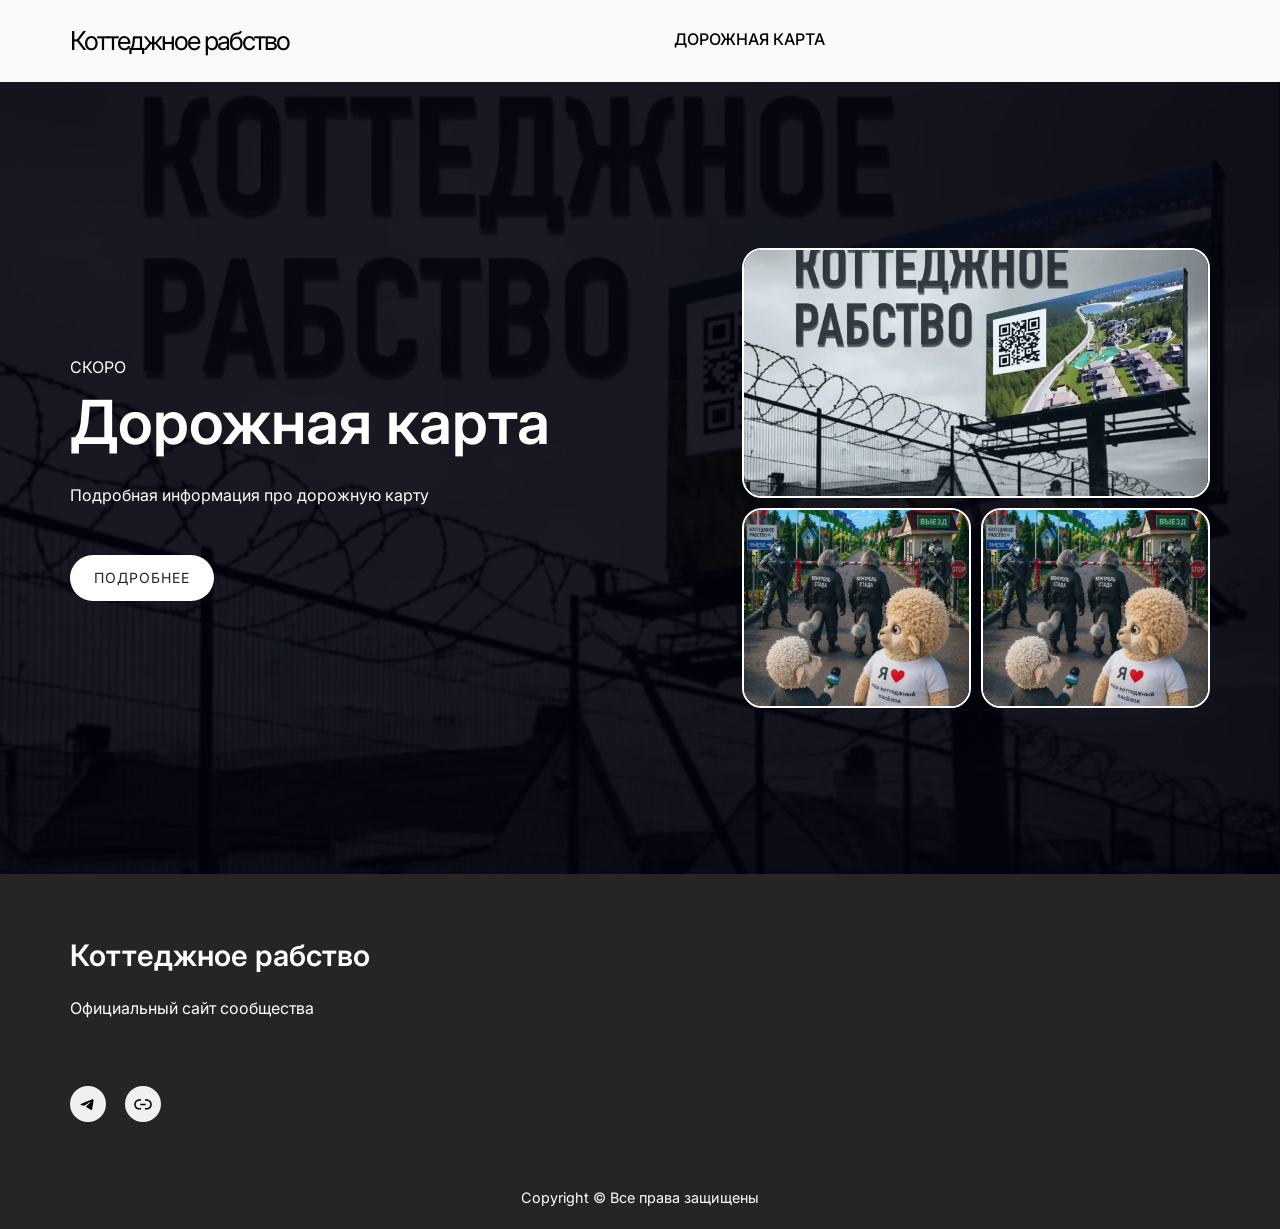
<file: index.html>
<!DOCTYPE html>
<html lang="ru-RU">
<head><meta charset="UTF-8">
	
	<meta name="viewport" content="width=device-width, initial-scale=1">
<meta name="robots" content="max-image-preview:large">
<title>Коттеджное рабство</title>


<style id="wp-img-auto-sizes-contain-inline-css">
img:is([sizes=auto i],[sizes^="auto," i]){contain-intrinsic-size:3000px 1500px}
/*# sourceURL=wp-img-auto-sizes-contain-inline-css */
</style>
<style id="wp-block-site-title-inline-css">
.wp-block-site-title{box-sizing:border-box}.wp-block-site-title :where(a){color:inherit;font-family:inherit;font-size:inherit;font-style:inherit;font-weight:inherit;letter-spacing:inherit;line-height:inherit;text-decoration:inherit}
/*# sourceURL=/wp-includes/blocks/site-title/style.min.css */
</style>
<style id="wp-block-page-list-inline-css">
.wp-block-navigation .wp-block-page-list{align-items:var(--navigation-layout-align,initial);background-color:inherit;display:flex;flex-direction:var(--navigation-layout-direction,initial);flex-wrap:var(--navigation-layout-wrap,wrap);justify-content:var(--navigation-layout-justify,initial)}.wp-block-navigation .wp-block-navigation-item{background-color:inherit}.wp-block-page-list{box-sizing:border-box}
/*# sourceURL=/wp-includes/blocks/page-list/style.min.css */
</style>
<link rel="stylesheet" id="wp-block-navigation-css" href="/wp-includes/blocks/navigation/style.min.css?ver=7.1.3" media="all">
<style id="wp-block-buttons-inline-css">
.wp-block-buttons{box-sizing:border-box}.wp-block-buttons.is-vertical{flex-direction:column}.wp-block-buttons.is-vertical>.wp-block-button:last-child{margin-bottom:0}.wp-block-buttons>.wp-block-button{display:inline-block;margin:0}.wp-block-buttons.is-content-justification-left{justify-content:flex-start}.wp-block-buttons.is-content-justification-left.is-vertical{align-items:flex-start}.wp-block-buttons.is-content-justification-center{justify-content:center}.wp-block-buttons.is-content-justification-center.is-vertical{align-items:center}.wp-block-buttons.is-content-justification-right{justify-content:flex-end}.wp-block-buttons.is-content-justification-right.is-vertical{align-items:flex-end}.wp-block-buttons.is-content-justification-space-between{justify-content:space-between}.wp-block-buttons.aligncenter{text-align:center}.wp-block-buttons:not(.is-content-justification-space-between,.is-content-justification-right,.is-content-justification-left,.is-content-justification-center) .wp-block-button.aligncenter{margin-left:auto;margin-right:auto;width:100%}.wp-block-buttons[style*=text-decoration] .wp-block-button,.wp-block-buttons[style*=text-decoration] .wp-block-button__link{text-decoration:inherit}.wp-block-buttons.has-custom-font-size .wp-block-button__link{font-size:inherit}.wp-block-buttons .wp-block-button__link{width:100%}.wp-block-button.aligncenter{text-align:center}
/*# sourceURL=/wp-includes/blocks/buttons/style.min.css */
</style>
<style id="wp-block-group-inline-css">
.wp-block-group{box-sizing:border-box}:where(.wp-block-group.wp-block-group-is-layout-constrained){position:relative}
/*# sourceURL=/wp-includes/blocks/group/style.min.css */
</style>
<style id="wp-block-paragraph-inline-css">
.is-small-text{font-size:.875em}.is-regular-text{font-size:1em}.is-large-text{font-size:2.25em}.is-larger-text{font-size:3em}.has-drop-cap:not(:focus):first-letter{float:left;font-size:8.4em;font-style:normal;font-weight:100;line-height:.68;margin:.05em .1em 0 0;text-transform:uppercase}body.rtl .has-drop-cap:not(:focus):first-letter{float:none;margin-left:.1em}p.has-drop-cap.has-background{overflow:hidden}:root :where(p.has-background){padding:1.25em 2.375em}:where(p.has-text-color:not(.has-link-color)) a{color:inherit}p.has-text-align-left[style*="writing-mode:vertical-lr"],p.has-text-align-right[style*="writing-mode:vertical-rl"]{rotate:180deg}
/*# sourceURL=/wp-includes/blocks/paragraph/style.min.css */
</style>
<style id="wp-block-heading-inline-css">
h1:where(.wp-block-heading).has-background,h2:where(.wp-block-heading).has-background,h3:where(.wp-block-heading).has-background,h4:where(.wp-block-heading).has-background,h5:where(.wp-block-heading).has-background,h6:where(.wp-block-heading).has-background{padding:1.25em 2.375em}h1.has-text-align-left[style*=writing-mode]:where([style*=vertical-lr]),h1.has-text-align-right[style*=writing-mode]:where([style*=vertical-rl]),h2.has-text-align-left[style*=writing-mode]:where([style*=vertical-lr]),h2.has-text-align-right[style*=writing-mode]:where([style*=vertical-rl]),h3.has-text-align-left[style*=writing-mode]:where([style*=vertical-lr]),h3.has-text-align-right[style*=writing-mode]:where([style*=vertical-rl]),h4.has-text-align-left[style*=writing-mode]:where([style*=vertical-lr]),h4.has-text-align-right[style*=writing-mode]:where([style*=vertical-rl]),h5.has-text-align-left[style*=writing-mode]:where([style*=vertical-lr]),h5.has-text-align-right[style*=writing-mode]:where([style*=vertical-rl]),h6.has-text-align-left[style*=writing-mode]:where([style*=vertical-lr]),h6.has-text-align-right[style*=writing-mode]:where([style*=vertical-rl]){rotate:180deg}
/*# sourceURL=/wp-includes/blocks/heading/style.min.css */
</style>
<style id="wp-block-button-inline-css">
.wp-block-button__link{align-content:center;box-sizing:border-box;cursor:pointer;display:inline-block;height:100%;text-align:center;word-break:break-word}.wp-block-button__link.aligncenter{text-align:center}.wp-block-button__link.alignright{text-align:right}:where(.wp-block-button__link){border-radius:9999px;box-shadow:none;padding:calc(.667em + 2px) calc(1.333em + 2px);text-decoration:none}.wp-block-button[style*=text-decoration] .wp-block-button__link{text-decoration:inherit}.wp-block-buttons>.wp-block-button.has-custom-width{max-width:none}.wp-block-buttons>.wp-block-button.has-custom-width .wp-block-button__link{width:100%}.wp-block-buttons>.wp-block-button.has-custom-font-size .wp-block-button__link{font-size:inherit}.wp-block-buttons>.wp-block-button[class*=wp-block-button__width]{width:calc(var(--wp--block-button--width)*1% - var(--wp--style--block-gap, .5em)*(1 - var(--wp--block-button--width)/100))}.wp-block-buttons>.wp-block-button.wp-block-button__width-25{width:calc(25% - var(--wp--style--block-gap, .5em)*.75)}.wp-block-buttons>.wp-block-button.wp-block-button__width-50{width:calc(50% - var(--wp--style--block-gap, .5em)*.5)}.wp-block-buttons>.wp-block-button.wp-block-button__width-75{width:calc(75% - var(--wp--style--block-gap, .5em)*.25)}.wp-block-buttons>.wp-block-button.wp-block-button__width-100{flex-basis:100%;width:100%}.wp-block-buttons.is-vertical>.wp-block-button[class*=wp-block-button__width]{width:calc(var(--wp--block-button--width)*1%)}.wp-block-buttons.is-vertical>.wp-block-button.wp-block-button__width-25{width:25%}.wp-block-buttons.is-vertical>.wp-block-button.wp-block-button__width-50{width:50%}.wp-block-buttons.is-vertical>.wp-block-button.wp-block-button__width-75{width:75%}.wp-block-button.is-style-squared,.wp-block-button__link.wp-block-button.is-style-squared{border-radius:0}.wp-block-button.no-border-radius,.wp-block-button__link.no-border-radius{border-radius:0!important}:root :where(.wp-block-button .wp-block-button__link.is-style-outline),:root :where(.wp-block-button.is-style-outline>.wp-block-button__link){border:2px solid;padding:.667em 1.333em}:root :where(.wp-block-button .wp-block-button__link.is-style-outline:not(.has-text-color)),:root :where(.wp-block-button.is-style-outline>.wp-block-button__link:not(.has-text-color)){color:currentColor}:root :where(.wp-block-button .wp-block-button__link.is-style-outline:not(.has-background)),:root :where(.wp-block-button.is-style-outline>.wp-block-button__link:not(.has-background)){background-color:transparent;background-image:none}
/*# sourceURL=/wp-includes/blocks/button/style.min.css */
</style>
<link rel="stylesheet" id="wp-block-cover-css" href="/wp-includes/blocks/cover/style.min.css?ver=7.1.3" media="all">
<style id="wp-block-columns-inline-css">
.wp-block-columns{box-sizing:border-box;display:flex;flex-wrap:wrap!important}@media (min-width:782px){.wp-block-columns{flex-wrap:nowrap!important}}.wp-block-columns{align-items:normal!important}.wp-block-columns.are-vertically-aligned-top{align-items:flex-start}.wp-block-columns.are-vertically-aligned-center{align-items:center}.wp-block-columns.are-vertically-aligned-bottom{align-items:flex-end}@media (max-width:781px){.wp-block-columns:not(.is-not-stacked-on-mobile)>.wp-block-column{flex-basis:100%!important}}@media (min-width:782px){.wp-block-columns:not(.is-not-stacked-on-mobile)>.wp-block-column{flex-basis:0;flex-grow:1}.wp-block-columns:not(.is-not-stacked-on-mobile)>.wp-block-column[style*=flex-basis]{flex-grow:0}}.wp-block-columns.is-not-stacked-on-mobile{flex-wrap:nowrap!important}.wp-block-columns.is-not-stacked-on-mobile>.wp-block-column{flex-basis:0;flex-grow:1}.wp-block-columns.is-not-stacked-on-mobile>.wp-block-column[style*=flex-basis]{flex-grow:0}:where(.wp-block-columns){margin-bottom:1.75em}:where(.wp-block-columns.has-background){padding:1.25em 2.375em}.wp-block-column{flex-grow:1;min-width:0;overflow-wrap:break-word;word-break:break-word}.wp-block-column.is-vertically-aligned-top{align-self:flex-start}.wp-block-column.is-vertically-aligned-center{align-self:center}.wp-block-column.is-vertically-aligned-bottom{align-self:flex-end}.wp-block-column.is-vertically-aligned-stretch{align-self:stretch}.wp-block-column.is-vertically-aligned-bottom,.wp-block-column.is-vertically-aligned-center,.wp-block-column.is-vertically-aligned-top{width:100%}
/*# sourceURL=/wp-includes/blocks/columns/style.min.css */
</style>
<style id="wp-block-social-links-inline-css">
.wp-block-social-links{background:none;box-sizing:border-box;margin-left:0;padding-left:0;padding-right:0;text-indent:0}.wp-block-social-links .wp-social-link a,.wp-block-social-links .wp-social-link a:hover{border-bottom:0;box-shadow:none;text-decoration:none}.wp-block-social-links .wp-social-link svg{height:1em;width:1em}.wp-block-social-links .wp-social-link span:not(.screen-reader-text){font-size:.65em;margin-left:.5em;margin-right:.5em}.wp-block-social-links.has-small-icon-size{font-size:16px}.wp-block-social-links,.wp-block-social-links.has-normal-icon-size{font-size:24px}.wp-block-social-links.has-large-icon-size{font-size:36px}.wp-block-social-links.has-huge-icon-size{font-size:48px}.wp-block-social-links.aligncenter{display:flex;justify-content:center}.wp-block-social-links.alignright{justify-content:flex-end}.wp-block-social-link{border-radius:9999px;display:block}@media not (prefers-reduced-motion){.wp-block-social-link{transition:transform .1s ease}}.wp-block-social-link{height:auto}.wp-block-social-link a{align-items:center;display:flex;line-height:0}.wp-block-social-link:hover{transform:scale(1.1)}.wp-block-social-links .wp-block-social-link.wp-social-link{display:inline-block;margin:0;padding:0}.wp-block-social-links .wp-block-social-link.wp-social-link .wp-block-social-link-anchor,.wp-block-social-links .wp-block-social-link.wp-social-link .wp-block-social-link-anchor svg,.wp-block-social-links .wp-block-social-link.wp-social-link .wp-block-social-link-anchor:active,.wp-block-social-links .wp-block-social-link.wp-social-link .wp-block-social-link-anchor:hover,.wp-block-social-links .wp-block-social-link.wp-social-link .wp-block-social-link-anchor:visited{fill:currentColor;color:currentColor}:where(.wp-block-social-links:not(.is-style-logos-only)) .wp-social-link{background-color:#f0f0f0;color:#444}:where(.wp-block-social-links:not(.is-style-logos-only)) .wp-social-link-amazon{background-color:#f90;color:#fff}:where(.wp-block-social-links:not(.is-style-logos-only)) .wp-social-link-bandcamp{background-color:#1ea0c3;color:#fff}:where(.wp-block-social-links:not(.is-style-logos-only)) .wp-social-link-behance{background-color:#0757fe;color:#fff}:where(.wp-block-social-links:not(.is-style-logos-only)) .wp-social-link-bluesky{background-color:#0a7aff;color:#fff}:where(.wp-block-social-links:not(.is-style-logos-only)) .wp-social-link-codepen{background-color:#1e1f26;color:#fff}:where(.wp-block-social-links:not(.is-style-logos-only)) .wp-social-link-deviantart{background-color:#02e49b;color:#fff}:where(.wp-block-social-links:not(.is-style-logos-only)) .wp-social-link-discord{background-color:#5865f2;color:#fff}:where(.wp-block-social-links:not(.is-style-logos-only)) .wp-social-link-dribbble{background-color:#e94c89;color:#fff}:where(.wp-block-social-links:not(.is-style-logos-only)) .wp-social-link-dropbox{background-color:#4280ff;color:#fff}:where(.wp-block-social-links:not(.is-style-logos-only)) .wp-social-link-etsy{background-color:#f45800;color:#fff}:where(.wp-block-social-links:not(.is-style-logos-only)) .wp-social-link-facebook{background-color:#0866ff;color:#fff}:where(.wp-block-social-links:not(.is-style-logos-only)) .wp-social-link-fivehundredpx{background-color:#000;color:#fff}:where(.wp-block-social-links:not(.is-style-logos-only)) .wp-social-link-flickr{background-color:#0461dd;color:#fff}:where(.wp-block-social-links:not(.is-style-logos-only)) .wp-social-link-foursquare{background-color:#e65678;color:#fff}:where(.wp-block-social-links:not(.is-style-logos-only)) .wp-social-link-github{background-color:#24292d;color:#fff}:where(.wp-block-social-links:not(.is-style-logos-only)) .wp-social-link-goodreads{background-color:#eceadd;color:#382110}:where(.wp-block-social-links:not(.is-style-logos-only)) .wp-social-link-google{background-color:#ea4434;color:#fff}:where(.wp-block-social-links:not(.is-style-logos-only)) .wp-social-link-gravatar{background-color:#1d4fc4;color:#fff}:where(.wp-block-social-links:not(.is-style-logos-only)) .wp-social-link-instagram{background-color:#f00075;color:#fff}:where(.wp-block-social-links:not(.is-style-logos-only)) .wp-social-link-lastfm{background-color:#e21b24;color:#fff}:where(.wp-block-social-links:not(.is-style-logos-only)) .wp-social-link-linkedin{background-color:#0d66c2;color:#fff}:where(.wp-block-social-links:not(.is-style-logos-only)) .wp-social-link-mastodon{background-color:#3288d4;color:#fff}:where(.wp-block-social-links:not(.is-style-logos-only)) .wp-social-link-medium{background-color:#000;color:#fff}:where(.wp-block-social-links:not(.is-style-logos-only)) .wp-social-link-meetup{background-color:#f6405f;color:#fff}:where(.wp-block-social-links:not(.is-style-logos-only)) .wp-social-link-patreon{background-color:#000;color:#fff}:where(.wp-block-social-links:not(.is-style-logos-only)) .wp-social-link-pinterest{background-color:#e60122;color:#fff}:where(.wp-block-social-links:not(.is-style-logos-only)) .wp-social-link-pocket{background-color:#ef4155;color:#fff}:where(.wp-block-social-links:not(.is-style-logos-only)) .wp-social-link-reddit{background-color:#ff4500;color:#fff}:where(.wp-block-social-links:not(.is-style-logos-only)) .wp-social-link-skype{background-color:#0478d7;color:#fff}:where(.wp-block-social-links:not(.is-style-logos-only)) .wp-social-link-snapchat{stroke:#000;background-color:#fefc00;color:#fff}:where(.wp-block-social-links:not(.is-style-logos-only)) .wp-social-link-soundcloud{background-color:#ff5600;color:#fff}:where(.wp-block-social-links:not(.is-style-logos-only)) .wp-social-link-spotify{background-color:#1bd760;color:#fff}:where(.wp-block-social-links:not(.is-style-logos-only)) .wp-social-link-telegram{background-color:#2aabee;color:#fff}:where(.wp-block-social-links:not(.is-style-logos-only)) .wp-social-link-threads{background-color:#000;color:#fff}:where(.wp-block-social-links:not(.is-style-logos-only)) .wp-social-link-tiktok{background-color:#000;color:#fff}:where(.wp-block-social-links:not(.is-style-logos-only)) .wp-social-link-tumblr{background-color:#011835;color:#fff}:where(.wp-block-social-links:not(.is-style-logos-only)) .wp-social-link-twitch{background-color:#6440a4;color:#fff}:where(.wp-block-social-links:not(.is-style-logos-only)) .wp-social-link-twitter{background-color:#1da1f2;color:#fff}:where(.wp-block-social-links:not(.is-style-logos-only)) .wp-social-link-vimeo{background-color:#1eb7ea;color:#fff}:where(.wp-block-social-links:not(.is-style-logos-only)) .wp-social-link-vk{background-color:#4680c2;color:#fff}:where(.wp-block-social-links:not(.is-style-logos-only)) .wp-social-link-wordpress{background-color:#3499cd;color:#fff}:where(.wp-block-social-links:not(.is-style-logos-only)) .wp-social-link-whatsapp{background-color:#25d366;color:#fff}:where(.wp-block-social-links:not(.is-style-logos-only)) .wp-social-link-x{background-color:#000;color:#fff}:where(.wp-block-social-links:not(.is-style-logos-only)) .wp-social-link-yelp{background-color:#d32422;color:#fff}:where(.wp-block-social-links:not(.is-style-logos-only)) .wp-social-link-youtube{background-color:red;color:#fff}:where(.wp-block-social-links.is-style-logos-only) .wp-social-link{background:none}:where(.wp-block-social-links.is-style-logos-only) .wp-social-link svg{height:1.25em;width:1.25em}:where(.wp-block-social-links.is-style-logos-only) .wp-social-link-amazon{color:#f90}:where(.wp-block-social-links.is-style-logos-only) .wp-social-link-bandcamp{color:#1ea0c3}:where(.wp-block-social-links.is-style-logos-only) .wp-social-link-behance{color:#0757fe}:where(.wp-block-social-links.is-style-logos-only) .wp-social-link-bluesky{color:#0a7aff}:where(.wp-block-social-links.is-style-logos-only) .wp-social-link-codepen{color:#1e1f26}:where(.wp-block-social-links.is-style-logos-only) .wp-social-link-deviantart{color:#02e49b}:where(.wp-block-social-links.is-style-logos-only) .wp-social-link-discord{color:#5865f2}:where(.wp-block-social-links.is-style-logos-only) .wp-social-link-dribbble{color:#e94c89}:where(.wp-block-social-links.is-style-logos-only) .wp-social-link-dropbox{color:#4280ff}:where(.wp-block-social-links.is-style-logos-only) .wp-social-link-etsy{color:#f45800}:where(.wp-block-social-links.is-style-logos-only) .wp-social-link-facebook{color:#0866ff}:where(.wp-block-social-links.is-style-logos-only) .wp-social-link-fivehundredpx{color:#000}:where(.wp-block-social-links.is-style-logos-only) .wp-social-link-flickr{color:#0461dd}:where(.wp-block-social-links.is-style-logos-only) .wp-social-link-foursquare{color:#e65678}:where(.wp-block-social-links.is-style-logos-only) .wp-social-link-github{color:#24292d}:where(.wp-block-social-links.is-style-logos-only) .wp-social-link-goodreads{color:#382110}:where(.wp-block-social-links.is-style-logos-only) .wp-social-link-google{color:#ea4434}:where(.wp-block-social-links.is-style-logos-only) .wp-social-link-gravatar{color:#1d4fc4}:where(.wp-block-social-links.is-style-logos-only) .wp-social-link-instagram{color:#f00075}:where(.wp-block-social-links.is-style-logos-only) .wp-social-link-lastfm{color:#e21b24}:where(.wp-block-social-links.is-style-logos-only) .wp-social-link-linkedin{color:#0d66c2}:where(.wp-block-social-links.is-style-logos-only) .wp-social-link-mastodon{color:#3288d4}:where(.wp-block-social-links.is-style-logos-only) .wp-social-link-medium{color:#000}:where(.wp-block-social-links.is-style-logos-only) .wp-social-link-meetup{color:#f6405f}:where(.wp-block-social-links.is-style-logos-only) .wp-social-link-patreon{color:#000}:where(.wp-block-social-links.is-style-logos-only) .wp-social-link-pinterest{color:#e60122}:where(.wp-block-social-links.is-style-logos-only) .wp-social-link-pocket{color:#ef4155}:where(.wp-block-social-links.is-style-logos-only) .wp-social-link-reddit{color:#ff4500}:where(.wp-block-social-links.is-style-logos-only) .wp-social-link-skype{color:#0478d7}:where(.wp-block-social-links.is-style-logos-only) .wp-social-link-snapchat{stroke:#000;color:#fff}:where(.wp-block-social-links.is-style-logos-only) .wp-social-link-soundcloud{color:#ff5600}:where(.wp-block-social-links.is-style-logos-only) .wp-social-link-spotify{color:#1bd760}:where(.wp-block-social-links.is-style-logos-only) .wp-social-link-telegram{color:#2aabee}:where(.wp-block-social-links.is-style-logos-only) .wp-social-link-threads{color:#000}:where(.wp-block-social-links.is-style-logos-only) .wp-social-link-tiktok{color:#000}:where(.wp-block-social-links.is-style-logos-only) .wp-social-link-tumblr{color:#011835}:where(.wp-block-social-links.is-style-logos-only) .wp-social-link-twitch{color:#6440a4}:where(.wp-block-social-links.is-style-logos-only) .wp-social-link-twitter{color:#1da1f2}:where(.wp-block-social-links.is-style-logos-only) .wp-social-link-vimeo{color:#1eb7ea}:where(.wp-block-social-links.is-style-logos-only) .wp-social-link-vk{color:#4680c2}:where(.wp-block-social-links.is-style-logos-only) .wp-social-link-whatsapp{color:#25d366}:where(.wp-block-social-links.is-style-logos-only) .wp-social-link-wordpress{color:#3499cd}:where(.wp-block-social-links.is-style-logos-only) .wp-social-link-x{color:#000}:where(.wp-block-social-links.is-style-logos-only) .wp-social-link-yelp{color:#d32422}:where(.wp-block-social-links.is-style-logos-only) .wp-social-link-youtube{color:red}.wp-block-social-links.is-style-pill-shape .wp-social-link{width:auto}:root :where(.wp-block-social-links .wp-social-link a){padding:.25em}:root :where(.wp-block-social-links.is-style-logos-only .wp-social-link a){padding:0}:root :where(.wp-block-social-links.is-style-pill-shape .wp-social-link a){padding-left:.6666666667em;padding-right:.6666666667em}.wp-block-social-links:not(.has-icon-color):not(.has-icon-background-color) .wp-social-link-snapchat .wp-block-social-link-label{color:#000}
/*# sourceURL=/wp-includes/blocks/social-links/style.min.css */
</style>
<style id="wp-emoji-styles-inline-css">

	img.wp-smiley, img.emoji {
		display: inline !important;
		border: none !important;
		box-shadow: none !important;
		height: 1em !important;
		width: 1em !important;
		margin: 0 0.07em !important;
		vertical-align: -0.1em !important;
		background: none !important;
		padding: 0 !important;
	}
/*# sourceURL=wp-emoji-styles-inline-css */
</style>
<style id="wp-block-library-inline-css">
:root{--wp-block-synced-color:#7a00df;--wp-block-synced-color--rgb:122,0,223;--wp-bound-block-color:var(--wp-block-synced-color);--wp-editor-canvas-background:#ddd;--wp-admin-theme-color:#007cba;--wp-admin-theme-color--rgb:0,124,186;--wp-admin-theme-color-darker-10:#006ba1;--wp-admin-theme-color-darker-10--rgb:0,107,160.5;--wp-admin-theme-color-darker-20:#005a87;--wp-admin-theme-color-darker-20--rgb:0,90,135;--wp-admin-border-width-focus:2px}@media (min-resolution:192dpi){:root{--wp-admin-border-width-focus:1.5px}}.wp-element-button{cursor:pointer}:root .has-very-light-gray-background-color{background-color:#eee}:root .has-very-dark-gray-background-color{background-color:#313131}:root .has-very-light-gray-color{color:#eee}:root .has-very-dark-gray-color{color:#313131}:root .has-vivid-green-cyan-to-vivid-cyan-blue-gradient-background{background:linear-gradient(135deg,#00d084,#0693e3)}:root .has-purple-crush-gradient-background{background:linear-gradient(135deg,#34e2e4,#4721fb 50%,#ab1dfe)}:root .has-hazy-dawn-gradient-background{background:linear-gradient(135deg,#faaca8,#dad0ec)}:root .has-subdued-olive-gradient-background{background:linear-gradient(135deg,#fafae1,#67a671)}:root .has-atomic-cream-gradient-background{background:linear-gradient(135deg,#fdd79a,#004a59)}:root .has-nightshade-gradient-background{background:linear-gradient(135deg,#330968,#31cdcf)}:root .has-midnight-gradient-background{background:linear-gradient(135deg,#020381,#2874fc)}:root{--wp--preset--font-size--normal:16px;--wp--preset--font-size--huge:42px}.has-regular-font-size{font-size:1em}.has-larger-font-size{font-size:2.625em}.has-normal-font-size{font-size:var(--wp--preset--font-size--normal)}.has-huge-font-size{font-size:var(--wp--preset--font-size--huge)}:root .has-text-align-center{text-align:center}:root .has-text-align-left{text-align:left}:root .has-text-align-right{text-align:right}.has-fit-text{white-space:nowrap!important}#end-resizable-editor-section{display:none}.aligncenter{clear:both}.items-justified-left{justify-content:flex-start}.items-justified-center{justify-content:center}.items-justified-right{justify-content:flex-end}.items-justified-space-between{justify-content:space-between}.screen-reader-text{word-wrap:normal!important;border:0;clip-path:inset(50%);height:1px;margin:-1px;overflow:hidden;padding:0;position:absolute;width:1px;word-break:normal!important}.screen-reader-text:focus{background-color:#ddd;clip-path:none;color:#444;display:block;font-size:1em;height:auto;left:5px;line-height:normal;padding:15px 23px 14px;text-decoration:none;top:5px;width:auto;z-index:100000}html :where(.has-border-color){border-style:solid}html :where([style^=border-color],[style*=";border-color"],[style*="; border-color"]){border-style:solid}html :where([style^=border-top-color],[style*=";border-top-color"],[style*="; border-top-color"]){border-top-style:solid}html :where([style^=border-right-color],[style*=";border-right-color"],[style*="; border-right-color"]){border-right-style:solid}html :where([style^=border-bottom-color],[style*=";border-bottom-color"],[style*="; border-bottom-color"]){border-bottom-style:solid}html :where([style^=border-left-color],[style*=";border-left-color"],[style*="; border-left-color"]){border-left-style:solid}html :where([style^=border-width],[style*=";border-width"],[style*="; border-width"]){border-style:solid}html :where([style^=border-top-width],[style*=";border-top-width"],[style*="; border-top-width"]){border-top-style:solid}html :where([style^=border-right-width],[style*=";border-right-width"],[style*="; border-right-width"]){border-right-style:solid}html :where([style^=border-bottom-width],[style*=";border-bottom-width"],[style*="; border-bottom-width"]){border-bottom-style:solid}html :where([style^=border-left-width],[style*=";border-left-width"],[style*="; border-left-width"]){border-left-style:solid}html :where(img[class*=wp-image-]){height:auto;max-width:100%}:where(figure){margin:0 0 1em}html :where(.is-position-sticky){--wp-admin--admin-bar--position-offset:var(--wp-admin--admin-bar--height,0px)}@media screen and (max-width:600px){html :where(.is-position-sticky){--wp-admin--admin-bar--position-offset:0px}}
/*# sourceURL=/wp-includes/css/dist/block-library/common.min.css */
</style>
<link rel="stylesheet" id="grove-app-business-style-css" href="/wp-content/themes/grove-app-business/style.css?ver=1.1" media="all">
<link rel="stylesheet" id="grove-app-style-css" href="/wp-content/themes/grove-app/style.css?ver=1.1" media="all">
<link rel="stylesheet" id="fontawesome-css" href="/wp-content/themes/grove-app/assets/font-awesome/css/all.css?ver=5.15.3" media="all">
<link rel="stylesheet" id="animatecss-css" href="/wp-content/themes/grove-app/assets/css/animate.css?ver=7.1.3" media="all">
<style id="global-styles-inline-css">
:root{--wp--preset--aspect-ratio--square: 1;--wp--preset--aspect-ratio--4-3: 4/3;--wp--preset--aspect-ratio--3-4: 3/4;--wp--preset--aspect-ratio--3-2: 3/2;--wp--preset--aspect-ratio--2-3: 2/3;--wp--preset--aspect-ratio--16-9: 16/9;--wp--preset--aspect-ratio--9-16: 9/16;--wp--preset--color--black: #000;--wp--preset--color--cyan-bluish-gray: #abb8c3;--wp--preset--color--white: #fff;--wp--preset--color--pale-pink: #f78da7;--wp--preset--color--vivid-red: #cf2e2e;--wp--preset--color--luminous-vivid-orange: #ff6900;--wp--preset--color--luminous-vivid-amber: #fcb900;--wp--preset--color--light-green-cyan: #7bdcb5;--wp--preset--color--vivid-green-cyan: #00d084;--wp--preset--color--pale-cyan-blue: #8ed1fc;--wp--preset--color--vivid-cyan-blue: #0693e3;--wp--preset--color--vivid-purple: #9b51e0;--wp--preset--color--primary: #272524;--wp--preset--color--secondary: #459FDA;--wp--preset--color--tertiary: #091632;--wp--preset--color--secondary-bg: #F6F6F7;--wp--preset--color--base: #0C0C0C;--wp--preset--color--contrast: #F4F4F4;--wp--preset--color--button-hover-color: #353535;--wp--preset--gradient--vivid-cyan-blue-to-vivid-purple: linear-gradient(135deg,rgb(6,147,227) 0%,rgb(155,81,224) 100%);--wp--preset--gradient--light-green-cyan-to-vivid-green-cyan: linear-gradient(135deg,rgb(122,220,180) 0%,rgb(0,208,130) 100%);--wp--preset--gradient--luminous-vivid-amber-to-luminous-vivid-orange: linear-gradient(135deg,rgb(252,185,0) 0%,rgb(255,105,0) 100%);--wp--preset--gradient--luminous-vivid-orange-to-vivid-red: linear-gradient(135deg,rgb(255,105,0) 0%,rgb(207,46,46) 100%);--wp--preset--gradient--very-light-gray-to-cyan-bluish-gray: linear-gradient(135deg,rgb(238,238,238) 0%,rgb(169,184,195) 100%);--wp--preset--gradient--cool-to-warm-spectrum: linear-gradient(135deg,rgb(74,234,220) 0%,rgb(151,120,209) 20%,rgb(207,42,186) 40%,rgb(238,44,130) 60%,rgb(251,105,98) 80%,rgb(254,248,76) 100%);--wp--preset--gradient--blush-light-purple: linear-gradient(135deg,rgb(255,206,236) 0%,rgb(152,150,240) 100%);--wp--preset--gradient--blush-bordeaux: linear-gradient(135deg,rgb(254,205,165) 0%,rgb(254,45,45) 50%,rgb(107,0,62) 100%);--wp--preset--gradient--luminous-dusk: linear-gradient(135deg,rgb(255,203,112) 0%,rgb(199,81,192) 50%,rgb(65,88,208) 100%);--wp--preset--gradient--pale-ocean: linear-gradient(135deg,rgb(255,245,203) 0%,rgb(182,227,212) 50%,rgb(51,167,181) 100%);--wp--preset--gradient--electric-grass: linear-gradient(135deg,rgb(202,248,128) 0%,rgb(113,206,126) 100%);--wp--preset--gradient--midnight: linear-gradient(135deg,rgb(2,3,129) 0%,rgb(40,116,252) 100%);--wp--preset--gradient--gradient-1: linear-gradient(to bottom, #cfcabe 0%, #F9F9F9 100%);--wp--preset--font-size--small: clamp(0.6rem, 0.6rem + ((1vw - 0.2rem) * 0.585), 0.9rem);--wp--preset--font-size--medium: 1.05rem;--wp--preset--font-size--large: clamp(1.39rem, 1.39rem + ((1vw - 0.2rem) * 0.898), 1.85rem);--wp--preset--font-size--x-large: clamp(1.563rem, 1.563rem + ((1vw - 0.2rem) * 2.072), 2.625rem);--wp--preset--font-size--sml-medium: clamp(0.8rem, 0.8rem + ((1vw - 0.2rem) * 0.39), 1rem);--wp--preset--font-size--mdm-large: clamp(1.188rem, 1.188rem + ((1vw - 0.2rem) * 0.244), 1.313rem);--wp--preset--font-size--xx-large: clamp(1.8rem, 1.8rem + ((1vw - 0.2rem) * 2.829), 3.25rem);--wp--preset--font-family--body: Inter, serif;--wp--preset--spacing--20: min(1.5rem, 2vw);--wp--preset--spacing--30: min(2.5rem, 3vw);--wp--preset--spacing--40: min(4rem, 5vw);--wp--preset--spacing--50: min(6.5rem, 8vw);--wp--preset--spacing--60: min(10.5rem, 13vw);--wp--preset--spacing--70: 3.38rem;--wp--preset--spacing--80: 5.06rem;--wp--preset--spacing--10: 1rem;--wp--preset--shadow--natural: 6px 6px 9px rgba(0, 0, 0, 0.2);--wp--preset--shadow--deep: 12px 12px 50px rgba(0, 0, 0, 0.4);--wp--preset--shadow--sharp: 6px 6px 0px rgba(0, 0, 0, 0.2);--wp--preset--shadow--outlined: 6px 6px 0px -3px rgb(255, 255, 255), 6px 6px rgb(0, 0, 0);--wp--preset--shadow--crisp: 6px 6px 0px rgb(0, 0, 0);}.wp-block-button{--wp--preset--dimension--25: 25%;--wp--preset--dimension--50: 50%;--wp--preset--dimension--75: 75%;--wp--preset--dimension--100: 100%;}:root { --wp--style--global--content-size: 1140px;--wp--style--global--wide-size: 1140px; }:where(body) { margin: 0; }.wp-site-blocks { padding-top: var(--wp--style--root--padding-top); padding-bottom: var(--wp--style--root--padding-bottom); }.has-global-padding { padding-right: var(--wp--style--root--padding-right); padding-left: var(--wp--style--root--padding-left); }.has-global-padding > .alignfull { margin-right: calc(var(--wp--style--root--padding-right) * -1); margin-left: calc(var(--wp--style--root--padding-left) * -1); }.has-global-padding :where(:not(.alignfull.is-layout-flow) > .has-global-padding:not(.wp-block-block, .alignfull)) { padding-right: 0; padding-left: 0; }.has-global-padding :where(:not(.alignfull.is-layout-flow) > .has-global-padding:not(.wp-block-block, .alignfull)) > .alignfull { margin-left: 0; margin-right: 0; }.wp-site-blocks > .alignleft { float: left; margin-right: 2em; }.wp-site-blocks > .alignright { float: right; margin-left: 2em; }.wp-site-blocks > .aligncenter { justify-content: center; margin-left: auto; margin-right: auto; }:where(.wp-site-blocks) > * { margin-block-start: 1.2rem; margin-block-end: 0; }:where(.wp-site-blocks) > :first-child { margin-block-start: 0; }:where(.wp-site-blocks) > :last-child { margin-block-end: 0; }:root { --wp--style--block-gap: 1.2rem; }:root :where(.is-layout-flow) > :first-child{margin-block-start: 0;}:root :where(.is-layout-flow) > :last-child{margin-block-end: 0;}:root :where(.is-layout-flow) > *{margin-block-start: 1.2rem;margin-block-end: 0;}:root :where(.is-layout-constrained) > :first-child{margin-block-start: 0;}:root :where(.is-layout-constrained) > :last-child{margin-block-end: 0;}:root :where(.is-layout-constrained) > *{margin-block-start: 1.2rem;margin-block-end: 0;}:root :where(.is-layout-flex){gap: 1.2rem;}:root :where(.is-layout-grid){gap: 1.2rem;}.is-layout-flow > .alignleft{float: left;margin-inline-start: 0;margin-inline-end: 2em;}.is-layout-flow > .alignright{float: right;margin-inline-start: 2em;margin-inline-end: 0;}.is-layout-flow > .aligncenter{margin-left: auto !important;margin-right: auto !important;}.is-layout-constrained > .alignleft{float: left;margin-inline-start: 0;margin-inline-end: 2em;}.is-layout-constrained > .alignright{float: right;margin-inline-start: 2em;margin-inline-end: 0;}.is-layout-constrained > .aligncenter{margin-left: auto !important;margin-right: auto !important;}.is-layout-constrained > :where(:not(.alignleft):not(.alignright):not(.alignfull)){max-width: var(--wp--style--global--content-size);margin-left: auto !important;margin-right: auto !important;}.is-layout-constrained > .alignwide{max-width: var(--wp--style--global--wide-size);}body .is-layout-flex{display: flex;}.is-layout-flex{flex-wrap: wrap;align-items: center;}.is-layout-flex > :is(*, div){margin: 0;}body .is-layout-grid{display: grid;}.is-layout-grid > :is(*, div){margin: 0;}body{background-color: var(--wp--preset--color--white);color: var(--wp--preset--color--black);font-family: var(--wp--preset--font-family--body);font-size: var(--wp--preset--font-size--medium);font-style: normal;font-weight: 400;line-height: 1.6;--wp--style--root--padding-top: 0px;--wp--style--root--padding-right: var(--wp--preset--spacing--50);--wp--style--root--padding-bottom: 0px;--wp--style--root--padding-left: var(--wp--preset--spacing--50);}a:where(:not(.wp-element-button)){color: var(--wp--preset--color--black);}:root :where(a:where(:not(.wp-element-button)):hover){text-decoration: none;}h1, h2, h3, h4, h5, h6{color: var(--wp--preset--color--black);font-weight: 600;line-height: 1.2;}h1{font-family: var(--wp--preset--font-family--body);font-size: var(--wp--preset--font-size--xx-large);line-height: 1.15;}h2{font-family: var(--wp--preset--font-family--body);font-size: var(--wp--preset--font-size--x-large);}h3{font-family: var(--wp--preset--font-family--body);font-size: var(--wp--preset--font-size--large);}h4{font-size: var(--wp--preset--font-size--mdm-large);}h5{font-size: var(--wp--preset--font-size--medium);}h6{font-size: var(--wp--preset--font-size--small);}:root :where(.wp-element-button, .wp-block-button__link){background-color: #32373c;border-width: 0;color: #fff;font-family: inherit;font-size: inherit;font-style: inherit;font-weight: inherit;letter-spacing: inherit;line-height: inherit;padding-top: calc(0.667em + 2px);padding-right: calc(1.333em + 2px);padding-bottom: calc(0.667em + 2px);padding-left: calc(1.333em + 2px);text-decoration: none;text-transform: inherit;}:root :where(.wp-element-caption, .wp-block-audio figcaption, .wp-block-embed figcaption, .wp-block-gallery figcaption, .wp-block-image figcaption, .wp-block-table figcaption, .wp-block-video figcaption){color: var(--wp--preset--color--contrast);font-size: 0.8rem;}.has-black-color{color: var(--wp--preset--color--black) !important;}.has-cyan-bluish-gray-color{color: var(--wp--preset--color--cyan-bluish-gray) !important;}.has-white-color{color: var(--wp--preset--color--white) !important;}.has-pale-pink-color{color: var(--wp--preset--color--pale-pink) !important;}.has-vivid-red-color{color: var(--wp--preset--color--vivid-red) !important;}.has-luminous-vivid-orange-color{color: var(--wp--preset--color--luminous-vivid-orange) !important;}.has-luminous-vivid-amber-color{color: var(--wp--preset--color--luminous-vivid-amber) !important;}.has-light-green-cyan-color{color: var(--wp--preset--color--light-green-cyan) !important;}.has-vivid-green-cyan-color{color: var(--wp--preset--color--vivid-green-cyan) !important;}.has-pale-cyan-blue-color{color: var(--wp--preset--color--pale-cyan-blue) !important;}.has-vivid-cyan-blue-color{color: var(--wp--preset--color--vivid-cyan-blue) !important;}.has-vivid-purple-color{color: var(--wp--preset--color--vivid-purple) !important;}.has-primary-color{color: var(--wp--preset--color--primary) !important;}.has-secondary-color{color: var(--wp--preset--color--secondary) !important;}.has-tertiary-color{color: var(--wp--preset--color--tertiary) !important;}.has-secondary-bg-color{color: var(--wp--preset--color--secondary-bg) !important;}.has-base-color{color: var(--wp--preset--color--base) !important;}.has-contrast-color{color: var(--wp--preset--color--contrast) !important;}.has-button-hover-color-color{color: var(--wp--preset--color--button-hover-color) !important;}.has-black-background-color{background-color: var(--wp--preset--color--black) !important;}.has-cyan-bluish-gray-background-color{background-color: var(--wp--preset--color--cyan-bluish-gray) !important;}.has-white-background-color{background-color: var(--wp--preset--color--white) !important;}.has-pale-pink-background-color{background-color: var(--wp--preset--color--pale-pink) !important;}.has-vivid-red-background-color{background-color: var(--wp--preset--color--vivid-red) !important;}.has-luminous-vivid-orange-background-color{background-color: var(--wp--preset--color--luminous-vivid-orange) !important;}.has-luminous-vivid-amber-background-color{background-color: var(--wp--preset--color--luminous-vivid-amber) !important;}.has-light-green-cyan-background-color{background-color: var(--wp--preset--color--light-green-cyan) !important;}.has-vivid-green-cyan-background-color{background-color: var(--wp--preset--color--vivid-green-cyan) !important;}.has-pale-cyan-blue-background-color{background-color: var(--wp--preset--color--pale-cyan-blue) !important;}.has-vivid-cyan-blue-background-color{background-color: var(--wp--preset--color--vivid-cyan-blue) !important;}.has-vivid-purple-background-color{background-color: var(--wp--preset--color--vivid-purple) !important;}.has-primary-background-color{background-color: var(--wp--preset--color--primary) !important;}.has-secondary-background-color{background-color: var(--wp--preset--color--secondary) !important;}.has-tertiary-background-color{background-color: var(--wp--preset--color--tertiary) !important;}.has-secondary-bg-background-color{background-color: var(--wp--preset--color--secondary-bg) !important;}.has-base-background-color{background-color: var(--wp--preset--color--base) !important;}.has-contrast-background-color{background-color: var(--wp--preset--color--contrast) !important;}.has-button-hover-color-background-color{background-color: var(--wp--preset--color--button-hover-color) !important;}.has-black-border-color{border-color: var(--wp--preset--color--black) !important;}.has-cyan-bluish-gray-border-color{border-color: var(--wp--preset--color--cyan-bluish-gray) !important;}.has-white-border-color{border-color: var(--wp--preset--color--white) !important;}.has-pale-pink-border-color{border-color: var(--wp--preset--color--pale-pink) !important;}.has-vivid-red-border-color{border-color: var(--wp--preset--color--vivid-red) !important;}.has-luminous-vivid-orange-border-color{border-color: var(--wp--preset--color--luminous-vivid-orange) !important;}.has-luminous-vivid-amber-border-color{border-color: var(--wp--preset--color--luminous-vivid-amber) !important;}.has-light-green-cyan-border-color{border-color: var(--wp--preset--color--light-green-cyan) !important;}.has-vivid-green-cyan-border-color{border-color: var(--wp--preset--color--vivid-green-cyan) !important;}.has-pale-cyan-blue-border-color{border-color: var(--wp--preset--color--pale-cyan-blue) !important;}.has-vivid-cyan-blue-border-color{border-color: var(--wp--preset--color--vivid-cyan-blue) !important;}.has-vivid-purple-border-color{border-color: var(--wp--preset--color--vivid-purple) !important;}.has-primary-border-color{border-color: var(--wp--preset--color--primary) !important;}.has-secondary-border-color{border-color: var(--wp--preset--color--secondary) !important;}.has-tertiary-border-color{border-color: var(--wp--preset--color--tertiary) !important;}.has-secondary-bg-border-color{border-color: var(--wp--preset--color--secondary-bg) !important;}.has-base-border-color{border-color: var(--wp--preset--color--base) !important;}.has-contrast-border-color{border-color: var(--wp--preset--color--contrast) !important;}.has-button-hover-color-border-color{border-color: var(--wp--preset--color--button-hover-color) !important;}.has-vivid-cyan-blue-to-vivid-purple-gradient-background{background: var(--wp--preset--gradient--vivid-cyan-blue-to-vivid-purple) !important;}.has-light-green-cyan-to-vivid-green-cyan-gradient-background{background: var(--wp--preset--gradient--light-green-cyan-to-vivid-green-cyan) !important;}.has-luminous-vivid-amber-to-luminous-vivid-orange-gradient-background{background: var(--wp--preset--gradient--luminous-vivid-amber-to-luminous-vivid-orange) !important;}.has-luminous-vivid-orange-to-vivid-red-gradient-background{background: var(--wp--preset--gradient--luminous-vivid-orange-to-vivid-red) !important;}.has-very-light-gray-to-cyan-bluish-gray-gradient-background{background: var(--wp--preset--gradient--very-light-gray-to-cyan-bluish-gray) !important;}.has-cool-to-warm-spectrum-gradient-background{background: var(--wp--preset--gradient--cool-to-warm-spectrum) !important;}.has-blush-light-purple-gradient-background{background: var(--wp--preset--gradient--blush-light-purple) !important;}.has-blush-bordeaux-gradient-background{background: var(--wp--preset--gradient--blush-bordeaux) !important;}.has-luminous-dusk-gradient-background{background: var(--wp--preset--gradient--luminous-dusk) !important;}.has-pale-ocean-gradient-background{background: var(--wp--preset--gradient--pale-ocean) !important;}.has-electric-grass-gradient-background{background: var(--wp--preset--gradient--electric-grass) !important;}.has-midnight-gradient-background{background: var(--wp--preset--gradient--midnight) !important;}.has-gradient-1-gradient-background{background: var(--wp--preset--gradient--gradient-1) !important;}.has-small-font-size{font-size: var(--wp--preset--font-size--small) !important;}.has-medium-font-size{font-size: var(--wp--preset--font-size--medium) !important;}.has-large-font-size{font-size: var(--wp--preset--font-size--large) !important;}.has-x-large-font-size{font-size: var(--wp--preset--font-size--x-large) !important;}.has-sml-medium-font-size{font-size: var(--wp--preset--font-size--sml-medium) !important;}.has-mdm-large-font-size{font-size: var(--wp--preset--font-size--mdm-large) !important;}.has-xx-large-font-size{font-size: var(--wp--preset--font-size--xx-large) !important;}.has-body-font-family{font-family: var(--wp--preset--font-family--body) !important;}
:root :where(.wp-block-button .wp-block-button__link){background-color: var(--wp--preset--color--primary);border-radius: 50px;border-width: 1px;color: var(--wp--preset--color--white);font-size: 14px;font-style: normal;font-weight: 400;letter-spacing: 1px;padding-top: 12px;padding-right: 24px;padding-bottom: 12px;padding-left: 24px;text-transform: uppercase;}
:root :where(p){font-size: var(--wp--preset--font-size--sml-medium);}
:root :where(.wp-block-buttons-is-layout-flow) > :first-child{margin-block-start: 0;}:root :where(.wp-block-buttons-is-layout-flow) > :last-child{margin-block-end: 0;}:root :where(.wp-block-buttons-is-layout-flow) > *{margin-block-start: 0.7rem;margin-block-end: 0;}:root :where(.wp-block-buttons-is-layout-constrained) > :first-child{margin-block-start: 0;}:root :where(.wp-block-buttons-is-layout-constrained) > :last-child{margin-block-end: 0;}:root :where(.wp-block-buttons-is-layout-constrained) > *{margin-block-start: 0.7rem;margin-block-end: 0;}:root :where(.wp-block-buttons-is-layout-flex){gap: 0.7rem;}:root :where(.wp-block-buttons-is-layout-grid){gap: 0.7rem;}
:root :where(.wp-block-navigation){font-weight: 500;}
:root :where(.wp-block-navigation a:where(:not(.wp-element-button))){line-height: 1.2;text-decoration: none;}
:root :where(.wp-block-navigation a:where(:not(.wp-element-button)):hover){text-decoration: none;}
:root :where(.wp-block-site-title){font-size: clamp(0.875rem, 0.875rem + ((1vw - 0.2rem) * 0.634), 1.2rem);font-style: normal;font-weight: 600;}
:root :where(.wp-block-site-title a:where(:not(.wp-element-button))){text-decoration: none;}
:root :where(.wp-block-site-title a:where(:not(.wp-element-button)):hover){text-decoration: none;}
/*# sourceURL=global-styles-inline-css */
</style>
<style id="core-block-supports-inline-css">
.wp-elements-1 a:where(:not(.wp-element-button)){color:#000000;}.wp-elements-2 a:where(:not(.wp-element-button)){color:#000000;}.wp-container-content-9cfa9a5a{flex-grow:1;}.wp-container-core-navigation-is-layout-2cf620a7{gap:var(--wp--preset--spacing--40);justify-content:flex-end;}.wp-container-core-buttons-is-layout-bf881693{justify-content:flex-end;}.wp-container-core-group-is-layout-13b221f0{justify-content:space-between;}.wp-container-core-group-is-layout-21f6f19c > .alignfull{margin-right:calc(var(--wp--preset--spacing--20) * -1);margin-left:calc(var(--wp--preset--spacing--20) * -1);}.wp-elements-3 a:where(:not(.wp-element-button)){color:var(--wp--preset--color--white);}.wp-elements-4 a:where(:not(.wp-element-button)){color:var(--wp--preset--color--white);}.wp-container-core-buttons-is-layout-d18caad8{gap:var(--wp--preset--spacing--10) var(--wp--preset--spacing--10);}.wp-container-content-8d1725e3{grid-column:span 1;}@container (max-width: 24.5rem ){.wp-container-content-8d1725e3{grid-column:auto;grid-row:auto;}}.wp-container-content-d8344436{grid-column:span 2;}@container (max-width: 25.5rem ){.wp-container-content-d8344436{grid-column:1/-1;grid-row:auto;}}.wp-container-core-group-is-layout-eec476a7{grid-template-columns:repeat(auto-fill, minmax(min(12rem, 100%), 1fr));container-type:inline-size;gap:10px;}.wp-container-core-columns-is-layout-9dde61b2{flex-wrap:nowrap;gap:var(--wp--preset--spacing--40) var(--wp--preset--spacing--50);}.wp-container-core-cover-is-layout-50685430 > .alignfull{margin-right:calc(var(--wp--preset--spacing--20) * -1);margin-left:calc(var(--wp--preset--spacing--20) * -1);}.wp-elements-5 a:where(:not(.wp-element-button)){color:#6b6b6b;}.wp-container-content-432d1f4f{flex-basis:500px;}.wp-container-core-group-is-layout-bdfc6559 > :where(:not(.alignleft):not(.alignright):not(.alignfull)){max-width:800px;margin-left:auto !important;margin-right:auto !important;}.wp-container-core-group-is-layout-bdfc6559 > .alignwide{max-width:800px;}.wp-container-core-group-is-layout-bdfc6559 .alignfull{max-width:none;}.wp-elements-6 a:where(:not(.wp-element-button)){color:#6b6b6b;}.wp-elements-7 a:where(:not(.wp-element-button)){color:#6b6b6b;}.wp-elements-8 a:where(:not(.wp-element-button)){color:var(--wp--preset--color--white-text-color);}.wp-container-core-group-is-layout-13773226{flex-wrap:nowrap;gap:8px;}.wp-container-core-columns-is-layout-3506bd9a{flex-wrap:nowrap;gap:var(--wp--preset--spacing--40) var(--wp--preset--spacing--40);}.wp-container-core-group-is-layout-01903b8f > .alignfull{margin-right:calc(0px * -1);margin-left:calc(0px * -1);}.wp-container-core-group-is-layout-640a93a4 > .alignfull{margin-right:calc(var(--wp--preset--spacing--20) * -1);margin-left:calc(var(--wp--preset--spacing--20) * -1);}.wp-elements-9 a:where(:not(.wp-element-button)){color:#6b6b6b;}.wp-container-core-group-is-layout-ccb68fa1 > :where(:not(.alignleft):not(.alignright):not(.alignfull)){max-width:40px;margin-left:auto !important;margin-right:auto !important;}.wp-container-core-group-is-layout-ccb68fa1 > .alignwide{max-width:40px;}.wp-container-core-group-is-layout-ccb68fa1 .alignfull{max-width:none;}.wp-container-core-group-is-layout-ccb68fa1 > .alignfull{margin-right:calc(12px * -1);margin-left:calc(12px * -1);}.wp-container-core-group-is-layout-bd4f26a8{flex-wrap:nowrap;}.wp-elements-10 a:where(:not(.wp-element-button)){color:#6b6b6b;}.wp-elements-11 a:where(:not(.wp-element-button)){color:var(--wp--preset--color--white-text-color);}.wp-container-core-group-is-layout-a0411e4c{flex-wrap:nowrap;gap:8px;}.wp-container-core-group-is-layout-38c38467 > .alignfull{margin-right:calc(var(--wp--preset--spacing--20) * -1);margin-left:calc(var(--wp--preset--spacing--20) * -1);}.wp-elements-12 a:where(:not(.wp-element-button)){color:#6b6b6b;}.wp-elements-13 a:where(:not(.wp-element-button)){color:var(--wp--preset--color--white-text-color);}.wp-elements-14 a:where(:not(.wp-element-button)){color:#6b6b6b;}.wp-elements-15 a:where(:not(.wp-element-button)){color:var(--wp--preset--color--white-text-color);}.wp-elements-16 a:where(:not(.wp-element-button)){color:#6b6b6b;}.wp-elements-17 a:where(:not(.wp-element-button)){color:var(--wp--preset--color--white-text-color);}.wp-container-core-group-is-layout-9840490a{grid-template-columns:repeat(auto-fill, minmax(min(16rem, 100%), 1fr));container-type:inline-size;}.wp-elements-18 a:where(:not(.wp-element-button)){color:#6b6b6b;}.wp-container-core-accordion-is-layout-342fd740 > :where(:not(.alignleft):not(.alignright):not(.alignfull)){max-width:1000px;margin-left:auto !important;margin-right:auto !important;}.wp-container-core-accordion-is-layout-342fd740 > .alignwide{max-width:1000px;}.wp-container-core-accordion-is-layout-342fd740 .alignfull{max-width:none;}.wp-elements-19 a:where(:not(.wp-element-button)){color:#6b6b6b;}.wp-elements-20 a:where(:not(.wp-element-button)){color:#6b6b6b;}.wp-container-core-social-links-is-layout-06d70994{justify-content:center;}.wp-elements-21 a:where(:not(.wp-element-button)){color:#6b6b6b;}.wp-elements-22 a:where(:not(.wp-element-button)){color:#6b6b6b;}.wp-elements-23 a:where(:not(.wp-element-button)){color:#6b6b6b;}.wp-container-core-group-is-layout-48816db2{grid-template-columns:repeat(auto-fill, minmax(min(16rem, 100%), 1fr));container-type:inline-size;}.wp-elements-24 a:where(:not(.wp-element-button)){color:#6b6b6b;}.wp-elements-25 a:where(:not(.wp-element-button)){color:#ff8c21;}.wp-elements-26 a:where(:not(.wp-element-button)){color:var(--wp--preset--color--white-text-color);}.wp-elements-27 a:where(:not(.wp-element-button)){color:#6b6b6b;}.wp-container-core-group-is-layout-cb811d2d{flex-wrap:nowrap;gap:var(--wp--preset--spacing--10);}.wp-container-core-group-is-layout-34a480d6 > .alignfull{margin-right:calc(var(--wp--preset--spacing--20) * -1);margin-left:calc(var(--wp--preset--spacing--20) * -1);}.wp-elements-28 a:where(:not(.wp-element-button)){color:#ff8c21;}.wp-elements-29 a:where(:not(.wp-element-button)){color:var(--wp--preset--color--white-text-color);}.wp-elements-30 a:where(:not(.wp-element-button)){color:#6b6b6b;}.wp-elements-31 a:where(:not(.wp-element-button)){color:#ff8c21;}.wp-elements-32 a:where(:not(.wp-element-button)){color:var(--wp--preset--color--white-text-color);}.wp-elements-33 a:where(:not(.wp-element-button)){color:#6b6b6b;}.wp-container-core-group-is-layout-c0d25361{grid-template-columns:repeat(auto-fill, minmax(min(20rem, 100%), 1fr));container-type:inline-size;}.wp-container-core-group-is-layout-186ad57a{justify-content:space-between;align-items:flex-end;}.wp-container-core-group-is-layout-ca3ee3bb > .alignfull{margin-right:calc(var(--wp--preset--spacing--20) * -1);margin-left:calc(var(--wp--preset--spacing--20) * -1);}.wp-container-content-b04ba3db{flex-basis:200px;}.wp-container-content-19f5658e{flex-basis:850px;}.wp-container-core-group-is-layout-0184b4ce{gap:var(--wp--preset--spacing--40);justify-content:center;}.wp-container-core-group-is-layout-a53e9bf9 > .alignfull{margin-right:calc(var(--wp--preset--spacing--20) * -1);margin-left:calc(var(--wp--preset--spacing--20) * -1);}.wp-elements-34 a:where(:not(.wp-element-button)){color:var(--wp--preset--color--white);}.wp-elements-35 a:where(:not(.wp-element-button)){color:var(--wp--preset--color--white);}.wp-container-core-column-is-layout-da384c3e > *{margin-block-start:0;margin-block-end:0;}.wp-container-core-column-is-layout-da384c3e > * + *{margin-block-start:var(--wp--preset--spacing--10);margin-block-end:0;}.wp-elements-36 a:where(:not(.wp-element-button)){color:var(--wp--preset--color--contrast);}.wp-elements-37 a:where(:not(.wp-element-button)){color:var(--wp--preset--color--contrast);}.wp-container-core-columns-is-layout-4c63195a{flex-wrap:nowrap;}.wp-container-core-group-is-layout-ce14ae0f > .alignfull{margin-right:calc(var(--wp--preset--spacing--20) * -1);margin-left:calc(var(--wp--preset--spacing--20) * -1);}.wp-container-core-group-is-layout-ce14ae0f > *{margin-block-start:0;margin-block-end:0;}.wp-container-core-group-is-layout-ce14ae0f > * + *{margin-block-start:0;margin-block-end:0;}.wp-elements-38 a:where(:not(.wp-element-button)){color:var(--wp--preset--color--white);}.wp-container-core-group-is-layout-e526afb6{justify-content:center;}.wp-container-core-group-is-layout-5a0e85d4 > .alignfull{margin-right:calc(20px * -1);margin-left:calc(20px * -1);}.wp-duotone-000-000-2.wp-block-image img, .wp-duotone-000-000-2.wp-block-image .components-placeholder{filter:url(#wp-duotone-000-000-2);}.wp-duotone-fff-ffffff-3.wp-block-image img, .wp-duotone-fff-ffffff-3.wp-block-image .components-placeholder{filter:url(#wp-duotone-fff-ffffff-3);}.wp-duotone-000-000-4.wp-block-image img, .wp-duotone-000-000-4.wp-block-image .components-placeholder{filter:url(#wp-duotone-000-000-4);}.wp-duotone-fff-ffffff-5.wp-block-image img, .wp-duotone-fff-ffffff-5.wp-block-image .components-placeholder{filter:url(#wp-duotone-fff-ffffff-5);}.wp-duotone-000-000-6.wp-block-image img, .wp-duotone-000-000-6.wp-block-image .components-placeholder{filter:url(#wp-duotone-000-000-6);}.wp-duotone-fff-ffffff-7.wp-block-image img, .wp-duotone-fff-ffffff-7.wp-block-image .components-placeholder{filter:url(#wp-duotone-fff-ffffff-7);}.wp-duotone-000-000-8.wp-block-image img, .wp-duotone-000-000-8.wp-block-image .components-placeholder{filter:url(#wp-duotone-000-000-8);}.wp-duotone-fff-ffffff-9.wp-block-image img, .wp-duotone-fff-ffffff-9.wp-block-image .components-placeholder{filter:url(#wp-duotone-fff-ffffff-9);}.wp-duotone-000-000-10.wp-block-image img, .wp-duotone-000-000-10.wp-block-image .components-placeholder{filter:url(#wp-duotone-000-000-10);}.wp-duotone-000000-rgb000-17.wp-block-image img, .wp-duotone-000000-rgb000-17.wp-block-image .components-placeholder{filter:url(#wp-duotone-000000-rgb000-17);}.wp-duotone-rgb000-rgb000-18.wp-block-image img, .wp-duotone-rgb000-rgb000-18.wp-block-image .components-placeholder{filter:url(#wp-duotone-rgb000-rgb000-18);}.wp-duotone-rgb000-rgb000-19.wp-block-image img, .wp-duotone-rgb000-rgb000-19.wp-block-image .components-placeholder{filter:url(#wp-duotone-rgb000-rgb000-19);}.wp-duotone-rgb000-rgb000-20.wp-block-image img, .wp-duotone-rgb000-rgb000-20.wp-block-image .components-placeholder{filter:url(#wp-duotone-rgb000-rgb000-20);}.wp-duotone-rgb000-rgb000-21.wp-block-image img, .wp-duotone-rgb000-rgb000-21.wp-block-image .components-placeholder{filter:url(#wp-duotone-rgb000-rgb000-21);}
/*# sourceURL=core-block-supports-inline-css */
</style>
<style id="wp-block-template-skip-link-inline-css">
/*! This file is auto-generated */
.skip-link.screen-reader-text{border:0;clip-path:inset(50%);height:1px;margin:-1px;overflow:hidden;padding:0;position:absolute!important;width:1px;word-wrap:normal!important;word-break:normal!important}.skip-link.screen-reader-text:focus{background-color:#eee;clip-path:none;color:#444;display:block;font-size:1em;height:auto;left:5px;line-height:normal;padding:15px 23px 14px;text-decoration:none;top:5px;width:auto;z-index:100000}
/*# sourceURL=/wp-includes/css/wp-block-template-skip-link.min.css */
</style>
<script id="jquery-core-js" src="/wp-includes/js/jquery/jquery.min.js?ver=3.7.1"></script>
<script id="jquery-migrate-js" src="/wp-includes/js/jquery/jquery-migrate.min.js?ver=3.4.1"></script>
<script id="wow-script-js" src="/wp-content/themes/grove-app/assets/js/wow.js?ver=7.1.3"></script>
<script id="jquery-sticky-js" src="/wp-content/themes/grove-app/assets/js/jquery-sticky.js?ver=7.1.3"></script>
<link rel="EditURI" type="application/rsd+xml" title="RSD" href="/xmlrpc.php?rsd">
<meta name="generator" content="WordPress 7.1.3">
<script id="wp-importmap" type="importmap">
{"imports":{"@wordpress/interactivity":"/wp-includes/js/dist/script-modules/interactivity/index.min.js?ver=efaa5193bbad9c60ffd1"}}
</script>
<link rel="modulepreload" href="/wp-includes/js/dist/script-modules/interactivity/index.min.js?ver=efaa5193bbad9c60ffd1" id="@wordpress/interactivity-js-modulepreload" fetchpriority="low">
<style class="wp-fonts-local">
@font-face{font-family:Inter;font-style:normal;font-weight:100 900;font-display:fallback;src:url('/wp-content/themes/grove-app-business/assets/fonts/inter/Inter-VariableFont_opszwght.ttf') format('truetype');font-stretch:normal;}
</style>
</head>

<body class="home blog wp-embed-responsive wp-theme-grove-app wp-child-theme-grove-app-business">

<a class="skip-link screen-reader-text" id="wp-skip-link" href="#wp--skip-link--target">Перейти к содержимому</a><div class="wp-site-blocks"><header class="wp-block-template-part">
<div class="wp-block-group alignwide has-text-color has-background has-link-color wp-elements-1 has-global-padding is-layout-constrained wp-container-core-group-is-layout-21f6f19c wp-block-group-is-layout-constrained" id="sticky-header" style="color:#000000;background-color:#f9f9f9;padding-top:20px;padding-right:var(--wp--preset--spacing--20);padding-bottom:20px;padding-left:var(--wp--preset--spacing--20)">
<div class="wp-block-group alignwide is-content-justification-space-between is-layout-flex wp-container-core-group-is-layout-13b221f0 wp-block-group-is-layout-flex"><p style="color:#000000;font-size:clamp(16.834px, 1.052rem + ((1vw - 3.2px) * 1.118), 26px);font-style:normal;font-weight:400;letter-spacing:-2px;margin-right:0" class="has-link-color wp-elements-2 wp-block-site-title has-text-color"><a href="/" target="_self" rel="home" aria-current="page">Коттеджное рабство</a></p>

<nav style="font-style:normal;font-weight:400;text-transform:uppercase" class="has-sml-medium-font-size is-responsive items-justified-right wp-block-navigation wp-container-content-9cfa9a5a is-content-justification-right is-layout-flex wp-container-core-navigation-is-layout-2cf620a7 wp-block-navigation-is-layout-flex" aria-label="Navigation" data-wp-interactive="core/navigation" data-wp-context='{"overlayOpenedBy":{"click":false,"hover":false,"focus":false},"type":"overlay","roleAttribute":"","ariaLabel":"\u041c\u0435\u043d\u044e"}'><button aria-haspopup="dialog" aria-label="Открыть меню" class="wp-block-navigation__responsive-container-open" data-wp-on--click="actions.openMenuOnClick" data-wp-on--keydown="actions.handleMenuKeydown"><svg width="24" height="24" xmlns="http://www.w3.org/2000/svg" viewbox="0 0 24 24"><path d="M5 5v1.5h14V5H5z"></path><path d="M5 12.8h14v-1.5H5v1.5z"></path><path d="M5 19h14v-1.5H5V19z"></path></svg></button>
				<div class="wp-block-navigation__responsive-container" id="modal-1" data-wp-class--has-modal-open="state.isMenuOpen" data-wp-class--is-menu-open="state.isMenuOpen" data-wp-watch="callbacks.initMenu" data-wp-on--keydown="actions.handleMenuKeydown" data-wp-on--focusout="actions.handleMenuFocusout" tabindex="-1">
					<div class="wp-block-navigation__responsive-close" tabindex="-1">
						<div class="wp-block-navigation__responsive-dialog" data-wp-bind--aria-modal="state.ariaModal" data-wp-bind--aria-label="state.ariaLabel" data-wp-bind--role="state.roleAttribute">
							<button aria-label="Закрыть меню" class="wp-block-navigation__responsive-container-close" data-wp-on--click="actions.closeMenuOnClick"><svg xmlns="http://www.w3.org/2000/svg" viewbox="0 0 24 24" width="24" height="24" aria-hidden="true" focusable="false"><path d="m13.06 12 6.47-6.47-1.06-1.06L12 10.94 5.53 4.47 4.47 5.53 10.94 12l-6.47 6.47 1.06 1.06L12 13.06l6.47 6.47 1.06-1.06L13.06 12Z"></path></svg></button>
							<div class="wp-block-navigation__responsive-container-content" data-wp-watch="callbacks.focusFirstElement" id="modal-1-content">
								<ul style="font-style:normal;font-weight:400;text-transform:uppercase" class="wp-block-navigation__container has-sml-medium-font-size is-responsive items-justified-right wp-block-navigation"><ul class="wp-block-page-list"><li class="wp-block-pages-list__item wp-block-navigation-item open-on-hover-click"><a class="wp-block-pages-list__item__link wp-block-navigation-item__content" href="/roadmap/">Дорожная карта</a></li></ul></ul>
								
							</div>
						</div>
					</div>
				</div></nav>


<div class="wp-block-buttons g-app-no-mob wp-container-content-9cfa9a5a is-content-justification-right is-layout-flex wp-container-core-buttons-is-layout-bf881693 wp-block-buttons-is-layout-flex"></div>
</div>
</div>
</header>


<div class="wp-block-cover has-parallax has-custom-content-position is-position-bottom-center g-app-hero-wrapper" style="margin-top:0;margin-bottom:0;padding-top:var(--wp--preset--spacing--60);padding-right:var(--wp--preset--spacing--20);padding-bottom:var(--wp--preset--spacing--60);padding-left:var(--wp--preset--spacing--20);min-height:350px;aspect-ratio:unset;"><div class="wp-block-cover__image-background wp-image-9 size-full has-parallax" style="background-position:50% 50%;background-image:url(/wp-content/uploads/2026/10/IMG_20261012_142919-e1791801036708.jpg)"></div><span aria-hidden="true" class="wp-block-cover__background has-background-dim-90 has-background-dim" style="background-color:#02030d"></span><div class="wp-block-cover__inner-container has-global-padding is-layout-constrained wp-container-core-cover-is-layout-50685430 wp-block-cover-is-layout-constrained">
<div class="wp-block-group has-white-color has-text-color has-link-color wp-elements-3 is-layout-flow wp-block-group-is-layout-flow" style="margin-top:0;margin-bottom:0;padding-top:0;padding-right:0;padding-bottom:0;padding-left:0">
<div class="wp-block-columns is-layout-flex wp-container-core-columns-is-layout-9dde61b2 wp-block-columns-is-layout-flex" style="padding-right:0;padding-left:0">
<div class="wp-block-column is-vertically-aligned-center wow animate__animated animate__fadeIn is-layout-flow wp-block-column-is-layout-flow" style="flex-basis:50%">
<p class="wp-block-paragraph" style="text-transform:uppercase">Скоро</p>



<h1 class="wp-block-heading has-white-color has-text-color has-link-color wp-elements-4" style="margin-top:5px;margin-bottom:0;font-size:clamp(2.111rem, 2.111rem + ((1vw - 0.2rem) * 3.296), 3.8rem);line-height:1.2">Дорожная карта</h1>



<p class="wp-block-paragraph" style="margin-top:0;margin-bottom:0;padding-top:var(--wp--preset--spacing--20);padding-bottom:var(--wp--preset--spacing--20);line-height:1.5">Подробная информация про дорожную карту</p>



<div class="wp-block-buttons is-layout-flex wp-container-core-buttons-is-layout-d18caad8 wp-block-buttons-is-layout-flex" style="margin-top:var(--wp--preset--spacing--20);margin-bottom:0">
<div class="wp-block-button"><a class="wp-block-button__link has-primary-color has-white-background-color has-text-color has-background has-link-color wp-element-button" href="/roadmap">Подробнее</a></div>
</div>
</div>



<div class="wp-block-column is-layout-flow wp-block-column-is-layout-flow">
<div class="wp-block-group is-layout-grid wp-container-core-group-is-layout-eec476a7 wp-block-group-is-layout-grid">
<div class="wp-block-group wp-container-content-d8344436 has-global-padding is-layout-constrained wp-block-group-is-layout-constrained">
<div class="wp-block-cover is-light has-border-color has-white-border-color wp-container-content-8d1725e3" style="border-width:2px;border-top-left-radius:20px;border-top-right-radius:20px;border-bottom-left-radius:20px;border-bottom-right-radius:20px;min-height:250px;aspect-ratio:unset;"><img width="880" height="758" class="wp-block-cover__image-background wp-image-9 size-full" alt="" src="/wp-content/uploads/2026/10/IMG_20261012_142919-e1791801036708.jpg" data-object-fit="cover" srcset="/wp-content/uploads/2026/10/IMG_20261012_142919-e1791801036708.jpg 880w, /wp-content/uploads/2026/10/IMG_20261012_142919-e1791801036708-300x258.jpg 300w, /wp-content/uploads/2026/10/IMG_20261012_142919-e1791801036708-768x662.jpg 768w" sizes="(max-width: 880px) 100vw, 880px"><span aria-hidden="true" class="wp-block-cover__background has-secondary-background-color has-background-dim-10 has-background-dim"></span><div class="wp-block-cover__inner-container has-global-padding is-layout-constrained wp-block-cover-is-layout-constrained">
<p class="has-text-align-center has-large-font-size wp-block-paragraph"></p>
</div></div>
</div>



<div class="wp-block-cover has-border-color has-white-border-color wp-container-content-8d1725e3" style="border-width:2px;border-top-left-radius:20px;border-top-right-radius:20px;border-bottom-left-radius:20px;border-bottom-right-radius:20px;min-height:200px;aspect-ratio:unset;"><img width="1280" height="1920" class="wp-block-cover__image-background wp-image-10 size-full" alt="" src="/wp-content/uploads/2026/10/IMG_20261012_142925.jpg" data-object-fit="cover" srcset="/wp-content/uploads/2026/10/IMG_20261012_142925.jpg 1280w, /wp-content/uploads/2026/10/IMG_20261012_142925-200x300.jpg 200w, /wp-content/uploads/2026/10/IMG_20261012_142925-768x1152.jpg 768w, /wp-content/uploads/2026/10/IMG_20261012_142925-683x1024.jpg 683w, /wp-content/uploads/2026/10/IMG_20261012_142925-1024x1536.jpg 1024w" sizes="(max-width: 1280px) 100vw, 1280px"><span aria-hidden="true" class="wp-block-cover__background has-secondary-background-color has-background-dim-10 has-background-dim"></span><div class="wp-block-cover__inner-container has-global-padding is-layout-constrained wp-block-cover-is-layout-constrained">
<p class="has-text-align-center has-large-font-size wp-block-paragraph"></p>
</div></div>



<div class="wp-block-cover has-border-color has-white-border-color wp-container-content-8d1725e3" style="border-width:2px;border-top-left-radius:20px;border-top-right-radius:20px;border-bottom-left-radius:20px;border-bottom-right-radius:20px;min-height:200px;aspect-ratio:unset;"><img width="683" height="1024" class="wp-block-cover__image-background wp-image-10 size-large" alt="" src="/wp-content/uploads/2026/10/IMG_20261012_142925-683x1024.jpg" data-object-fit="cover" srcset="/wp-content/uploads/2026/10/IMG_20261012_142925-683x1024.jpg 683w, /wp-content/uploads/2026/10/IMG_20261012_142925-200x300.jpg 200w, /wp-content/uploads/2026/10/IMG_20261012_142925-768x1152.jpg 768w, /wp-content/uploads/2026/10/IMG_20261012_142925-1024x1536.jpg 1024w, /wp-content/uploads/2026/10/IMG_20261012_142925.jpg 1280w" sizes="(max-width: 683px) 100vw, 683px"><span aria-hidden="true" class="wp-block-cover__background has-secondary-background-color has-background-dim-10 has-background-dim"></span><div class="wp-block-cover__inner-container has-global-padding is-layout-constrained wp-block-cover-is-layout-constrained">
<p class="has-text-align-center has-large-font-size wp-block-paragraph"></p>
</div></div>
</div>
</div>
</div>
</div>
</div></div>



<main id="wp--skip-link--target" class="wp-block-group is-layout-flow wp-block-group-is-layout-flow" style="margin-top:0;margin-bottom:0;padding-top:0;padding-right:0;padding-bottom:0;padding-left:0">











</main>


<footer class="wp-block-template-part">
<div class="wp-block-group has-primary-background-color has-background is-layout-flow wp-block-group-is-layout-flow" style="margin-top:0;margin-bottom:0">
<div class="wp-block-group has-white-color has-base-2-background-color has-text-color has-background has-link-color wp-elements-34 has-global-padding is-layout-constrained wp-container-core-group-is-layout-ce14ae0f wp-block-group-is-layout-constrained" style="border-style:none;border-width:0px;margin-top:0px;margin-bottom:0;padding-top:0;padding-right:var(--wp--preset--spacing--20);padding-bottom:0;padding-left:var(--wp--preset--spacing--20)">
<div class="wp-block-columns has-white-color has-text-color has-link-color wp-elements-35 is-layout-flex wp-container-core-columns-is-layout-4c63195a wp-block-columns-is-layout-flex" style="border-style:none;border-width:0px;margin-top:0;margin-bottom:0px;padding-top:var(--wp--preset--spacing--40);padding-right:0;padding-bottom:var(--wp--preset--spacing--40);padding-left:0">
<div class="wp-block-column is-layout-flow wp-container-core-column-is-layout-da384c3e wp-block-column-is-layout-flow" style="flex-basis:35%"><h1 class="wp-block-site-title has-large-font-size"><a href="/" target="_self" rel="home" aria-current="page">Коттеджное рабство</a></h1>


<p class="wp-block-paragraph" style="margin-top:var(--wp--preset--spacing--20);margin-bottom:var(--wp--preset--spacing--40)">Официальный сайт сообщества</p>



<ul class="wp-block-social-links has-normal-icon-size has-icon-color has-icon-background-color is-style-default is-layout-flex wp-block-social-links-is-layout-flex"><li style="color:#000000;background-color:#f0f0f0" class="wp-social-link wp-social-link-telegram has-black-color wp-block-social-link"><a href="https://t.me/obmandachniki" class="wp-block-social-link-anchor"><svg width="24" height="24" viewbox="0 0 128 128" version="1.1" xmlns="http://www.w3.org/2000/svg" aria-hidden="true" focusable="false"><path d="M28.9700376,63.3244248 C47.6273373,55.1957357 60.0684594,49.8368063 66.2934036,47.2476366 C84.0668845,39.855031 87.7600616,38.5708563 90.1672227,38.528 C90.6966555,38.5191258 91.8804274,38.6503351 92.6472251,39.2725385 C93.294694,39.7979149 93.4728387,40.5076237 93.5580865,41.0057381 C93.6433345,41.5038525 93.7494885,42.63857 93.6651041,43.5252052 C92.7019529,53.6451182 88.5344133,78.2034783 86.4142057,89.5379542 C85.5170662,94.3339958 83.750571,95.9420841 82.0403991,96.0994568 C78.3237996,96.4414641 75.5015827,93.6432685 71.9018743,91.2836143 C66.2690414,87.5912212 63.0868492,85.2926952 57.6192095,81.6896017 C51.3004058,77.5256038 55.3966232,75.2369981 58.9976911,71.4967761 C59.9401076,70.5179421 76.3155302,55.6232293 76.6324771,54.2720454 C76.6721165,54.1030573 76.7089039,53.4731496 76.3346867,53.1405352 C75.9604695,52.8079208 75.4081573,52.921662 75.0095933,53.0121213 C74.444641,53.1403447 65.4461175,59.0880351 48.0140228,70.8551922 C45.4598218,72.6091037 43.1463059,73.4636682 41.0734751,73.4188859 C38.7883453,73.3695169 34.3926725,72.1268388 31.1249416,71.0646282 C27.1169366,69.7617838 23.931454,69.0729605 24.208838,66.8603276 C24.3533167,65.7078514 25.9403832,64.5292172 28.9700376,63.3244248 Z"></path></svg><span class="wp-block-social-link-label screen-reader-text">Telegram</span></a></li>

<li style="color:#000000;background-color:#f0f0f0" class="wp-social-link wp-social-link-chain has-black-color wp-block-social-link"><a href="https://max.ru/channel_K_R" class="wp-block-social-link-anchor"><svg width="24" height="24" viewbox="0 0 24 24" version="1.1" xmlns="http://www.w3.org/2000/svg" aria-hidden="true" focusable="false"><path d="M15.6,7.2H14v1.5h1.6c2,0,3.7,1.7,3.7,3.7s-1.7,3.7-3.7,3.7H14v1.5h1.6c2.8,0,5.2-2.3,5.2-5.2,0-2.9-2.3-5.2-5.2-5.2zM4.7,12.4c0-2,1.7-3.7,3.7-3.7H10V7.2H8.4c-2.9,0-5.2,2.3-5.2,5.2,0,2.9,2.3,5.2,5.2,5.2H10v-1.5H8.4c-2,0-3.7-1.7-3.7-3.7zm4.6.9h5.3v-1.5H9.3v1.5z"></path></svg><span class="wp-block-social-link-label screen-reader-text">Ссылка</span></a></li></ul>
</div>



<div class="wp-block-column g-app-no-mob is-layout-flow wp-container-core-column-is-layout-da384c3e wp-block-column-is-layout-flow"></div>




</div>
</div>



<div class="wp-block-group has-white-color has-base-2-background-color has-text-color has-background has-link-color wp-elements-38 has-global-padding is-content-justification-center is-layout-constrained wp-container-core-group-is-layout-5a0e85d4 wp-block-group-is-layout-constrained" style="margin-top:0;padding-top:0;padding-right:20px;padding-bottom:20px;padding-left:20px">
<div class="wp-block-group is-content-justification-center is-layout-flex wp-container-core-group-is-layout-e526afb6 wp-block-group-is-layout-flex" style="border-top-style:none;border-top-width:0px;padding-top:0;padding-right:0;padding-bottom:0;padding-left:0">
<p class="has-text-align-center has-small-font-size wp-block-paragraph">Copyright © Все права защищены</p>
</div>
</div>



<p class="grove-app-business-scroll-top wp-block-paragraph" style="margin-top:0;margin-bottom:0"></p>
</div>
</footer></div>
<script type="speculationrules">
{"prefetch":[{"source":"document","where":{"and":[{"href_matches":"/*"},{"not":{"href_matches":["/wp-*.php","/wp-admin/*","/wp-content/uploads/*","/wp-content/*","/wp-content/plugins/*","/wp-content/themes/grove-app-business/*","/wp-content/themes/grove-app/*","/*\\?(.+)"]}},{"not":{"selector_matches":"a[rel~=\"nofollow\"]"}},{"not":{"selector_matches":".no-prefetch, .no-prefetch a"}}]},"eagerness":"conservative"}]}
</script>
<svg xmlns="http://www.w3.org/2000/svg" viewbox="0 0 0 0" width="0" height="0" focusable="false" role="none" style="visibility: hidden; position: absolute; left: -9999px; overflow: hidden;"><defs><filter id="wp-duotone-000-000-2"><fecolormatrix color-interpolation-filters="sRGB" type="matrix" values=" .299 .587 .114 0 0 .299 .587 .114 0 0 .299 .587 .114 0 0 .299 .587 .114 0 0 "></fecolormatrix><fecomponenttransfer color-interpolation-filters="sRGB"><fefuncr type="table" tablevalues="0 0"></fefuncr><fefuncg type="table" tablevalues="0 0"></fefuncg><fefuncb type="table" tablevalues="0 0"></fefuncb><fefunca type="table" tablevalues="1 1"></fefunca></fecomponenttransfer><fecomposite in2="SourceGraphic" operator="in"></fecomposite></filter></defs></svg><svg xmlns="http://www.w3.org/2000/svg" viewbox="0 0 0 0" width="0" height="0" focusable="false" role="none" style="visibility: hidden; position: absolute; left: -9999px; overflow: hidden;"><defs><filter id="wp-duotone-fff-ffffff-3"><fecolormatrix color-interpolation-filters="sRGB" type="matrix" values=" .299 .587 .114 0 0 .299 .587 .114 0 0 .299 .587 .114 0 0 .299 .587 .114 0 0 "></fecolormatrix><fecomponenttransfer color-interpolation-filters="sRGB"><fefuncr type="table" tablevalues="1 1"></fefuncr><fefuncg type="table" tablevalues="1 1"></fefuncg><fefuncb type="table" tablevalues="1 1"></fefuncb><fefunca type="table" tablevalues="1 1"></fefunca></fecomponenttransfer><fecomposite in2="SourceGraphic" operator="in"></fecomposite></filter></defs></svg><svg xmlns="http://www.w3.org/2000/svg" viewbox="0 0 0 0" width="0" height="0" focusable="false" role="none" style="visibility: hidden; position: absolute; left: -9999px; overflow: hidden;"><defs><filter id="wp-duotone-000-000-4"><fecolormatrix color-interpolation-filters="sRGB" type="matrix" values=" .299 .587 .114 0 0 .299 .587 .114 0 0 .299 .587 .114 0 0 .299 .587 .114 0 0 "></fecolormatrix><fecomponenttransfer color-interpolation-filters="sRGB"><fefuncr type="table" tablevalues="0 0"></fefuncr><fefuncg type="table" tablevalues="0 0"></fefuncg><fefuncb type="table" tablevalues="0 0"></fefuncb><fefunca type="table" tablevalues="1 1"></fefunca></fecomponenttransfer><fecomposite in2="SourceGraphic" operator="in"></fecomposite></filter></defs></svg><svg xmlns="http://www.w3.org/2000/svg" viewbox="0 0 0 0" width="0" height="0" focusable="false" role="none" style="visibility: hidden; position: absolute; left: -9999px; overflow: hidden;"><defs><filter id="wp-duotone-fff-ffffff-5"><fecolormatrix color-interpolation-filters="sRGB" type="matrix" values=" .299 .587 .114 0 0 .299 .587 .114 0 0 .299 .587 .114 0 0 .299 .587 .114 0 0 "></fecolormatrix><fecomponenttransfer color-interpolation-filters="sRGB"><fefuncr type="table" tablevalues="1 1"></fefuncr><fefuncg type="table" tablevalues="1 1"></fefuncg><fefuncb type="table" tablevalues="1 1"></fefuncb><fefunca type="table" tablevalues="1 1"></fefunca></fecomponenttransfer><fecomposite in2="SourceGraphic" operator="in"></fecomposite></filter></defs></svg><svg xmlns="http://www.w3.org/2000/svg" viewbox="0 0 0 0" width="0" height="0" focusable="false" role="none" style="visibility: hidden; position: absolute; left: -9999px; overflow: hidden;"><defs><filter id="wp-duotone-000-000-6"><fecolormatrix color-interpolation-filters="sRGB" type="matrix" values=" .299 .587 .114 0 0 .299 .587 .114 0 0 .299 .587 .114 0 0 .299 .587 .114 0 0 "></fecolormatrix><fecomponenttransfer color-interpolation-filters="sRGB"><fefuncr type="table" tablevalues="0 0"></fefuncr><fefuncg type="table" tablevalues="0 0"></fefuncg><fefuncb type="table" tablevalues="0 0"></fefuncb><fefunca type="table" tablevalues="1 1"></fefunca></fecomponenttransfer><fecomposite in2="SourceGraphic" operator="in"></fecomposite></filter></defs></svg><svg xmlns="http://www.w3.org/2000/svg" viewbox="0 0 0 0" width="0" height="0" focusable="false" role="none" style="visibility: hidden; position: absolute; left: -9999px; overflow: hidden;"><defs><filter id="wp-duotone-fff-ffffff-7"><fecolormatrix color-interpolation-filters="sRGB" type="matrix" values=" .299 .587 .114 0 0 .299 .587 .114 0 0 .299 .587 .114 0 0 .299 .587 .114 0 0 "></fecolormatrix><fecomponenttransfer color-interpolation-filters="sRGB"><fefuncr type="table" tablevalues="1 1"></fefuncr><fefuncg type="table" tablevalues="1 1"></fefuncg><fefuncb type="table" tablevalues="1 1"></fefuncb><fefunca type="table" tablevalues="1 1"></fefunca></fecomponenttransfer><fecomposite in2="SourceGraphic" operator="in"></fecomposite></filter></defs></svg><svg xmlns="http://www.w3.org/2000/svg" viewbox="0 0 0 0" width="0" height="0" focusable="false" role="none" style="visibility: hidden; position: absolute; left: -9999px; overflow: hidden;"><defs><filter id="wp-duotone-000-000-8"><fecolormatrix color-interpolation-filters="sRGB" type="matrix" values=" .299 .587 .114 0 0 .299 .587 .114 0 0 .299 .587 .114 0 0 .299 .587 .114 0 0 "></fecolormatrix><fecomponenttransfer color-interpolation-filters="sRGB"><fefuncr type="table" tablevalues="0 0"></fefuncr><fefuncg type="table" tablevalues="0 0"></fefuncg><fefuncb type="table" tablevalues="0 0"></fefuncb><fefunca type="table" tablevalues="1 1"></fefunca></fecomponenttransfer><fecomposite in2="SourceGraphic" operator="in"></fecomposite></filter></defs></svg><svg xmlns="http://www.w3.org/2000/svg" viewbox="0 0 0 0" width="0" height="0" focusable="false" role="none" style="visibility: hidden; position: absolute; left: -9999px; overflow: hidden;"><defs><filter id="wp-duotone-fff-ffffff-9"><fecolormatrix color-interpolation-filters="sRGB" type="matrix" values=" .299 .587 .114 0 0 .299 .587 .114 0 0 .299 .587 .114 0 0 .299 .587 .114 0 0 "></fecolormatrix><fecomponenttransfer color-interpolation-filters="sRGB"><fefuncr type="table" tablevalues="1 1"></fefuncr><fefuncg type="table" tablevalues="1 1"></fefuncg><fefuncb type="table" tablevalues="1 1"></fefuncb><fefunca type="table" tablevalues="1 1"></fefunca></fecomponenttransfer><fecomposite in2="SourceGraphic" operator="in"></fecomposite></filter></defs></svg><svg xmlns="http://www.w3.org/2000/svg" viewbox="0 0 0 0" width="0" height="0" focusable="false" role="none" style="visibility: hidden; position: absolute; left: -9999px; overflow: hidden;"><defs><filter id="wp-duotone-000-000-10"><fecolormatrix color-interpolation-filters="sRGB" type="matrix" values=" .299 .587 .114 0 0 .299 .587 .114 0 0 .299 .587 .114 0 0 .299 .587 .114 0 0 "></fecolormatrix><fecomponenttransfer color-interpolation-filters="sRGB"><fefuncr type="table" tablevalues="0 0"></fefuncr><fefuncg type="table" tablevalues="0 0"></fefuncg><fefuncb type="table" tablevalues="0 0"></fefuncb><fefunca type="table" tablevalues="1 1"></fefunca></fecomponenttransfer><fecomposite in2="SourceGraphic" operator="in"></fecomposite></filter></defs></svg><svg xmlns="http://www.w3.org/2000/svg" viewbox="0 0 0 0" width="0" height="0" focusable="false" role="none" style="visibility: hidden; position: absolute; left: -9999px; overflow: hidden;"><defs><filter id="wp-duotone-000000-rgb000-17"><fecolormatrix color-interpolation-filters="sRGB" type="matrix" values=" .299 .587 .114 0 0 .299 .587 .114 0 0 .299 .587 .114 0 0 .299 .587 .114 0 0 "></fecolormatrix><fecomponenttransfer color-interpolation-filters="sRGB"><fefuncr type="table" tablevalues="0 0"></fefuncr><fefuncg type="table" tablevalues="0 0"></fefuncg><fefuncb type="table" tablevalues="0 0"></fefuncb><fefunca type="table" tablevalues="1 1"></fefunca></fecomponenttransfer><fecomposite in2="SourceGraphic" operator="in"></fecomposite></filter></defs></svg><svg xmlns="http://www.w3.org/2000/svg" viewbox="0 0 0 0" width="0" height="0" focusable="false" role="none" style="visibility: hidden; position: absolute; left: -9999px; overflow: hidden;"><defs><filter id="wp-duotone-rgb000-rgb000-18"><fecolormatrix color-interpolation-filters="sRGB" type="matrix" values=" .299 .587 .114 0 0 .299 .587 .114 0 0 .299 .587 .114 0 0 .299 .587 .114 0 0 "></fecolormatrix><fecomponenttransfer color-interpolation-filters="sRGB"><fefuncr type="table" tablevalues="0 0"></fefuncr><fefuncg type="table" tablevalues="0 0"></fefuncg><fefuncb type="table" tablevalues="0 0"></fefuncb><fefunca type="table" tablevalues="1 1"></fefunca></fecomponenttransfer><fecomposite in2="SourceGraphic" operator="in"></fecomposite></filter></defs></svg><svg xmlns="http://www.w3.org/2000/svg" viewbox="0 0 0 0" width="0" height="0" focusable="false" role="none" style="visibility: hidden; position: absolute; left: -9999px; overflow: hidden;"><defs><filter id="wp-duotone-rgb000-rgb000-19"><fecolormatrix color-interpolation-filters="sRGB" type="matrix" values=" .299 .587 .114 0 0 .299 .587 .114 0 0 .299 .587 .114 0 0 .299 .587 .114 0 0 "></fecolormatrix><fecomponenttransfer color-interpolation-filters="sRGB"><fefuncr type="table" tablevalues="0 0"></fefuncr><fefuncg type="table" tablevalues="0 0"></fefuncg><fefuncb type="table" tablevalues="0 0"></fefuncb><fefunca type="table" tablevalues="1 1"></fefunca></fecomponenttransfer><fecomposite in2="SourceGraphic" operator="in"></fecomposite></filter></defs></svg><svg xmlns="http://www.w3.org/2000/svg" viewbox="0 0 0 0" width="0" height="0" focusable="false" role="none" style="visibility: hidden; position: absolute; left: -9999px; overflow: hidden;"><defs><filter id="wp-duotone-rgb000-rgb000-20"><fecolormatrix color-interpolation-filters="sRGB" type="matrix" values=" .299 .587 .114 0 0 .299 .587 .114 0 0 .299 .587 .114 0 0 .299 .587 .114 0 0 "></fecolormatrix><fecomponenttransfer color-interpolation-filters="sRGB"><fefuncr type="table" tablevalues="0 0"></fefuncr><fefuncg type="table" tablevalues="0 0"></fefuncg><fefuncb type="table" tablevalues="0 0"></fefuncb><fefunca type="table" tablevalues="1 1"></fefunca></fecomponenttransfer><fecomposite in2="SourceGraphic" operator="in"></fecomposite></filter></defs></svg><svg xmlns="http://www.w3.org/2000/svg" viewbox="0 0 0 0" width="0" height="0" focusable="false" role="none" style="visibility: hidden; position: absolute; left: -9999px; overflow: hidden;"><defs><filter id="wp-duotone-rgb000-rgb000-21"><fecolormatrix color-interpolation-filters="sRGB" type="matrix" values=" .299 .587 .114 0 0 .299 .587 .114 0 0 .299 .587 .114 0 0 .299 .587 .114 0 0 "></fecolormatrix><fecomponenttransfer color-interpolation-filters="sRGB"><fefuncr type="table" tablevalues="0 0"></fefuncr><fefuncg type="table" tablevalues="0 0"></fefuncg><fefuncb type="table" tablevalues="0 0"></fefuncb><fefunca type="table" tablevalues="1 1"></fefunca></fecomponenttransfer><fecomposite in2="SourceGraphic" operator="in"></fecomposite></filter></defs></svg><script data-wp-router-options="{&quot;loadOnClientNavigation&quot;:true}" fetchpriority="low" id="@wordpress/block-library/navigation/view-js-module" src="/wp-includes/js/dist/script-modules/block-library/navigation/view.min.js?ver=1bf28ded04f9f188bdcb" type="module"></script>
<script id="wp-script-module-data-@wordpress/interactivity" type="application/json">
{"state":{"core/accordion":{"isOpen":{}}},"derivedStateClosures":{"core/accordion":["state.isOpen"]}}
</script>
<script id="grove-app-main-script-js" src="/wp-content/themes/grove-app/assets/js/script.js?ver=1.0.0"></script>
<script id="wp-emoji-settings" type="application/json">
{"baseUrl":"https://s.w.org/images/core/emoji/17.0.2/72x72/","ext":".png","svgUrl":"https://s.w.org/images/core/emoji/17.0.2/svg/","svgExt":".svg","source":{"concatemoji":"/wp-includes/js/wp-emoji-release.min.js?ver=7.1.3"}}
</script>
<script type="module">
/*! This file is auto-generated */
var e="script#wp-emoji-settings",t=document.querySelector(e);if(!(t instanceof HTMLScriptElement))throw new Error("Element missing: "+e);const r=JSON.parse(t.text),s=(window._wpemojiSettings=r,"wpEmojiSettingsSupports"),o=["flag","emoji"];function i(e){try{var t={supportTests:e,timestamp:(new Date).valueOf()};sessionStorage.setItem(s,JSON.stringify(t))}catch(e){}}function c(e,t,n){e.clearRect(0,0,e.canvas.width,e.canvas.height),e.fillText(t,0,0);t=new Uint32Array(e.getImageData(0,0,e.canvas.width,e.canvas.height).data);e.clearRect(0,0,e.canvas.width,e.canvas.height),e.fillText(n,0,0);const r=new Uint32Array(e.getImageData(0,0,e.canvas.width,e.canvas.height).data);return t.every((e,t)=>e===r[t])}function p(e,t){e.clearRect(0,0,e.canvas.width,e.canvas.height),e.fillText(t,0,0);var n=e.getImageData(16,16,1,1);for(let e=0;e<n.data.length;e++)if(0!==n.data[e])return!1;return!0}function u(e,t,n,r){switch(t){case"flag":return n(e,"\ud83c\udff3\ufe0f\u200d\u26a7\ufe0f","\ud83c\udff3\ufe0f\u200b\u26a7\ufe0f")?!1:!n(e,"\ud83c\udde8\ud83c\uddf6","\ud83c\udde8\u200b\ud83c\uddf6")&&!n(e,"\ud83c\udff4\udb40\udc67\udb40\udc62\udb40\udc65\udb40\udc6e\udb40\udc67\udb40\udc7f","\ud83c\udff4\u200b\udb40\udc67\u200b\udb40\udc62\u200b\udb40\udc65\u200b\udb40\udc6e\u200b\udb40\udc67\u200b\udb40\udc7f");case"emoji":return!r(e,"\ud83e\u1fac8")}return!1}function f(e,t,n,r){let a;const s=(a="undefined"!=typeof WorkerGlobalScope&&self instanceof WorkerGlobalScope?new OffscreenCanvas(300,150):document.createElement("canvas")).getContext("2d",{willReadFrequently:!0}),o=(s.textBaseline="top",s.font="600 32px Arial",{});return e.forEach(e=>{o[e]=t(s,e,n,r)}),o}function a(e){var t=document.createElement("script");t.src=e,t.defer=!0,document.head.appendChild(t)}r.supports={everything:!0,everythingExceptFlag:!0},new Promise(t=>{let n=function(){try{var e=JSON.parse(sessionStorage.getItem(s));if("object"==typeof e&&"number"==typeof e.timestamp&&(new Date).valueOf()<e.timestamp+604800&&"object"==typeof e.supportTests)return e.supportTests}catch(e){}return null}();if(!n){if("undefined"!=typeof Worker&&"undefined"!=typeof OffscreenCanvas&&"undefined"!=typeof URL&&URL.createObjectURL&&"undefined"!=typeof Blob)try{var e="postMessage("+f.toString()+"("+[JSON.stringify(o),u.toString(),c.toString(),p.toString()].join(",")+"));",r=new Blob([e],{type:"text/javascript"});const a=new Worker(URL.createObjectURL(r),{name:"wpTestEmojiSupports"});return void(a.onmessage=e=>{i(n=e.data),a.terminate(),t(n)})}catch(e){}i(n=f(o,u,c,p))}t(n)}).then(e=>{for(const n in e)r.supports[n]=e[n],r.supports.everything=r.supports.everything&&r.supports[n],"flag"!==n&&(r.supports.everythingExceptFlag=r.supports.everythingExceptFlag&&r.supports[n]);var t;r.supports.everythingExceptFlag=r.supports.everythingExceptFlag&&!r.supports.flag,r.supports.everything||((t=r.source||{}).concatemoji?a(t.concatemoji):t.wpemoji&&t.twemoji&&(a(t.twemoji),a(t.wpemoji)))});
//# sourceURL=/wp-includes/js/wp-emoji-loader.min.js
</script>
</body>
</html>
</file>
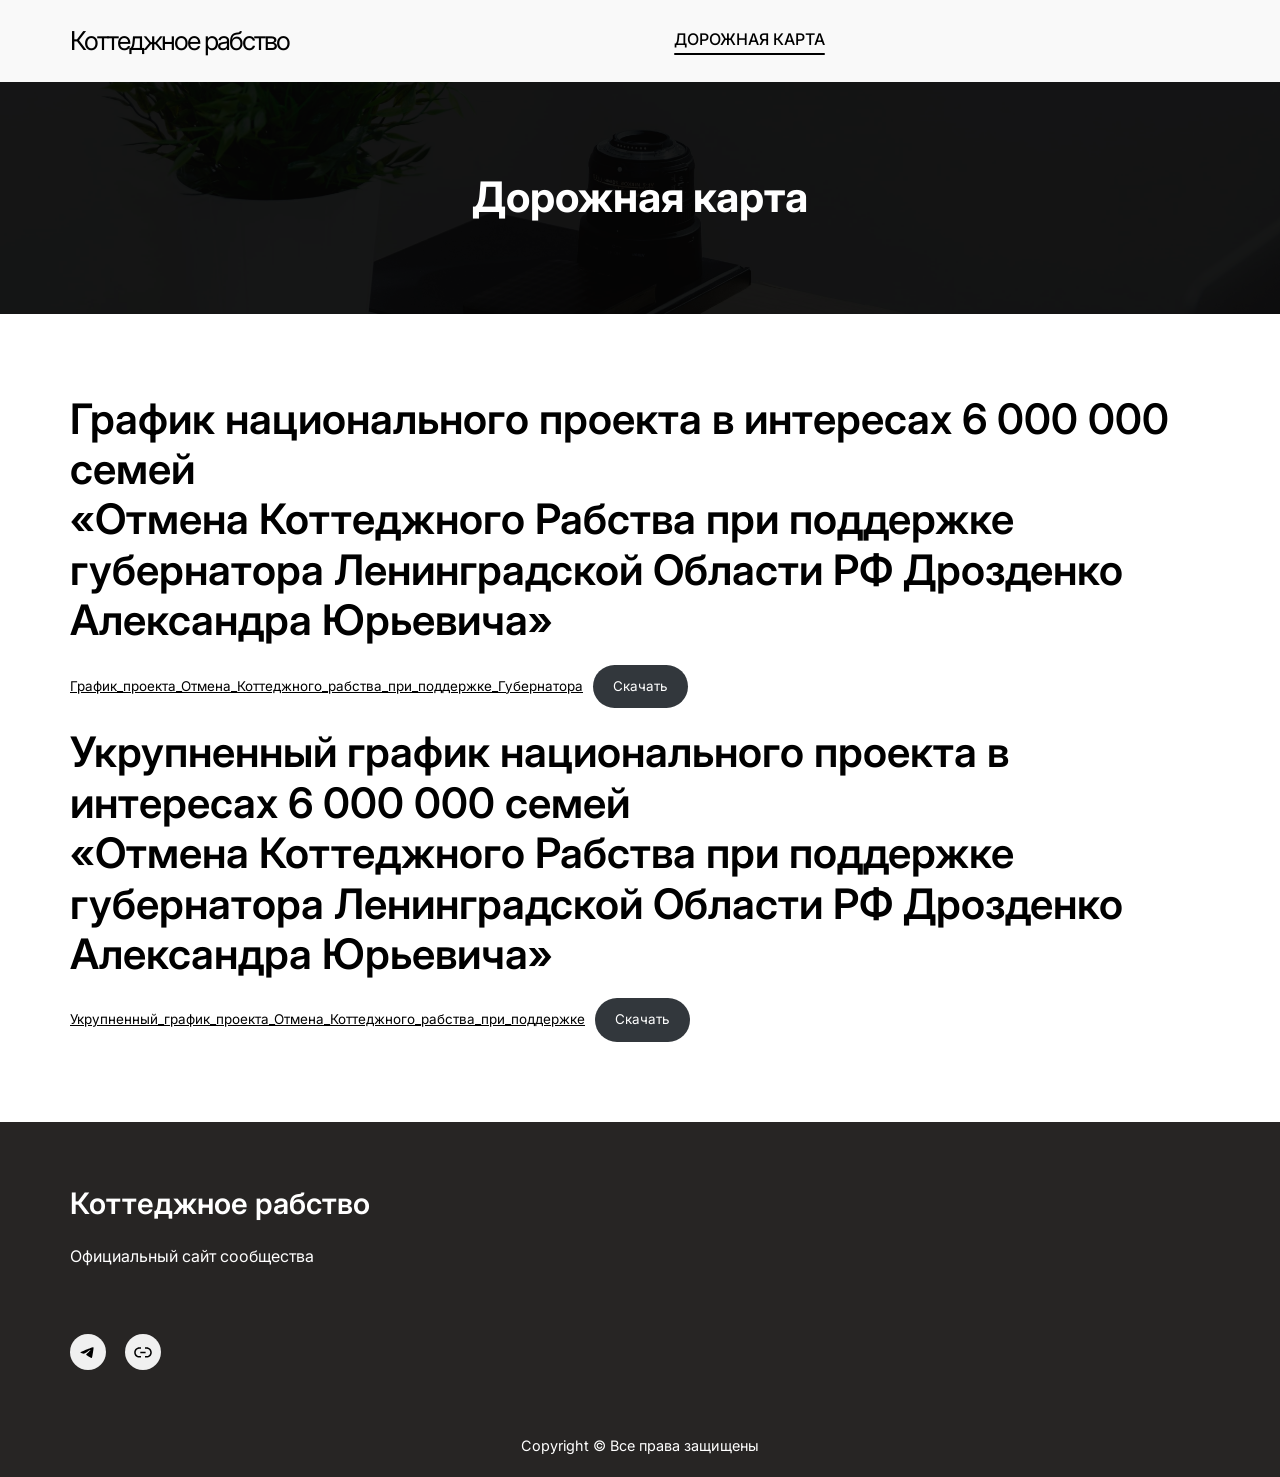
<file: roadmap/index.html>
<!DOCTYPE html>
<html lang="ru-RU">
<head><meta charset="UTF-8">
	
	<meta name="viewport" content="width=device-width, initial-scale=1">
<meta name="robots" content="max-image-preview:large">
<title>Дорожная карта — Коттеджное рабство</title>




<style id="wp-img-auto-sizes-contain-inline-css">
img:is([sizes=auto i],[sizes^="auto," i]){contain-intrinsic-size:3000px 1500px}
/*# sourceURL=wp-img-auto-sizes-contain-inline-css */
</style>
<style id="wp-block-site-title-inline-css">
.wp-block-site-title{box-sizing:border-box}.wp-block-site-title :where(a){color:inherit;font-family:inherit;font-size:inherit;font-style:inherit;font-weight:inherit;letter-spacing:inherit;line-height:inherit;text-decoration:inherit}
/*# sourceURL=/wp-includes/blocks/site-title/style.min.css */
</style>
<style id="wp-block-page-list-inline-css">
.wp-block-navigation .wp-block-page-list{align-items:var(--navigation-layout-align,initial);background-color:inherit;display:flex;flex-direction:var(--navigation-layout-direction,initial);flex-wrap:var(--navigation-layout-wrap,wrap);justify-content:var(--navigation-layout-justify,initial)}.wp-block-navigation .wp-block-navigation-item{background-color:inherit}.wp-block-page-list{box-sizing:border-box}
/*# sourceURL=/wp-includes/blocks/page-list/style.min.css */
</style>
<link rel="stylesheet" id="wp-block-navigation-css" href="/wp-includes/blocks/navigation/style.min.css?ver=7.1.3" media="all">
<style id="wp-block-buttons-inline-css">
.wp-block-buttons{box-sizing:border-box}.wp-block-buttons.is-vertical{flex-direction:column}.wp-block-buttons.is-vertical>.wp-block-button:last-child{margin-bottom:0}.wp-block-buttons>.wp-block-button{display:inline-block;margin:0}.wp-block-buttons.is-content-justification-left{justify-content:flex-start}.wp-block-buttons.is-content-justification-left.is-vertical{align-items:flex-start}.wp-block-buttons.is-content-justification-center{justify-content:center}.wp-block-buttons.is-content-justification-center.is-vertical{align-items:center}.wp-block-buttons.is-content-justification-right{justify-content:flex-end}.wp-block-buttons.is-content-justification-right.is-vertical{align-items:flex-end}.wp-block-buttons.is-content-justification-space-between{justify-content:space-between}.wp-block-buttons.aligncenter{text-align:center}.wp-block-buttons:not(.is-content-justification-space-between,.is-content-justification-right,.is-content-justification-left,.is-content-justification-center) .wp-block-button.aligncenter{margin-left:auto;margin-right:auto;width:100%}.wp-block-buttons[style*=text-decoration] .wp-block-button,.wp-block-buttons[style*=text-decoration] .wp-block-button__link{text-decoration:inherit}.wp-block-buttons.has-custom-font-size .wp-block-button__link{font-size:inherit}.wp-block-buttons .wp-block-button__link{width:100%}.wp-block-button.aligncenter{text-align:center}
/*# sourceURL=/wp-includes/blocks/buttons/style.min.css */
</style>
<style id="wp-block-group-inline-css">
.wp-block-group{box-sizing:border-box}:where(.wp-block-group.wp-block-group-is-layout-constrained){position:relative}
/*# sourceURL=/wp-includes/blocks/group/style.min.css */
</style>
<style id="wp-block-post-title-inline-css">
.wp-block-post-title{box-sizing:border-box;word-break:break-word}.wp-block-post-title :where(a){display:inline-block;font-family:inherit;font-size:inherit;font-style:inherit;font-weight:inherit;letter-spacing:inherit;line-height:inherit;text-decoration:inherit}
/*# sourceURL=/wp-includes/blocks/post-title/style.min.css */
</style>
<link rel="stylesheet" id="wp-block-cover-css" href="/wp-includes/blocks/cover/style.min.css?ver=7.1.3" media="all">
<style id="wp-block-heading-inline-css">
h1:where(.wp-block-heading).has-background,h2:where(.wp-block-heading).has-background,h3:where(.wp-block-heading).has-background,h4:where(.wp-block-heading).has-background,h5:where(.wp-block-heading).has-background,h6:where(.wp-block-heading).has-background{padding:1.25em 2.375em}h1.has-text-align-left[style*=writing-mode]:where([style*=vertical-lr]),h1.has-text-align-right[style*=writing-mode]:where([style*=vertical-rl]),h2.has-text-align-left[style*=writing-mode]:where([style*=vertical-lr]),h2.has-text-align-right[style*=writing-mode]:where([style*=vertical-rl]),h3.has-text-align-left[style*=writing-mode]:where([style*=vertical-lr]),h3.has-text-align-right[style*=writing-mode]:where([style*=vertical-rl]),h4.has-text-align-left[style*=writing-mode]:where([style*=vertical-lr]),h4.has-text-align-right[style*=writing-mode]:where([style*=vertical-rl]),h5.has-text-align-left[style*=writing-mode]:where([style*=vertical-lr]),h5.has-text-align-right[style*=writing-mode]:where([style*=vertical-rl]),h6.has-text-align-left[style*=writing-mode]:where([style*=vertical-lr]),h6.has-text-align-right[style*=writing-mode]:where([style*=vertical-rl]){rotate:180deg}
/*# sourceURL=/wp-includes/blocks/heading/style.min.css */
</style>
<style id="wp-block-file-inline-css">
.wp-block-file{box-sizing:border-box}.wp-block-file:not(.wp-element-button){font-size:.8em}.wp-block-file.aligncenter{text-align:center}.wp-block-file.alignright{text-align:right}.wp-block-file *+.wp-block-file__button{margin-left:.75em}:where(.wp-block-file){margin-bottom:1.5em}.wp-block-file__embed{margin-bottom:1em}:where(.wp-block-file__button){border-radius:2em;display:inline-block;padding:.5em 1em}:where(.wp-block-file__button):where(a):active,:where(.wp-block-file__button):where(a):focus,:where(.wp-block-file__button):where(a):hover,:where(.wp-block-file__button):where(a):visited{box-shadow:none;color:#fff;opacity:.85;text-decoration:none}
/*# sourceURL=/wp-includes/blocks/file/style.min.css */
</style>
<style id="wp-block-post-content-inline-css">
.wp-block-post-content{display:flow-root}
/*# sourceURL=/wp-includes/blocks/post-content/style.min.css */
</style>
<style id="wp-block-paragraph-inline-css">
.is-small-text{font-size:.875em}.is-regular-text{font-size:1em}.is-large-text{font-size:2.25em}.is-larger-text{font-size:3em}.has-drop-cap:not(:focus):first-letter{float:left;font-size:8.4em;font-style:normal;font-weight:100;line-height:.68;margin:.05em .1em 0 0;text-transform:uppercase}body.rtl .has-drop-cap:not(:focus):first-letter{float:none;margin-left:.1em}p.has-drop-cap.has-background{overflow:hidden}:root :where(p.has-background){padding:1.25em 2.375em}:where(p.has-text-color:not(.has-link-color)) a{color:inherit}p.has-text-align-left[style*="writing-mode:vertical-lr"],p.has-text-align-right[style*="writing-mode:vertical-rl"]{rotate:180deg}
/*# sourceURL=/wp-includes/blocks/paragraph/style.min.css */
</style>
<style id="wp-block-social-links-inline-css">
.wp-block-social-links{background:none;box-sizing:border-box;margin-left:0;padding-left:0;padding-right:0;text-indent:0}.wp-block-social-links .wp-social-link a,.wp-block-social-links .wp-social-link a:hover{border-bottom:0;box-shadow:none;text-decoration:none}.wp-block-social-links .wp-social-link svg{height:1em;width:1em}.wp-block-social-links .wp-social-link span:not(.screen-reader-text){font-size:.65em;margin-left:.5em;margin-right:.5em}.wp-block-social-links.has-small-icon-size{font-size:16px}.wp-block-social-links,.wp-block-social-links.has-normal-icon-size{font-size:24px}.wp-block-social-links.has-large-icon-size{font-size:36px}.wp-block-social-links.has-huge-icon-size{font-size:48px}.wp-block-social-links.aligncenter{display:flex;justify-content:center}.wp-block-social-links.alignright{justify-content:flex-end}.wp-block-social-link{border-radius:9999px;display:block}@media not (prefers-reduced-motion){.wp-block-social-link{transition:transform .1s ease}}.wp-block-social-link{height:auto}.wp-block-social-link a{align-items:center;display:flex;line-height:0}.wp-block-social-link:hover{transform:scale(1.1)}.wp-block-social-links .wp-block-social-link.wp-social-link{display:inline-block;margin:0;padding:0}.wp-block-social-links .wp-block-social-link.wp-social-link .wp-block-social-link-anchor,.wp-block-social-links .wp-block-social-link.wp-social-link .wp-block-social-link-anchor svg,.wp-block-social-links .wp-block-social-link.wp-social-link .wp-block-social-link-anchor:active,.wp-block-social-links .wp-block-social-link.wp-social-link .wp-block-social-link-anchor:hover,.wp-block-social-links .wp-block-social-link.wp-social-link .wp-block-social-link-anchor:visited{fill:currentColor;color:currentColor}:where(.wp-block-social-links:not(.is-style-logos-only)) .wp-social-link{background-color:#f0f0f0;color:#444}:where(.wp-block-social-links:not(.is-style-logos-only)) .wp-social-link-amazon{background-color:#f90;color:#fff}:where(.wp-block-social-links:not(.is-style-logos-only)) .wp-social-link-bandcamp{background-color:#1ea0c3;color:#fff}:where(.wp-block-social-links:not(.is-style-logos-only)) .wp-social-link-behance{background-color:#0757fe;color:#fff}:where(.wp-block-social-links:not(.is-style-logos-only)) .wp-social-link-bluesky{background-color:#0a7aff;color:#fff}:where(.wp-block-social-links:not(.is-style-logos-only)) .wp-social-link-codepen{background-color:#1e1f26;color:#fff}:where(.wp-block-social-links:not(.is-style-logos-only)) .wp-social-link-deviantart{background-color:#02e49b;color:#fff}:where(.wp-block-social-links:not(.is-style-logos-only)) .wp-social-link-discord{background-color:#5865f2;color:#fff}:where(.wp-block-social-links:not(.is-style-logos-only)) .wp-social-link-dribbble{background-color:#e94c89;color:#fff}:where(.wp-block-social-links:not(.is-style-logos-only)) .wp-social-link-dropbox{background-color:#4280ff;color:#fff}:where(.wp-block-social-links:not(.is-style-logos-only)) .wp-social-link-etsy{background-color:#f45800;color:#fff}:where(.wp-block-social-links:not(.is-style-logos-only)) .wp-social-link-facebook{background-color:#0866ff;color:#fff}:where(.wp-block-social-links:not(.is-style-logos-only)) .wp-social-link-fivehundredpx{background-color:#000;color:#fff}:where(.wp-block-social-links:not(.is-style-logos-only)) .wp-social-link-flickr{background-color:#0461dd;color:#fff}:where(.wp-block-social-links:not(.is-style-logos-only)) .wp-social-link-foursquare{background-color:#e65678;color:#fff}:where(.wp-block-social-links:not(.is-style-logos-only)) .wp-social-link-github{background-color:#24292d;color:#fff}:where(.wp-block-social-links:not(.is-style-logos-only)) .wp-social-link-goodreads{background-color:#eceadd;color:#382110}:where(.wp-block-social-links:not(.is-style-logos-only)) .wp-social-link-google{background-color:#ea4434;color:#fff}:where(.wp-block-social-links:not(.is-style-logos-only)) .wp-social-link-gravatar{background-color:#1d4fc4;color:#fff}:where(.wp-block-social-links:not(.is-style-logos-only)) .wp-social-link-instagram{background-color:#f00075;color:#fff}:where(.wp-block-social-links:not(.is-style-logos-only)) .wp-social-link-lastfm{background-color:#e21b24;color:#fff}:where(.wp-block-social-links:not(.is-style-logos-only)) .wp-social-link-linkedin{background-color:#0d66c2;color:#fff}:where(.wp-block-social-links:not(.is-style-logos-only)) .wp-social-link-mastodon{background-color:#3288d4;color:#fff}:where(.wp-block-social-links:not(.is-style-logos-only)) .wp-social-link-medium{background-color:#000;color:#fff}:where(.wp-block-social-links:not(.is-style-logos-only)) .wp-social-link-meetup{background-color:#f6405f;color:#fff}:where(.wp-block-social-links:not(.is-style-logos-only)) .wp-social-link-patreon{background-color:#000;color:#fff}:where(.wp-block-social-links:not(.is-style-logos-only)) .wp-social-link-pinterest{background-color:#e60122;color:#fff}:where(.wp-block-social-links:not(.is-style-logos-only)) .wp-social-link-pocket{background-color:#ef4155;color:#fff}:where(.wp-block-social-links:not(.is-style-logos-only)) .wp-social-link-reddit{background-color:#ff4500;color:#fff}:where(.wp-block-social-links:not(.is-style-logos-only)) .wp-social-link-skype{background-color:#0478d7;color:#fff}:where(.wp-block-social-links:not(.is-style-logos-only)) .wp-social-link-snapchat{stroke:#000;background-color:#fefc00;color:#fff}:where(.wp-block-social-links:not(.is-style-logos-only)) .wp-social-link-soundcloud{background-color:#ff5600;color:#fff}:where(.wp-block-social-links:not(.is-style-logos-only)) .wp-social-link-spotify{background-color:#1bd760;color:#fff}:where(.wp-block-social-links:not(.is-style-logos-only)) .wp-social-link-telegram{background-color:#2aabee;color:#fff}:where(.wp-block-social-links:not(.is-style-logos-only)) .wp-social-link-threads{background-color:#000;color:#fff}:where(.wp-block-social-links:not(.is-style-logos-only)) .wp-social-link-tiktok{background-color:#000;color:#fff}:where(.wp-block-social-links:not(.is-style-logos-only)) .wp-social-link-tumblr{background-color:#011835;color:#fff}:where(.wp-block-social-links:not(.is-style-logos-only)) .wp-social-link-twitch{background-color:#6440a4;color:#fff}:where(.wp-block-social-links:not(.is-style-logos-only)) .wp-social-link-twitter{background-color:#1da1f2;color:#fff}:where(.wp-block-social-links:not(.is-style-logos-only)) .wp-social-link-vimeo{background-color:#1eb7ea;color:#fff}:where(.wp-block-social-links:not(.is-style-logos-only)) .wp-social-link-vk{background-color:#4680c2;color:#fff}:where(.wp-block-social-links:not(.is-style-logos-only)) .wp-social-link-wordpress{background-color:#3499cd;color:#fff}:where(.wp-block-social-links:not(.is-style-logos-only)) .wp-social-link-whatsapp{background-color:#25d366;color:#fff}:where(.wp-block-social-links:not(.is-style-logos-only)) .wp-social-link-x{background-color:#000;color:#fff}:where(.wp-block-social-links:not(.is-style-logos-only)) .wp-social-link-yelp{background-color:#d32422;color:#fff}:where(.wp-block-social-links:not(.is-style-logos-only)) .wp-social-link-youtube{background-color:red;color:#fff}:where(.wp-block-social-links.is-style-logos-only) .wp-social-link{background:none}:where(.wp-block-social-links.is-style-logos-only) .wp-social-link svg{height:1.25em;width:1.25em}:where(.wp-block-social-links.is-style-logos-only) .wp-social-link-amazon{color:#f90}:where(.wp-block-social-links.is-style-logos-only) .wp-social-link-bandcamp{color:#1ea0c3}:where(.wp-block-social-links.is-style-logos-only) .wp-social-link-behance{color:#0757fe}:where(.wp-block-social-links.is-style-logos-only) .wp-social-link-bluesky{color:#0a7aff}:where(.wp-block-social-links.is-style-logos-only) .wp-social-link-codepen{color:#1e1f26}:where(.wp-block-social-links.is-style-logos-only) .wp-social-link-deviantart{color:#02e49b}:where(.wp-block-social-links.is-style-logos-only) .wp-social-link-discord{color:#5865f2}:where(.wp-block-social-links.is-style-logos-only) .wp-social-link-dribbble{color:#e94c89}:where(.wp-block-social-links.is-style-logos-only) .wp-social-link-dropbox{color:#4280ff}:where(.wp-block-social-links.is-style-logos-only) .wp-social-link-etsy{color:#f45800}:where(.wp-block-social-links.is-style-logos-only) .wp-social-link-facebook{color:#0866ff}:where(.wp-block-social-links.is-style-logos-only) .wp-social-link-fivehundredpx{color:#000}:where(.wp-block-social-links.is-style-logos-only) .wp-social-link-flickr{color:#0461dd}:where(.wp-block-social-links.is-style-logos-only) .wp-social-link-foursquare{color:#e65678}:where(.wp-block-social-links.is-style-logos-only) .wp-social-link-github{color:#24292d}:where(.wp-block-social-links.is-style-logos-only) .wp-social-link-goodreads{color:#382110}:where(.wp-block-social-links.is-style-logos-only) .wp-social-link-google{color:#ea4434}:where(.wp-block-social-links.is-style-logos-only) .wp-social-link-gravatar{color:#1d4fc4}:where(.wp-block-social-links.is-style-logos-only) .wp-social-link-instagram{color:#f00075}:where(.wp-block-social-links.is-style-logos-only) .wp-social-link-lastfm{color:#e21b24}:where(.wp-block-social-links.is-style-logos-only) .wp-social-link-linkedin{color:#0d66c2}:where(.wp-block-social-links.is-style-logos-only) .wp-social-link-mastodon{color:#3288d4}:where(.wp-block-social-links.is-style-logos-only) .wp-social-link-medium{color:#000}:where(.wp-block-social-links.is-style-logos-only) .wp-social-link-meetup{color:#f6405f}:where(.wp-block-social-links.is-style-logos-only) .wp-social-link-patreon{color:#000}:where(.wp-block-social-links.is-style-logos-only) .wp-social-link-pinterest{color:#e60122}:where(.wp-block-social-links.is-style-logos-only) .wp-social-link-pocket{color:#ef4155}:where(.wp-block-social-links.is-style-logos-only) .wp-social-link-reddit{color:#ff4500}:where(.wp-block-social-links.is-style-logos-only) .wp-social-link-skype{color:#0478d7}:where(.wp-block-social-links.is-style-logos-only) .wp-social-link-snapchat{stroke:#000;color:#fff}:where(.wp-block-social-links.is-style-logos-only) .wp-social-link-soundcloud{color:#ff5600}:where(.wp-block-social-links.is-style-logos-only) .wp-social-link-spotify{color:#1bd760}:where(.wp-block-social-links.is-style-logos-only) .wp-social-link-telegram{color:#2aabee}:where(.wp-block-social-links.is-style-logos-only) .wp-social-link-threads{color:#000}:where(.wp-block-social-links.is-style-logos-only) .wp-social-link-tiktok{color:#000}:where(.wp-block-social-links.is-style-logos-only) .wp-social-link-tumblr{color:#011835}:where(.wp-block-social-links.is-style-logos-only) .wp-social-link-twitch{color:#6440a4}:where(.wp-block-social-links.is-style-logos-only) .wp-social-link-twitter{color:#1da1f2}:where(.wp-block-social-links.is-style-logos-only) .wp-social-link-vimeo{color:#1eb7ea}:where(.wp-block-social-links.is-style-logos-only) .wp-social-link-vk{color:#4680c2}:where(.wp-block-social-links.is-style-logos-only) .wp-social-link-whatsapp{color:#25d366}:where(.wp-block-social-links.is-style-logos-only) .wp-social-link-wordpress{color:#3499cd}:where(.wp-block-social-links.is-style-logos-only) .wp-social-link-x{color:#000}:where(.wp-block-social-links.is-style-logos-only) .wp-social-link-yelp{color:#d32422}:where(.wp-block-social-links.is-style-logos-only) .wp-social-link-youtube{color:red}.wp-block-social-links.is-style-pill-shape .wp-social-link{width:auto}:root :where(.wp-block-social-links .wp-social-link a){padding:.25em}:root :where(.wp-block-social-links.is-style-logos-only .wp-social-link a){padding:0}:root :where(.wp-block-social-links.is-style-pill-shape .wp-social-link a){padding-left:.6666666667em;padding-right:.6666666667em}.wp-block-social-links:not(.has-icon-color):not(.has-icon-background-color) .wp-social-link-snapchat .wp-block-social-link-label{color:#000}
/*# sourceURL=/wp-includes/blocks/social-links/style.min.css */
</style>
<style id="wp-block-columns-inline-css">
.wp-block-columns{box-sizing:border-box;display:flex;flex-wrap:wrap!important}@media (min-width:782px){.wp-block-columns{flex-wrap:nowrap!important}}.wp-block-columns{align-items:normal!important}.wp-block-columns.are-vertically-aligned-top{align-items:flex-start}.wp-block-columns.are-vertically-aligned-center{align-items:center}.wp-block-columns.are-vertically-aligned-bottom{align-items:flex-end}@media (max-width:781px){.wp-block-columns:not(.is-not-stacked-on-mobile)>.wp-block-column{flex-basis:100%!important}}@media (min-width:782px){.wp-block-columns:not(.is-not-stacked-on-mobile)>.wp-block-column{flex-basis:0;flex-grow:1}.wp-block-columns:not(.is-not-stacked-on-mobile)>.wp-block-column[style*=flex-basis]{flex-grow:0}}.wp-block-columns.is-not-stacked-on-mobile{flex-wrap:nowrap!important}.wp-block-columns.is-not-stacked-on-mobile>.wp-block-column{flex-basis:0;flex-grow:1}.wp-block-columns.is-not-stacked-on-mobile>.wp-block-column[style*=flex-basis]{flex-grow:0}:where(.wp-block-columns){margin-bottom:1.75em}:where(.wp-block-columns.has-background){padding:1.25em 2.375em}.wp-block-column{flex-grow:1;min-width:0;overflow-wrap:break-word;word-break:break-word}.wp-block-column.is-vertically-aligned-top{align-self:flex-start}.wp-block-column.is-vertically-aligned-center{align-self:center}.wp-block-column.is-vertically-aligned-bottom{align-self:flex-end}.wp-block-column.is-vertically-aligned-stretch{align-self:stretch}.wp-block-column.is-vertically-aligned-bottom,.wp-block-column.is-vertically-aligned-center,.wp-block-column.is-vertically-aligned-top{width:100%}
/*# sourceURL=/wp-includes/blocks/columns/style.min.css */
</style>
<style id="wp-emoji-styles-inline-css">

	img.wp-smiley, img.emoji {
		display: inline !important;
		border: none !important;
		box-shadow: none !important;
		height: 1em !important;
		width: 1em !important;
		margin: 0 0.07em !important;
		vertical-align: -0.1em !important;
		background: none !important;
		padding: 0 !important;
	}
/*# sourceURL=wp-emoji-styles-inline-css */
</style>
<style id="wp-block-library-inline-css">
:root{--wp-block-synced-color:#7a00df;--wp-block-synced-color--rgb:122,0,223;--wp-bound-block-color:var(--wp-block-synced-color);--wp-editor-canvas-background:#ddd;--wp-admin-theme-color:#007cba;--wp-admin-theme-color--rgb:0,124,186;--wp-admin-theme-color-darker-10:#006ba1;--wp-admin-theme-color-darker-10--rgb:0,107,160.5;--wp-admin-theme-color-darker-20:#005a87;--wp-admin-theme-color-darker-20--rgb:0,90,135;--wp-admin-border-width-focus:2px}@media (min-resolution:192dpi){:root{--wp-admin-border-width-focus:1.5px}}.wp-element-button{cursor:pointer}:root .has-very-light-gray-background-color{background-color:#eee}:root .has-very-dark-gray-background-color{background-color:#313131}:root .has-very-light-gray-color{color:#eee}:root .has-very-dark-gray-color{color:#313131}:root .has-vivid-green-cyan-to-vivid-cyan-blue-gradient-background{background:linear-gradient(135deg,#00d084,#0693e3)}:root .has-purple-crush-gradient-background{background:linear-gradient(135deg,#34e2e4,#4721fb 50%,#ab1dfe)}:root .has-hazy-dawn-gradient-background{background:linear-gradient(135deg,#faaca8,#dad0ec)}:root .has-subdued-olive-gradient-background{background:linear-gradient(135deg,#fafae1,#67a671)}:root .has-atomic-cream-gradient-background{background:linear-gradient(135deg,#fdd79a,#004a59)}:root .has-nightshade-gradient-background{background:linear-gradient(135deg,#330968,#31cdcf)}:root .has-midnight-gradient-background{background:linear-gradient(135deg,#020381,#2874fc)}:root{--wp--preset--font-size--normal:16px;--wp--preset--font-size--huge:42px}.has-regular-font-size{font-size:1em}.has-larger-font-size{font-size:2.625em}.has-normal-font-size{font-size:var(--wp--preset--font-size--normal)}.has-huge-font-size{font-size:var(--wp--preset--font-size--huge)}:root .has-text-align-center{text-align:center}:root .has-text-align-left{text-align:left}:root .has-text-align-right{text-align:right}.has-fit-text{white-space:nowrap!important}#end-resizable-editor-section{display:none}.aligncenter{clear:both}.items-justified-left{justify-content:flex-start}.items-justified-center{justify-content:center}.items-justified-right{justify-content:flex-end}.items-justified-space-between{justify-content:space-between}.screen-reader-text{word-wrap:normal!important;border:0;clip-path:inset(50%);height:1px;margin:-1px;overflow:hidden;padding:0;position:absolute;width:1px;word-break:normal!important}.screen-reader-text:focus{background-color:#ddd;clip-path:none;color:#444;display:block;font-size:1em;height:auto;left:5px;line-height:normal;padding:15px 23px 14px;text-decoration:none;top:5px;width:auto;z-index:100000}html :where(.has-border-color){border-style:solid}html :where([style^=border-color],[style*=";border-color"],[style*="; border-color"]){border-style:solid}html :where([style^=border-top-color],[style*=";border-top-color"],[style*="; border-top-color"]){border-top-style:solid}html :where([style^=border-right-color],[style*=";border-right-color"],[style*="; border-right-color"]){border-right-style:solid}html :where([style^=border-bottom-color],[style*=";border-bottom-color"],[style*="; border-bottom-color"]){border-bottom-style:solid}html :where([style^=border-left-color],[style*=";border-left-color"],[style*="; border-left-color"]){border-left-style:solid}html :where([style^=border-width],[style*=";border-width"],[style*="; border-width"]){border-style:solid}html :where([style^=border-top-width],[style*=";border-top-width"],[style*="; border-top-width"]){border-top-style:solid}html :where([style^=border-right-width],[style*=";border-right-width"],[style*="; border-right-width"]){border-right-style:solid}html :where([style^=border-bottom-width],[style*=";border-bottom-width"],[style*="; border-bottom-width"]){border-bottom-style:solid}html :where([style^=border-left-width],[style*=";border-left-width"],[style*="; border-left-width"]){border-left-style:solid}html :where(img[class*=wp-image-]){height:auto;max-width:100%}:where(figure){margin:0 0 1em}html :where(.is-position-sticky){--wp-admin--admin-bar--position-offset:var(--wp-admin--admin-bar--height,0px)}@media screen and (max-width:600px){html :where(.is-position-sticky){--wp-admin--admin-bar--position-offset:0px}}
/*# sourceURL=/wp-includes/css/dist/block-library/common.min.css */
</style>
<link rel="stylesheet" id="grove-app-business-style-css" href="/wp-content/themes/grove-app-business/style.css?ver=1.1" media="all">
<link rel="stylesheet" id="grove-app-style-css" href="/wp-content/themes/grove-app/style.css?ver=1.1" media="all">
<link rel="stylesheet" id="fontawesome-css" href="/wp-content/themes/grove-app/assets/font-awesome/css/all.css?ver=5.15.3" media="all">
<link rel="stylesheet" id="animatecss-css" href="/wp-content/themes/grove-app/assets/css/animate.css?ver=7.1.3" media="all">
<style id="global-styles-inline-css">
:root{--wp--preset--aspect-ratio--square: 1;--wp--preset--aspect-ratio--4-3: 4/3;--wp--preset--aspect-ratio--3-4: 3/4;--wp--preset--aspect-ratio--3-2: 3/2;--wp--preset--aspect-ratio--2-3: 2/3;--wp--preset--aspect-ratio--16-9: 16/9;--wp--preset--aspect-ratio--9-16: 9/16;--wp--preset--color--black: #000;--wp--preset--color--cyan-bluish-gray: #abb8c3;--wp--preset--color--white: #fff;--wp--preset--color--pale-pink: #f78da7;--wp--preset--color--vivid-red: #cf2e2e;--wp--preset--color--luminous-vivid-orange: #ff6900;--wp--preset--color--luminous-vivid-amber: #fcb900;--wp--preset--color--light-green-cyan: #7bdcb5;--wp--preset--color--vivid-green-cyan: #00d084;--wp--preset--color--pale-cyan-blue: #8ed1fc;--wp--preset--color--vivid-cyan-blue: #0693e3;--wp--preset--color--vivid-purple: #9b51e0;--wp--preset--color--primary: #272524;--wp--preset--color--secondary: #459FDA;--wp--preset--color--tertiary: #091632;--wp--preset--color--secondary-bg: #F6F6F7;--wp--preset--color--base: #0C0C0C;--wp--preset--color--contrast: #F4F4F4;--wp--preset--color--button-hover-color: #353535;--wp--preset--gradient--vivid-cyan-blue-to-vivid-purple: linear-gradient(135deg,rgb(6,147,227) 0%,rgb(155,81,224) 100%);--wp--preset--gradient--light-green-cyan-to-vivid-green-cyan: linear-gradient(135deg,rgb(122,220,180) 0%,rgb(0,208,130) 100%);--wp--preset--gradient--luminous-vivid-amber-to-luminous-vivid-orange: linear-gradient(135deg,rgb(252,185,0) 0%,rgb(255,105,0) 100%);--wp--preset--gradient--luminous-vivid-orange-to-vivid-red: linear-gradient(135deg,rgb(255,105,0) 0%,rgb(207,46,46) 100%);--wp--preset--gradient--very-light-gray-to-cyan-bluish-gray: linear-gradient(135deg,rgb(238,238,238) 0%,rgb(169,184,195) 100%);--wp--preset--gradient--cool-to-warm-spectrum: linear-gradient(135deg,rgb(74,234,220) 0%,rgb(151,120,209) 20%,rgb(207,42,186) 40%,rgb(238,44,130) 60%,rgb(251,105,98) 80%,rgb(254,248,76) 100%);--wp--preset--gradient--blush-light-purple: linear-gradient(135deg,rgb(255,206,236) 0%,rgb(152,150,240) 100%);--wp--preset--gradient--blush-bordeaux: linear-gradient(135deg,rgb(254,205,165) 0%,rgb(254,45,45) 50%,rgb(107,0,62) 100%);--wp--preset--gradient--luminous-dusk: linear-gradient(135deg,rgb(255,203,112) 0%,rgb(199,81,192) 50%,rgb(65,88,208) 100%);--wp--preset--gradient--pale-ocean: linear-gradient(135deg,rgb(255,245,203) 0%,rgb(182,227,212) 50%,rgb(51,167,181) 100%);--wp--preset--gradient--electric-grass: linear-gradient(135deg,rgb(202,248,128) 0%,rgb(113,206,126) 100%);--wp--preset--gradient--midnight: linear-gradient(135deg,rgb(2,3,129) 0%,rgb(40,116,252) 100%);--wp--preset--gradient--gradient-1: linear-gradient(to bottom, #cfcabe 0%, #F9F9F9 100%);--wp--preset--font-size--small: clamp(0.6rem, 0.6rem + ((1vw - 0.2rem) * 0.585), 0.9rem);--wp--preset--font-size--medium: 1.05rem;--wp--preset--font-size--large: clamp(1.39rem, 1.39rem + ((1vw - 0.2rem) * 0.898), 1.85rem);--wp--preset--font-size--x-large: clamp(1.563rem, 1.563rem + ((1vw - 0.2rem) * 2.072), 2.625rem);--wp--preset--font-size--sml-medium: clamp(0.8rem, 0.8rem + ((1vw - 0.2rem) * 0.39), 1rem);--wp--preset--font-size--mdm-large: clamp(1.188rem, 1.188rem + ((1vw - 0.2rem) * 0.244), 1.313rem);--wp--preset--font-size--xx-large: clamp(1.8rem, 1.8rem + ((1vw - 0.2rem) * 2.829), 3.25rem);--wp--preset--font-family--body: Inter, serif;--wp--preset--spacing--20: min(1.5rem, 2vw);--wp--preset--spacing--30: min(2.5rem, 3vw);--wp--preset--spacing--40: min(4rem, 5vw);--wp--preset--spacing--50: min(6.5rem, 8vw);--wp--preset--spacing--60: min(10.5rem, 13vw);--wp--preset--spacing--70: 3.38rem;--wp--preset--spacing--80: 5.06rem;--wp--preset--spacing--10: 1rem;--wp--preset--shadow--natural: 6px 6px 9px rgba(0, 0, 0, 0.2);--wp--preset--shadow--deep: 12px 12px 50px rgba(0, 0, 0, 0.4);--wp--preset--shadow--sharp: 6px 6px 0px rgba(0, 0, 0, 0.2);--wp--preset--shadow--outlined: 6px 6px 0px -3px rgb(255, 255, 255), 6px 6px rgb(0, 0, 0);--wp--preset--shadow--crisp: 6px 6px 0px rgb(0, 0, 0);}.wp-block-button{--wp--preset--dimension--25: 25%;--wp--preset--dimension--50: 50%;--wp--preset--dimension--75: 75%;--wp--preset--dimension--100: 100%;}:root { --wp--style--global--content-size: 1140px;--wp--style--global--wide-size: 1140px; }:where(body) { margin: 0; }.wp-site-blocks { padding-top: var(--wp--style--root--padding-top); padding-bottom: var(--wp--style--root--padding-bottom); }.has-global-padding { padding-right: var(--wp--style--root--padding-right); padding-left: var(--wp--style--root--padding-left); }.has-global-padding > .alignfull { margin-right: calc(var(--wp--style--root--padding-right) * -1); margin-left: calc(var(--wp--style--root--padding-left) * -1); }.has-global-padding :where(:not(.alignfull.is-layout-flow) > .has-global-padding:not(.wp-block-block, .alignfull)) { padding-right: 0; padding-left: 0; }.has-global-padding :where(:not(.alignfull.is-layout-flow) > .has-global-padding:not(.wp-block-block, .alignfull)) > .alignfull { margin-left: 0; margin-right: 0; }.wp-site-blocks > .alignleft { float: left; margin-right: 2em; }.wp-site-blocks > .alignright { float: right; margin-left: 2em; }.wp-site-blocks > .aligncenter { justify-content: center; margin-left: auto; margin-right: auto; }:where(.wp-site-blocks) > * { margin-block-start: 1.2rem; margin-block-end: 0; }:where(.wp-site-blocks) > :first-child { margin-block-start: 0; }:where(.wp-site-blocks) > :last-child { margin-block-end: 0; }:root { --wp--style--block-gap: 1.2rem; }:root :where(.is-layout-flow) > :first-child{margin-block-start: 0;}:root :where(.is-layout-flow) > :last-child{margin-block-end: 0;}:root :where(.is-layout-flow) > *{margin-block-start: 1.2rem;margin-block-end: 0;}:root :where(.is-layout-constrained) > :first-child{margin-block-start: 0;}:root :where(.is-layout-constrained) > :last-child{margin-block-end: 0;}:root :where(.is-layout-constrained) > *{margin-block-start: 1.2rem;margin-block-end: 0;}:root :where(.is-layout-flex){gap: 1.2rem;}:root :where(.is-layout-grid){gap: 1.2rem;}.is-layout-flow > .alignleft{float: left;margin-inline-start: 0;margin-inline-end: 2em;}.is-layout-flow > .alignright{float: right;margin-inline-start: 2em;margin-inline-end: 0;}.is-layout-flow > .aligncenter{margin-left: auto !important;margin-right: auto !important;}.is-layout-constrained > .alignleft{float: left;margin-inline-start: 0;margin-inline-end: 2em;}.is-layout-constrained > .alignright{float: right;margin-inline-start: 2em;margin-inline-end: 0;}.is-layout-constrained > .aligncenter{margin-left: auto !important;margin-right: auto !important;}.is-layout-constrained > :where(:not(.alignleft):not(.alignright):not(.alignfull)){max-width: var(--wp--style--global--content-size);margin-left: auto !important;margin-right: auto !important;}.is-layout-constrained > .alignwide{max-width: var(--wp--style--global--wide-size);}body .is-layout-flex{display: flex;}.is-layout-flex{flex-wrap: wrap;align-items: center;}.is-layout-flex > :is(*, div){margin: 0;}body .is-layout-grid{display: grid;}.is-layout-grid > :is(*, div){margin: 0;}body{background-color: var(--wp--preset--color--white);color: var(--wp--preset--color--black);font-family: var(--wp--preset--font-family--body);font-size: var(--wp--preset--font-size--medium);font-style: normal;font-weight: 400;line-height: 1.6;--wp--style--root--padding-top: 0px;--wp--style--root--padding-right: var(--wp--preset--spacing--50);--wp--style--root--padding-bottom: 0px;--wp--style--root--padding-left: var(--wp--preset--spacing--50);}a:where(:not(.wp-element-button)){color: var(--wp--preset--color--black);}:root :where(a:where(:not(.wp-element-button)):hover){text-decoration: none;}h1, h2, h3, h4, h5, h6{color: var(--wp--preset--color--black);font-weight: 600;line-height: 1.2;}h1{font-family: var(--wp--preset--font-family--body);font-size: var(--wp--preset--font-size--xx-large);line-height: 1.15;}h2{font-family: var(--wp--preset--font-family--body);font-size: var(--wp--preset--font-size--x-large);}h3{font-family: var(--wp--preset--font-family--body);font-size: var(--wp--preset--font-size--large);}h4{font-size: var(--wp--preset--font-size--mdm-large);}h5{font-size: var(--wp--preset--font-size--medium);}h6{font-size: var(--wp--preset--font-size--small);}:root :where(.wp-element-button, .wp-block-button__link){background-color: #32373c;border-width: 0;color: #fff;font-family: inherit;font-size: inherit;font-style: inherit;font-weight: inherit;letter-spacing: inherit;line-height: inherit;padding-top: calc(0.667em + 2px);padding-right: calc(1.333em + 2px);padding-bottom: calc(0.667em + 2px);padding-left: calc(1.333em + 2px);text-decoration: none;text-transform: inherit;}:root :where(.wp-element-caption, .wp-block-audio figcaption, .wp-block-embed figcaption, .wp-block-gallery figcaption, .wp-block-image figcaption, .wp-block-table figcaption, .wp-block-video figcaption){color: var(--wp--preset--color--contrast);font-size: 0.8rem;}.has-black-color{color: var(--wp--preset--color--black) !important;}.has-cyan-bluish-gray-color{color: var(--wp--preset--color--cyan-bluish-gray) !important;}.has-white-color{color: var(--wp--preset--color--white) !important;}.has-pale-pink-color{color: var(--wp--preset--color--pale-pink) !important;}.has-vivid-red-color{color: var(--wp--preset--color--vivid-red) !important;}.has-luminous-vivid-orange-color{color: var(--wp--preset--color--luminous-vivid-orange) !important;}.has-luminous-vivid-amber-color{color: var(--wp--preset--color--luminous-vivid-amber) !important;}.has-light-green-cyan-color{color: var(--wp--preset--color--light-green-cyan) !important;}.has-vivid-green-cyan-color{color: var(--wp--preset--color--vivid-green-cyan) !important;}.has-pale-cyan-blue-color{color: var(--wp--preset--color--pale-cyan-blue) !important;}.has-vivid-cyan-blue-color{color: var(--wp--preset--color--vivid-cyan-blue) !important;}.has-vivid-purple-color{color: var(--wp--preset--color--vivid-purple) !important;}.has-primary-color{color: var(--wp--preset--color--primary) !important;}.has-secondary-color{color: var(--wp--preset--color--secondary) !important;}.has-tertiary-color{color: var(--wp--preset--color--tertiary) !important;}.has-secondary-bg-color{color: var(--wp--preset--color--secondary-bg) !important;}.has-base-color{color: var(--wp--preset--color--base) !important;}.has-contrast-color{color: var(--wp--preset--color--contrast) !important;}.has-button-hover-color-color{color: var(--wp--preset--color--button-hover-color) !important;}.has-black-background-color{background-color: var(--wp--preset--color--black) !important;}.has-cyan-bluish-gray-background-color{background-color: var(--wp--preset--color--cyan-bluish-gray) !important;}.has-white-background-color{background-color: var(--wp--preset--color--white) !important;}.has-pale-pink-background-color{background-color: var(--wp--preset--color--pale-pink) !important;}.has-vivid-red-background-color{background-color: var(--wp--preset--color--vivid-red) !important;}.has-luminous-vivid-orange-background-color{background-color: var(--wp--preset--color--luminous-vivid-orange) !important;}.has-luminous-vivid-amber-background-color{background-color: var(--wp--preset--color--luminous-vivid-amber) !important;}.has-light-green-cyan-background-color{background-color: var(--wp--preset--color--light-green-cyan) !important;}.has-vivid-green-cyan-background-color{background-color: var(--wp--preset--color--vivid-green-cyan) !important;}.has-pale-cyan-blue-background-color{background-color: var(--wp--preset--color--pale-cyan-blue) !important;}.has-vivid-cyan-blue-background-color{background-color: var(--wp--preset--color--vivid-cyan-blue) !important;}.has-vivid-purple-background-color{background-color: var(--wp--preset--color--vivid-purple) !important;}.has-primary-background-color{background-color: var(--wp--preset--color--primary) !important;}.has-secondary-background-color{background-color: var(--wp--preset--color--secondary) !important;}.has-tertiary-background-color{background-color: var(--wp--preset--color--tertiary) !important;}.has-secondary-bg-background-color{background-color: var(--wp--preset--color--secondary-bg) !important;}.has-base-background-color{background-color: var(--wp--preset--color--base) !important;}.has-contrast-background-color{background-color: var(--wp--preset--color--contrast) !important;}.has-button-hover-color-background-color{background-color: var(--wp--preset--color--button-hover-color) !important;}.has-black-border-color{border-color: var(--wp--preset--color--black) !important;}.has-cyan-bluish-gray-border-color{border-color: var(--wp--preset--color--cyan-bluish-gray) !important;}.has-white-border-color{border-color: var(--wp--preset--color--white) !important;}.has-pale-pink-border-color{border-color: var(--wp--preset--color--pale-pink) !important;}.has-vivid-red-border-color{border-color: var(--wp--preset--color--vivid-red) !important;}.has-luminous-vivid-orange-border-color{border-color: var(--wp--preset--color--luminous-vivid-orange) !important;}.has-luminous-vivid-amber-border-color{border-color: var(--wp--preset--color--luminous-vivid-amber) !important;}.has-light-green-cyan-border-color{border-color: var(--wp--preset--color--light-green-cyan) !important;}.has-vivid-green-cyan-border-color{border-color: var(--wp--preset--color--vivid-green-cyan) !important;}.has-pale-cyan-blue-border-color{border-color: var(--wp--preset--color--pale-cyan-blue) !important;}.has-vivid-cyan-blue-border-color{border-color: var(--wp--preset--color--vivid-cyan-blue) !important;}.has-vivid-purple-border-color{border-color: var(--wp--preset--color--vivid-purple) !important;}.has-primary-border-color{border-color: var(--wp--preset--color--primary) !important;}.has-secondary-border-color{border-color: var(--wp--preset--color--secondary) !important;}.has-tertiary-border-color{border-color: var(--wp--preset--color--tertiary) !important;}.has-secondary-bg-border-color{border-color: var(--wp--preset--color--secondary-bg) !important;}.has-base-border-color{border-color: var(--wp--preset--color--base) !important;}.has-contrast-border-color{border-color: var(--wp--preset--color--contrast) !important;}.has-button-hover-color-border-color{border-color: var(--wp--preset--color--button-hover-color) !important;}.has-vivid-cyan-blue-to-vivid-purple-gradient-background{background: var(--wp--preset--gradient--vivid-cyan-blue-to-vivid-purple) !important;}.has-light-green-cyan-to-vivid-green-cyan-gradient-background{background: var(--wp--preset--gradient--light-green-cyan-to-vivid-green-cyan) !important;}.has-luminous-vivid-amber-to-luminous-vivid-orange-gradient-background{background: var(--wp--preset--gradient--luminous-vivid-amber-to-luminous-vivid-orange) !important;}.has-luminous-vivid-orange-to-vivid-red-gradient-background{background: var(--wp--preset--gradient--luminous-vivid-orange-to-vivid-red) !important;}.has-very-light-gray-to-cyan-bluish-gray-gradient-background{background: var(--wp--preset--gradient--very-light-gray-to-cyan-bluish-gray) !important;}.has-cool-to-warm-spectrum-gradient-background{background: var(--wp--preset--gradient--cool-to-warm-spectrum) !important;}.has-blush-light-purple-gradient-background{background: var(--wp--preset--gradient--blush-light-purple) !important;}.has-blush-bordeaux-gradient-background{background: var(--wp--preset--gradient--blush-bordeaux) !important;}.has-luminous-dusk-gradient-background{background: var(--wp--preset--gradient--luminous-dusk) !important;}.has-pale-ocean-gradient-background{background: var(--wp--preset--gradient--pale-ocean) !important;}.has-electric-grass-gradient-background{background: var(--wp--preset--gradient--electric-grass) !important;}.has-midnight-gradient-background{background: var(--wp--preset--gradient--midnight) !important;}.has-gradient-1-gradient-background{background: var(--wp--preset--gradient--gradient-1) !important;}.has-small-font-size{font-size: var(--wp--preset--font-size--small) !important;}.has-medium-font-size{font-size: var(--wp--preset--font-size--medium) !important;}.has-large-font-size{font-size: var(--wp--preset--font-size--large) !important;}.has-x-large-font-size{font-size: var(--wp--preset--font-size--x-large) !important;}.has-sml-medium-font-size{font-size: var(--wp--preset--font-size--sml-medium) !important;}.has-mdm-large-font-size{font-size: var(--wp--preset--font-size--mdm-large) !important;}.has-xx-large-font-size{font-size: var(--wp--preset--font-size--xx-large) !important;}.has-body-font-family{font-family: var(--wp--preset--font-family--body) !important;}
:root :where(p){font-size: var(--wp--preset--font-size--sml-medium);}
:root :where(.wp-block-buttons-is-layout-flow) > :first-child{margin-block-start: 0;}:root :where(.wp-block-buttons-is-layout-flow) > :last-child{margin-block-end: 0;}:root :where(.wp-block-buttons-is-layout-flow) > *{margin-block-start: 0.7rem;margin-block-end: 0;}:root :where(.wp-block-buttons-is-layout-constrained) > :first-child{margin-block-start: 0;}:root :where(.wp-block-buttons-is-layout-constrained) > :last-child{margin-block-end: 0;}:root :where(.wp-block-buttons-is-layout-constrained) > *{margin-block-start: 0.7rem;margin-block-end: 0;}:root :where(.wp-block-buttons-is-layout-flex){gap: 0.7rem;}:root :where(.wp-block-buttons-is-layout-grid){gap: 0.7rem;}
:root :where(.wp-block-navigation){font-weight: 500;}
:root :where(.wp-block-navigation a:where(:not(.wp-element-button))){line-height: 1.2;text-decoration: none;}
:root :where(.wp-block-navigation a:where(:not(.wp-element-button)):hover){text-decoration: none;}
:root :where(.wp-block-post-title a:where(:not(.wp-element-button))){color: var(--wp--preset--color--black);font-weight: 600;text-decoration: none;}
:root :where(.wp-block-post-title a:where(:not(.wp-element-button)):hover){color: var(--wp--preset--color--primary);}
:root :where(.wp-block-site-title){font-size: clamp(0.875rem, 0.875rem + ((1vw - 0.2rem) * 0.634), 1.2rem);font-style: normal;font-weight: 600;}
:root :where(.wp-block-site-title a:where(:not(.wp-element-button))){text-decoration: none;}
:root :where(.wp-block-site-title a:where(:not(.wp-element-button)):hover){text-decoration: none;}
/*# sourceURL=global-styles-inline-css */
</style>
<style id="core-block-supports-inline-css">
.wp-elements-1 a:where(:not(.wp-element-button)){color:#000000;}.wp-elements-2 a:where(:not(.wp-element-button)){color:#000000;}.wp-container-content-9cfa9a5a{flex-grow:1;}.wp-container-core-navigation-is-layout-2cf620a7{gap:var(--wp--preset--spacing--40);justify-content:flex-end;}.wp-container-core-buttons-is-layout-bf881693{justify-content:flex-end;}.wp-container-core-group-is-layout-13b221f0{justify-content:space-between;}.wp-container-core-group-is-layout-21f6f19c > .alignfull{margin-right:calc(var(--wp--preset--spacing--20) * -1);margin-left:calc(var(--wp--preset--spacing--20) * -1);}.wp-container-core-cover-is-layout-76d4c434 > *{margin-block-start:0;margin-block-end:0;}.wp-container-core-cover-is-layout-76d4c434 > * + *{margin-block-start:0;margin-block-end:0;}.wp-container-core-group-is-layout-d685273d > .alignfull{margin-right:calc(0px * -1);margin-left:calc(0px * -1);}.wp-container-core-group-is-layout-653682c7 > .alignfull{margin-right:calc(20px * -1);margin-left:calc(20px * -1);}.wp-elements-3 a:where(:not(.wp-element-button)){color:var(--wp--preset--color--white);}.wp-elements-4 a:where(:not(.wp-element-button)){color:var(--wp--preset--color--white);}.wp-container-core-column-is-layout-da384c3e > *{margin-block-start:0;margin-block-end:0;}.wp-container-core-column-is-layout-da384c3e > * + *{margin-block-start:var(--wp--preset--spacing--10);margin-block-end:0;}.wp-elements-5 a:where(:not(.wp-element-button)){color:var(--wp--preset--color--contrast);}.wp-elements-6 a:where(:not(.wp-element-button)){color:var(--wp--preset--color--contrast);}.wp-container-core-columns-is-layout-4c63195a{flex-wrap:nowrap;}.wp-container-core-group-is-layout-ce14ae0f > .alignfull{margin-right:calc(var(--wp--preset--spacing--20) * -1);margin-left:calc(var(--wp--preset--spacing--20) * -1);}.wp-container-core-group-is-layout-ce14ae0f > *{margin-block-start:0;margin-block-end:0;}.wp-container-core-group-is-layout-ce14ae0f > * + *{margin-block-start:0;margin-block-end:0;}.wp-elements-7 a:where(:not(.wp-element-button)){color:var(--wp--preset--color--white);}.wp-container-core-group-is-layout-e526afb6{justify-content:center;}.wp-container-core-group-is-layout-5a0e85d4 > .alignfull{margin-right:calc(20px * -1);margin-left:calc(20px * -1);}
/*# sourceURL=core-block-supports-inline-css */
</style>
<style id="wp-block-template-skip-link-inline-css">
/*! This file is auto-generated */
.skip-link.screen-reader-text{border:0;clip-path:inset(50%);height:1px;margin:-1px;overflow:hidden;padding:0;position:absolute!important;width:1px;word-wrap:normal!important;word-break:normal!important}.skip-link.screen-reader-text:focus{background-color:#eee;clip-path:none;color:#444;display:block;font-size:1em;height:auto;left:5px;line-height:normal;padding:15px 23px 14px;text-decoration:none;top:5px;width:auto;z-index:100000}
/*# sourceURL=/wp-includes/css/wp-block-template-skip-link.min.css */
</style>
<script id="jquery-core-js" src="/wp-includes/js/jquery/jquery.min.js?ver=3.7.1"></script>
<script id="jquery-migrate-js" src="/wp-includes/js/jquery/jquery-migrate.min.js?ver=3.4.1"></script>
<script id="wow-script-js" src="/wp-content/themes/grove-app/assets/js/wow.js?ver=7.1.3"></script>
<script id="jquery-sticky-js" src="/wp-content/themes/grove-app/assets/js/jquery-sticky.js?ver=7.1.3"></script>
<link rel="EditURI" type="application/rsd+xml" title="RSD" href="/xmlrpc.php?rsd">
<meta name="generator" content="WordPress 7.1.3">
<link rel="canonical" href="/roadmap/">
<link rel="shortlink" href="/?p=2">
<script id="wp-importmap" type="importmap">
{"imports":{"@wordpress/interactivity":"/wp-includes/js/dist/script-modules/interactivity/index.min.js?ver=efaa5193bbad9c60ffd1"}}
</script>
<link rel="modulepreload" href="/wp-includes/js/dist/script-modules/interactivity/index.min.js?ver=efaa5193bbad9c60ffd1" id="@wordpress/interactivity-js-modulepreload" fetchpriority="low">
<style class="wp-fonts-local">
@font-face{font-family:Inter;font-style:normal;font-weight:100 900;font-display:fallback;src:url('/wp-content/themes/grove-app-business/assets/fonts/inter/Inter-VariableFont_opszwght.ttf') format('truetype');font-stretch:normal;}
</style>
</head>

<body class="wp-singular page-template-default page page-id-2 wp-embed-responsive wp-theme-grove-app wp-child-theme-grove-app-business">

<a class="skip-link screen-reader-text" id="wp-skip-link" href="#wp--skip-link--target">Перейти к содержимому</a><div class="wp-site-blocks"><header class="wp-block-template-part">
<div class="wp-block-group alignwide has-text-color has-background has-link-color wp-elements-1 has-global-padding is-layout-constrained wp-container-core-group-is-layout-21f6f19c wp-block-group-is-layout-constrained" id="sticky-header" style="color:#000000;background-color:#f9f9f9;padding-top:20px;padding-right:var(--wp--preset--spacing--20);padding-bottom:20px;padding-left:var(--wp--preset--spacing--20)">
<div class="wp-block-group alignwide is-content-justification-space-between is-layout-flex wp-container-core-group-is-layout-13b221f0 wp-block-group-is-layout-flex"><p style="color:#000000;font-size:clamp(16.834px, 1.052rem + ((1vw - 3.2px) * 1.118), 26px);font-style:normal;font-weight:400;letter-spacing:-2px;margin-right:0" class="has-link-color wp-elements-2 wp-block-site-title has-text-color"><a href="/" target="_self" rel="home">Коттеджное рабство</a></p>

<nav style="font-style:normal;font-weight:400;text-transform:uppercase" class="has-sml-medium-font-size is-responsive items-justified-right wp-block-navigation wp-container-content-9cfa9a5a is-content-justification-right is-layout-flex wp-container-core-navigation-is-layout-2cf620a7 wp-block-navigation-is-layout-flex" aria-label="Navigation" data-wp-interactive="core/navigation" data-wp-context='{"overlayOpenedBy":{"click":false,"hover":false,"focus":false},"type":"overlay","roleAttribute":"","ariaLabel":"\u041c\u0435\u043d\u044e"}'><button aria-haspopup="dialog" aria-label="Открыть меню" class="wp-block-navigation__responsive-container-open" data-wp-on--click="actions.openMenuOnClick" data-wp-on--keydown="actions.handleMenuKeydown"><svg width="24" height="24" xmlns="http://www.w3.org/2000/svg" viewbox="0 0 24 24"><path d="M5 5v1.5h14V5H5z"></path><path d="M5 12.8h14v-1.5H5v1.5z"></path><path d="M5 19h14v-1.5H5V19z"></path></svg></button>
				<div class="wp-block-navigation__responsive-container" id="modal-1" data-wp-class--has-modal-open="state.isMenuOpen" data-wp-class--is-menu-open="state.isMenuOpen" data-wp-watch="callbacks.initMenu" data-wp-on--keydown="actions.handleMenuKeydown" data-wp-on--focusout="actions.handleMenuFocusout" tabindex="-1">
					<div class="wp-block-navigation__responsive-close" tabindex="-1">
						<div class="wp-block-navigation__responsive-dialog" data-wp-bind--aria-modal="state.ariaModal" data-wp-bind--aria-label="state.ariaLabel" data-wp-bind--role="state.roleAttribute">
							<button aria-label="Закрыть меню" class="wp-block-navigation__responsive-container-close" data-wp-on--click="actions.closeMenuOnClick"><svg xmlns="http://www.w3.org/2000/svg" viewbox="0 0 24 24" width="24" height="24" aria-hidden="true" focusable="false"><path d="m13.06 12 6.47-6.47-1.06-1.06L12 10.94 5.53 4.47 4.47 5.53 10.94 12l-6.47 6.47 1.06 1.06L12 13.06l6.47 6.47 1.06-1.06L13.06 12Z"></path></svg></button>
							<div class="wp-block-navigation__responsive-container-content" data-wp-watch="callbacks.focusFirstElement" id="modal-1-content">
								<ul style="font-style:normal;font-weight:400;text-transform:uppercase" class="wp-block-navigation__container has-sml-medium-font-size is-responsive items-justified-right wp-block-navigation"><ul class="wp-block-page-list"><li class="wp-block-pages-list__item current-menu-item wp-block-navigation-item open-on-hover-click"><a class="wp-block-pages-list__item__link wp-block-navigation-item__content" href="/roadmap/" aria-current="page">Дорожная карта</a></li></ul></ul>
								
							</div>
						</div>
					</div>
				</div></nav>


<div class="wp-block-buttons g-app-no-mob wp-container-content-9cfa9a5a is-content-justification-right is-layout-flex wp-container-core-buttons-is-layout-bf881693 wp-block-buttons-is-layout-flex"></div>
</div>
</div>
</header>

<div class="wp-block-cover" style="margin-top:0;margin-bottom:0;min-height:232px;aspect-ratio:unset;"><img class="wp-block-cover__image-background wp-image-200" alt="" src="/wp-content/themes/grove-app/assets/images/banner.jpg" data-object-fit="cover"><span aria-hidden="true" class="wp-block-cover__background has-black-background-color has-background-dim-90 has-background-dim"></span><div class="wp-block-cover__inner-container has-global-padding is-layout-constrained wp-container-core-cover-is-layout-76d4c434 wp-block-cover-is-layout-constrained"><h1 style="font-style:normal;font-weight:700" class="has-text-align-center wp-block-post-title has-x-large-font-size">Дорожная карта</h1></div></div>



<main id="wp--skip-link--target" class="wp-block-group r-pad has-global-padding is-layout-constrained wp-container-core-group-is-layout-653682c7 wp-block-group-is-layout-constrained" style="margin-top:0;margin-bottom:0;padding-top:80px;padding-right:20px;padding-bottom:80px;padding-left:20px">
<main class="wp-block-group has-global-padding is-layout-constrained wp-container-core-group-is-layout-d685273d wp-block-group-is-layout-constrained" style="margin-top:0;margin-bottom:0;padding-top:0;padding-right:0;padding-bottom:0;padding-left:0">

<div class="entry-content wp-block-post-content is-layout-flow wp-block-post-content-is-layout-flow">
<h2 class="wp-block-heading">График национального проекта в интересах 6 000 000 семей<br>«Отмена Коттеджного Рабства при поддержке губернатора Ленинградской Области РФ Дрозденко Александра Юрьевича»</h2>



<div class="wp-block-file"><a id="wp-block-file--media-796a5a7a-75c1-46d2-9577-a232bdb94348" href="/wp-content/uploads/2026/10/%D0%93%D1%80%D0%B0%D1%84%D0%B8%D0%BA_%D0%BF%D1%80%D0%BE%D0%B5%D0%BA%D1%82%D0%B0_%D0%9E%D1%82%D0%BC%D0%B5%D0%BD%D0%B0_%D0%9A%D0%BE%D1%82%D1%82%D0%B5%D0%B4%D0%B6%D0%BD%D0%BE%D0%B3%D0%BE_%D1%80%D0%B0%D0%B1%D1%81%D1%82%D0%B2%D0%B0_%D0%BF%D1%80%D0%B8_%D0%BF%D0%BE%D0%B4%D0%B4%D0%B5%D1%80%D0%B6%D0%BA%D0%B5_%D0%93%D1%83%D0%B1%D0%B5%D1%80%D0%BD%D0%B0%D1%82%D0%BE%D1%80%D0%B0.pdf" target="_blank" rel="noreferrer noopener">График_проекта_Отмена_Коттеджного_рабства_при_поддержке_Губернатора</a><a href="/wp-content/uploads/2026/10/%D0%93%D1%80%D0%B0%D1%84%D0%B8%D0%BA_%D0%BF%D1%80%D0%BE%D0%B5%D0%BA%D1%82%D0%B0_%D0%9E%D1%82%D0%BC%D0%B5%D0%BD%D0%B0_%D0%9A%D0%BE%D1%82%D1%82%D0%B5%D0%B4%D0%B6%D0%BD%D0%BE%D0%B3%D0%BE_%D1%80%D0%B0%D0%B1%D1%81%D1%82%D0%B2%D0%B0_%D0%BF%D1%80%D0%B8_%D0%BF%D0%BE%D0%B4%D0%B4%D0%B5%D1%80%D0%B6%D0%BA%D0%B5_%D0%93%D1%83%D0%B1%D0%B5%D1%80%D0%BD%D0%B0%D1%82%D0%BE%D1%80%D0%B0.pdf" class="wp-block-file__button wp-element-button" download aria-describedby="wp-block-file--media-796a5a7a-75c1-46d2-9577-a232bdb94348">Скачать</a></div>



<h2 class="wp-block-heading">Укрупненный график национального проекта в интересах 6 000 000 семей<br>«Отмена Коттеджного Рабства при поддержке губернатора Ленинградской Области РФ Дрозденко Александра Юрьевича»</h2>



<div class="wp-block-file"><a id="wp-block-file--media-297be347-b2d9-49f7-9a0b-33691da3ef5c" href="/wp-content/uploads/2026/10/%D0%A3%D0%BA%D1%80%D1%83%D0%BF%D0%BD%D0%B5%D0%BD%D0%BD%D1%8B%D0%B9_%D0%B3%D1%80%D0%B0%D1%84%D0%B8%D0%BA_%D0%BF%D1%80%D0%BE%D0%B5%D0%BA%D1%82%D0%B0_%D0%9E%D1%82%D0%BC%D0%B5%D0%BD%D0%B0_%D0%9A%D0%BE%D1%82%D1%82%D0%B5%D0%B4%D0%B6%D0%BD%D0%BE%D0%B3%D0%BE_%D1%80%D0%B0%D0%B1%D1%81%D1%82%D0%B2%D0%B0_%D0%BF%D1%80%D0%B8_%D0%BF%D0%BE%D0%B4%D0%B4%D0%B5%D1%80%D0%B6%D0%BA%D0%B5.pdf" target="_blank" rel="noreferrer noopener">Укрупненный_график_проекта_Отмена_Коттеджного_рабства_при_поддержке</a><a href="/wp-content/uploads/2026/10/%D0%A3%D0%BA%D1%80%D1%83%D0%BF%D0%BD%D0%B5%D0%BD%D0%BD%D1%8B%D0%B9_%D0%B3%D1%80%D0%B0%D1%84%D0%B8%D0%BA_%D0%BF%D1%80%D0%BE%D0%B5%D0%BA%D1%82%D0%B0_%D0%9E%D1%82%D0%BC%D0%B5%D0%BD%D0%B0_%D0%9A%D0%BE%D1%82%D1%82%D0%B5%D0%B4%D0%B6%D0%BD%D0%BE%D0%B3%D0%BE_%D1%80%D0%B0%D0%B1%D1%81%D1%82%D0%B2%D0%B0_%D0%BF%D1%80%D0%B8_%D0%BF%D0%BE%D0%B4%D0%B4%D0%B5%D1%80%D0%B6%D0%BA%D0%B5.pdf" class="wp-block-file__button wp-element-button" download aria-describedby="wp-block-file--media-297be347-b2d9-49f7-9a0b-33691da3ef5c">Скачать</a></div>
</div></main>
</main>

<footer class="wp-block-template-part">
<div class="wp-block-group has-primary-background-color has-background is-layout-flow wp-block-group-is-layout-flow" style="margin-top:0;margin-bottom:0">
<div class="wp-block-group has-white-color has-base-2-background-color has-text-color has-background has-link-color wp-elements-3 has-global-padding is-layout-constrained wp-container-core-group-is-layout-ce14ae0f wp-block-group-is-layout-constrained" style="border-style:none;border-width:0px;margin-top:0px;margin-bottom:0;padding-top:0;padding-right:var(--wp--preset--spacing--20);padding-bottom:0;padding-left:var(--wp--preset--spacing--20)">
<div class="wp-block-columns has-white-color has-text-color has-link-color wp-elements-4 is-layout-flex wp-container-core-columns-is-layout-4c63195a wp-block-columns-is-layout-flex" style="border-style:none;border-width:0px;margin-top:0;margin-bottom:0px;padding-top:var(--wp--preset--spacing--40);padding-right:0;padding-bottom:var(--wp--preset--spacing--40);padding-left:0">
<div class="wp-block-column is-layout-flow wp-container-core-column-is-layout-da384c3e wp-block-column-is-layout-flow" style="flex-basis:35%"><h1 class="wp-block-site-title has-large-font-size"><a href="/" target="_self" rel="home">Коттеджное рабство</a></h1>


<p class="wp-block-paragraph" style="margin-top:var(--wp--preset--spacing--20);margin-bottom:var(--wp--preset--spacing--40)">Официальный сайт сообщества</p>



<ul class="wp-block-social-links has-normal-icon-size has-icon-color has-icon-background-color is-style-default is-layout-flex wp-block-social-links-is-layout-flex"><li style="color:#000000;background-color:#f0f0f0" class="wp-social-link wp-social-link-telegram has-black-color wp-block-social-link"><a href="https://t.me/obmandachniki" class="wp-block-social-link-anchor"><svg width="24" height="24" viewbox="0 0 128 128" version="1.1" xmlns="http://www.w3.org/2000/svg" aria-hidden="true" focusable="false"><path d="M28.9700376,63.3244248 C47.6273373,55.1957357 60.0684594,49.8368063 66.2934036,47.2476366 C84.0668845,39.855031 87.7600616,38.5708563 90.1672227,38.528 C90.6966555,38.5191258 91.8804274,38.6503351 92.6472251,39.2725385 C93.294694,39.7979149 93.4728387,40.5076237 93.5580865,41.0057381 C93.6433345,41.5038525 93.7494885,42.63857 93.6651041,43.5252052 C92.7019529,53.6451182 88.5344133,78.2034783 86.4142057,89.5379542 C85.5170662,94.3339958 83.750571,95.9420841 82.0403991,96.0994568 C78.3237996,96.4414641 75.5015827,93.6432685 71.9018743,91.2836143 C66.2690414,87.5912212 63.0868492,85.2926952 57.6192095,81.6896017 C51.3004058,77.5256038 55.3966232,75.2369981 58.9976911,71.4967761 C59.9401076,70.5179421 76.3155302,55.6232293 76.6324771,54.2720454 C76.6721165,54.1030573 76.7089039,53.4731496 76.3346867,53.1405352 C75.9604695,52.8079208 75.4081573,52.921662 75.0095933,53.0121213 C74.444641,53.1403447 65.4461175,59.0880351 48.0140228,70.8551922 C45.4598218,72.6091037 43.1463059,73.4636682 41.0734751,73.4188859 C38.7883453,73.3695169 34.3926725,72.1268388 31.1249416,71.0646282 C27.1169366,69.7617838 23.931454,69.0729605 24.208838,66.8603276 C24.3533167,65.7078514 25.9403832,64.5292172 28.9700376,63.3244248 Z"></path></svg><span class="wp-block-social-link-label screen-reader-text">Telegram</span></a></li>

<li style="color:#000000;background-color:#f0f0f0" class="wp-social-link wp-social-link-chain has-black-color wp-block-social-link"><a href="https://max.ru/channel_K_R" class="wp-block-social-link-anchor"><svg width="24" height="24" viewbox="0 0 24 24" version="1.1" xmlns="http://www.w3.org/2000/svg" aria-hidden="true" focusable="false"><path d="M15.6,7.2H14v1.5h1.6c2,0,3.7,1.7,3.7,3.7s-1.7,3.7-3.7,3.7H14v1.5h1.6c2.8,0,5.2-2.3,5.2-5.2,0-2.9-2.3-5.2-5.2-5.2zM4.7,12.4c0-2,1.7-3.7,3.7-3.7H10V7.2H8.4c-2.9,0-5.2,2.3-5.2,5.2,0,2.9,2.3,5.2,5.2,5.2H10v-1.5H8.4c-2,0-3.7-1.7-3.7-3.7zm4.6.9h5.3v-1.5H9.3v1.5z"></path></svg><span class="wp-block-social-link-label screen-reader-text">Ссылка</span></a></li></ul>
</div>



<div class="wp-block-column g-app-no-mob is-layout-flow wp-container-core-column-is-layout-da384c3e wp-block-column-is-layout-flow"></div>




</div>
</div>



<div class="wp-block-group has-white-color has-base-2-background-color has-text-color has-background has-link-color wp-elements-7 has-global-padding is-content-justification-center is-layout-constrained wp-container-core-group-is-layout-5a0e85d4 wp-block-group-is-layout-constrained" style="margin-top:0;padding-top:0;padding-right:20px;padding-bottom:20px;padding-left:20px">
<div class="wp-block-group is-content-justification-center is-layout-flex wp-container-core-group-is-layout-e526afb6 wp-block-group-is-layout-flex" style="border-top-style:none;border-top-width:0px;padding-top:0;padding-right:0;padding-bottom:0;padding-left:0">
<p class="has-text-align-center has-small-font-size wp-block-paragraph">Copyright © Все права защищены</p>
</div>
</div>



<p class="grove-app-business-scroll-top wp-block-paragraph" style="margin-top:0;margin-bottom:0"></p>
</div>
</footer>
</div>
<script type="speculationrules">
{"prefetch":[{"source":"document","where":{"and":[{"href_matches":"/*"},{"not":{"href_matches":["/wp-*.php","/wp-admin/*","/wp-content/uploads/*","/wp-content/*","/wp-content/plugins/*","/wp-content/themes/grove-app-business/*","/wp-content/themes/grove-app/*","/*\\?(.+)"]}},{"not":{"selector_matches":"a[rel~=\"nofollow\"]"}},{"not":{"selector_matches":".no-prefetch, .no-prefetch a"}}]},"eagerness":"conservative"}]}
</script>
<script data-wp-router-options="{&quot;loadOnClientNavigation&quot;:true}" fetchpriority="low" id="@wordpress/block-library/navigation/view-js-module" src="/wp-includes/js/dist/script-modules/block-library/navigation/view.min.js?ver=1bf28ded04f9f188bdcb" type="module"></script>
<script id="grove-app-main-script-js" src="/wp-content/themes/grove-app/assets/js/script.js?ver=1.0.0"></script>
<script id="wp-emoji-settings" type="application/json">
{"baseUrl":"https://s.w.org/images/core/emoji/17.0.2/72x72/","ext":".png","svgUrl":"https://s.w.org/images/core/emoji/17.0.2/svg/","svgExt":".svg","source":{"concatemoji":"/wp-includes/js/wp-emoji-release.min.js?ver=7.1.3"}}
</script>
<script type="module">
/*! This file is auto-generated */
var e="script#wp-emoji-settings",t=document.querySelector(e);if(!(t instanceof HTMLScriptElement))throw new Error("Element missing: "+e);const r=JSON.parse(t.text),s=(window._wpemojiSettings=r,"wpEmojiSettingsSupports"),o=["flag","emoji"];function i(e){try{var t={supportTests:e,timestamp:(new Date).valueOf()};sessionStorage.setItem(s,JSON.stringify(t))}catch(e){}}function c(e,t,n){e.clearRect(0,0,e.canvas.width,e.canvas.height),e.fillText(t,0,0);t=new Uint32Array(e.getImageData(0,0,e.canvas.width,e.canvas.height).data);e.clearRect(0,0,e.canvas.width,e.canvas.height),e.fillText(n,0,0);const r=new Uint32Array(e.getImageData(0,0,e.canvas.width,e.canvas.height).data);return t.every((e,t)=>e===r[t])}function p(e,t){e.clearRect(0,0,e.canvas.width,e.canvas.height),e.fillText(t,0,0);var n=e.getImageData(16,16,1,1);for(let e=0;e<n.data.length;e++)if(0!==n.data[e])return!1;return!0}function u(e,t,n,r){switch(t){case"flag":return n(e,"\ud83c\udff3\ufe0f\u200d\u26a7\ufe0f","\ud83c\udff3\ufe0f\u200b\u26a7\ufe0f")?!1:!n(e,"\ud83c\udde8\ud83c\uddf6","\ud83c\udde8\u200b\ud83c\uddf6")&&!n(e,"\ud83c\udff4\udb40\udc67\udb40\udc62\udb40\udc65\udb40\udc6e\udb40\udc67\udb40\udc7f","\ud83c\udff4\u200b\udb40\udc67\u200b\udb40\udc62\u200b\udb40\udc65\u200b\udb40\udc6e\u200b\udb40\udc67\u200b\udb40\udc7f");case"emoji":return!r(e,"\ud83e\u1fac8")}return!1}function f(e,t,n,r){let a;const s=(a="undefined"!=typeof WorkerGlobalScope&&self instanceof WorkerGlobalScope?new OffscreenCanvas(300,150):document.createElement("canvas")).getContext("2d",{willReadFrequently:!0}),o=(s.textBaseline="top",s.font="600 32px Arial",{});return e.forEach(e=>{o[e]=t(s,e,n,r)}),o}function a(e){var t=document.createElement("script");t.src=e,t.defer=!0,document.head.appendChild(t)}r.supports={everything:!0,everythingExceptFlag:!0},new Promise(t=>{let n=function(){try{var e=JSON.parse(sessionStorage.getItem(s));if("object"==typeof e&&"number"==typeof e.timestamp&&(new Date).valueOf()<e.timestamp+604800&&"object"==typeof e.supportTests)return e.supportTests}catch(e){}return null}();if(!n){if("undefined"!=typeof Worker&&"undefined"!=typeof OffscreenCanvas&&"undefined"!=typeof URL&&URL.createObjectURL&&"undefined"!=typeof Blob)try{var e="postMessage("+f.toString()+"("+[JSON.stringify(o),u.toString(),c.toString(),p.toString()].join(",")+"));",r=new Blob([e],{type:"text/javascript"});const a=new Worker(URL.createObjectURL(r),{name:"wpTestEmojiSupports"});return void(a.onmessage=e=>{i(n=e.data),a.terminate(),t(n)})}catch(e){}i(n=f(o,u,c,p))}t(n)}).then(e=>{for(const n in e)r.supports[n]=e[n],r.supports.everything=r.supports.everything&&r.supports[n],"flag"!==n&&(r.supports.everythingExceptFlag=r.supports.everythingExceptFlag&&r.supports[n]);var t;r.supports.everythingExceptFlag=r.supports.everythingExceptFlag&&!r.supports.flag,r.supports.everything||((t=r.source||{}).concatemoji?a(t.concatemoji):t.wpemoji&&t.twemoji&&(a(t.twemoji),a(t.wpemoji)))});
//# sourceURL=/wp-includes/js/wp-emoji-loader.min.js
</script>
</body>
</html>
</file>
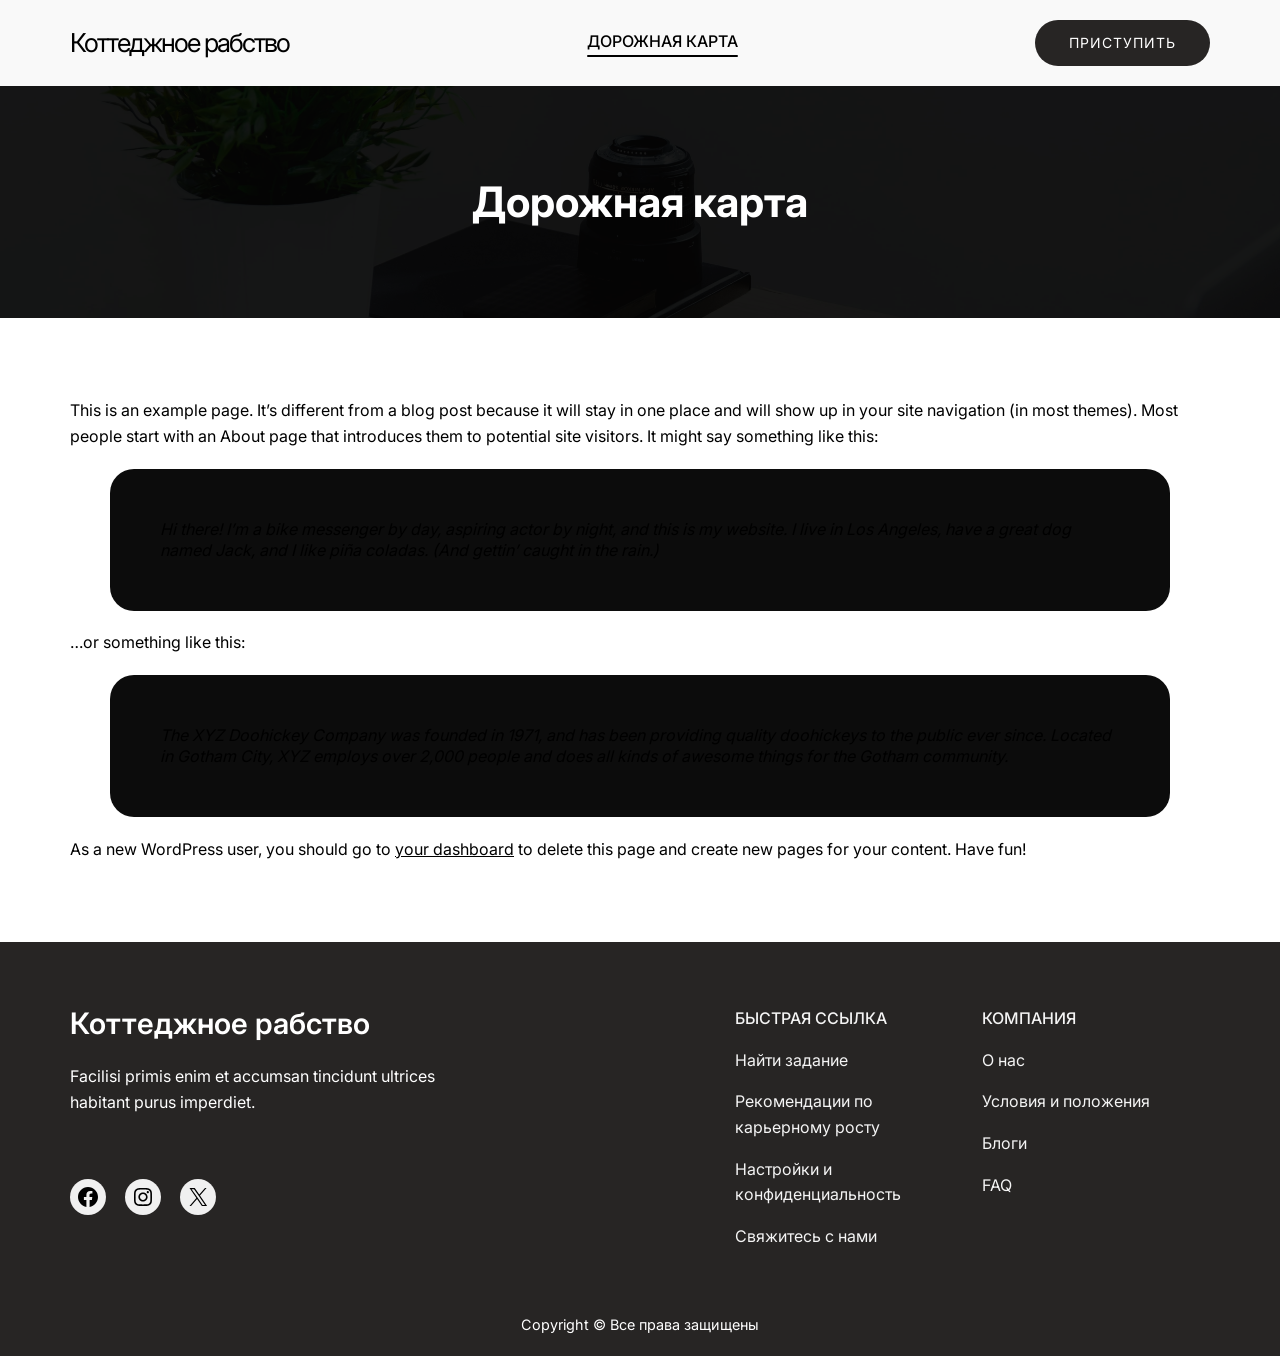
<file: sample-page/index.html>
<!DOCTYPE html>
<html lang="ru-RU">
<head><meta charset="UTF-8">
	
	<meta name="viewport" content="width=device-width, initial-scale=1">
<meta name="robots" content="max-image-preview:large">
<title>Дорожная карта — Коттеджное рабство</title>





<style id="wp-img-auto-sizes-contain-inline-css">
img:is([sizes=auto i],[sizes^="auto," i]){contain-intrinsic-size:3000px 1500px}
/*# sourceURL=wp-img-auto-sizes-contain-inline-css */
</style>
<style id="wp-block-site-title-inline-css">
.wp-block-site-title{box-sizing:border-box}.wp-block-site-title :where(a){color:inherit;font-family:inherit;font-size:inherit;font-style:inherit;font-weight:inherit;letter-spacing:inherit;line-height:inherit;text-decoration:inherit}
/*# sourceURL=/wp-includes/blocks/site-title/style.min.css */
</style>
<style id="wp-block-page-list-inline-css">
.wp-block-navigation .wp-block-page-list{align-items:var(--navigation-layout-align,initial);background-color:inherit;display:flex;flex-direction:var(--navigation-layout-direction,initial);flex-wrap:var(--navigation-layout-wrap,wrap);justify-content:var(--navigation-layout-justify,initial)}.wp-block-navigation .wp-block-navigation-item{background-color:inherit}.wp-block-page-list{box-sizing:border-box}
/*# sourceURL=/wp-includes/blocks/page-list/style.min.css */
</style>
<link rel="stylesheet" id="wp-block-navigation-css" href="/wp-includes/blocks/navigation/style.min.css?ver=7.1.3" media="all">
<style id="wp-block-button-inline-css">
.wp-block-button__link{align-content:center;box-sizing:border-box;cursor:pointer;display:inline-block;height:100%;text-align:center;word-break:break-word}.wp-block-button__link.aligncenter{text-align:center}.wp-block-button__link.alignright{text-align:right}:where(.wp-block-button__link){border-radius:9999px;box-shadow:none;padding:calc(.667em + 2px) calc(1.333em + 2px);text-decoration:none}.wp-block-button[style*=text-decoration] .wp-block-button__link{text-decoration:inherit}.wp-block-buttons>.wp-block-button.has-custom-width{max-width:none}.wp-block-buttons>.wp-block-button.has-custom-width .wp-block-button__link{width:100%}.wp-block-buttons>.wp-block-button.has-custom-font-size .wp-block-button__link{font-size:inherit}.wp-block-buttons>.wp-block-button[class*=wp-block-button__width]{width:calc(var(--wp--block-button--width)*1% - var(--wp--style--block-gap, .5em)*(1 - var(--wp--block-button--width)/100))}.wp-block-buttons>.wp-block-button.wp-block-button__width-25{width:calc(25% - var(--wp--style--block-gap, .5em)*.75)}.wp-block-buttons>.wp-block-button.wp-block-button__width-50{width:calc(50% - var(--wp--style--block-gap, .5em)*.5)}.wp-block-buttons>.wp-block-button.wp-block-button__width-75{width:calc(75% - var(--wp--style--block-gap, .5em)*.25)}.wp-block-buttons>.wp-block-button.wp-block-button__width-100{flex-basis:100%;width:100%}.wp-block-buttons.is-vertical>.wp-block-button[class*=wp-block-button__width]{width:calc(var(--wp--block-button--width)*1%)}.wp-block-buttons.is-vertical>.wp-block-button.wp-block-button__width-25{width:25%}.wp-block-buttons.is-vertical>.wp-block-button.wp-block-button__width-50{width:50%}.wp-block-buttons.is-vertical>.wp-block-button.wp-block-button__width-75{width:75%}.wp-block-button.is-style-squared,.wp-block-button__link.wp-block-button.is-style-squared{border-radius:0}.wp-block-button.no-border-radius,.wp-block-button__link.no-border-radius{border-radius:0!important}:root :where(.wp-block-button .wp-block-button__link.is-style-outline),:root :where(.wp-block-button.is-style-outline>.wp-block-button__link){border:2px solid;padding:.667em 1.333em}:root :where(.wp-block-button .wp-block-button__link.is-style-outline:not(.has-text-color)),:root :where(.wp-block-button.is-style-outline>.wp-block-button__link:not(.has-text-color)){color:currentColor}:root :where(.wp-block-button .wp-block-button__link.is-style-outline:not(.has-background)),:root :where(.wp-block-button.is-style-outline>.wp-block-button__link:not(.has-background)){background-color:transparent;background-image:none}
/*# sourceURL=/wp-includes/blocks/button/style.min.css */
</style>
<style id="wp-block-buttons-inline-css">
.wp-block-buttons{box-sizing:border-box}.wp-block-buttons.is-vertical{flex-direction:column}.wp-block-buttons.is-vertical>.wp-block-button:last-child{margin-bottom:0}.wp-block-buttons>.wp-block-button{display:inline-block;margin:0}.wp-block-buttons.is-content-justification-left{justify-content:flex-start}.wp-block-buttons.is-content-justification-left.is-vertical{align-items:flex-start}.wp-block-buttons.is-content-justification-center{justify-content:center}.wp-block-buttons.is-content-justification-center.is-vertical{align-items:center}.wp-block-buttons.is-content-justification-right{justify-content:flex-end}.wp-block-buttons.is-content-justification-right.is-vertical{align-items:flex-end}.wp-block-buttons.is-content-justification-space-between{justify-content:space-between}.wp-block-buttons.aligncenter{text-align:center}.wp-block-buttons:not(.is-content-justification-space-between,.is-content-justification-right,.is-content-justification-left,.is-content-justification-center) .wp-block-button.aligncenter{margin-left:auto;margin-right:auto;width:100%}.wp-block-buttons[style*=text-decoration] .wp-block-button,.wp-block-buttons[style*=text-decoration] .wp-block-button__link{text-decoration:inherit}.wp-block-buttons.has-custom-font-size .wp-block-button__link{font-size:inherit}.wp-block-buttons .wp-block-button__link{width:100%}.wp-block-button.aligncenter{text-align:center}
/*# sourceURL=/wp-includes/blocks/buttons/style.min.css */
</style>
<style id="wp-block-group-inline-css">
.wp-block-group{box-sizing:border-box}:where(.wp-block-group.wp-block-group-is-layout-constrained){position:relative}
/*# sourceURL=/wp-includes/blocks/group/style.min.css */
</style>
<style id="wp-block-post-title-inline-css">
.wp-block-post-title{box-sizing:border-box;word-break:break-word}.wp-block-post-title :where(a){display:inline-block;font-family:inherit;font-size:inherit;font-style:inherit;font-weight:inherit;letter-spacing:inherit;line-height:inherit;text-decoration:inherit}
/*# sourceURL=/wp-includes/blocks/post-title/style.min.css */
</style>
<link rel="stylesheet" id="wp-block-cover-css" href="/wp-includes/blocks/cover/style.min.css?ver=7.1.3" media="all">
<style id="wp-block-paragraph-inline-css">
.is-small-text{font-size:.875em}.is-regular-text{font-size:1em}.is-large-text{font-size:2.25em}.is-larger-text{font-size:3em}.has-drop-cap:not(:focus):first-letter{float:left;font-size:8.4em;font-style:normal;font-weight:100;line-height:.68;margin:.05em .1em 0 0;text-transform:uppercase}body.rtl .has-drop-cap:not(:focus):first-letter{float:none;margin-left:.1em}p.has-drop-cap.has-background{overflow:hidden}:root :where(p.has-background){padding:1.25em 2.375em}:where(p.has-text-color:not(.has-link-color)) a{color:inherit}p.has-text-align-left[style*="writing-mode:vertical-lr"],p.has-text-align-right[style*="writing-mode:vertical-rl"]{rotate:180deg}
/*# sourceURL=/wp-includes/blocks/paragraph/style.min.css */
</style>
<style id="wp-block-quote-inline-css">
.wp-block-quote{box-sizing:border-box;overflow-wrap:break-word}.wp-block-quote.is-large:where(:not(.is-style-plain)),.wp-block-quote.is-style-large:where(:not(.is-style-plain)){margin-bottom:1em;padding:0 1em}.wp-block-quote.is-large:where(:not(.is-style-plain)) p,.wp-block-quote.is-style-large:where(:not(.is-style-plain)) p{font-size:1.5em;font-style:italic;line-height:1.6}.wp-block-quote.is-large:where(:not(.is-style-plain)) cite,.wp-block-quote.is-large:where(:not(.is-style-plain)) footer,.wp-block-quote.is-style-large:where(:not(.is-style-plain)) cite,.wp-block-quote.is-style-large:where(:not(.is-style-plain)) footer{font-size:1.125em;text-align:right}.wp-block-quote>cite{display:block}
/*# sourceURL=/wp-includes/blocks/quote/style.min.css */
</style>
<style id="wp-block-post-content-inline-css">
.wp-block-post-content{display:flow-root}
/*# sourceURL=/wp-includes/blocks/post-content/style.min.css */
</style>
<style id="wp-block-social-links-inline-css">
.wp-block-social-links{background:none;box-sizing:border-box;margin-left:0;padding-left:0;padding-right:0;text-indent:0}.wp-block-social-links .wp-social-link a,.wp-block-social-links .wp-social-link a:hover{border-bottom:0;box-shadow:none;text-decoration:none}.wp-block-social-links .wp-social-link svg{height:1em;width:1em}.wp-block-social-links .wp-social-link span:not(.screen-reader-text){font-size:.65em;margin-left:.5em;margin-right:.5em}.wp-block-social-links.has-small-icon-size{font-size:16px}.wp-block-social-links,.wp-block-social-links.has-normal-icon-size{font-size:24px}.wp-block-social-links.has-large-icon-size{font-size:36px}.wp-block-social-links.has-huge-icon-size{font-size:48px}.wp-block-social-links.aligncenter{display:flex;justify-content:center}.wp-block-social-links.alignright{justify-content:flex-end}.wp-block-social-link{border-radius:9999px;display:block}@media not (prefers-reduced-motion){.wp-block-social-link{transition:transform .1s ease}}.wp-block-social-link{height:auto}.wp-block-social-link a{align-items:center;display:flex;line-height:0}.wp-block-social-link:hover{transform:scale(1.1)}.wp-block-social-links .wp-block-social-link.wp-social-link{display:inline-block;margin:0;padding:0}.wp-block-social-links .wp-block-social-link.wp-social-link .wp-block-social-link-anchor,.wp-block-social-links .wp-block-social-link.wp-social-link .wp-block-social-link-anchor svg,.wp-block-social-links .wp-block-social-link.wp-social-link .wp-block-social-link-anchor:active,.wp-block-social-links .wp-block-social-link.wp-social-link .wp-block-social-link-anchor:hover,.wp-block-social-links .wp-block-social-link.wp-social-link .wp-block-social-link-anchor:visited{fill:currentColor;color:currentColor}:where(.wp-block-social-links:not(.is-style-logos-only)) .wp-social-link{background-color:#f0f0f0;color:#444}:where(.wp-block-social-links:not(.is-style-logos-only)) .wp-social-link-amazon{background-color:#f90;color:#fff}:where(.wp-block-social-links:not(.is-style-logos-only)) .wp-social-link-bandcamp{background-color:#1ea0c3;color:#fff}:where(.wp-block-social-links:not(.is-style-logos-only)) .wp-social-link-behance{background-color:#0757fe;color:#fff}:where(.wp-block-social-links:not(.is-style-logos-only)) .wp-social-link-bluesky{background-color:#0a7aff;color:#fff}:where(.wp-block-social-links:not(.is-style-logos-only)) .wp-social-link-codepen{background-color:#1e1f26;color:#fff}:where(.wp-block-social-links:not(.is-style-logos-only)) .wp-social-link-deviantart{background-color:#02e49b;color:#fff}:where(.wp-block-social-links:not(.is-style-logos-only)) .wp-social-link-discord{background-color:#5865f2;color:#fff}:where(.wp-block-social-links:not(.is-style-logos-only)) .wp-social-link-dribbble{background-color:#e94c89;color:#fff}:where(.wp-block-social-links:not(.is-style-logos-only)) .wp-social-link-dropbox{background-color:#4280ff;color:#fff}:where(.wp-block-social-links:not(.is-style-logos-only)) .wp-social-link-etsy{background-color:#f45800;color:#fff}:where(.wp-block-social-links:not(.is-style-logos-only)) .wp-social-link-facebook{background-color:#0866ff;color:#fff}:where(.wp-block-social-links:not(.is-style-logos-only)) .wp-social-link-fivehundredpx{background-color:#000;color:#fff}:where(.wp-block-social-links:not(.is-style-logos-only)) .wp-social-link-flickr{background-color:#0461dd;color:#fff}:where(.wp-block-social-links:not(.is-style-logos-only)) .wp-social-link-foursquare{background-color:#e65678;color:#fff}:where(.wp-block-social-links:not(.is-style-logos-only)) .wp-social-link-github{background-color:#24292d;color:#fff}:where(.wp-block-social-links:not(.is-style-logos-only)) .wp-social-link-goodreads{background-color:#eceadd;color:#382110}:where(.wp-block-social-links:not(.is-style-logos-only)) .wp-social-link-google{background-color:#ea4434;color:#fff}:where(.wp-block-social-links:not(.is-style-logos-only)) .wp-social-link-gravatar{background-color:#1d4fc4;color:#fff}:where(.wp-block-social-links:not(.is-style-logos-only)) .wp-social-link-instagram{background-color:#f00075;color:#fff}:where(.wp-block-social-links:not(.is-style-logos-only)) .wp-social-link-lastfm{background-color:#e21b24;color:#fff}:where(.wp-block-social-links:not(.is-style-logos-only)) .wp-social-link-linkedin{background-color:#0d66c2;color:#fff}:where(.wp-block-social-links:not(.is-style-logos-only)) .wp-social-link-mastodon{background-color:#3288d4;color:#fff}:where(.wp-block-social-links:not(.is-style-logos-only)) .wp-social-link-medium{background-color:#000;color:#fff}:where(.wp-block-social-links:not(.is-style-logos-only)) .wp-social-link-meetup{background-color:#f6405f;color:#fff}:where(.wp-block-social-links:not(.is-style-logos-only)) .wp-social-link-patreon{background-color:#000;color:#fff}:where(.wp-block-social-links:not(.is-style-logos-only)) .wp-social-link-pinterest{background-color:#e60122;color:#fff}:where(.wp-block-social-links:not(.is-style-logos-only)) .wp-social-link-pocket{background-color:#ef4155;color:#fff}:where(.wp-block-social-links:not(.is-style-logos-only)) .wp-social-link-reddit{background-color:#ff4500;color:#fff}:where(.wp-block-social-links:not(.is-style-logos-only)) .wp-social-link-skype{background-color:#0478d7;color:#fff}:where(.wp-block-social-links:not(.is-style-logos-only)) .wp-social-link-snapchat{stroke:#000;background-color:#fefc00;color:#fff}:where(.wp-block-social-links:not(.is-style-logos-only)) .wp-social-link-soundcloud{background-color:#ff5600;color:#fff}:where(.wp-block-social-links:not(.is-style-logos-only)) .wp-social-link-spotify{background-color:#1bd760;color:#fff}:where(.wp-block-social-links:not(.is-style-logos-only)) .wp-social-link-telegram{background-color:#2aabee;color:#fff}:where(.wp-block-social-links:not(.is-style-logos-only)) .wp-social-link-threads{background-color:#000;color:#fff}:where(.wp-block-social-links:not(.is-style-logos-only)) .wp-social-link-tiktok{background-color:#000;color:#fff}:where(.wp-block-social-links:not(.is-style-logos-only)) .wp-social-link-tumblr{background-color:#011835;color:#fff}:where(.wp-block-social-links:not(.is-style-logos-only)) .wp-social-link-twitch{background-color:#6440a4;color:#fff}:where(.wp-block-social-links:not(.is-style-logos-only)) .wp-social-link-twitter{background-color:#1da1f2;color:#fff}:where(.wp-block-social-links:not(.is-style-logos-only)) .wp-social-link-vimeo{background-color:#1eb7ea;color:#fff}:where(.wp-block-social-links:not(.is-style-logos-only)) .wp-social-link-vk{background-color:#4680c2;color:#fff}:where(.wp-block-social-links:not(.is-style-logos-only)) .wp-social-link-wordpress{background-color:#3499cd;color:#fff}:where(.wp-block-social-links:not(.is-style-logos-only)) .wp-social-link-whatsapp{background-color:#25d366;color:#fff}:where(.wp-block-social-links:not(.is-style-logos-only)) .wp-social-link-x{background-color:#000;color:#fff}:where(.wp-block-social-links:not(.is-style-logos-only)) .wp-social-link-yelp{background-color:#d32422;color:#fff}:where(.wp-block-social-links:not(.is-style-logos-only)) .wp-social-link-youtube{background-color:red;color:#fff}:where(.wp-block-social-links.is-style-logos-only) .wp-social-link{background:none}:where(.wp-block-social-links.is-style-logos-only) .wp-social-link svg{height:1.25em;width:1.25em}:where(.wp-block-social-links.is-style-logos-only) .wp-social-link-amazon{color:#f90}:where(.wp-block-social-links.is-style-logos-only) .wp-social-link-bandcamp{color:#1ea0c3}:where(.wp-block-social-links.is-style-logos-only) .wp-social-link-behance{color:#0757fe}:where(.wp-block-social-links.is-style-logos-only) .wp-social-link-bluesky{color:#0a7aff}:where(.wp-block-social-links.is-style-logos-only) .wp-social-link-codepen{color:#1e1f26}:where(.wp-block-social-links.is-style-logos-only) .wp-social-link-deviantart{color:#02e49b}:where(.wp-block-social-links.is-style-logos-only) .wp-social-link-discord{color:#5865f2}:where(.wp-block-social-links.is-style-logos-only) .wp-social-link-dribbble{color:#e94c89}:where(.wp-block-social-links.is-style-logos-only) .wp-social-link-dropbox{color:#4280ff}:where(.wp-block-social-links.is-style-logos-only) .wp-social-link-etsy{color:#f45800}:where(.wp-block-social-links.is-style-logos-only) .wp-social-link-facebook{color:#0866ff}:where(.wp-block-social-links.is-style-logos-only) .wp-social-link-fivehundredpx{color:#000}:where(.wp-block-social-links.is-style-logos-only) .wp-social-link-flickr{color:#0461dd}:where(.wp-block-social-links.is-style-logos-only) .wp-social-link-foursquare{color:#e65678}:where(.wp-block-social-links.is-style-logos-only) .wp-social-link-github{color:#24292d}:where(.wp-block-social-links.is-style-logos-only) .wp-social-link-goodreads{color:#382110}:where(.wp-block-social-links.is-style-logos-only) .wp-social-link-google{color:#ea4434}:where(.wp-block-social-links.is-style-logos-only) .wp-social-link-gravatar{color:#1d4fc4}:where(.wp-block-social-links.is-style-logos-only) .wp-social-link-instagram{color:#f00075}:where(.wp-block-social-links.is-style-logos-only) .wp-social-link-lastfm{color:#e21b24}:where(.wp-block-social-links.is-style-logos-only) .wp-social-link-linkedin{color:#0d66c2}:where(.wp-block-social-links.is-style-logos-only) .wp-social-link-mastodon{color:#3288d4}:where(.wp-block-social-links.is-style-logos-only) .wp-social-link-medium{color:#000}:where(.wp-block-social-links.is-style-logos-only) .wp-social-link-meetup{color:#f6405f}:where(.wp-block-social-links.is-style-logos-only) .wp-social-link-patreon{color:#000}:where(.wp-block-social-links.is-style-logos-only) .wp-social-link-pinterest{color:#e60122}:where(.wp-block-social-links.is-style-logos-only) .wp-social-link-pocket{color:#ef4155}:where(.wp-block-social-links.is-style-logos-only) .wp-social-link-reddit{color:#ff4500}:where(.wp-block-social-links.is-style-logos-only) .wp-social-link-skype{color:#0478d7}:where(.wp-block-social-links.is-style-logos-only) .wp-social-link-snapchat{stroke:#000;color:#fff}:where(.wp-block-social-links.is-style-logos-only) .wp-social-link-soundcloud{color:#ff5600}:where(.wp-block-social-links.is-style-logos-only) .wp-social-link-spotify{color:#1bd760}:where(.wp-block-social-links.is-style-logos-only) .wp-social-link-telegram{color:#2aabee}:where(.wp-block-social-links.is-style-logos-only) .wp-social-link-threads{color:#000}:where(.wp-block-social-links.is-style-logos-only) .wp-social-link-tiktok{color:#000}:where(.wp-block-social-links.is-style-logos-only) .wp-social-link-tumblr{color:#011835}:where(.wp-block-social-links.is-style-logos-only) .wp-social-link-twitch{color:#6440a4}:where(.wp-block-social-links.is-style-logos-only) .wp-social-link-twitter{color:#1da1f2}:where(.wp-block-social-links.is-style-logos-only) .wp-social-link-vimeo{color:#1eb7ea}:where(.wp-block-social-links.is-style-logos-only) .wp-social-link-vk{color:#4680c2}:where(.wp-block-social-links.is-style-logos-only) .wp-social-link-whatsapp{color:#25d366}:where(.wp-block-social-links.is-style-logos-only) .wp-social-link-wordpress{color:#3499cd}:where(.wp-block-social-links.is-style-logos-only) .wp-social-link-x{color:#000}:where(.wp-block-social-links.is-style-logos-only) .wp-social-link-yelp{color:#d32422}:where(.wp-block-social-links.is-style-logos-only) .wp-social-link-youtube{color:red}.wp-block-social-links.is-style-pill-shape .wp-social-link{width:auto}:root :where(.wp-block-social-links .wp-social-link a){padding:.25em}:root :where(.wp-block-social-links.is-style-logos-only .wp-social-link a){padding:0}:root :where(.wp-block-social-links.is-style-pill-shape .wp-social-link a){padding-left:.6666666667em;padding-right:.6666666667em}.wp-block-social-links:not(.has-icon-color):not(.has-icon-background-color) .wp-social-link-snapchat .wp-block-social-link-label{color:#000}
/*# sourceURL=/wp-includes/blocks/social-links/style.min.css */
</style>
<style id="wp-block-columns-inline-css">
.wp-block-columns{box-sizing:border-box;display:flex;flex-wrap:wrap!important}@media (min-width:782px){.wp-block-columns{flex-wrap:nowrap!important}}.wp-block-columns{align-items:normal!important}.wp-block-columns.are-vertically-aligned-top{align-items:flex-start}.wp-block-columns.are-vertically-aligned-center{align-items:center}.wp-block-columns.are-vertically-aligned-bottom{align-items:flex-end}@media (max-width:781px){.wp-block-columns:not(.is-not-stacked-on-mobile)>.wp-block-column{flex-basis:100%!important}}@media (min-width:782px){.wp-block-columns:not(.is-not-stacked-on-mobile)>.wp-block-column{flex-basis:0;flex-grow:1}.wp-block-columns:not(.is-not-stacked-on-mobile)>.wp-block-column[style*=flex-basis]{flex-grow:0}}.wp-block-columns.is-not-stacked-on-mobile{flex-wrap:nowrap!important}.wp-block-columns.is-not-stacked-on-mobile>.wp-block-column{flex-basis:0;flex-grow:1}.wp-block-columns.is-not-stacked-on-mobile>.wp-block-column[style*=flex-basis]{flex-grow:0}:where(.wp-block-columns){margin-bottom:1.75em}:where(.wp-block-columns.has-background){padding:1.25em 2.375em}.wp-block-column{flex-grow:1;min-width:0;overflow-wrap:break-word;word-break:break-word}.wp-block-column.is-vertically-aligned-top{align-self:flex-start}.wp-block-column.is-vertically-aligned-center{align-self:center}.wp-block-column.is-vertically-aligned-bottom{align-self:flex-end}.wp-block-column.is-vertically-aligned-stretch{align-self:stretch}.wp-block-column.is-vertically-aligned-bottom,.wp-block-column.is-vertically-aligned-center,.wp-block-column.is-vertically-aligned-top{width:100%}
/*# sourceURL=/wp-includes/blocks/columns/style.min.css */
</style>
<style id="wp-emoji-styles-inline-css">

	img.wp-smiley, img.emoji {
		display: inline !important;
		border: none !important;
		box-shadow: none !important;
		height: 1em !important;
		width: 1em !important;
		margin: 0 0.07em !important;
		vertical-align: -0.1em !important;
		background: none !important;
		padding: 0 !important;
	}
/*# sourceURL=wp-emoji-styles-inline-css */
</style>
<style id="wp-block-library-inline-css">
:root{--wp-block-synced-color:#7a00df;--wp-block-synced-color--rgb:122,0,223;--wp-bound-block-color:var(--wp-block-synced-color);--wp-editor-canvas-background:#ddd;--wp-admin-theme-color:#007cba;--wp-admin-theme-color--rgb:0,124,186;--wp-admin-theme-color-darker-10:#006ba1;--wp-admin-theme-color-darker-10--rgb:0,107,160.5;--wp-admin-theme-color-darker-20:#005a87;--wp-admin-theme-color-darker-20--rgb:0,90,135;--wp-admin-border-width-focus:2px}@media (min-resolution:192dpi){:root{--wp-admin-border-width-focus:1.5px}}.wp-element-button{cursor:pointer}:root .has-very-light-gray-background-color{background-color:#eee}:root .has-very-dark-gray-background-color{background-color:#313131}:root .has-very-light-gray-color{color:#eee}:root .has-very-dark-gray-color{color:#313131}:root .has-vivid-green-cyan-to-vivid-cyan-blue-gradient-background{background:linear-gradient(135deg,#00d084,#0693e3)}:root .has-purple-crush-gradient-background{background:linear-gradient(135deg,#34e2e4,#4721fb 50%,#ab1dfe)}:root .has-hazy-dawn-gradient-background{background:linear-gradient(135deg,#faaca8,#dad0ec)}:root .has-subdued-olive-gradient-background{background:linear-gradient(135deg,#fafae1,#67a671)}:root .has-atomic-cream-gradient-background{background:linear-gradient(135deg,#fdd79a,#004a59)}:root .has-nightshade-gradient-background{background:linear-gradient(135deg,#330968,#31cdcf)}:root .has-midnight-gradient-background{background:linear-gradient(135deg,#020381,#2874fc)}:root{--wp--preset--font-size--normal:16px;--wp--preset--font-size--huge:42px}.has-regular-font-size{font-size:1em}.has-larger-font-size{font-size:2.625em}.has-normal-font-size{font-size:var(--wp--preset--font-size--normal)}.has-huge-font-size{font-size:var(--wp--preset--font-size--huge)}:root .has-text-align-center{text-align:center}:root .has-text-align-left{text-align:left}:root .has-text-align-right{text-align:right}.has-fit-text{white-space:nowrap!important}#end-resizable-editor-section{display:none}.aligncenter{clear:both}.items-justified-left{justify-content:flex-start}.items-justified-center{justify-content:center}.items-justified-right{justify-content:flex-end}.items-justified-space-between{justify-content:space-between}.screen-reader-text{word-wrap:normal!important;border:0;clip-path:inset(50%);height:1px;margin:-1px;overflow:hidden;padding:0;position:absolute;width:1px;word-break:normal!important}.screen-reader-text:focus{background-color:#ddd;clip-path:none;color:#444;display:block;font-size:1em;height:auto;left:5px;line-height:normal;padding:15px 23px 14px;text-decoration:none;top:5px;width:auto;z-index:100000}html :where(.has-border-color){border-style:solid}html :where([style^=border-color],[style*=";border-color"],[style*="; border-color"]){border-style:solid}html :where([style^=border-top-color],[style*=";border-top-color"],[style*="; border-top-color"]){border-top-style:solid}html :where([style^=border-right-color],[style*=";border-right-color"],[style*="; border-right-color"]){border-right-style:solid}html :where([style^=border-bottom-color],[style*=";border-bottom-color"],[style*="; border-bottom-color"]){border-bottom-style:solid}html :where([style^=border-left-color],[style*=";border-left-color"],[style*="; border-left-color"]){border-left-style:solid}html :where([style^=border-width],[style*=";border-width"],[style*="; border-width"]){border-style:solid}html :where([style^=border-top-width],[style*=";border-top-width"],[style*="; border-top-width"]){border-top-style:solid}html :where([style^=border-right-width],[style*=";border-right-width"],[style*="; border-right-width"]){border-right-style:solid}html :where([style^=border-bottom-width],[style*=";border-bottom-width"],[style*="; border-bottom-width"]){border-bottom-style:solid}html :where([style^=border-left-width],[style*=";border-left-width"],[style*="; border-left-width"]){border-left-style:solid}html :where(img[class*=wp-image-]){height:auto;max-width:100%}:where(figure){margin:0 0 1em}html :where(.is-position-sticky){--wp-admin--admin-bar--position-offset:var(--wp-admin--admin-bar--height,0px)}@media screen and (max-width:600px){html :where(.is-position-sticky){--wp-admin--admin-bar--position-offset:0px}}
/*# sourceURL=/wp-includes/css/dist/block-library/common.min.css */
</style>
<link rel="stylesheet" id="grove-app-business-style-css" href="/wp-content/themes/grove-app-business/style.css?ver=1.1" media="all">
<link rel="stylesheet" id="grove-app-style-css" href="/wp-content/themes/grove-app/style.css?ver=1.1" media="all">
<link rel="stylesheet" id="fontawesome-css" href="/wp-content/themes/grove-app/assets/font-awesome/css/all.css?ver=5.15.3" media="all">
<link rel="stylesheet" id="animatecss-css" href="/wp-content/themes/grove-app/assets/css/animate.css?ver=7.1.3" media="all">
<style id="global-styles-inline-css">
:root{--wp--preset--aspect-ratio--square: 1;--wp--preset--aspect-ratio--4-3: 4/3;--wp--preset--aspect-ratio--3-4: 3/4;--wp--preset--aspect-ratio--3-2: 3/2;--wp--preset--aspect-ratio--2-3: 2/3;--wp--preset--aspect-ratio--16-9: 16/9;--wp--preset--aspect-ratio--9-16: 9/16;--wp--preset--color--black: #000;--wp--preset--color--cyan-bluish-gray: #abb8c3;--wp--preset--color--white: #fff;--wp--preset--color--pale-pink: #f78da7;--wp--preset--color--vivid-red: #cf2e2e;--wp--preset--color--luminous-vivid-orange: #ff6900;--wp--preset--color--luminous-vivid-amber: #fcb900;--wp--preset--color--light-green-cyan: #7bdcb5;--wp--preset--color--vivid-green-cyan: #00d084;--wp--preset--color--pale-cyan-blue: #8ed1fc;--wp--preset--color--vivid-cyan-blue: #0693e3;--wp--preset--color--vivid-purple: #9b51e0;--wp--preset--color--primary: #272524;--wp--preset--color--secondary: #459FDA;--wp--preset--color--tertiary: #091632;--wp--preset--color--secondary-bg: #F6F6F7;--wp--preset--color--base: #0C0C0C;--wp--preset--color--contrast: #F4F4F4;--wp--preset--color--button-hover-color: #353535;--wp--preset--gradient--vivid-cyan-blue-to-vivid-purple: linear-gradient(135deg,rgb(6,147,227) 0%,rgb(155,81,224) 100%);--wp--preset--gradient--light-green-cyan-to-vivid-green-cyan: linear-gradient(135deg,rgb(122,220,180) 0%,rgb(0,208,130) 100%);--wp--preset--gradient--luminous-vivid-amber-to-luminous-vivid-orange: linear-gradient(135deg,rgb(252,185,0) 0%,rgb(255,105,0) 100%);--wp--preset--gradient--luminous-vivid-orange-to-vivid-red: linear-gradient(135deg,rgb(255,105,0) 0%,rgb(207,46,46) 100%);--wp--preset--gradient--very-light-gray-to-cyan-bluish-gray: linear-gradient(135deg,rgb(238,238,238) 0%,rgb(169,184,195) 100%);--wp--preset--gradient--cool-to-warm-spectrum: linear-gradient(135deg,rgb(74,234,220) 0%,rgb(151,120,209) 20%,rgb(207,42,186) 40%,rgb(238,44,130) 60%,rgb(251,105,98) 80%,rgb(254,248,76) 100%);--wp--preset--gradient--blush-light-purple: linear-gradient(135deg,rgb(255,206,236) 0%,rgb(152,150,240) 100%);--wp--preset--gradient--blush-bordeaux: linear-gradient(135deg,rgb(254,205,165) 0%,rgb(254,45,45) 50%,rgb(107,0,62) 100%);--wp--preset--gradient--luminous-dusk: linear-gradient(135deg,rgb(255,203,112) 0%,rgb(199,81,192) 50%,rgb(65,88,208) 100%);--wp--preset--gradient--pale-ocean: linear-gradient(135deg,rgb(255,245,203) 0%,rgb(182,227,212) 50%,rgb(51,167,181) 100%);--wp--preset--gradient--electric-grass: linear-gradient(135deg,rgb(202,248,128) 0%,rgb(113,206,126) 100%);--wp--preset--gradient--midnight: linear-gradient(135deg,rgb(2,3,129) 0%,rgb(40,116,252) 100%);--wp--preset--gradient--gradient-1: linear-gradient(to bottom, #cfcabe 0%, #F9F9F9 100%);--wp--preset--font-size--small: clamp(0.6rem, 0.6rem + ((1vw - 0.2rem) * 0.585), 0.9rem);--wp--preset--font-size--medium: 1.05rem;--wp--preset--font-size--large: clamp(1.39rem, 1.39rem + ((1vw - 0.2rem) * 0.898), 1.85rem);--wp--preset--font-size--x-large: clamp(1.563rem, 1.563rem + ((1vw - 0.2rem) * 2.072), 2.625rem);--wp--preset--font-size--sml-medium: clamp(0.8rem, 0.8rem + ((1vw - 0.2rem) * 0.39), 1rem);--wp--preset--font-size--mdm-large: clamp(1.188rem, 1.188rem + ((1vw - 0.2rem) * 0.244), 1.313rem);--wp--preset--font-size--xx-large: clamp(1.8rem, 1.8rem + ((1vw - 0.2rem) * 2.829), 3.25rem);--wp--preset--font-family--body: Inter, serif;--wp--preset--spacing--20: min(1.5rem, 2vw);--wp--preset--spacing--30: min(2.5rem, 3vw);--wp--preset--spacing--40: min(4rem, 5vw);--wp--preset--spacing--50: min(6.5rem, 8vw);--wp--preset--spacing--60: min(10.5rem, 13vw);--wp--preset--spacing--70: 3.38rem;--wp--preset--spacing--80: 5.06rem;--wp--preset--spacing--10: 1rem;--wp--preset--shadow--natural: 6px 6px 9px rgba(0, 0, 0, 0.2);--wp--preset--shadow--deep: 12px 12px 50px rgba(0, 0, 0, 0.4);--wp--preset--shadow--sharp: 6px 6px 0px rgba(0, 0, 0, 0.2);--wp--preset--shadow--outlined: 6px 6px 0px -3px rgb(255, 255, 255), 6px 6px rgb(0, 0, 0);--wp--preset--shadow--crisp: 6px 6px 0px rgb(0, 0, 0);}.wp-block-button{--wp--preset--dimension--25: 25%;--wp--preset--dimension--50: 50%;--wp--preset--dimension--75: 75%;--wp--preset--dimension--100: 100%;}:root { --wp--style--global--content-size: 1140px;--wp--style--global--wide-size: 1140px; }:where(body) { margin: 0; }.wp-site-blocks { padding-top: var(--wp--style--root--padding-top); padding-bottom: var(--wp--style--root--padding-bottom); }.has-global-padding { padding-right: var(--wp--style--root--padding-right); padding-left: var(--wp--style--root--padding-left); }.has-global-padding > .alignfull { margin-right: calc(var(--wp--style--root--padding-right) * -1); margin-left: calc(var(--wp--style--root--padding-left) * -1); }.has-global-padding :where(:not(.alignfull.is-layout-flow) > .has-global-padding:not(.wp-block-block, .alignfull)) { padding-right: 0; padding-left: 0; }.has-global-padding :where(:not(.alignfull.is-layout-flow) > .has-global-padding:not(.wp-block-block, .alignfull)) > .alignfull { margin-left: 0; margin-right: 0; }.wp-site-blocks > .alignleft { float: left; margin-right: 2em; }.wp-site-blocks > .alignright { float: right; margin-left: 2em; }.wp-site-blocks > .aligncenter { justify-content: center; margin-left: auto; margin-right: auto; }:where(.wp-site-blocks) > * { margin-block-start: 1.2rem; margin-block-end: 0; }:where(.wp-site-blocks) > :first-child { margin-block-start: 0; }:where(.wp-site-blocks) > :last-child { margin-block-end: 0; }:root { --wp--style--block-gap: 1.2rem; }:root :where(.is-layout-flow) > :first-child{margin-block-start: 0;}:root :where(.is-layout-flow) > :last-child{margin-block-end: 0;}:root :where(.is-layout-flow) > *{margin-block-start: 1.2rem;margin-block-end: 0;}:root :where(.is-layout-constrained) > :first-child{margin-block-start: 0;}:root :where(.is-layout-constrained) > :last-child{margin-block-end: 0;}:root :where(.is-layout-constrained) > *{margin-block-start: 1.2rem;margin-block-end: 0;}:root :where(.is-layout-flex){gap: 1.2rem;}:root :where(.is-layout-grid){gap: 1.2rem;}.is-layout-flow > .alignleft{float: left;margin-inline-start: 0;margin-inline-end: 2em;}.is-layout-flow > .alignright{float: right;margin-inline-start: 2em;margin-inline-end: 0;}.is-layout-flow > .aligncenter{margin-left: auto !important;margin-right: auto !important;}.is-layout-constrained > .alignleft{float: left;margin-inline-start: 0;margin-inline-end: 2em;}.is-layout-constrained > .alignright{float: right;margin-inline-start: 2em;margin-inline-end: 0;}.is-layout-constrained > .aligncenter{margin-left: auto !important;margin-right: auto !important;}.is-layout-constrained > :where(:not(.alignleft):not(.alignright):not(.alignfull)){max-width: var(--wp--style--global--content-size);margin-left: auto !important;margin-right: auto !important;}.is-layout-constrained > .alignwide{max-width: var(--wp--style--global--wide-size);}body .is-layout-flex{display: flex;}.is-layout-flex{flex-wrap: wrap;align-items: center;}.is-layout-flex > :is(*, div){margin: 0;}body .is-layout-grid{display: grid;}.is-layout-grid > :is(*, div){margin: 0;}body{background-color: var(--wp--preset--color--white);color: var(--wp--preset--color--black);font-family: var(--wp--preset--font-family--body);font-size: var(--wp--preset--font-size--medium);font-style: normal;font-weight: 400;line-height: 1.6;--wp--style--root--padding-top: 0px;--wp--style--root--padding-right: var(--wp--preset--spacing--50);--wp--style--root--padding-bottom: 0px;--wp--style--root--padding-left: var(--wp--preset--spacing--50);}a:where(:not(.wp-element-button)){color: var(--wp--preset--color--black);}:root :where(a:where(:not(.wp-element-button)):hover){text-decoration: none;}h1, h2, h3, h4, h5, h6{color: var(--wp--preset--color--black);font-weight: 600;line-height: 1.2;}h1{font-family: var(--wp--preset--font-family--body);font-size: var(--wp--preset--font-size--xx-large);line-height: 1.15;}h2{font-family: var(--wp--preset--font-family--body);font-size: var(--wp--preset--font-size--x-large);}h3{font-family: var(--wp--preset--font-family--body);font-size: var(--wp--preset--font-size--large);}h4{font-size: var(--wp--preset--font-size--mdm-large);}h5{font-size: var(--wp--preset--font-size--medium);}h6{font-size: var(--wp--preset--font-size--small);}:root :where(.wp-element-button, .wp-block-button__link){background-color: #32373c;border-width: 0;color: #fff;font-family: inherit;font-size: inherit;font-style: inherit;font-weight: inherit;letter-spacing: inherit;line-height: inherit;padding-top: calc(0.667em + 2px);padding-right: calc(1.333em + 2px);padding-bottom: calc(0.667em + 2px);padding-left: calc(1.333em + 2px);text-decoration: none;text-transform: inherit;}:root :where(.wp-element-caption, .wp-block-audio figcaption, .wp-block-embed figcaption, .wp-block-gallery figcaption, .wp-block-image figcaption, .wp-block-table figcaption, .wp-block-video figcaption){color: var(--wp--preset--color--contrast);font-size: 0.8rem;}.has-black-color{color: var(--wp--preset--color--black) !important;}.has-cyan-bluish-gray-color{color: var(--wp--preset--color--cyan-bluish-gray) !important;}.has-white-color{color: var(--wp--preset--color--white) !important;}.has-pale-pink-color{color: var(--wp--preset--color--pale-pink) !important;}.has-vivid-red-color{color: var(--wp--preset--color--vivid-red) !important;}.has-luminous-vivid-orange-color{color: var(--wp--preset--color--luminous-vivid-orange) !important;}.has-luminous-vivid-amber-color{color: var(--wp--preset--color--luminous-vivid-amber) !important;}.has-light-green-cyan-color{color: var(--wp--preset--color--light-green-cyan) !important;}.has-vivid-green-cyan-color{color: var(--wp--preset--color--vivid-green-cyan) !important;}.has-pale-cyan-blue-color{color: var(--wp--preset--color--pale-cyan-blue) !important;}.has-vivid-cyan-blue-color{color: var(--wp--preset--color--vivid-cyan-blue) !important;}.has-vivid-purple-color{color: var(--wp--preset--color--vivid-purple) !important;}.has-primary-color{color: var(--wp--preset--color--primary) !important;}.has-secondary-color{color: var(--wp--preset--color--secondary) !important;}.has-tertiary-color{color: var(--wp--preset--color--tertiary) !important;}.has-secondary-bg-color{color: var(--wp--preset--color--secondary-bg) !important;}.has-base-color{color: var(--wp--preset--color--base) !important;}.has-contrast-color{color: var(--wp--preset--color--contrast) !important;}.has-button-hover-color-color{color: var(--wp--preset--color--button-hover-color) !important;}.has-black-background-color{background-color: var(--wp--preset--color--black) !important;}.has-cyan-bluish-gray-background-color{background-color: var(--wp--preset--color--cyan-bluish-gray) !important;}.has-white-background-color{background-color: var(--wp--preset--color--white) !important;}.has-pale-pink-background-color{background-color: var(--wp--preset--color--pale-pink) !important;}.has-vivid-red-background-color{background-color: var(--wp--preset--color--vivid-red) !important;}.has-luminous-vivid-orange-background-color{background-color: var(--wp--preset--color--luminous-vivid-orange) !important;}.has-luminous-vivid-amber-background-color{background-color: var(--wp--preset--color--luminous-vivid-amber) !important;}.has-light-green-cyan-background-color{background-color: var(--wp--preset--color--light-green-cyan) !important;}.has-vivid-green-cyan-background-color{background-color: var(--wp--preset--color--vivid-green-cyan) !important;}.has-pale-cyan-blue-background-color{background-color: var(--wp--preset--color--pale-cyan-blue) !important;}.has-vivid-cyan-blue-background-color{background-color: var(--wp--preset--color--vivid-cyan-blue) !important;}.has-vivid-purple-background-color{background-color: var(--wp--preset--color--vivid-purple) !important;}.has-primary-background-color{background-color: var(--wp--preset--color--primary) !important;}.has-secondary-background-color{background-color: var(--wp--preset--color--secondary) !important;}.has-tertiary-background-color{background-color: var(--wp--preset--color--tertiary) !important;}.has-secondary-bg-background-color{background-color: var(--wp--preset--color--secondary-bg) !important;}.has-base-background-color{background-color: var(--wp--preset--color--base) !important;}.has-contrast-background-color{background-color: var(--wp--preset--color--contrast) !important;}.has-button-hover-color-background-color{background-color: var(--wp--preset--color--button-hover-color) !important;}.has-black-border-color{border-color: var(--wp--preset--color--black) !important;}.has-cyan-bluish-gray-border-color{border-color: var(--wp--preset--color--cyan-bluish-gray) !important;}.has-white-border-color{border-color: var(--wp--preset--color--white) !important;}.has-pale-pink-border-color{border-color: var(--wp--preset--color--pale-pink) !important;}.has-vivid-red-border-color{border-color: var(--wp--preset--color--vivid-red) !important;}.has-luminous-vivid-orange-border-color{border-color: var(--wp--preset--color--luminous-vivid-orange) !important;}.has-luminous-vivid-amber-border-color{border-color: var(--wp--preset--color--luminous-vivid-amber) !important;}.has-light-green-cyan-border-color{border-color: var(--wp--preset--color--light-green-cyan) !important;}.has-vivid-green-cyan-border-color{border-color: var(--wp--preset--color--vivid-green-cyan) !important;}.has-pale-cyan-blue-border-color{border-color: var(--wp--preset--color--pale-cyan-blue) !important;}.has-vivid-cyan-blue-border-color{border-color: var(--wp--preset--color--vivid-cyan-blue) !important;}.has-vivid-purple-border-color{border-color: var(--wp--preset--color--vivid-purple) !important;}.has-primary-border-color{border-color: var(--wp--preset--color--primary) !important;}.has-secondary-border-color{border-color: var(--wp--preset--color--secondary) !important;}.has-tertiary-border-color{border-color: var(--wp--preset--color--tertiary) !important;}.has-secondary-bg-border-color{border-color: var(--wp--preset--color--secondary-bg) !important;}.has-base-border-color{border-color: var(--wp--preset--color--base) !important;}.has-contrast-border-color{border-color: var(--wp--preset--color--contrast) !important;}.has-button-hover-color-border-color{border-color: var(--wp--preset--color--button-hover-color) !important;}.has-vivid-cyan-blue-to-vivid-purple-gradient-background{background: var(--wp--preset--gradient--vivid-cyan-blue-to-vivid-purple) !important;}.has-light-green-cyan-to-vivid-green-cyan-gradient-background{background: var(--wp--preset--gradient--light-green-cyan-to-vivid-green-cyan) !important;}.has-luminous-vivid-amber-to-luminous-vivid-orange-gradient-background{background: var(--wp--preset--gradient--luminous-vivid-amber-to-luminous-vivid-orange) !important;}.has-luminous-vivid-orange-to-vivid-red-gradient-background{background: var(--wp--preset--gradient--luminous-vivid-orange-to-vivid-red) !important;}.has-very-light-gray-to-cyan-bluish-gray-gradient-background{background: var(--wp--preset--gradient--very-light-gray-to-cyan-bluish-gray) !important;}.has-cool-to-warm-spectrum-gradient-background{background: var(--wp--preset--gradient--cool-to-warm-spectrum) !important;}.has-blush-light-purple-gradient-background{background: var(--wp--preset--gradient--blush-light-purple) !important;}.has-blush-bordeaux-gradient-background{background: var(--wp--preset--gradient--blush-bordeaux) !important;}.has-luminous-dusk-gradient-background{background: var(--wp--preset--gradient--luminous-dusk) !important;}.has-pale-ocean-gradient-background{background: var(--wp--preset--gradient--pale-ocean) !important;}.has-electric-grass-gradient-background{background: var(--wp--preset--gradient--electric-grass) !important;}.has-midnight-gradient-background{background: var(--wp--preset--gradient--midnight) !important;}.has-gradient-1-gradient-background{background: var(--wp--preset--gradient--gradient-1) !important;}.has-small-font-size{font-size: var(--wp--preset--font-size--small) !important;}.has-medium-font-size{font-size: var(--wp--preset--font-size--medium) !important;}.has-large-font-size{font-size: var(--wp--preset--font-size--large) !important;}.has-x-large-font-size{font-size: var(--wp--preset--font-size--x-large) !important;}.has-sml-medium-font-size{font-size: var(--wp--preset--font-size--sml-medium) !important;}.has-mdm-large-font-size{font-size: var(--wp--preset--font-size--mdm-large) !important;}.has-xx-large-font-size{font-size: var(--wp--preset--font-size--xx-large) !important;}.has-body-font-family{font-family: var(--wp--preset--font-family--body) !important;}
:root :where(.wp-block-button .wp-block-button__link){background-color: var(--wp--preset--color--primary);border-radius: 50px;border-width: 1px;color: var(--wp--preset--color--white);font-size: 14px;font-style: normal;font-weight: 400;letter-spacing: 1px;padding-top: 12px;padding-right: 24px;padding-bottom: 12px;padding-left: 24px;text-transform: uppercase;}
:root :where(p){font-size: var(--wp--preset--font-size--sml-medium);}
:root :where(.wp-block-buttons-is-layout-flow) > :first-child{margin-block-start: 0;}:root :where(.wp-block-buttons-is-layout-flow) > :last-child{margin-block-end: 0;}:root :where(.wp-block-buttons-is-layout-flow) > *{margin-block-start: 0.7rem;margin-block-end: 0;}:root :where(.wp-block-buttons-is-layout-constrained) > :first-child{margin-block-start: 0;}:root :where(.wp-block-buttons-is-layout-constrained) > :last-child{margin-block-end: 0;}:root :where(.wp-block-buttons-is-layout-constrained) > *{margin-block-start: 0.7rem;margin-block-end: 0;}:root :where(.wp-block-buttons-is-layout-flex){gap: 0.7rem;}:root :where(.wp-block-buttons-is-layout-grid){gap: 0.7rem;}
:root :where(.wp-block-navigation){font-weight: 500;}
:root :where(.wp-block-navigation a:where(:not(.wp-element-button))){line-height: 1.2;text-decoration: none;}
:root :where(.wp-block-navigation a:where(:not(.wp-element-button)):hover){text-decoration: none;}
:root :where(.wp-block-post-title a:where(:not(.wp-element-button))){color: var(--wp--preset--color--black);font-weight: 600;text-decoration: none;}
:root :where(.wp-block-post-title a:where(:not(.wp-element-button)):hover){color: var(--wp--preset--color--primary);}
:root :where(.wp-block-quote){background-color: var(--wp--preset--color--base);border-radius: var(--wp--preset--spacing--20);font-size: var(--wp--preset--font-size--large);font-style: italic;line-height: 1.3;padding-top: calc(var(--wp--preset--spacing--30) + 0.75rem);padding-right: calc(var(--wp--preset--spacing--30) + 0.75rem);padding-bottom: calc(var(--wp--preset--spacing--30) + 0.75rem);padding-left: calc(var(--wp--preset--spacing--30) + 0.75rem);}
:root :where(.wp-block-quote cite){font-size: var(--wp--preset--font-size--small);font-style: normal;}
:root :where(.wp-block-site-title){font-size: clamp(0.875rem, 0.875rem + ((1vw - 0.2rem) * 0.634), 1.2rem);font-style: normal;font-weight: 600;}
:root :where(.wp-block-site-title a:where(:not(.wp-element-button))){text-decoration: none;}
:root :where(.wp-block-site-title a:where(:not(.wp-element-button)):hover){text-decoration: none;}
/*# sourceURL=global-styles-inline-css */
</style>
<style id="core-block-supports-inline-css">
.wp-elements-1 a:where(:not(.wp-element-button)){color:#000000;}.wp-elements-2 a:where(:not(.wp-element-button)){color:#000000;}.wp-container-content-9cfa9a5a{flex-grow:1;}.wp-container-core-navigation-is-layout-2cf620a7{gap:var(--wp--preset--spacing--40);justify-content:flex-end;}.wp-container-core-buttons-is-layout-bf881693{justify-content:flex-end;}.wp-container-core-group-is-layout-13b221f0{justify-content:space-between;}.wp-container-core-group-is-layout-21f6f19c > .alignfull{margin-right:calc(var(--wp--preset--spacing--20) * -1);margin-left:calc(var(--wp--preset--spacing--20) * -1);}.wp-container-core-cover-is-layout-76d4c434 > *{margin-block-start:0;margin-block-end:0;}.wp-container-core-cover-is-layout-76d4c434 > * + *{margin-block-start:0;margin-block-end:0;}.wp-container-core-group-is-layout-d685273d > .alignfull{margin-right:calc(0px * -1);margin-left:calc(0px * -1);}.wp-container-core-group-is-layout-653682c7 > .alignfull{margin-right:calc(20px * -1);margin-left:calc(20px * -1);}.wp-elements-3 a:where(:not(.wp-element-button)){color:var(--wp--preset--color--white);}.wp-elements-4 a:where(:not(.wp-element-button)){color:var(--wp--preset--color--white);}.wp-container-core-column-is-layout-da384c3e > *{margin-block-start:0;margin-block-end:0;}.wp-container-core-column-is-layout-da384c3e > * + *{margin-block-start:var(--wp--preset--spacing--10);margin-block-end:0;}.wp-elements-5 a:where(:not(.wp-element-button)){color:var(--wp--preset--color--contrast);}.wp-elements-6 a:where(:not(.wp-element-button)){color:var(--wp--preset--color--contrast);}.wp-container-core-columns-is-layout-4c63195a{flex-wrap:nowrap;}.wp-container-core-group-is-layout-ce14ae0f > .alignfull{margin-right:calc(var(--wp--preset--spacing--20) * -1);margin-left:calc(var(--wp--preset--spacing--20) * -1);}.wp-container-core-group-is-layout-ce14ae0f > *{margin-block-start:0;margin-block-end:0;}.wp-container-core-group-is-layout-ce14ae0f > * + *{margin-block-start:0;margin-block-end:0;}.wp-elements-7 a:where(:not(.wp-element-button)){color:var(--wp--preset--color--white);}.wp-container-core-group-is-layout-e526afb6{justify-content:center;}.wp-container-core-group-is-layout-5a0e85d4 > .alignfull{margin-right:calc(20px * -1);margin-left:calc(20px * -1);}
/*# sourceURL=core-block-supports-inline-css */
</style>
<style id="wp-block-template-skip-link-inline-css">
/*! This file is auto-generated */
.skip-link.screen-reader-text{border:0;clip-path:inset(50%);height:1px;margin:-1px;overflow:hidden;padding:0;position:absolute!important;width:1px;word-wrap:normal!important;word-break:normal!important}.skip-link.screen-reader-text:focus{background-color:#eee;clip-path:none;color:#444;display:block;font-size:1em;height:auto;left:5px;line-height:normal;padding:15px 23px 14px;text-decoration:none;top:5px;width:auto;z-index:100000}
/*# sourceURL=/wp-includes/css/wp-block-template-skip-link.min.css */
</style>
<script id="jquery-core-js" src="/wp-includes/js/jquery/jquery.min.js?ver=3.7.1"></script>
<script id="jquery-migrate-js" src="/wp-includes/js/jquery/jquery-migrate.min.js?ver=3.4.1"></script>
<script id="wow-script-js" src="/wp-content/themes/grove-app/assets/js/wow.js?ver=7.1.3"></script>
<script id="jquery-sticky-js" src="/wp-content/themes/grove-app/assets/js/jquery-sticky.js?ver=7.1.3"></script>
<link rel="EditURI" type="application/rsd+xml" title="RSD" href="/xmlrpc.php?rsd">
<meta name="generator" content="WordPress 7.1.3">
<link rel="canonical" href="/sample-page/">
<link rel="shortlink" href="/?p=2">
<script id="wp-importmap" type="importmap">
{"imports":{"@wordpress/interactivity":"/wp-includes/js/dist/script-modules/interactivity/index.min.js?ver=efaa5193bbad9c60ffd1"}}
</script>
<link rel="modulepreload" href="/wp-includes/js/dist/script-modules/interactivity/index.min.js?ver=efaa5193bbad9c60ffd1" id="@wordpress/interactivity-js-modulepreload" fetchpriority="low">
<style class="wp-fonts-local">
@font-face{font-family:Inter;font-style:normal;font-weight:100 900;font-display:fallback;src:url('/wp-content/themes/grove-app-business/assets/fonts/inter/Inter-VariableFont_opszwght.ttf') format('truetype');font-stretch:normal;}
</style>
</head>

<body class="wp-singular page-template-default page page-id-2 wp-embed-responsive wp-theme-grove-app wp-child-theme-grove-app-business">

<a class="skip-link screen-reader-text" id="wp-skip-link" href="#wp--skip-link--target">Перейти к содержимому</a><div class="wp-site-blocks"><header class="wp-block-template-part">
<div class="wp-block-group alignwide has-text-color has-background has-link-color wp-elements-1 has-global-padding is-layout-constrained wp-container-core-group-is-layout-21f6f19c wp-block-group-is-layout-constrained" id="sticky-header" style="color:#000000;background-color:#f9f9f9;padding-top:20px;padding-right:var(--wp--preset--spacing--20);padding-bottom:20px;padding-left:var(--wp--preset--spacing--20)">
<div class="wp-block-group alignwide is-content-justification-space-between is-layout-flex wp-container-core-group-is-layout-13b221f0 wp-block-group-is-layout-flex"><p style="color:#000000;font-size:clamp(16.834px, 1.052rem + ((1vw - 3.2px) * 1.118), 26px);font-style:normal;font-weight:400;letter-spacing:-2px;margin-right:0" class="has-link-color wp-elements-2 wp-block-site-title has-text-color"><a href="/" target="_self" rel="home">Коттеджное рабство</a></p>

<nav style="font-style:normal;font-weight:400;text-transform:uppercase" class="has-sml-medium-font-size is-responsive items-justified-right wp-block-navigation wp-container-content-9cfa9a5a is-content-justification-right is-layout-flex wp-container-core-navigation-is-layout-2cf620a7 wp-block-navigation-is-layout-flex" data-wp-interactive="core/navigation" data-wp-context='{"overlayOpenedBy":{"click":false,"hover":false,"focus":false},"type":"overlay","roleAttribute":"","ariaLabel":"\u041c\u0435\u043d\u044e"}'><button aria-haspopup="dialog" aria-label="Открыть меню" class="wp-block-navigation__responsive-container-open" data-wp-on--click="actions.openMenuOnClick" data-wp-on--keydown="actions.handleMenuKeydown"><svg width="24" height="24" xmlns="http://www.w3.org/2000/svg" viewbox="0 0 24 24"><path d="M5 5v1.5h14V5H5z"></path><path d="M5 12.8h14v-1.5H5v1.5z"></path><path d="M5 19h14v-1.5H5V19z"></path></svg></button>
				<div class="wp-block-navigation__responsive-container" id="modal-1" data-wp-class--has-modal-open="state.isMenuOpen" data-wp-class--is-menu-open="state.isMenuOpen" data-wp-watch="callbacks.initMenu" data-wp-on--keydown="actions.handleMenuKeydown" data-wp-on--focusout="actions.handleMenuFocusout" tabindex="-1">
					<div class="wp-block-navigation__responsive-close" tabindex="-1">
						<div class="wp-block-navigation__responsive-dialog" data-wp-bind--aria-modal="state.ariaModal" data-wp-bind--aria-label="state.ariaLabel" data-wp-bind--role="state.roleAttribute">
							<button aria-label="Закрыть меню" class="wp-block-navigation__responsive-container-close" data-wp-on--click="actions.closeMenuOnClick"><svg xmlns="http://www.w3.org/2000/svg" viewbox="0 0 24 24" width="24" height="24" aria-hidden="true" focusable="false"><path d="m13.06 12 6.47-6.47-1.06-1.06L12 10.94 5.53 4.47 4.47 5.53 10.94 12l-6.47 6.47 1.06 1.06L12 13.06l6.47 6.47 1.06-1.06L13.06 12Z"></path></svg></button>
							<div class="wp-block-navigation__responsive-container-content" data-wp-watch="callbacks.focusFirstElement" id="modal-1-content">
								<ul style="font-style:normal;font-weight:400;text-transform:uppercase" class="wp-block-navigation__container has-sml-medium-font-size is-responsive items-justified-right wp-block-navigation"><ul class="wp-block-page-list"><li class="wp-block-pages-list__item current-menu-item wp-block-navigation-item open-on-hover-click"><a class="wp-block-pages-list__item__link wp-block-navigation-item__content" href="/sample-page/" aria-current="page">Дорожная карта</a></li></ul></ul>
								
							</div>
						</div>
					</div>
				</div></nav>


<div class="wp-block-buttons g-app-no-mob wp-container-content-9cfa9a5a is-content-justification-right is-layout-flex wp-container-core-buttons-is-layout-bf881693 wp-block-buttons-is-layout-flex">
<div class="wp-block-button"><a class="wp-block-button__link wp-element-button" href="#" style="padding-top:12px;padding-right:34px;padding-bottom:12px;padding-left:34px">Приступить</a></div>
</div>
</div>
</div>

</header>

<div class="wp-block-cover" style="margin-top:0;margin-bottom:0;min-height:232px;aspect-ratio:unset;"><img class="wp-block-cover__image-background wp-image-200" alt="" src="/wp-content/themes/grove-app/assets/images/banner.jpg" data-object-fit="cover"><span aria-hidden="true" class="wp-block-cover__background has-black-background-color has-background-dim-90 has-background-dim"></span><div class="wp-block-cover__inner-container has-global-padding is-layout-constrained wp-container-core-cover-is-layout-76d4c434 wp-block-cover-is-layout-constrained"><h1 style="font-style:normal;font-weight:700" class="has-text-align-center wp-block-post-title has-x-large-font-size">Дорожная карта</h1></div></div>



<main id="wp--skip-link--target" class="wp-block-group r-pad has-global-padding is-layout-constrained wp-container-core-group-is-layout-653682c7 wp-block-group-is-layout-constrained" style="margin-top:0;margin-bottom:0;padding-top:80px;padding-right:20px;padding-bottom:80px;padding-left:20px">
<main class="wp-block-group has-global-padding is-layout-constrained wp-container-core-group-is-layout-d685273d wp-block-group-is-layout-constrained" style="margin-top:0;margin-bottom:0;padding-top:0;padding-right:0;padding-bottom:0;padding-left:0">

<div class="entry-content wp-block-post-content is-layout-flow wp-block-post-content-is-layout-flow">
<p class="wp-block-paragraph">This is an example page. It’s different from a blog post because it will stay in one place and will show up in your site navigation (in most themes). Most people start with an About page that introduces them to potential site visitors. It might say something like this:</p>



<blockquote class="wp-block-quote is-layout-flow wp-block-quote-is-layout-flow">

<p class="wp-block-paragraph">Hi there! I’m a bike messenger by day, aspiring actor by night, and this is my website. I live in Los Angeles, have a great dog named Jack, and I like piña coladas. (And gettin’ caught in the rain.)</p>

</blockquote>



<p class="wp-block-paragraph">…or something like this:</p>



<blockquote class="wp-block-quote is-layout-flow wp-block-quote-is-layout-flow">

<p class="wp-block-paragraph">The XYZ Doohickey Company was founded in 1971, and has been providing quality doohickeys to the public ever since. Located in Gotham City, XYZ employs over 2,000 people and does all kinds of awesome things for the Gotham community.</p>

</blockquote>



<p class="wp-block-paragraph">As a new WordPress user, you should go to <a href="http://localhost/wp-admin/">your dashboard</a> to delete this page and create new pages for your content. Have fun!</p>
</div></main>
</main>

<footer class="wp-block-template-part">
<div class="wp-block-group has-primary-background-color has-background is-layout-flow wp-block-group-is-layout-flow" style="margin-top:0;margin-bottom:0">
<div class="wp-block-group has-white-color has-base-2-background-color has-text-color has-background has-link-color wp-elements-3 has-global-padding is-layout-constrained wp-container-core-group-is-layout-ce14ae0f wp-block-group-is-layout-constrained" style="border-style:none;border-width:0px;margin-top:0px;margin-bottom:0;padding-top:0;padding-right:var(--wp--preset--spacing--20);padding-bottom:0;padding-left:var(--wp--preset--spacing--20)">
<div class="wp-block-columns has-white-color has-text-color has-link-color wp-elements-4 is-layout-flex wp-container-core-columns-is-layout-4c63195a wp-block-columns-is-layout-flex" style="border-style:none;border-width:0px;margin-top:0;margin-bottom:0px;padding-top:var(--wp--preset--spacing--40);padding-right:0;padding-bottom:var(--wp--preset--spacing--40);padding-left:0">
<div class="wp-block-column is-layout-flow wp-container-core-column-is-layout-da384c3e wp-block-column-is-layout-flow" style="flex-basis:35%"><h1 class="wp-block-site-title has-large-font-size"><a href="/" target="_self" rel="home">Коттеджное рабство</a></h1>


<p class="wp-block-paragraph" style="margin-top:var(--wp--preset--spacing--20);margin-bottom:var(--wp--preset--spacing--40)">Facilisi primis enim et accumsan tincidunt ultrices habitant purus imperdiet.</p>



<ul class="wp-block-social-links has-normal-icon-size has-icon-color has-icon-background-color is-style-default is-layout-flex wp-block-social-links-is-layout-flex"><li style="color:#000000;background-color:#f0f0f0" class="wp-social-link wp-social-link-facebook has-black-color wp-block-social-link"><a href="#" class="wp-block-social-link-anchor"><svg width="24" height="24" viewbox="0 0 24 24" version="1.1" xmlns="http://www.w3.org/2000/svg" aria-hidden="true" focusable="false"><path d="M12 2C6.5 2 2 6.5 2 12c0 5 3.7 9.1 8.4 9.9v-7H7.9V12h2.5V9.8c0-2.5 1.5-3.9 3.8-3.9 1.1 0 2.2.2 2.2.2v2.5h-1.3c-1.2 0-1.6.8-1.6 1.6V12h2.8l-.4 2.9h-2.3v7C18.3 21.1 22 17 22 12c0-5.5-4.5-10-10-10z"></path></svg><span class="wp-block-social-link-label screen-reader-text">Facebook</span></a></li>

<li style="color:#000000;background-color:#f0f0f0" class="wp-social-link wp-social-link-instagram has-black-color wp-block-social-link"><a href="#" class="wp-block-social-link-anchor"><svg width="24" height="24" viewbox="0 0 24 24" version="1.1" xmlns="http://www.w3.org/2000/svg" aria-hidden="true" focusable="false"><path d="M12,4.622c2.403,0,2.688,0.009,3.637,0.052c0.877,0.04,1.354,0.187,1.671,0.31c0.42,0.163,0.72,0.358,1.035,0.673 c0.315,0.315,0.51,0.615,0.673,1.035c0.123,0.317,0.27,0.794,0.31,1.671c0.043,0.949,0.052,1.234,0.052,3.637 s-0.009,2.688-0.052,3.637c-0.04,0.877-0.187,1.354-0.31,1.671c-0.163,0.42-0.358,0.72-0.673,1.035 c-0.315,0.315-0.615,0.51-1.035,0.673c-0.317,0.123-0.794,0.27-1.671,0.31c-0.949,0.043-1.233,0.052-3.637,0.052 s-2.688-0.009-3.637-0.052c-0.877-0.04-1.354-0.187-1.671-0.31c-0.42-0.163-0.72-0.358-1.035-0.673 c-0.315-0.315-0.51-0.615-0.673-1.035c-0.123-0.317-0.27-0.794-0.31-1.671C4.631,14.688,4.622,14.403,4.622,12 s0.009-2.688,0.052-3.637c0.04-0.877,0.187-1.354,0.31-1.671c0.163-0.42,0.358-0.72,0.673-1.035 c0.315-0.315,0.615-0.51,1.035-0.673c0.317-0.123,0.794-0.27,1.671-0.31C9.312,4.631,9.597,4.622,12,4.622 M12,3 C9.556,3,9.249,3.01,8.289,3.054C7.331,3.098,6.677,3.25,6.105,3.472C5.513,3.702,5.011,4.01,4.511,4.511 c-0.5,0.5-0.808,1.002-1.038,1.594C3.25,6.677,3.098,7.331,3.054,8.289C3.01,9.249,3,9.556,3,12c0,2.444,0.01,2.751,0.054,3.711 c0.044,0.958,0.196,1.612,0.418,2.185c0.23,0.592,0.538,1.094,1.038,1.594c0.5,0.5,1.002,0.808,1.594,1.038 c0.572,0.222,1.227,0.375,2.185,0.418C9.249,20.99,9.556,21,12,21s2.751-0.01,3.711-0.054c0.958-0.044,1.612-0.196,2.185-0.418 c0.592-0.23,1.094-0.538,1.594-1.038c0.5-0.5,0.808-1.002,1.038-1.594c0.222-0.572,0.375-1.227,0.418-2.185 C20.99,14.751,21,14.444,21,12s-0.01-2.751-0.054-3.711c-0.044-0.958-0.196-1.612-0.418-2.185c-0.23-0.592-0.538-1.094-1.038-1.594 c-0.5-0.5-1.002-0.808-1.594-1.038c-0.572-0.222-1.227-0.375-2.185-0.418C14.751,3.01,14.444,3,12,3L12,3z M12,7.378 c-2.552,0-4.622,2.069-4.622,4.622S9.448,16.622,12,16.622s4.622-2.069,4.622-4.622S14.552,7.378,12,7.378z M12,15 c-1.657,0-3-1.343-3-3s1.343-3,3-3s3,1.343,3,3S13.657,15,12,15z M16.804,6.116c-0.596,0-1.08,0.484-1.08,1.08 s0.484,1.08,1.08,1.08c0.596,0,1.08-0.484,1.08-1.08S17.401,6.116,16.804,6.116z"></path></svg><span class="wp-block-social-link-label screen-reader-text">Instagram</span></a></li>

<li style="color:#000000;background-color:#f0f0f0" class="wp-social-link wp-social-link-x has-black-color wp-block-social-link"><a href="#" class="wp-block-social-link-anchor"><svg width="24" height="24" viewbox="0 0 24 24" version="1.1" xmlns="http://www.w3.org/2000/svg" aria-hidden="true" focusable="false"><path d="M13.982 10.622 20.54 3h-1.554l-5.693 6.618L8.745 3H3.5l6.876 10.007L3.5 21h1.554l6.012-6.989L15.868 21h5.245l-7.131-10.378Zm-2.128 2.474-.697-.997-5.543-7.93H8l4.474 6.4.697.996 5.815 8.318h-2.387l-4.745-6.787Z"></path></svg><span class="wp-block-social-link-label screen-reader-text">X</span></a></li></ul>
</div>



<div class="wp-block-column g-app-no-mob is-layout-flow wp-container-core-column-is-layout-da384c3e wp-block-column-is-layout-flow"></div>



<div class="wp-block-column has-contrast-color has-text-color has-link-color wp-elements-5 is-layout-flow wp-container-core-column-is-layout-da384c3e wp-block-column-is-layout-flow">
<p class="wp-block-paragraph" style="font-size:clamp(14px, 0.875rem + ((1vw - 3.2px) * 0.244), 16px);font-style:normal;font-weight:500;text-transform:uppercase">Быстрая ссылка</p>



<p class="wp-block-paragraph"><a href="#">Найти задание</a></p>



<p class="wp-block-paragraph"><a href="#">Рекомендации по карьерному росту</a></p>



<p class="wp-block-paragraph"><a href="#">Настройки и конфиденциальность</a></p>



<p class="wp-block-paragraph"><a href="#">Свяжитесь с нами</a></p>
</div>



<div class="wp-block-column has-contrast-color has-text-color has-link-color wp-elements-6 is-layout-flow wp-container-core-column-is-layout-da384c3e wp-block-column-is-layout-flow">
<p class="wp-block-paragraph" style="font-size:clamp(14px, 0.875rem + ((1vw - 3.2px) * 0.244), 16px);font-style:normal;font-weight:500;text-transform:uppercase">Компания</p>



<p class="wp-block-paragraph"><a href="#">О нас</a></p>



<p class="wp-block-paragraph"><a href="#">Условия и положения</a></p>



<p class="wp-block-paragraph"><a href="#">Блоги</a></p>



<p class="wp-block-paragraph"><a href="#">FAQ</a></p>
</div>
</div>
</div>



<div class="wp-block-group has-white-color has-base-2-background-color has-text-color has-background has-link-color wp-elements-7 has-global-padding is-content-justification-center is-layout-constrained wp-container-core-group-is-layout-5a0e85d4 wp-block-group-is-layout-constrained" style="margin-top:0;padding-top:0;padding-right:20px;padding-bottom:20px;padding-left:20px">
<div class="wp-block-group is-content-justification-center is-layout-flex wp-container-core-group-is-layout-e526afb6 wp-block-group-is-layout-flex" style="border-top-style:none;border-top-width:0px;padding-top:0;padding-right:0;padding-bottom:0;padding-left:0">
<p class="has-text-align-center has-small-font-size wp-block-paragraph">Copyright © Все права защищены</p>
</div>
</div>



<p class="grove-app-business-scroll-top wp-block-paragraph" style="margin-top:0;margin-bottom:0"></p>
</div>

</footer>
</div>
<script type="speculationrules">
{"prefetch":[{"source":"document","where":{"and":[{"href_matches":"/*"},{"not":{"href_matches":["/wp-*.php","/wp-admin/*","/wp-content/uploads/*","/wp-content/*","/wp-content/plugins/*","/wp-content/themes/grove-app-business/*","/wp-content/themes/grove-app/*","/*\\?(.+)"]}},{"not":{"selector_matches":"a[rel~=\"nofollow\"]"}},{"not":{"selector_matches":".no-prefetch, .no-prefetch a"}}]},"eagerness":"conservative"}]}
</script>
<script data-wp-router-options="{&quot;loadOnClientNavigation&quot;:true}" fetchpriority="low" id="@wordpress/block-library/navigation/view-js-module" src="/wp-includes/js/dist/script-modules/block-library/navigation/view.min.js?ver=1bf28ded04f9f188bdcb" type="module"></script>
<script id="grove-app-main-script-js" src="/wp-content/themes/grove-app/assets/js/script.js?ver=1.0.0"></script>
<script id="wp-emoji-settings" type="application/json">
{"baseUrl":"https://s.w.org/images/core/emoji/17.0.2/72x72/","ext":".png","svgUrl":"https://s.w.org/images/core/emoji/17.0.2/svg/","svgExt":".svg","source":{"concatemoji":"/wp-includes/js/wp-emoji-release.min.js?ver=7.1.3"}}
</script>
<script type="module">
/*! This file is auto-generated */
var e="script#wp-emoji-settings",t=document.querySelector(e);if(!(t instanceof HTMLScriptElement))throw new Error("Element missing: "+e);const r=JSON.parse(t.text),s=(window._wpemojiSettings=r,"wpEmojiSettingsSupports"),o=["flag","emoji"];function i(e){try{var t={supportTests:e,timestamp:(new Date).valueOf()};sessionStorage.setItem(s,JSON.stringify(t))}catch(e){}}function c(e,t,n){e.clearRect(0,0,e.canvas.width,e.canvas.height),e.fillText(t,0,0);t=new Uint32Array(e.getImageData(0,0,e.canvas.width,e.canvas.height).data);e.clearRect(0,0,e.canvas.width,e.canvas.height),e.fillText(n,0,0);const r=new Uint32Array(e.getImageData(0,0,e.canvas.width,e.canvas.height).data);return t.every((e,t)=>e===r[t])}function p(e,t){e.clearRect(0,0,e.canvas.width,e.canvas.height),e.fillText(t,0,0);var n=e.getImageData(16,16,1,1);for(let e=0;e<n.data.length;e++)if(0!==n.data[e])return!1;return!0}function u(e,t,n,r){switch(t){case"flag":return n(e,"\ud83c\udff3\ufe0f\u200d\u26a7\ufe0f","\ud83c\udff3\ufe0f\u200b\u26a7\ufe0f")?!1:!n(e,"\ud83c\udde8\ud83c\uddf6","\ud83c\udde8\u200b\ud83c\uddf6")&&!n(e,"\ud83c\udff4\udb40\udc67\udb40\udc62\udb40\udc65\udb40\udc6e\udb40\udc67\udb40\udc7f","\ud83c\udff4\u200b\udb40\udc67\u200b\udb40\udc62\u200b\udb40\udc65\u200b\udb40\udc6e\u200b\udb40\udc67\u200b\udb40\udc7f");case"emoji":return!r(e,"\ud83e\u1fac8")}return!1}function f(e,t,n,r){let a;const s=(a="undefined"!=typeof WorkerGlobalScope&&self instanceof WorkerGlobalScope?new OffscreenCanvas(300,150):document.createElement("canvas")).getContext("2d",{willReadFrequently:!0}),o=(s.textBaseline="top",s.font="600 32px Arial",{});return e.forEach(e=>{o[e]=t(s,e,n,r)}),o}function a(e){var t=document.createElement("script");t.src=e,t.defer=!0,document.head.appendChild(t)}r.supports={everything:!0,everythingExceptFlag:!0},new Promise(t=>{let n=function(){try{var e=JSON.parse(sessionStorage.getItem(s));if("object"==typeof e&&"number"==typeof e.timestamp&&(new Date).valueOf()<e.timestamp+604800&&"object"==typeof e.supportTests)return e.supportTests}catch(e){}return null}();if(!n){if("undefined"!=typeof Worker&&"undefined"!=typeof OffscreenCanvas&&"undefined"!=typeof URL&&URL.createObjectURL&&"undefined"!=typeof Blob)try{var e="postMessage("+f.toString()+"("+[JSON.stringify(o),u.toString(),c.toString(),p.toString()].join(",")+"));",r=new Blob([e],{type:"text/javascript"});const a=new Worker(URL.createObjectURL(r),{name:"wpTestEmojiSupports"});return void(a.onmessage=e=>{i(n=e.data),a.terminate(),t(n)})}catch(e){}i(n=f(o,u,c,p))}t(n)}).then(e=>{for(const n in e)r.supports[n]=e[n],r.supports.everything=r.supports.everything&&r.supports[n],"flag"!==n&&(r.supports.everythingExceptFlag=r.supports.everythingExceptFlag&&r.supports[n]);var t;r.supports.everythingExceptFlag=r.supports.everythingExceptFlag&&!r.supports.flag,r.supports.everything||((t=r.source||{}).concatemoji?a(t.concatemoji):t.wpemoji&&t.twemoji&&(a(t.twemoji),a(t.wpemoji)))});
//# sourceURL=/wp-includes/js/wp-emoji-loader.min.js
</script>
</body>
</html>
</file>
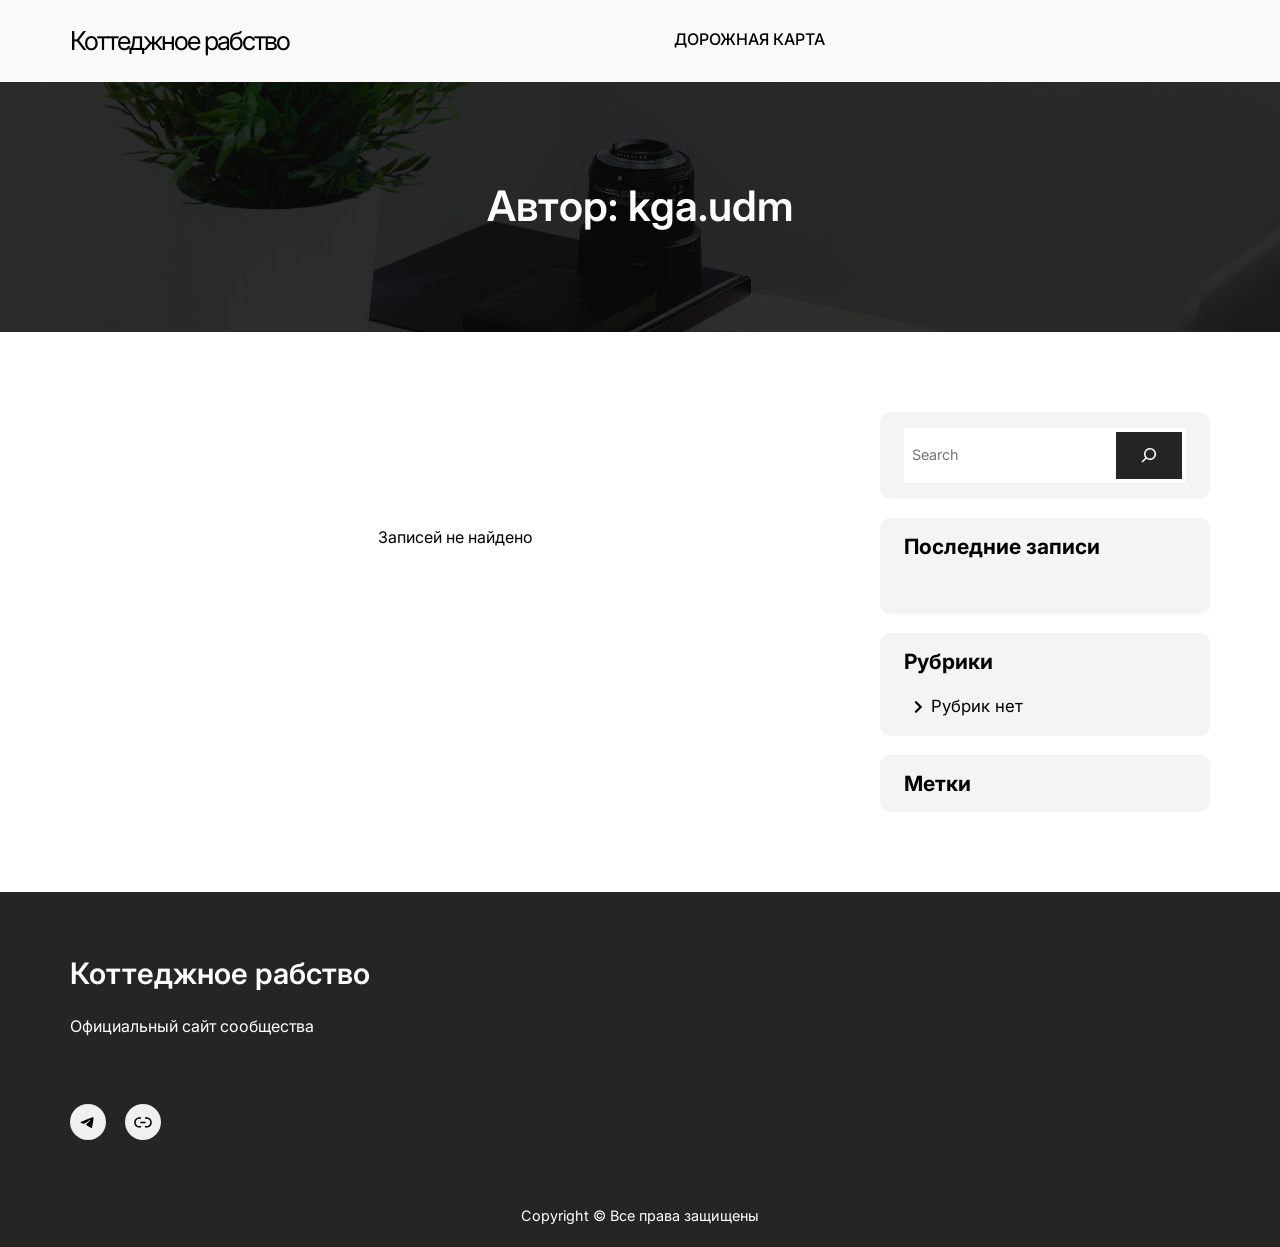
<file: author/kga-udm/index.html>
<!DOCTYPE html>
<html lang="ru-RU">
<head><meta charset="UTF-8">
	
	<meta name="viewport" content="width=device-width, initial-scale=1">
<meta name="robots" content="max-image-preview:large">
<title>kga.udm — Коттеджное рабство</title>



<style id="wp-img-auto-sizes-contain-inline-css">
img:is([sizes=auto i],[sizes^="auto," i]){contain-intrinsic-size:3000px 1500px}
/*# sourceURL=wp-img-auto-sizes-contain-inline-css */
</style>
<style id="wp-block-site-title-inline-css">
.wp-block-site-title{box-sizing:border-box}.wp-block-site-title :where(a){color:inherit;font-family:inherit;font-size:inherit;font-style:inherit;font-weight:inherit;letter-spacing:inherit;line-height:inherit;text-decoration:inherit}
/*# sourceURL=/wp-includes/blocks/site-title/style.min.css */
</style>
<style id="wp-block-page-list-inline-css">
.wp-block-navigation .wp-block-page-list{align-items:var(--navigation-layout-align,initial);background-color:inherit;display:flex;flex-direction:var(--navigation-layout-direction,initial);flex-wrap:var(--navigation-layout-wrap,wrap);justify-content:var(--navigation-layout-justify,initial)}.wp-block-navigation .wp-block-navigation-item{background-color:inherit}.wp-block-page-list{box-sizing:border-box}
/*# sourceURL=/wp-includes/blocks/page-list/style.min.css */
</style>
<link rel="stylesheet" id="wp-block-navigation-css" href="/wp-includes/blocks/navigation/style.min.css?ver=7.1.3" media="all">
<style id="wp-block-buttons-inline-css">
.wp-block-buttons{box-sizing:border-box}.wp-block-buttons.is-vertical{flex-direction:column}.wp-block-buttons.is-vertical>.wp-block-button:last-child{margin-bottom:0}.wp-block-buttons>.wp-block-button{display:inline-block;margin:0}.wp-block-buttons.is-content-justification-left{justify-content:flex-start}.wp-block-buttons.is-content-justification-left.is-vertical{align-items:flex-start}.wp-block-buttons.is-content-justification-center{justify-content:center}.wp-block-buttons.is-content-justification-center.is-vertical{align-items:center}.wp-block-buttons.is-content-justification-right{justify-content:flex-end}.wp-block-buttons.is-content-justification-right.is-vertical{align-items:flex-end}.wp-block-buttons.is-content-justification-space-between{justify-content:space-between}.wp-block-buttons.aligncenter{text-align:center}.wp-block-buttons:not(.is-content-justification-space-between,.is-content-justification-right,.is-content-justification-left,.is-content-justification-center) .wp-block-button.aligncenter{margin-left:auto;margin-right:auto;width:100%}.wp-block-buttons[style*=text-decoration] .wp-block-button,.wp-block-buttons[style*=text-decoration] .wp-block-button__link{text-decoration:inherit}.wp-block-buttons.has-custom-font-size .wp-block-button__link{font-size:inherit}.wp-block-buttons .wp-block-button__link{width:100%}.wp-block-button.aligncenter{text-align:center}
/*# sourceURL=/wp-includes/blocks/buttons/style.min.css */
</style>
<style id="wp-block-group-inline-css">
.wp-block-group{box-sizing:border-box}:where(.wp-block-group.wp-block-group-is-layout-constrained){position:relative}
/*# sourceURL=/wp-includes/blocks/group/style.min.css */
</style>
<style id="wp-block-query-title-inline-css">
.wp-block-query-title{box-sizing:border-box}
/*# sourceURL=/wp-includes/blocks/query-title/style.min.css */
</style>
<link rel="stylesheet" id="wp-block-cover-css" href="/wp-includes/blocks/cover/style.min.css?ver=7.1.3" media="all">
<style id="wp-block-spacer-inline-css">
.wp-block-spacer{clear:both}
/*# sourceURL=/wp-includes/blocks/spacer/style.min.css */
</style>
<style id="wp-block-paragraph-inline-css">
.is-small-text{font-size:.875em}.is-regular-text{font-size:1em}.is-large-text{font-size:2.25em}.is-larger-text{font-size:3em}.has-drop-cap:not(:focus):first-letter{float:left;font-size:8.4em;font-style:normal;font-weight:100;line-height:.68;margin:.05em .1em 0 0;text-transform:uppercase}body.rtl .has-drop-cap:not(:focus):first-letter{float:none;margin-left:.1em}p.has-drop-cap.has-background{overflow:hidden}:root :where(p.has-background){padding:1.25em 2.375em}:where(p.has-text-color:not(.has-link-color)) a{color:inherit}p.has-text-align-left[style*="writing-mode:vertical-lr"],p.has-text-align-right[style*="writing-mode:vertical-rl"]{rotate:180deg}
/*# sourceURL=/wp-includes/blocks/paragraph/style.min.css */
</style>
<style id="wp-block-search-inline-css">
.wp-block-search__button{margin-left:10px;word-break:normal}.wp-block-search__button.has-icon{line-height:0}.wp-block-search__button svg{fill:currentColor;height:1.25em;min-height:24px;min-width:24px;vertical-align:text-bottom;width:1.25em}:where(.wp-block-search__button){border:1px solid #ccc;padding:6px 10px}.wp-block-search__inside-wrapper{display:flex;flex:auto;flex-wrap:nowrap;max-width:100%}.wp-block-search__label{width:100%}.wp-block-search.wp-block-search__button-only .wp-block-search__button{box-sizing:border-box;display:flex;flex-shrink:0;justify-content:center;margin-left:0;max-width:100%}.wp-block-search.wp-block-search__button-only .wp-block-search__inside-wrapper{min-width:0!important;transition-property:width}.wp-block-search.wp-block-search__button-only .wp-block-search__input{flex-basis:100%;transition-duration:.3s}.wp-block-search.wp-block-search__button-only.wp-block-search__searchfield-hidden,.wp-block-search.wp-block-search__button-only.wp-block-search__searchfield-hidden .wp-block-search__inside-wrapper{overflow:hidden}.wp-block-search.wp-block-search__button-only.wp-block-search__searchfield-hidden .wp-block-search__input{border-left-width:0!important;border-right-width:0!important;flex-basis:0;flex-grow:0;margin:0;min-width:0!important;padding-left:0!important;padding-right:0!important;width:0!important}:where(.wp-block-search__input){-webkit-appearance:initial;-moz-appearance:initial;appearance:none;border:1px solid #949494;flex-grow:1;font-family:inherit;font-size:inherit;font-style:inherit;font-weight:inherit;letter-spacing:inherit;line-height:inherit;margin-left:0;margin-right:0;min-width:3rem;padding:8px;text-decoration:unset!important;text-transform:inherit}:where(.wp-block-search__button-inside .wp-block-search__inside-wrapper){background-color:#fff;border:1px solid #949494;box-sizing:border-box;padding:4px}:where(.wp-block-search__button-inside .wp-block-search__inside-wrapper) .wp-block-search__input{border:none;border-radius:0;padding:0 4px}:where(.wp-block-search__button-inside .wp-block-search__inside-wrapper) .wp-block-search__input:focus{outline:none}:where(.wp-block-search__button-inside .wp-block-search__inside-wrapper) :where(.wp-block-search__button){padding:4px 8px}.wp-block-search.aligncenter .wp-block-search__inside-wrapper{margin:auto}.wp-block[data-align=right] .wp-block-search.wp-block-search__button-only .wp-block-search__inside-wrapper{float:right}
/*# sourceURL=/wp-includes/blocks/search/style.min.css */
</style>
<style id="wp-block-heading-inline-css">
h1:where(.wp-block-heading).has-background,h2:where(.wp-block-heading).has-background,h3:where(.wp-block-heading).has-background,h4:where(.wp-block-heading).has-background,h5:where(.wp-block-heading).has-background,h6:where(.wp-block-heading).has-background{padding:1.25em 2.375em}h1.has-text-align-left[style*=writing-mode]:where([style*=vertical-lr]),h1.has-text-align-right[style*=writing-mode]:where([style*=vertical-rl]),h2.has-text-align-left[style*=writing-mode]:where([style*=vertical-lr]),h2.has-text-align-right[style*=writing-mode]:where([style*=vertical-rl]),h3.has-text-align-left[style*=writing-mode]:where([style*=vertical-lr]),h3.has-text-align-right[style*=writing-mode]:where([style*=vertical-rl]),h4.has-text-align-left[style*=writing-mode]:where([style*=vertical-lr]),h4.has-text-align-right[style*=writing-mode]:where([style*=vertical-rl]),h5.has-text-align-left[style*=writing-mode]:where([style*=vertical-lr]),h5.has-text-align-right[style*=writing-mode]:where([style*=vertical-rl]),h6.has-text-align-left[style*=writing-mode]:where([style*=vertical-lr]),h6.has-text-align-right[style*=writing-mode]:where([style*=vertical-rl]){rotate:180deg}
/*# sourceURL=/wp-includes/blocks/heading/style.min.css */
</style>
<style id="wp-block-latest-posts-inline-css">
.wp-block-latest-posts{box-sizing:border-box}.wp-block-latest-posts.alignleft{margin-right:2em}.wp-block-latest-posts.alignright{margin-left:2em}.wp-block-latest-posts.wp-block-latest-posts__list{list-style:none}.wp-block-latest-posts.wp-block-latest-posts__list li{clear:both;overflow-wrap:break-word}.wp-block-latest-posts.is-grid:not(.is-layout-grid){display:flex;flex-wrap:wrap}.wp-block-latest-posts.is-grid:not(.is-layout-grid) li{margin:0 1.25em 1.25em 0;width:100%}@media (min-width:600px){.wp-block-latest-posts.columns-2:not(.is-layout-grid) li{width:calc(50% - .625em)}.wp-block-latest-posts.columns-2:not(.is-layout-grid) li:nth-child(2n){margin-right:0}.wp-block-latest-posts.columns-3:not(.is-layout-grid) li{width:calc(33.33333% - .83333em)}.wp-block-latest-posts.columns-3:not(.is-layout-grid) li:nth-child(3n){margin-right:0}.wp-block-latest-posts.columns-4:not(.is-layout-grid) li{width:calc(25% - .9375em)}.wp-block-latest-posts.columns-4:not(.is-layout-grid) li:nth-child(4n){margin-right:0}.wp-block-latest-posts.columns-5:not(.is-layout-grid) li{width:calc(20% - 1em)}.wp-block-latest-posts.columns-5:not(.is-layout-grid) li:nth-child(5n){margin-right:0}.wp-block-latest-posts.columns-6:not(.is-layout-grid) li{width:calc(16.66667% - 1.04167em)}.wp-block-latest-posts.columns-6:not(.is-layout-grid) li:nth-child(6n){margin-right:0}}@media (max-width:600px){.wp-block-latest-posts-is-layout-grid[class*=columns-]:not(.has-native-responsive-grid){grid-template-columns:1fr}}:root :where(.wp-block-latest-posts.is-grid){padding:0}:root :where(.wp-block-latest-posts.wp-block-latest-posts__list){padding-left:0}.wp-block-latest-posts__post-author,.wp-block-latest-posts__post-date{display:block;font-size:.8125em}.wp-block-latest-posts__post-excerpt,.wp-block-latest-posts__post-full-content{margin-bottom:1em;margin-top:.5em}.wp-block-latest-posts__featured-image a{display:inline-block}.wp-block-latest-posts__featured-image img{height:auto;max-width:100%;width:auto}.wp-block-latest-posts__featured-image.alignleft{float:left;margin-right:1em}.wp-block-latest-posts__featured-image.alignright{float:right;margin-left:1em}.wp-block-latest-posts__featured-image.aligncenter{margin-bottom:1em;text-align:center}
/*# sourceURL=/wp-includes/blocks/latest-posts/style.min.css */
</style>
<style id="wp-block-categories-inline-css">
.wp-block-categories{box-sizing:border-box}.wp-block-categories.alignleft{margin-right:2em}.wp-block-categories.alignright{margin-left:2em}.wp-block-categories.wp-block-categories-dropdown.aligncenter{text-align:center}.wp-block-categories .wp-block-categories__label:not(.screen-reader-text){display:block;width:100%}
/*# sourceURL=/wp-includes/blocks/categories/style.min.css */
</style>
<style id="wp-block-columns-inline-css">
.wp-block-columns{box-sizing:border-box;display:flex;flex-wrap:wrap!important}@media (min-width:782px){.wp-block-columns{flex-wrap:nowrap!important}}.wp-block-columns{align-items:normal!important}.wp-block-columns.are-vertically-aligned-top{align-items:flex-start}.wp-block-columns.are-vertically-aligned-center{align-items:center}.wp-block-columns.are-vertically-aligned-bottom{align-items:flex-end}@media (max-width:781px){.wp-block-columns:not(.is-not-stacked-on-mobile)>.wp-block-column{flex-basis:100%!important}}@media (min-width:782px){.wp-block-columns:not(.is-not-stacked-on-mobile)>.wp-block-column{flex-basis:0;flex-grow:1}.wp-block-columns:not(.is-not-stacked-on-mobile)>.wp-block-column[style*=flex-basis]{flex-grow:0}}.wp-block-columns.is-not-stacked-on-mobile{flex-wrap:nowrap!important}.wp-block-columns.is-not-stacked-on-mobile>.wp-block-column{flex-basis:0;flex-grow:1}.wp-block-columns.is-not-stacked-on-mobile>.wp-block-column[style*=flex-basis]{flex-grow:0}:where(.wp-block-columns){margin-bottom:1.75em}:where(.wp-block-columns.has-background){padding:1.25em 2.375em}.wp-block-column{flex-grow:1;min-width:0;overflow-wrap:break-word;word-break:break-word}.wp-block-column.is-vertically-aligned-top{align-self:flex-start}.wp-block-column.is-vertically-aligned-center{align-self:center}.wp-block-column.is-vertically-aligned-bottom{align-self:flex-end}.wp-block-column.is-vertically-aligned-stretch{align-self:stretch}.wp-block-column.is-vertically-aligned-bottom,.wp-block-column.is-vertically-aligned-center,.wp-block-column.is-vertically-aligned-top{width:100%}
/*# sourceURL=/wp-includes/blocks/columns/style.min.css */
</style>
<style id="wp-block-social-links-inline-css">
.wp-block-social-links{background:none;box-sizing:border-box;margin-left:0;padding-left:0;padding-right:0;text-indent:0}.wp-block-social-links .wp-social-link a,.wp-block-social-links .wp-social-link a:hover{border-bottom:0;box-shadow:none;text-decoration:none}.wp-block-social-links .wp-social-link svg{height:1em;width:1em}.wp-block-social-links .wp-social-link span:not(.screen-reader-text){font-size:.65em;margin-left:.5em;margin-right:.5em}.wp-block-social-links.has-small-icon-size{font-size:16px}.wp-block-social-links,.wp-block-social-links.has-normal-icon-size{font-size:24px}.wp-block-social-links.has-large-icon-size{font-size:36px}.wp-block-social-links.has-huge-icon-size{font-size:48px}.wp-block-social-links.aligncenter{display:flex;justify-content:center}.wp-block-social-links.alignright{justify-content:flex-end}.wp-block-social-link{border-radius:9999px;display:block}@media not (prefers-reduced-motion){.wp-block-social-link{transition:transform .1s ease}}.wp-block-social-link{height:auto}.wp-block-social-link a{align-items:center;display:flex;line-height:0}.wp-block-social-link:hover{transform:scale(1.1)}.wp-block-social-links .wp-block-social-link.wp-social-link{display:inline-block;margin:0;padding:0}.wp-block-social-links .wp-block-social-link.wp-social-link .wp-block-social-link-anchor,.wp-block-social-links .wp-block-social-link.wp-social-link .wp-block-social-link-anchor svg,.wp-block-social-links .wp-block-social-link.wp-social-link .wp-block-social-link-anchor:active,.wp-block-social-links .wp-block-social-link.wp-social-link .wp-block-social-link-anchor:hover,.wp-block-social-links .wp-block-social-link.wp-social-link .wp-block-social-link-anchor:visited{fill:currentColor;color:currentColor}:where(.wp-block-social-links:not(.is-style-logos-only)) .wp-social-link{background-color:#f0f0f0;color:#444}:where(.wp-block-social-links:not(.is-style-logos-only)) .wp-social-link-amazon{background-color:#f90;color:#fff}:where(.wp-block-social-links:not(.is-style-logos-only)) .wp-social-link-bandcamp{background-color:#1ea0c3;color:#fff}:where(.wp-block-social-links:not(.is-style-logos-only)) .wp-social-link-behance{background-color:#0757fe;color:#fff}:where(.wp-block-social-links:not(.is-style-logos-only)) .wp-social-link-bluesky{background-color:#0a7aff;color:#fff}:where(.wp-block-social-links:not(.is-style-logos-only)) .wp-social-link-codepen{background-color:#1e1f26;color:#fff}:where(.wp-block-social-links:not(.is-style-logos-only)) .wp-social-link-deviantart{background-color:#02e49b;color:#fff}:where(.wp-block-social-links:not(.is-style-logos-only)) .wp-social-link-discord{background-color:#5865f2;color:#fff}:where(.wp-block-social-links:not(.is-style-logos-only)) .wp-social-link-dribbble{background-color:#e94c89;color:#fff}:where(.wp-block-social-links:not(.is-style-logos-only)) .wp-social-link-dropbox{background-color:#4280ff;color:#fff}:where(.wp-block-social-links:not(.is-style-logos-only)) .wp-social-link-etsy{background-color:#f45800;color:#fff}:where(.wp-block-social-links:not(.is-style-logos-only)) .wp-social-link-facebook{background-color:#0866ff;color:#fff}:where(.wp-block-social-links:not(.is-style-logos-only)) .wp-social-link-fivehundredpx{background-color:#000;color:#fff}:where(.wp-block-social-links:not(.is-style-logos-only)) .wp-social-link-flickr{background-color:#0461dd;color:#fff}:where(.wp-block-social-links:not(.is-style-logos-only)) .wp-social-link-foursquare{background-color:#e65678;color:#fff}:where(.wp-block-social-links:not(.is-style-logos-only)) .wp-social-link-github{background-color:#24292d;color:#fff}:where(.wp-block-social-links:not(.is-style-logos-only)) .wp-social-link-goodreads{background-color:#eceadd;color:#382110}:where(.wp-block-social-links:not(.is-style-logos-only)) .wp-social-link-google{background-color:#ea4434;color:#fff}:where(.wp-block-social-links:not(.is-style-logos-only)) .wp-social-link-gravatar{background-color:#1d4fc4;color:#fff}:where(.wp-block-social-links:not(.is-style-logos-only)) .wp-social-link-instagram{background-color:#f00075;color:#fff}:where(.wp-block-social-links:not(.is-style-logos-only)) .wp-social-link-lastfm{background-color:#e21b24;color:#fff}:where(.wp-block-social-links:not(.is-style-logos-only)) .wp-social-link-linkedin{background-color:#0d66c2;color:#fff}:where(.wp-block-social-links:not(.is-style-logos-only)) .wp-social-link-mastodon{background-color:#3288d4;color:#fff}:where(.wp-block-social-links:not(.is-style-logos-only)) .wp-social-link-medium{background-color:#000;color:#fff}:where(.wp-block-social-links:not(.is-style-logos-only)) .wp-social-link-meetup{background-color:#f6405f;color:#fff}:where(.wp-block-social-links:not(.is-style-logos-only)) .wp-social-link-patreon{background-color:#000;color:#fff}:where(.wp-block-social-links:not(.is-style-logos-only)) .wp-social-link-pinterest{background-color:#e60122;color:#fff}:where(.wp-block-social-links:not(.is-style-logos-only)) .wp-social-link-pocket{background-color:#ef4155;color:#fff}:where(.wp-block-social-links:not(.is-style-logos-only)) .wp-social-link-reddit{background-color:#ff4500;color:#fff}:where(.wp-block-social-links:not(.is-style-logos-only)) .wp-social-link-skype{background-color:#0478d7;color:#fff}:where(.wp-block-social-links:not(.is-style-logos-only)) .wp-social-link-snapchat{stroke:#000;background-color:#fefc00;color:#fff}:where(.wp-block-social-links:not(.is-style-logos-only)) .wp-social-link-soundcloud{background-color:#ff5600;color:#fff}:where(.wp-block-social-links:not(.is-style-logos-only)) .wp-social-link-spotify{background-color:#1bd760;color:#fff}:where(.wp-block-social-links:not(.is-style-logos-only)) .wp-social-link-telegram{background-color:#2aabee;color:#fff}:where(.wp-block-social-links:not(.is-style-logos-only)) .wp-social-link-threads{background-color:#000;color:#fff}:where(.wp-block-social-links:not(.is-style-logos-only)) .wp-social-link-tiktok{background-color:#000;color:#fff}:where(.wp-block-social-links:not(.is-style-logos-only)) .wp-social-link-tumblr{background-color:#011835;color:#fff}:where(.wp-block-social-links:not(.is-style-logos-only)) .wp-social-link-twitch{background-color:#6440a4;color:#fff}:where(.wp-block-social-links:not(.is-style-logos-only)) .wp-social-link-twitter{background-color:#1da1f2;color:#fff}:where(.wp-block-social-links:not(.is-style-logos-only)) .wp-social-link-vimeo{background-color:#1eb7ea;color:#fff}:where(.wp-block-social-links:not(.is-style-logos-only)) .wp-social-link-vk{background-color:#4680c2;color:#fff}:where(.wp-block-social-links:not(.is-style-logos-only)) .wp-social-link-wordpress{background-color:#3499cd;color:#fff}:where(.wp-block-social-links:not(.is-style-logos-only)) .wp-social-link-whatsapp{background-color:#25d366;color:#fff}:where(.wp-block-social-links:not(.is-style-logos-only)) .wp-social-link-x{background-color:#000;color:#fff}:where(.wp-block-social-links:not(.is-style-logos-only)) .wp-social-link-yelp{background-color:#d32422;color:#fff}:where(.wp-block-social-links:not(.is-style-logos-only)) .wp-social-link-youtube{background-color:red;color:#fff}:where(.wp-block-social-links.is-style-logos-only) .wp-social-link{background:none}:where(.wp-block-social-links.is-style-logos-only) .wp-social-link svg{height:1.25em;width:1.25em}:where(.wp-block-social-links.is-style-logos-only) .wp-social-link-amazon{color:#f90}:where(.wp-block-social-links.is-style-logos-only) .wp-social-link-bandcamp{color:#1ea0c3}:where(.wp-block-social-links.is-style-logos-only) .wp-social-link-behance{color:#0757fe}:where(.wp-block-social-links.is-style-logos-only) .wp-social-link-bluesky{color:#0a7aff}:where(.wp-block-social-links.is-style-logos-only) .wp-social-link-codepen{color:#1e1f26}:where(.wp-block-social-links.is-style-logos-only) .wp-social-link-deviantart{color:#02e49b}:where(.wp-block-social-links.is-style-logos-only) .wp-social-link-discord{color:#5865f2}:where(.wp-block-social-links.is-style-logos-only) .wp-social-link-dribbble{color:#e94c89}:where(.wp-block-social-links.is-style-logos-only) .wp-social-link-dropbox{color:#4280ff}:where(.wp-block-social-links.is-style-logos-only) .wp-social-link-etsy{color:#f45800}:where(.wp-block-social-links.is-style-logos-only) .wp-social-link-facebook{color:#0866ff}:where(.wp-block-social-links.is-style-logos-only) .wp-social-link-fivehundredpx{color:#000}:where(.wp-block-social-links.is-style-logos-only) .wp-social-link-flickr{color:#0461dd}:where(.wp-block-social-links.is-style-logos-only) .wp-social-link-foursquare{color:#e65678}:where(.wp-block-social-links.is-style-logos-only) .wp-social-link-github{color:#24292d}:where(.wp-block-social-links.is-style-logos-only) .wp-social-link-goodreads{color:#382110}:where(.wp-block-social-links.is-style-logos-only) .wp-social-link-google{color:#ea4434}:where(.wp-block-social-links.is-style-logos-only) .wp-social-link-gravatar{color:#1d4fc4}:where(.wp-block-social-links.is-style-logos-only) .wp-social-link-instagram{color:#f00075}:where(.wp-block-social-links.is-style-logos-only) .wp-social-link-lastfm{color:#e21b24}:where(.wp-block-social-links.is-style-logos-only) .wp-social-link-linkedin{color:#0d66c2}:where(.wp-block-social-links.is-style-logos-only) .wp-social-link-mastodon{color:#3288d4}:where(.wp-block-social-links.is-style-logos-only) .wp-social-link-medium{color:#000}:where(.wp-block-social-links.is-style-logos-only) .wp-social-link-meetup{color:#f6405f}:where(.wp-block-social-links.is-style-logos-only) .wp-social-link-patreon{color:#000}:where(.wp-block-social-links.is-style-logos-only) .wp-social-link-pinterest{color:#e60122}:where(.wp-block-social-links.is-style-logos-only) .wp-social-link-pocket{color:#ef4155}:where(.wp-block-social-links.is-style-logos-only) .wp-social-link-reddit{color:#ff4500}:where(.wp-block-social-links.is-style-logos-only) .wp-social-link-skype{color:#0478d7}:where(.wp-block-social-links.is-style-logos-only) .wp-social-link-snapchat{stroke:#000;color:#fff}:where(.wp-block-social-links.is-style-logos-only) .wp-social-link-soundcloud{color:#ff5600}:where(.wp-block-social-links.is-style-logos-only) .wp-social-link-spotify{color:#1bd760}:where(.wp-block-social-links.is-style-logos-only) .wp-social-link-telegram{color:#2aabee}:where(.wp-block-social-links.is-style-logos-only) .wp-social-link-threads{color:#000}:where(.wp-block-social-links.is-style-logos-only) .wp-social-link-tiktok{color:#000}:where(.wp-block-social-links.is-style-logos-only) .wp-social-link-tumblr{color:#011835}:where(.wp-block-social-links.is-style-logos-only) .wp-social-link-twitch{color:#6440a4}:where(.wp-block-social-links.is-style-logos-only) .wp-social-link-twitter{color:#1da1f2}:where(.wp-block-social-links.is-style-logos-only) .wp-social-link-vimeo{color:#1eb7ea}:where(.wp-block-social-links.is-style-logos-only) .wp-social-link-vk{color:#4680c2}:where(.wp-block-social-links.is-style-logos-only) .wp-social-link-whatsapp{color:#25d366}:where(.wp-block-social-links.is-style-logos-only) .wp-social-link-wordpress{color:#3499cd}:where(.wp-block-social-links.is-style-logos-only) .wp-social-link-x{color:#000}:where(.wp-block-social-links.is-style-logos-only) .wp-social-link-yelp{color:#d32422}:where(.wp-block-social-links.is-style-logos-only) .wp-social-link-youtube{color:red}.wp-block-social-links.is-style-pill-shape .wp-social-link{width:auto}:root :where(.wp-block-social-links .wp-social-link a){padding:.25em}:root :where(.wp-block-social-links.is-style-logos-only .wp-social-link a){padding:0}:root :where(.wp-block-social-links.is-style-pill-shape .wp-social-link a){padding-left:.6666666667em;padding-right:.6666666667em}.wp-block-social-links:not(.has-icon-color):not(.has-icon-background-color) .wp-social-link-snapchat .wp-block-social-link-label{color:#000}
/*# sourceURL=/wp-includes/blocks/social-links/style.min.css */
</style>
<style id="wp-emoji-styles-inline-css">

	img.wp-smiley, img.emoji {
		display: inline !important;
		border: none !important;
		box-shadow: none !important;
		height: 1em !important;
		width: 1em !important;
		margin: 0 0.07em !important;
		vertical-align: -0.1em !important;
		background: none !important;
		padding: 0 !important;
	}
/*# sourceURL=wp-emoji-styles-inline-css */
</style>
<style id="wp-block-library-inline-css">
:root{--wp-block-synced-color:#7a00df;--wp-block-synced-color--rgb:122,0,223;--wp-bound-block-color:var(--wp-block-synced-color);--wp-editor-canvas-background:#ddd;--wp-admin-theme-color:#007cba;--wp-admin-theme-color--rgb:0,124,186;--wp-admin-theme-color-darker-10:#006ba1;--wp-admin-theme-color-darker-10--rgb:0,107,160.5;--wp-admin-theme-color-darker-20:#005a87;--wp-admin-theme-color-darker-20--rgb:0,90,135;--wp-admin-border-width-focus:2px}@media (min-resolution:192dpi){:root{--wp-admin-border-width-focus:1.5px}}.wp-element-button{cursor:pointer}:root .has-very-light-gray-background-color{background-color:#eee}:root .has-very-dark-gray-background-color{background-color:#313131}:root .has-very-light-gray-color{color:#eee}:root .has-very-dark-gray-color{color:#313131}:root .has-vivid-green-cyan-to-vivid-cyan-blue-gradient-background{background:linear-gradient(135deg,#00d084,#0693e3)}:root .has-purple-crush-gradient-background{background:linear-gradient(135deg,#34e2e4,#4721fb 50%,#ab1dfe)}:root .has-hazy-dawn-gradient-background{background:linear-gradient(135deg,#faaca8,#dad0ec)}:root .has-subdued-olive-gradient-background{background:linear-gradient(135deg,#fafae1,#67a671)}:root .has-atomic-cream-gradient-background{background:linear-gradient(135deg,#fdd79a,#004a59)}:root .has-nightshade-gradient-background{background:linear-gradient(135deg,#330968,#31cdcf)}:root .has-midnight-gradient-background{background:linear-gradient(135deg,#020381,#2874fc)}:root{--wp--preset--font-size--normal:16px;--wp--preset--font-size--huge:42px}.has-regular-font-size{font-size:1em}.has-larger-font-size{font-size:2.625em}.has-normal-font-size{font-size:var(--wp--preset--font-size--normal)}.has-huge-font-size{font-size:var(--wp--preset--font-size--huge)}:root .has-text-align-center{text-align:center}:root .has-text-align-left{text-align:left}:root .has-text-align-right{text-align:right}.has-fit-text{white-space:nowrap!important}#end-resizable-editor-section{display:none}.aligncenter{clear:both}.items-justified-left{justify-content:flex-start}.items-justified-center{justify-content:center}.items-justified-right{justify-content:flex-end}.items-justified-space-between{justify-content:space-between}.screen-reader-text{word-wrap:normal!important;border:0;clip-path:inset(50%);height:1px;margin:-1px;overflow:hidden;padding:0;position:absolute;width:1px;word-break:normal!important}.screen-reader-text:focus{background-color:#ddd;clip-path:none;color:#444;display:block;font-size:1em;height:auto;left:5px;line-height:normal;padding:15px 23px 14px;text-decoration:none;top:5px;width:auto;z-index:100000}html :where(.has-border-color){border-style:solid}html :where([style^=border-color],[style*=";border-color"],[style*="; border-color"]){border-style:solid}html :where([style^=border-top-color],[style*=";border-top-color"],[style*="; border-top-color"]){border-top-style:solid}html :where([style^=border-right-color],[style*=";border-right-color"],[style*="; border-right-color"]){border-right-style:solid}html :where([style^=border-bottom-color],[style*=";border-bottom-color"],[style*="; border-bottom-color"]){border-bottom-style:solid}html :where([style^=border-left-color],[style*=";border-left-color"],[style*="; border-left-color"]){border-left-style:solid}html :where([style^=border-width],[style*=";border-width"],[style*="; border-width"]){border-style:solid}html :where([style^=border-top-width],[style*=";border-top-width"],[style*="; border-top-width"]){border-top-style:solid}html :where([style^=border-right-width],[style*=";border-right-width"],[style*="; border-right-width"]){border-right-style:solid}html :where([style^=border-bottom-width],[style*=";border-bottom-width"],[style*="; border-bottom-width"]){border-bottom-style:solid}html :where([style^=border-left-width],[style*=";border-left-width"],[style*="; border-left-width"]){border-left-style:solid}html :where(img[class*=wp-image-]){height:auto;max-width:100%}:where(figure){margin:0 0 1em}html :where(.is-position-sticky){--wp-admin--admin-bar--position-offset:var(--wp-admin--admin-bar--height,0px)}@media screen and (max-width:600px){html :where(.is-position-sticky){--wp-admin--admin-bar--position-offset:0px}}
/*# sourceURL=/wp-includes/css/dist/block-library/common.min.css */
</style>
<link rel="stylesheet" id="grove-app-business-style-css" href="/wp-content/themes/grove-app-business/style.css?ver=1.1" media="all">
<link rel="stylesheet" id="grove-app-style-css" href="/wp-content/themes/grove-app/style.css?ver=1.1" media="all">
<link rel="stylesheet" id="fontawesome-css" href="/wp-content/themes/grove-app/assets/font-awesome/css/all.css?ver=5.15.3" media="all">
<link rel="stylesheet" id="animatecss-css" href="/wp-content/themes/grove-app/assets/css/animate.css?ver=7.1.3" media="all">
<style id="global-styles-inline-css">
:root{--wp--preset--aspect-ratio--square: 1;--wp--preset--aspect-ratio--4-3: 4/3;--wp--preset--aspect-ratio--3-4: 3/4;--wp--preset--aspect-ratio--3-2: 3/2;--wp--preset--aspect-ratio--2-3: 2/3;--wp--preset--aspect-ratio--16-9: 16/9;--wp--preset--aspect-ratio--9-16: 9/16;--wp--preset--color--black: #000;--wp--preset--color--cyan-bluish-gray: #abb8c3;--wp--preset--color--white: #fff;--wp--preset--color--pale-pink: #f78da7;--wp--preset--color--vivid-red: #cf2e2e;--wp--preset--color--luminous-vivid-orange: #ff6900;--wp--preset--color--luminous-vivid-amber: #fcb900;--wp--preset--color--light-green-cyan: #7bdcb5;--wp--preset--color--vivid-green-cyan: #00d084;--wp--preset--color--pale-cyan-blue: #8ed1fc;--wp--preset--color--vivid-cyan-blue: #0693e3;--wp--preset--color--vivid-purple: #9b51e0;--wp--preset--color--primary: #272524;--wp--preset--color--secondary: #459FDA;--wp--preset--color--tertiary: #091632;--wp--preset--color--secondary-bg: #F6F6F7;--wp--preset--color--base: #0C0C0C;--wp--preset--color--contrast: #F4F4F4;--wp--preset--color--button-hover-color: #353535;--wp--preset--gradient--vivid-cyan-blue-to-vivid-purple: linear-gradient(135deg,rgb(6,147,227) 0%,rgb(155,81,224) 100%);--wp--preset--gradient--light-green-cyan-to-vivid-green-cyan: linear-gradient(135deg,rgb(122,220,180) 0%,rgb(0,208,130) 100%);--wp--preset--gradient--luminous-vivid-amber-to-luminous-vivid-orange: linear-gradient(135deg,rgb(252,185,0) 0%,rgb(255,105,0) 100%);--wp--preset--gradient--luminous-vivid-orange-to-vivid-red: linear-gradient(135deg,rgb(255,105,0) 0%,rgb(207,46,46) 100%);--wp--preset--gradient--very-light-gray-to-cyan-bluish-gray: linear-gradient(135deg,rgb(238,238,238) 0%,rgb(169,184,195) 100%);--wp--preset--gradient--cool-to-warm-spectrum: linear-gradient(135deg,rgb(74,234,220) 0%,rgb(151,120,209) 20%,rgb(207,42,186) 40%,rgb(238,44,130) 60%,rgb(251,105,98) 80%,rgb(254,248,76) 100%);--wp--preset--gradient--blush-light-purple: linear-gradient(135deg,rgb(255,206,236) 0%,rgb(152,150,240) 100%);--wp--preset--gradient--blush-bordeaux: linear-gradient(135deg,rgb(254,205,165) 0%,rgb(254,45,45) 50%,rgb(107,0,62) 100%);--wp--preset--gradient--luminous-dusk: linear-gradient(135deg,rgb(255,203,112) 0%,rgb(199,81,192) 50%,rgb(65,88,208) 100%);--wp--preset--gradient--pale-ocean: linear-gradient(135deg,rgb(255,245,203) 0%,rgb(182,227,212) 50%,rgb(51,167,181) 100%);--wp--preset--gradient--electric-grass: linear-gradient(135deg,rgb(202,248,128) 0%,rgb(113,206,126) 100%);--wp--preset--gradient--midnight: linear-gradient(135deg,rgb(2,3,129) 0%,rgb(40,116,252) 100%);--wp--preset--gradient--gradient-1: linear-gradient(to bottom, #cfcabe 0%, #F9F9F9 100%);--wp--preset--font-size--small: clamp(0.6rem, 0.6rem + ((1vw - 0.2rem) * 0.585), 0.9rem);--wp--preset--font-size--medium: 1.05rem;--wp--preset--font-size--large: clamp(1.39rem, 1.39rem + ((1vw - 0.2rem) * 0.898), 1.85rem);--wp--preset--font-size--x-large: clamp(1.563rem, 1.563rem + ((1vw - 0.2rem) * 2.072), 2.625rem);--wp--preset--font-size--sml-medium: clamp(0.8rem, 0.8rem + ((1vw - 0.2rem) * 0.39), 1rem);--wp--preset--font-size--mdm-large: clamp(1.188rem, 1.188rem + ((1vw - 0.2rem) * 0.244), 1.313rem);--wp--preset--font-size--xx-large: clamp(1.8rem, 1.8rem + ((1vw - 0.2rem) * 2.829), 3.25rem);--wp--preset--font-family--body: Inter, serif;--wp--preset--spacing--20: min(1.5rem, 2vw);--wp--preset--spacing--30: min(2.5rem, 3vw);--wp--preset--spacing--40: min(4rem, 5vw);--wp--preset--spacing--50: min(6.5rem, 8vw);--wp--preset--spacing--60: min(10.5rem, 13vw);--wp--preset--spacing--70: 3.38rem;--wp--preset--spacing--80: 5.06rem;--wp--preset--spacing--10: 1rem;--wp--preset--shadow--natural: 6px 6px 9px rgba(0, 0, 0, 0.2);--wp--preset--shadow--deep: 12px 12px 50px rgba(0, 0, 0, 0.4);--wp--preset--shadow--sharp: 6px 6px 0px rgba(0, 0, 0, 0.2);--wp--preset--shadow--outlined: 6px 6px 0px -3px rgb(255, 255, 255), 6px 6px rgb(0, 0, 0);--wp--preset--shadow--crisp: 6px 6px 0px rgb(0, 0, 0);}.wp-block-button{--wp--preset--dimension--25: 25%;--wp--preset--dimension--50: 50%;--wp--preset--dimension--75: 75%;--wp--preset--dimension--100: 100%;}:root { --wp--style--global--content-size: 1140px;--wp--style--global--wide-size: 1140px; }:where(body) { margin: 0; }.wp-site-blocks { padding-top: var(--wp--style--root--padding-top); padding-bottom: var(--wp--style--root--padding-bottom); }.has-global-padding { padding-right: var(--wp--style--root--padding-right); padding-left: var(--wp--style--root--padding-left); }.has-global-padding > .alignfull { margin-right: calc(var(--wp--style--root--padding-right) * -1); margin-left: calc(var(--wp--style--root--padding-left) * -1); }.has-global-padding :where(:not(.alignfull.is-layout-flow) > .has-global-padding:not(.wp-block-block, .alignfull)) { padding-right: 0; padding-left: 0; }.has-global-padding :where(:not(.alignfull.is-layout-flow) > .has-global-padding:not(.wp-block-block, .alignfull)) > .alignfull { margin-left: 0; margin-right: 0; }.wp-site-blocks > .alignleft { float: left; margin-right: 2em; }.wp-site-blocks > .alignright { float: right; margin-left: 2em; }.wp-site-blocks > .aligncenter { justify-content: center; margin-left: auto; margin-right: auto; }:where(.wp-site-blocks) > * { margin-block-start: 1.2rem; margin-block-end: 0; }:where(.wp-site-blocks) > :first-child { margin-block-start: 0; }:where(.wp-site-blocks) > :last-child { margin-block-end: 0; }:root { --wp--style--block-gap: 1.2rem; }:root :where(.is-layout-flow) > :first-child{margin-block-start: 0;}:root :where(.is-layout-flow) > :last-child{margin-block-end: 0;}:root :where(.is-layout-flow) > *{margin-block-start: 1.2rem;margin-block-end: 0;}:root :where(.is-layout-constrained) > :first-child{margin-block-start: 0;}:root :where(.is-layout-constrained) > :last-child{margin-block-end: 0;}:root :where(.is-layout-constrained) > *{margin-block-start: 1.2rem;margin-block-end: 0;}:root :where(.is-layout-flex){gap: 1.2rem;}:root :where(.is-layout-grid){gap: 1.2rem;}.is-layout-flow > .alignleft{float: left;margin-inline-start: 0;margin-inline-end: 2em;}.is-layout-flow > .alignright{float: right;margin-inline-start: 2em;margin-inline-end: 0;}.is-layout-flow > .aligncenter{margin-left: auto !important;margin-right: auto !important;}.is-layout-constrained > .alignleft{float: left;margin-inline-start: 0;margin-inline-end: 2em;}.is-layout-constrained > .alignright{float: right;margin-inline-start: 2em;margin-inline-end: 0;}.is-layout-constrained > .aligncenter{margin-left: auto !important;margin-right: auto !important;}.is-layout-constrained > :where(:not(.alignleft):not(.alignright):not(.alignfull)){max-width: var(--wp--style--global--content-size);margin-left: auto !important;margin-right: auto !important;}.is-layout-constrained > .alignwide{max-width: var(--wp--style--global--wide-size);}body .is-layout-flex{display: flex;}.is-layout-flex{flex-wrap: wrap;align-items: center;}.is-layout-flex > :is(*, div){margin: 0;}body .is-layout-grid{display: grid;}.is-layout-grid > :is(*, div){margin: 0;}body{background-color: var(--wp--preset--color--white);color: var(--wp--preset--color--black);font-family: var(--wp--preset--font-family--body);font-size: var(--wp--preset--font-size--medium);font-style: normal;font-weight: 400;line-height: 1.6;--wp--style--root--padding-top: 0px;--wp--style--root--padding-right: var(--wp--preset--spacing--50);--wp--style--root--padding-bottom: 0px;--wp--style--root--padding-left: var(--wp--preset--spacing--50);}a:where(:not(.wp-element-button)){color: var(--wp--preset--color--black);}:root :where(a:where(:not(.wp-element-button)):hover){text-decoration: none;}h1, h2, h3, h4, h5, h6{color: var(--wp--preset--color--black);font-weight: 600;line-height: 1.2;}h1{font-family: var(--wp--preset--font-family--body);font-size: var(--wp--preset--font-size--xx-large);line-height: 1.15;}h2{font-family: var(--wp--preset--font-family--body);font-size: var(--wp--preset--font-size--x-large);}h3{font-family: var(--wp--preset--font-family--body);font-size: var(--wp--preset--font-size--large);}h4{font-size: var(--wp--preset--font-size--mdm-large);}h5{font-size: var(--wp--preset--font-size--medium);}h6{font-size: var(--wp--preset--font-size--small);}:root :where(.wp-element-button, .wp-block-button__link){background-color: #32373c;border-width: 0;color: #fff;font-family: inherit;font-size: inherit;font-style: inherit;font-weight: inherit;letter-spacing: inherit;line-height: inherit;padding-top: calc(0.667em + 2px);padding-right: calc(1.333em + 2px);padding-bottom: calc(0.667em + 2px);padding-left: calc(1.333em + 2px);text-decoration: none;text-transform: inherit;}:root :where(.wp-element-caption, .wp-block-audio figcaption, .wp-block-embed figcaption, .wp-block-gallery figcaption, .wp-block-image figcaption, .wp-block-table figcaption, .wp-block-video figcaption){color: var(--wp--preset--color--contrast);font-size: 0.8rem;}.has-black-color{color: var(--wp--preset--color--black) !important;}.has-cyan-bluish-gray-color{color: var(--wp--preset--color--cyan-bluish-gray) !important;}.has-white-color{color: var(--wp--preset--color--white) !important;}.has-pale-pink-color{color: var(--wp--preset--color--pale-pink) !important;}.has-vivid-red-color{color: var(--wp--preset--color--vivid-red) !important;}.has-luminous-vivid-orange-color{color: var(--wp--preset--color--luminous-vivid-orange) !important;}.has-luminous-vivid-amber-color{color: var(--wp--preset--color--luminous-vivid-amber) !important;}.has-light-green-cyan-color{color: var(--wp--preset--color--light-green-cyan) !important;}.has-vivid-green-cyan-color{color: var(--wp--preset--color--vivid-green-cyan) !important;}.has-pale-cyan-blue-color{color: var(--wp--preset--color--pale-cyan-blue) !important;}.has-vivid-cyan-blue-color{color: var(--wp--preset--color--vivid-cyan-blue) !important;}.has-vivid-purple-color{color: var(--wp--preset--color--vivid-purple) !important;}.has-primary-color{color: var(--wp--preset--color--primary) !important;}.has-secondary-color{color: var(--wp--preset--color--secondary) !important;}.has-tertiary-color{color: var(--wp--preset--color--tertiary) !important;}.has-secondary-bg-color{color: var(--wp--preset--color--secondary-bg) !important;}.has-base-color{color: var(--wp--preset--color--base) !important;}.has-contrast-color{color: var(--wp--preset--color--contrast) !important;}.has-button-hover-color-color{color: var(--wp--preset--color--button-hover-color) !important;}.has-black-background-color{background-color: var(--wp--preset--color--black) !important;}.has-cyan-bluish-gray-background-color{background-color: var(--wp--preset--color--cyan-bluish-gray) !important;}.has-white-background-color{background-color: var(--wp--preset--color--white) !important;}.has-pale-pink-background-color{background-color: var(--wp--preset--color--pale-pink) !important;}.has-vivid-red-background-color{background-color: var(--wp--preset--color--vivid-red) !important;}.has-luminous-vivid-orange-background-color{background-color: var(--wp--preset--color--luminous-vivid-orange) !important;}.has-luminous-vivid-amber-background-color{background-color: var(--wp--preset--color--luminous-vivid-amber) !important;}.has-light-green-cyan-background-color{background-color: var(--wp--preset--color--light-green-cyan) !important;}.has-vivid-green-cyan-background-color{background-color: var(--wp--preset--color--vivid-green-cyan) !important;}.has-pale-cyan-blue-background-color{background-color: var(--wp--preset--color--pale-cyan-blue) !important;}.has-vivid-cyan-blue-background-color{background-color: var(--wp--preset--color--vivid-cyan-blue) !important;}.has-vivid-purple-background-color{background-color: var(--wp--preset--color--vivid-purple) !important;}.has-primary-background-color{background-color: var(--wp--preset--color--primary) !important;}.has-secondary-background-color{background-color: var(--wp--preset--color--secondary) !important;}.has-tertiary-background-color{background-color: var(--wp--preset--color--tertiary) !important;}.has-secondary-bg-background-color{background-color: var(--wp--preset--color--secondary-bg) !important;}.has-base-background-color{background-color: var(--wp--preset--color--base) !important;}.has-contrast-background-color{background-color: var(--wp--preset--color--contrast) !important;}.has-button-hover-color-background-color{background-color: var(--wp--preset--color--button-hover-color) !important;}.has-black-border-color{border-color: var(--wp--preset--color--black) !important;}.has-cyan-bluish-gray-border-color{border-color: var(--wp--preset--color--cyan-bluish-gray) !important;}.has-white-border-color{border-color: var(--wp--preset--color--white) !important;}.has-pale-pink-border-color{border-color: var(--wp--preset--color--pale-pink) !important;}.has-vivid-red-border-color{border-color: var(--wp--preset--color--vivid-red) !important;}.has-luminous-vivid-orange-border-color{border-color: var(--wp--preset--color--luminous-vivid-orange) !important;}.has-luminous-vivid-amber-border-color{border-color: var(--wp--preset--color--luminous-vivid-amber) !important;}.has-light-green-cyan-border-color{border-color: var(--wp--preset--color--light-green-cyan) !important;}.has-vivid-green-cyan-border-color{border-color: var(--wp--preset--color--vivid-green-cyan) !important;}.has-pale-cyan-blue-border-color{border-color: var(--wp--preset--color--pale-cyan-blue) !important;}.has-vivid-cyan-blue-border-color{border-color: var(--wp--preset--color--vivid-cyan-blue) !important;}.has-vivid-purple-border-color{border-color: var(--wp--preset--color--vivid-purple) !important;}.has-primary-border-color{border-color: var(--wp--preset--color--primary) !important;}.has-secondary-border-color{border-color: var(--wp--preset--color--secondary) !important;}.has-tertiary-border-color{border-color: var(--wp--preset--color--tertiary) !important;}.has-secondary-bg-border-color{border-color: var(--wp--preset--color--secondary-bg) !important;}.has-base-border-color{border-color: var(--wp--preset--color--base) !important;}.has-contrast-border-color{border-color: var(--wp--preset--color--contrast) !important;}.has-button-hover-color-border-color{border-color: var(--wp--preset--color--button-hover-color) !important;}.has-vivid-cyan-blue-to-vivid-purple-gradient-background{background: var(--wp--preset--gradient--vivid-cyan-blue-to-vivid-purple) !important;}.has-light-green-cyan-to-vivid-green-cyan-gradient-background{background: var(--wp--preset--gradient--light-green-cyan-to-vivid-green-cyan) !important;}.has-luminous-vivid-amber-to-luminous-vivid-orange-gradient-background{background: var(--wp--preset--gradient--luminous-vivid-amber-to-luminous-vivid-orange) !important;}.has-luminous-vivid-orange-to-vivid-red-gradient-background{background: var(--wp--preset--gradient--luminous-vivid-orange-to-vivid-red) !important;}.has-very-light-gray-to-cyan-bluish-gray-gradient-background{background: var(--wp--preset--gradient--very-light-gray-to-cyan-bluish-gray) !important;}.has-cool-to-warm-spectrum-gradient-background{background: var(--wp--preset--gradient--cool-to-warm-spectrum) !important;}.has-blush-light-purple-gradient-background{background: var(--wp--preset--gradient--blush-light-purple) !important;}.has-blush-bordeaux-gradient-background{background: var(--wp--preset--gradient--blush-bordeaux) !important;}.has-luminous-dusk-gradient-background{background: var(--wp--preset--gradient--luminous-dusk) !important;}.has-pale-ocean-gradient-background{background: var(--wp--preset--gradient--pale-ocean) !important;}.has-electric-grass-gradient-background{background: var(--wp--preset--gradient--electric-grass) !important;}.has-midnight-gradient-background{background: var(--wp--preset--gradient--midnight) !important;}.has-gradient-1-gradient-background{background: var(--wp--preset--gradient--gradient-1) !important;}.has-small-font-size{font-size: var(--wp--preset--font-size--small) !important;}.has-medium-font-size{font-size: var(--wp--preset--font-size--medium) !important;}.has-large-font-size{font-size: var(--wp--preset--font-size--large) !important;}.has-x-large-font-size{font-size: var(--wp--preset--font-size--x-large) !important;}.has-sml-medium-font-size{font-size: var(--wp--preset--font-size--sml-medium) !important;}.has-mdm-large-font-size{font-size: var(--wp--preset--font-size--mdm-large) !important;}.has-xx-large-font-size{font-size: var(--wp--preset--font-size--xx-large) !important;}.has-body-font-family{font-family: var(--wp--preset--font-family--body) !important;}
:root :where(.wp-block-latest-posts a:where(:not(.wp-element-button))){font-size: var(--wp--preset--font-size--small);}
:root :where(.wp-block-latest-posts a:where(:not(.wp-element-button)):hover){color: var(--wp--preset--color--primary);}
:root :where(p){font-size: var(--wp--preset--font-size--sml-medium);}
:root :where(.wp-block-buttons-is-layout-flow) > :first-child{margin-block-start: 0;}:root :where(.wp-block-buttons-is-layout-flow) > :last-child{margin-block-end: 0;}:root :where(.wp-block-buttons-is-layout-flow) > *{margin-block-start: 0.7rem;margin-block-end: 0;}:root :where(.wp-block-buttons-is-layout-constrained) > :first-child{margin-block-start: 0;}:root :where(.wp-block-buttons-is-layout-constrained) > :last-child{margin-block-end: 0;}:root :where(.wp-block-buttons-is-layout-constrained) > *{margin-block-start: 0.7rem;margin-block-end: 0;}:root :where(.wp-block-buttons-is-layout-flex){gap: 0.7rem;}:root :where(.wp-block-buttons-is-layout-grid){gap: 0.7rem;}
:root :where(.wp-block-categories){padding-right: 0px;padding-left: 0px;}
:root :where(.wp-block-categories a:where(:not(.wp-element-button))){text-decoration: none;}
:root :where(.wp-block-categories a:where(:not(.wp-element-button)):hover){color: var(--wp--preset--color--primary);}
:root :where(.wp-block-navigation){font-weight: 500;}
:root :where(.wp-block-navigation a:where(:not(.wp-element-button))){line-height: 1.2;text-decoration: none;}
:root :where(.wp-block-navigation a:where(:not(.wp-element-button)):hover){text-decoration: none;}
:root :where(.wp-block-query-title){color: var(--wp--preset--color--white);}
:root :where(.wp-block-query-no-results){padding-top: var(--wp--preset--spacing--30);}
:root :where(.wp-block-search){font-size: var(--wp--preset--font-size--small);}:root :where(.wp-block-search .wp-block-search__input){border-radius:.33rem}
:root :where(.wp-block-search .wp-element-button, .wp-block-search .wp-block-button__link){background-color: var(--wp--preset--color--primary);color: var(--wp--preset--color--white);}
:root :where(.wp-block-search .wp-element-button:link, .wp-block-search .wp-block-button__link:link){background-color: var(--wp--preset--color--primary);color: var(--wp--preset--color--white);}
:root :where(.wp-block-site-title){font-size: clamp(0.875rem, 0.875rem + ((1vw - 0.2rem) * 0.634), 1.2rem);font-style: normal;font-weight: 600;}
:root :where(.wp-block-site-title a:where(:not(.wp-element-button))){text-decoration: none;}
:root :where(.wp-block-site-title a:where(:not(.wp-element-button)):hover){text-decoration: none;}
/*# sourceURL=global-styles-inline-css */
</style>
<style id="core-block-supports-inline-css">
.wp-elements-1 a:where(:not(.wp-element-button)){color:#000000;}.wp-elements-2 a:where(:not(.wp-element-button)){color:#000000;}.wp-container-content-9cfa9a5a{flex-grow:1;}.wp-container-core-navigation-is-layout-2cf620a7{gap:var(--wp--preset--spacing--40);justify-content:flex-end;}.wp-container-core-buttons-is-layout-bf881693{justify-content:flex-end;}.wp-container-core-group-is-layout-13b221f0{justify-content:space-between;}.wp-container-core-group-is-layout-21f6f19c > .alignfull{margin-right:calc(var(--wp--preset--spacing--20) * -1);margin-left:calc(var(--wp--preset--spacing--20) * -1);}.wp-container-core-cover-is-layout-76d4c434 > *{margin-block-start:0;margin-block-end:0;}.wp-container-core-cover-is-layout-76d4c434 > * + *{margin-block-start:0;margin-block-end:0;}.wp-container-core-columns-is-layout-552aae13{flex-wrap:nowrap;gap:40px 40px;}.wp-container-core-group-is-layout-7fea5fed > .alignfull{margin-right:calc(22px * -1);margin-left:calc(22px * -1);}.wp-elements-3 a:where(:not(.wp-element-button)){color:var(--wp--preset--color--white);}.wp-elements-4 a:where(:not(.wp-element-button)){color:var(--wp--preset--color--white);}.wp-container-core-column-is-layout-da384c3e > *{margin-block-start:0;margin-block-end:0;}.wp-container-core-column-is-layout-da384c3e > * + *{margin-block-start:var(--wp--preset--spacing--10);margin-block-end:0;}.wp-elements-5 a:where(:not(.wp-element-button)){color:var(--wp--preset--color--contrast);}.wp-elements-6 a:where(:not(.wp-element-button)){color:var(--wp--preset--color--contrast);}.wp-container-core-columns-is-layout-4c63195a{flex-wrap:nowrap;}.wp-container-core-group-is-layout-ce14ae0f > .alignfull{margin-right:calc(var(--wp--preset--spacing--20) * -1);margin-left:calc(var(--wp--preset--spacing--20) * -1);}.wp-container-core-group-is-layout-ce14ae0f > *{margin-block-start:0;margin-block-end:0;}.wp-container-core-group-is-layout-ce14ae0f > * + *{margin-block-start:0;margin-block-end:0;}.wp-elements-7 a:where(:not(.wp-element-button)){color:var(--wp--preset--color--white);}.wp-container-core-group-is-layout-e526afb6{justify-content:center;}.wp-container-core-group-is-layout-5a0e85d4 > .alignfull{margin-right:calc(20px * -1);margin-left:calc(20px * -1);}
/*# sourceURL=core-block-supports-inline-css */
</style>
<style id="wp-block-template-skip-link-inline-css">
/*! This file is auto-generated */
.skip-link.screen-reader-text{border:0;clip-path:inset(50%);height:1px;margin:-1px;overflow:hidden;padding:0;position:absolute!important;width:1px;word-wrap:normal!important;word-break:normal!important}.skip-link.screen-reader-text:focus{background-color:#eee;clip-path:none;color:#444;display:block;font-size:1em;height:auto;left:5px;line-height:normal;padding:15px 23px 14px;text-decoration:none;top:5px;width:auto;z-index:100000}
/*# sourceURL=/wp-includes/css/wp-block-template-skip-link.min.css */
</style>
<script id="jquery-core-js" src="/wp-includes/js/jquery/jquery.min.js?ver=3.7.1"></script>
<script id="jquery-migrate-js" src="/wp-includes/js/jquery/jquery-migrate.min.js?ver=3.4.1"></script>
<script id="wow-script-js" src="/wp-content/themes/grove-app/assets/js/wow.js?ver=7.1.3"></script>
<script id="jquery-sticky-js" src="/wp-content/themes/grove-app/assets/js/jquery-sticky.js?ver=7.1.3"></script>
<link rel="EditURI" type="application/rsd+xml" title="RSD" href="/xmlrpc.php?rsd">
<meta name="generator" content="WordPress 7.1.3">
<script id="wp-importmap" type="importmap">
{"imports":{"@wordpress/interactivity":"/wp-includes/js/dist/script-modules/interactivity/index.min.js?ver=efaa5193bbad9c60ffd1"}}
</script>
<link rel="modulepreload" href="/wp-includes/js/dist/script-modules/interactivity/index.min.js?ver=efaa5193bbad9c60ffd1" id="@wordpress/interactivity-js-modulepreload" fetchpriority="low">
<style class="wp-fonts-local">
@font-face{font-family:Inter;font-style:normal;font-weight:100 900;font-display:fallback;src:url('/wp-content/themes/grove-app-business/assets/fonts/inter/Inter-VariableFont_opszwght.ttf') format('truetype');font-stretch:normal;}
</style>
</head>

<body class="archive author author-kga-udm author-1 wp-embed-responsive wp-theme-grove-app wp-child-theme-grove-app-business">

<a class="skip-link screen-reader-text" id="wp-skip-link" href="#wp--skip-link--target">Перейти к содержимому</a><div class="wp-site-blocks"><header class="wp-block-template-part">
<div class="wp-block-group alignwide has-text-color has-background has-link-color wp-elements-1 has-global-padding is-layout-constrained wp-container-core-group-is-layout-21f6f19c wp-block-group-is-layout-constrained" id="sticky-header" style="color:#000000;background-color:#f9f9f9;padding-top:20px;padding-right:var(--wp--preset--spacing--20);padding-bottom:20px;padding-left:var(--wp--preset--spacing--20)">
<div class="wp-block-group alignwide is-content-justification-space-between is-layout-flex wp-container-core-group-is-layout-13b221f0 wp-block-group-is-layout-flex"><p style="color:#000000;font-size:clamp(16.834px, 1.052rem + ((1vw - 3.2px) * 1.118), 26px);font-style:normal;font-weight:400;letter-spacing:-2px;margin-right:0" class="has-link-color wp-elements-2 wp-block-site-title has-text-color"><a href="/" target="_self" rel="home">Коттеджное рабство</a></p>

<nav style="font-style:normal;font-weight:400;text-transform:uppercase" class="has-sml-medium-font-size is-responsive items-justified-right wp-block-navigation wp-container-content-9cfa9a5a is-content-justification-right is-layout-flex wp-container-core-navigation-is-layout-2cf620a7 wp-block-navigation-is-layout-flex" aria-label="Navigation" data-wp-interactive="core/navigation" data-wp-context='{"overlayOpenedBy":{"click":false,"hover":false,"focus":false},"type":"overlay","roleAttribute":"","ariaLabel":"\u041c\u0435\u043d\u044e"}'><button aria-haspopup="dialog" aria-label="Открыть меню" class="wp-block-navigation__responsive-container-open" data-wp-on--click="actions.openMenuOnClick" data-wp-on--keydown="actions.handleMenuKeydown"><svg width="24" height="24" xmlns="http://www.w3.org/2000/svg" viewbox="0 0 24 24"><path d="M5 5v1.5h14V5H5z"></path><path d="M5 12.8h14v-1.5H5v1.5z"></path><path d="M5 19h14v-1.5H5V19z"></path></svg></button>
				<div class="wp-block-navigation__responsive-container" id="modal-1" data-wp-class--has-modal-open="state.isMenuOpen" data-wp-class--is-menu-open="state.isMenuOpen" data-wp-watch="callbacks.initMenu" data-wp-on--keydown="actions.handleMenuKeydown" data-wp-on--focusout="actions.handleMenuFocusout" tabindex="-1">
					<div class="wp-block-navigation__responsive-close" tabindex="-1">
						<div class="wp-block-navigation__responsive-dialog" data-wp-bind--aria-modal="state.ariaModal" data-wp-bind--aria-label="state.ariaLabel" data-wp-bind--role="state.roleAttribute">
							<button aria-label="Закрыть меню" class="wp-block-navigation__responsive-container-close" data-wp-on--click="actions.closeMenuOnClick"><svg xmlns="http://www.w3.org/2000/svg" viewbox="0 0 24 24" width="24" height="24" aria-hidden="true" focusable="false"><path d="m13.06 12 6.47-6.47-1.06-1.06L12 10.94 5.53 4.47 4.47 5.53 10.94 12l-6.47 6.47 1.06 1.06L12 13.06l6.47 6.47 1.06-1.06L13.06 12Z"></path></svg></button>
							<div class="wp-block-navigation__responsive-container-content" data-wp-watch="callbacks.focusFirstElement" id="modal-1-content">
								<ul style="font-style:normal;font-weight:400;text-transform:uppercase" class="wp-block-navigation__container has-sml-medium-font-size is-responsive items-justified-right wp-block-navigation"><ul class="wp-block-page-list"><li class="wp-block-pages-list__item wp-block-navigation-item open-on-hover-click"><a class="wp-block-pages-list__item__link wp-block-navigation-item__content" href="/roadmap/">Дорожная карта</a></li></ul></ul>
								
							</div>
						</div>
					</div>
				</div></nav>


<div class="wp-block-buttons g-app-no-mob wp-container-content-9cfa9a5a is-content-justification-right is-layout-flex wp-container-core-buttons-is-layout-bf881693 wp-block-buttons-is-layout-flex"></div>
</div>
</div>
</header>

<div class="wp-block-cover" style="margin-top:0;margin-bottom:0;min-height:250px;aspect-ratio:unset;"><img class="wp-block-cover__image-background wp-image-807" alt="" src="/wp-content/themes/grove-app/assets/images/banner.jpg" data-object-fit="cover"><span aria-hidden="true" class="wp-block-cover__background has-black-background-color has-background-dim-80 has-background-dim"></span><div class="wp-block-cover__inner-container has-global-padding is-layout-constrained wp-container-core-cover-is-layout-76d4c434 wp-block-cover-is-layout-constrained"><h1 class="has-text-align-center wp-block-query-title has-x-large-font-size">Автор: <span>kga.udm</span></h1></div></div>



<main id="wp--skip-link--target" class="wp-block-group r-pad has-global-padding is-layout-constrained wp-container-core-group-is-layout-7fea5fed wp-block-group-is-layout-constrained" style="margin-top:0;margin-bottom:0;padding-top:80px;padding-right:22px;padding-bottom:80px;padding-left:22px">
<div class="wp-block-columns is-layout-flex wp-container-core-columns-is-layout-552aae13 wp-block-columns-is-layout-flex">
<div class="wp-block-column is-layout-flow wp-block-column-is-layout-flow" style="flex-basis:70%">
<div class="wp-block-query is-layout-flow wp-block-query-is-layout-flow">


<div style="height:40px" aria-hidden="true" class="wp-block-spacer"></div>




<div class="wp-block-query-no-results">

<p class="has-text-align-center wp-block-paragraph">Записей не найдено</p>

</div></div>
</div>



<div class="wp-block-column is-layout-flow wp-block-column-is-layout-flow" style="flex-basis:30%"><div class="wp-block-template-part">
<div class="wp-block-group sticky-sidebar is-layout-flow wp-block-group-is-layout-flow" style="padding-top:0;padding-right:0;padding-bottom:0;padding-left:0">
<div class="wp-block-group has-contrast-background-color has-background is-layout-flow wp-block-group-is-layout-flow" style="border-radius:10px;padding-top:var(--wp--preset--spacing--10);padding-right:var(--wp--preset--spacing--20);padding-bottom:var(--wp--preset--spacing--10);padding-left:var(--wp--preset--spacing--20)"><form role="search" method="get" action="/" class="wp-block-search__button-inside wp-block-search__icon-button wp-block-search"><label class="wp-block-search__label screen-reader-text" for="wp-block-search__input-2">Search</label><div class="wp-block-search__inside-wrapper" style="border-width: 0px;border-style: none"><input class="wp-block-search__input" id="wp-block-search__input-2" placeholder="Search" value="" type="search" name="s" required><button aria-label="Search" class="wp-block-search__button has-icon wp-element-button" type="submit"><svg class="search-icon" viewbox="0 0 24 24" width="24" height="24">
					<path d="M13 5c-3.3 0-6 2.7-6 6 0 1.4.5 2.7 1.3 3.7l-3.8 3.8 1.1 1.1 3.8-3.8c1 .8 2.3 1.3 3.7 1.3 3.3 0 6-2.7 6-6S16.3 5 13 5zm0 10.5c-2.5 0-4.5-2-4.5-4.5s2-4.5 4.5-4.5 4.5 2 4.5 4.5-2 4.5-4.5 4.5z"></path>
				</svg></button></div></form></div>



<div class="wp-block-group has-contrast-background-color has-background is-layout-flow wp-block-group-is-layout-flow" style="border-radius:10px;padding-top:var(--wp--preset--spacing--10);padding-right:var(--wp--preset--spacing--20);padding-bottom:var(--wp--preset--spacing--10);padding-left:var(--wp--preset--spacing--20)">
<h4 class="wp-block-heading" style="margin-top:0;font-style:normal;font-weight:700">Последние записи</h4>


<ul style="font-size:clamp(14px, 0.875rem + ((1vw - 3.2px) * 0.488), 18px);font-style:normal;font-weight:600;margin-top:var(--wp--preset--spacing--30);margin-bottom:var(--wp--preset--spacing--30)" class="wp-block-latest-posts__list wp-block-latest-posts is-layout-flow wp-block-latest-posts-is-layout-flow"></ul></div>



<div class="wp-block-group has-contrast-background-color has-background is-layout-flow wp-block-group-is-layout-flow" style="border-radius:10px;padding-top:var(--wp--preset--spacing--10);padding-right:var(--wp--preset--spacing--20);padding-bottom:var(--wp--preset--spacing--10);padding-left:var(--wp--preset--spacing--20)">
<h4 class="wp-block-heading" style="font-style:normal;font-weight:700">Рубрики</h4>


<ul class="wp-block-categories-list wp-block-categories-taxonomy-category wp-block-categories"><li class="cat-item-none">Рубрик нет</li></ul></div>



<div class="wp-block-group has-contrast-background-color has-background is-layout-flow wp-block-group-is-layout-flow" style="border-radius:10px;padding-top:var(--wp--preset--spacing--10);padding-right:var(--wp--preset--spacing--20);padding-bottom:var(--wp--preset--spacing--10);padding-left:var(--wp--preset--spacing--20)">
<h4 class="wp-block-heading" style="font-style:normal;font-weight:700">Метки</h4>


</div>
</div>
</div></div>
</div>
</main>

<footer class="wp-block-template-part">
<div class="wp-block-group has-primary-background-color has-background is-layout-flow wp-block-group-is-layout-flow" style="margin-top:0;margin-bottom:0">
<div class="wp-block-group has-white-color has-base-2-background-color has-text-color has-background has-link-color wp-elements-3 has-global-padding is-layout-constrained wp-container-core-group-is-layout-ce14ae0f wp-block-group-is-layout-constrained" style="border-style:none;border-width:0px;margin-top:0px;margin-bottom:0;padding-top:0;padding-right:var(--wp--preset--spacing--20);padding-bottom:0;padding-left:var(--wp--preset--spacing--20)">
<div class="wp-block-columns has-white-color has-text-color has-link-color wp-elements-4 is-layout-flex wp-container-core-columns-is-layout-4c63195a wp-block-columns-is-layout-flex" style="border-style:none;border-width:0px;margin-top:0;margin-bottom:0px;padding-top:var(--wp--preset--spacing--40);padding-right:0;padding-bottom:var(--wp--preset--spacing--40);padding-left:0">
<div class="wp-block-column is-layout-flow wp-container-core-column-is-layout-da384c3e wp-block-column-is-layout-flow" style="flex-basis:35%"><h1 class="wp-block-site-title has-large-font-size"><a href="/" target="_self" rel="home">Коттеджное рабство</a></h1>


<p class="wp-block-paragraph" style="margin-top:var(--wp--preset--spacing--20);margin-bottom:var(--wp--preset--spacing--40)">Официальный сайт сообщества</p>



<ul class="wp-block-social-links has-normal-icon-size has-icon-color has-icon-background-color is-style-default is-layout-flex wp-block-social-links-is-layout-flex"><li style="color:#000000;background-color:#f0f0f0" class="wp-social-link wp-social-link-telegram has-black-color wp-block-social-link"><a href="https://t.me/obmandachniki" class="wp-block-social-link-anchor"><svg width="24" height="24" viewbox="0 0 128 128" version="1.1" xmlns="http://www.w3.org/2000/svg" aria-hidden="true" focusable="false"><path d="M28.9700376,63.3244248 C47.6273373,55.1957357 60.0684594,49.8368063 66.2934036,47.2476366 C84.0668845,39.855031 87.7600616,38.5708563 90.1672227,38.528 C90.6966555,38.5191258 91.8804274,38.6503351 92.6472251,39.2725385 C93.294694,39.7979149 93.4728387,40.5076237 93.5580865,41.0057381 C93.6433345,41.5038525 93.7494885,42.63857 93.6651041,43.5252052 C92.7019529,53.6451182 88.5344133,78.2034783 86.4142057,89.5379542 C85.5170662,94.3339958 83.750571,95.9420841 82.0403991,96.0994568 C78.3237996,96.4414641 75.5015827,93.6432685 71.9018743,91.2836143 C66.2690414,87.5912212 63.0868492,85.2926952 57.6192095,81.6896017 C51.3004058,77.5256038 55.3966232,75.2369981 58.9976911,71.4967761 C59.9401076,70.5179421 76.3155302,55.6232293 76.6324771,54.2720454 C76.6721165,54.1030573 76.7089039,53.4731496 76.3346867,53.1405352 C75.9604695,52.8079208 75.4081573,52.921662 75.0095933,53.0121213 C74.444641,53.1403447 65.4461175,59.0880351 48.0140228,70.8551922 C45.4598218,72.6091037 43.1463059,73.4636682 41.0734751,73.4188859 C38.7883453,73.3695169 34.3926725,72.1268388 31.1249416,71.0646282 C27.1169366,69.7617838 23.931454,69.0729605 24.208838,66.8603276 C24.3533167,65.7078514 25.9403832,64.5292172 28.9700376,63.3244248 Z"></path></svg><span class="wp-block-social-link-label screen-reader-text">Telegram</span></a></li>

<li style="color:#000000;background-color:#f0f0f0" class="wp-social-link wp-social-link-chain has-black-color wp-block-social-link"><a href="https://max.ru/channel_K_R" class="wp-block-social-link-anchor"><svg width="24" height="24" viewbox="0 0 24 24" version="1.1" xmlns="http://www.w3.org/2000/svg" aria-hidden="true" focusable="false"><path d="M15.6,7.2H14v1.5h1.6c2,0,3.7,1.7,3.7,3.7s-1.7,3.7-3.7,3.7H14v1.5h1.6c2.8,0,5.2-2.3,5.2-5.2,0-2.9-2.3-5.2-5.2-5.2zM4.7,12.4c0-2,1.7-3.7,3.7-3.7H10V7.2H8.4c-2.9,0-5.2,2.3-5.2,5.2,0,2.9,2.3,5.2,5.2,5.2H10v-1.5H8.4c-2,0-3.7-1.7-3.7-3.7zm4.6.9h5.3v-1.5H9.3v1.5z"></path></svg><span class="wp-block-social-link-label screen-reader-text">Ссылка</span></a></li></ul>
</div>



<div class="wp-block-column g-app-no-mob is-layout-flow wp-container-core-column-is-layout-da384c3e wp-block-column-is-layout-flow"></div>




</div>
</div>



<div class="wp-block-group has-white-color has-base-2-background-color has-text-color has-background has-link-color wp-elements-7 has-global-padding is-content-justification-center is-layout-constrained wp-container-core-group-is-layout-5a0e85d4 wp-block-group-is-layout-constrained" style="margin-top:0;padding-top:0;padding-right:20px;padding-bottom:20px;padding-left:20px">
<div class="wp-block-group is-content-justification-center is-layout-flex wp-container-core-group-is-layout-e526afb6 wp-block-group-is-layout-flex" style="border-top-style:none;border-top-width:0px;padding-top:0;padding-right:0;padding-bottom:0;padding-left:0">
<p class="has-text-align-center has-small-font-size wp-block-paragraph">Copyright © Все права защищены</p>
</div>
</div>



<p class="grove-app-business-scroll-top wp-block-paragraph" style="margin-top:0;margin-bottom:0"></p>
</div>
</footer>
</div>
<script type="speculationrules">
{"prefetch":[{"source":"document","where":{"and":[{"href_matches":"/*"},{"not":{"href_matches":["/wp-*.php","/wp-admin/*","/wp-content/uploads/*","/wp-content/*","/wp-content/plugins/*","/wp-content/themes/grove-app-business/*","/wp-content/themes/grove-app/*","/*\\?(.+)"]}},{"not":{"selector_matches":"a[rel~=\"nofollow\"]"}},{"not":{"selector_matches":".no-prefetch, .no-prefetch a"}}]},"eagerness":"conservative"}]}
</script>
<script data-wp-router-options="{&quot;loadOnClientNavigation&quot;:true}" fetchpriority="low" id="@wordpress/block-library/navigation/view-js-module" src="/wp-includes/js/dist/script-modules/block-library/navigation/view.min.js?ver=1bf28ded04f9f188bdcb" type="module"></script>
<script id="grove-app-main-script-js" src="/wp-content/themes/grove-app/assets/js/script.js?ver=1.0.0"></script>
<script id="wp-emoji-settings" type="application/json">
{"baseUrl":"https://s.w.org/images/core/emoji/17.0.2/72x72/","ext":".png","svgUrl":"https://s.w.org/images/core/emoji/17.0.2/svg/","svgExt":".svg","source":{"concatemoji":"/wp-includes/js/wp-emoji-release.min.js?ver=7.1.3"}}
</script>
<script type="module">
/*! This file is auto-generated */
var e="script#wp-emoji-settings",t=document.querySelector(e);if(!(t instanceof HTMLScriptElement))throw new Error("Element missing: "+e);const r=JSON.parse(t.text),s=(window._wpemojiSettings=r,"wpEmojiSettingsSupports"),o=["flag","emoji"];function i(e){try{var t={supportTests:e,timestamp:(new Date).valueOf()};sessionStorage.setItem(s,JSON.stringify(t))}catch(e){}}function c(e,t,n){e.clearRect(0,0,e.canvas.width,e.canvas.height),e.fillText(t,0,0);t=new Uint32Array(e.getImageData(0,0,e.canvas.width,e.canvas.height).data);e.clearRect(0,0,e.canvas.width,e.canvas.height),e.fillText(n,0,0);const r=new Uint32Array(e.getImageData(0,0,e.canvas.width,e.canvas.height).data);return t.every((e,t)=>e===r[t])}function p(e,t){e.clearRect(0,0,e.canvas.width,e.canvas.height),e.fillText(t,0,0);var n=e.getImageData(16,16,1,1);for(let e=0;e<n.data.length;e++)if(0!==n.data[e])return!1;return!0}function u(e,t,n,r){switch(t){case"flag":return n(e,"\ud83c\udff3\ufe0f\u200d\u26a7\ufe0f","\ud83c\udff3\ufe0f\u200b\u26a7\ufe0f")?!1:!n(e,"\ud83c\udde8\ud83c\uddf6","\ud83c\udde8\u200b\ud83c\uddf6")&&!n(e,"\ud83c\udff4\udb40\udc67\udb40\udc62\udb40\udc65\udb40\udc6e\udb40\udc67\udb40\udc7f","\ud83c\udff4\u200b\udb40\udc67\u200b\udb40\udc62\u200b\udb40\udc65\u200b\udb40\udc6e\u200b\udb40\udc67\u200b\udb40\udc7f");case"emoji":return!r(e,"\ud83e\u1fac8")}return!1}function f(e,t,n,r){let a;const s=(a="undefined"!=typeof WorkerGlobalScope&&self instanceof WorkerGlobalScope?new OffscreenCanvas(300,150):document.createElement("canvas")).getContext("2d",{willReadFrequently:!0}),o=(s.textBaseline="top",s.font="600 32px Arial",{});return e.forEach(e=>{o[e]=t(s,e,n,r)}),o}function a(e){var t=document.createElement("script");t.src=e,t.defer=!0,document.head.appendChild(t)}r.supports={everything:!0,everythingExceptFlag:!0},new Promise(t=>{let n=function(){try{var e=JSON.parse(sessionStorage.getItem(s));if("object"==typeof e&&"number"==typeof e.timestamp&&(new Date).valueOf()<e.timestamp+604800&&"object"==typeof e.supportTests)return e.supportTests}catch(e){}return null}();if(!n){if("undefined"!=typeof Worker&&"undefined"!=typeof OffscreenCanvas&&"undefined"!=typeof URL&&URL.createObjectURL&&"undefined"!=typeof Blob)try{var e="postMessage("+f.toString()+"("+[JSON.stringify(o),u.toString(),c.toString(),p.toString()].join(",")+"));",r=new Blob([e],{type:"text/javascript"});const a=new Worker(URL.createObjectURL(r),{name:"wpTestEmojiSupports"});return void(a.onmessage=e=>{i(n=e.data),a.terminate(),t(n)})}catch(e){}i(n=f(o,u,c,p))}t(n)}).then(e=>{for(const n in e)r.supports[n]=e[n],r.supports.everything=r.supports.everything&&r.supports[n],"flag"!==n&&(r.supports.everythingExceptFlag=r.supports.everythingExceptFlag&&r.supports[n]);var t;r.supports.everythingExceptFlag=r.supports.everythingExceptFlag&&!r.supports.flag,r.supports.everything||((t=r.source||{}).concatemoji?a(t.concatemoji):t.wpemoji&&t.twemoji&&(a(t.twemoji),a(t.wpemoji)))});
//# sourceURL=/wp-includes/js/wp-emoji-loader.min.js
</script>
</body>
</html>
</file>
<file: wp-content/themes/grove-app-business/style.css>
/*
Theme Name: Grove App Business
Theme URI:https://themegrove.com/products/grove-app-pro/
Author: Themegrove
Author URI: https://themegrove.com/
Description: Grove App Business is a modern Full Site Editing WordPress theme built for businesses, agencies, startups, and technology companies looking to create a professional and engaging online presence. With flexible layouts, customizable sections, and clean typography, it makes it easy to showcase your services, products, team, projects, pricing, testimonials, and business achievements. Seamlessly integrated with WooCommerce, WPML, and Contact Form 7, it supports online stores, multilingual websites, and effective customer communication. Designed with SEO, performance, and usability in mind, Grove App Business helps you build a fast, responsive, and conversion-focused business website that strengthens your brand and connects with your audience. Demo: https://demos.themegrove.com/grove-app-business/
Template: grove-app
Requires at least: 6.5
Tested up to: 7.1
Requires PHP: 7.0
Version: 1.1
License: GNU General Public License v3 or later
License URI: http://www.gnu.org/licenses/gpl-3.0.html
Text Domain: grove-app-business
Tags: one-column, custom-colors, custom-menu, custom-logo, editor-style, featured-images, full-site-editing, block-patterns, rtl-language-support, sticky-post, threaded-comments, translation-ready, wide-blocks, block-styles, blog, portfolio, news
*/

html {
  line-height: 1.15;
  -webkit-text-size-adjust: 100%;
  scroll-behavior: smooth;
}

body {
  margin: 0;
}

main {
  display: block;
}

hr {
  box-sizing: content-box;
  height: 0;
  overflow: visible;
}

pre {
  font-family: monospace, monospace;
  font-size: 1em;
}

abbr[title] {
  border-bottom: none;
  text-decoration: underline;
  text-decoration: underline dotted;
}

b,
strong {
  font-weight: bolder;
}

code,
kbd,
samp {
  font-family: monospace, monospace;
  font-size: 1em;
}

small {
  font-size: 80%;
}

sub,
sup {
  font-size: 75%;
  line-height: 0;
  position: relative;
  vertical-align: baseline;
}

sub {
  bottom: -0.25em;
}

sup {
  top: -0.5em;
}

img {
  border-style: none;
}

button,
input,
optgroup,
select,
textarea {
  font-family: inherit;
  font-size: 100%;
  line-height: 1.15;
  margin: 0;
}

button,
input {
  overflow: visible;
}

button,
select {
  text-transform: none;
}

.wp-element-button,
.wp-block-button__link,
a.wp-block-post-excerpt__more-link {
  transition: all 0.3s;
}

.wp-element-button:hover,
.wp-block-button__link:hover,
a.wp-block-post-excerpt__more-link:hover {
  background-color: var(--wp--preset--color--button-hover-color) !important;
  border-color: var(--wp--preset--color--button-hover-color) !important;
  color: var(--wp--preset--color--white) !important;
}

button::-moz-focus-inner,
[type="button"]::-moz-focus-inner,
[type="reset"]::-moz-focus-inner,
[type="submit"]::-moz-focus-inner {
  border-style: none;
  padding: 0;
}

fieldset {
  padding: 0.35em 0.75em 0.625em;
}

legend {
  box-sizing: border-box;
  color: inherit;
  display: table;
  max-width: 100%;
  padding: 0;
  white-space: normal;
}

progress {
  vertical-align: baseline;
}

textarea {
  overflow: auto;
}

[type="checkbox"],
[type="radio"] {
  box-sizing: border-box;
  padding: 0;
}

[type="number"]::-webkit-inner-spin-button,
[type="number"]::-webkit-outer-spin-button {
  height: auto;
}

[type="search"] {
  -webkit-appearance: textfield;
  outline-offset: -2px;
}

[type="search"]::-webkit-search-decoration {
  -webkit-appearance: none;
}

::-webkit-file-upload-button {
  -webkit-appearance: button;
  font: inherit;
}

details {
  display: block;
}

summary {
  display: list-item;
}

template {
  display: none;
}

[hidden] {
  display: none;
}

.wp-block-image img {
  vertical-align: middle;
}

footer.wp-block-template-part {
  margin: 0;
}

#sticky-header {
  z-index: 999 !important;
}

/* -------------- pagination start----------------*/

.page-numbers {
  background: var(--wp--preset--color--primary);
  margin: 0 5px 5px 0;
  padding: 6px 13px;
  border-radius: 6px;
  font-size: 12px;
  display: inline-block;
  color: var(--wp--preset--color--white);
  text-decoration: none;
}

.page-numbers:hover {
  color: var(--wp--preset--color--white);
}

.page-numbers.dots {
  background-color: transparent;
}

.wp-block-query-pagination {
  gap: 10px;
}

/* -------------- pagination End----------------*/

/* -------------- woocommerce-breadcrumb ----------------*/

.woocommerce-tabs.wc-tabs-wrapper h2 {
  font-size: 26px;
}

/* -------------- woocommerce-breadcrumb end----------------*/

/* -------------- header navigation ----------------*/

@media (min-width: 781px) {
  .wp-block-navigation a {
    color: #d6d6d6;
    font-weight: 500;
    position: relative;
    padding-bottom: 3px;
    transition: color 0.25s ease;
  }

  /* Underline animation */
  .wp-block-navigation a::after {
    content: "";
    position: absolute;
    left: 0;
    bottom: -3px;
    width: 0%;
    height: 2px;
    background: var(--wp--preset--color--black) !important;
    border-radius: 2px;
    transition: width 0.3s ease;
  }

  /* Hover & active */
  .wp-block-navigation a:hover,
  .wp-block-navigation-item.current-menu-item a {
    color: var(--wp--preset--color--black) !important;
  }

  .wp-block-navigation a:hover::after,
  .wp-block-navigation-item.current-menu-item a::after {
    width: 100%;
  }

  /* Dropdown animation */
  .wp-block-navigation__submenu-container {
    opacity: 0;
    transform: translateY(10px);
    pointer-events: none;
    transition: all 0.25s ease;
    background: #111;
    padding: 10px;
    border-radius: 6px;
    box-shadow: 0 8px 25px rgba(0, 0, 0, 0.4);
  }

  .wp-block-navigation-item:hover>.wp-block-navigation__submenu-container {
    opacity: 1;
    transform: translateY(0);
    pointer-events: auto;
  }

  /* Submenu link color */

  body .wp-block-navigation__submenu-container {
    background: #fff !important;
  }

  .wp-block-navigation__submenu-container a {
    color: #cccccc !important;
  }

  .wp-block-navigation__submenu-container a:hover {
    color: var(--wp--preset--color--primary);
    background: rgba(0, 212, 255, 0.08);
  }
}

/* Mobile Navigation */

@media (max-width: 780px) {

  /* Disable animations */
  .wp-block-navigation * {
    transition: none !important;
  }

  .wp-block-navigation__responsive-container {
    background: #000;
    padding: 20px;
  }

  /* Mobile link color */
  .wp-block-navigation a {
    display: block;
    padding: 12px 0;
    font-size: 18px;
    color: #000 !important;
    border-bottom: 1px solid rgba(255, 255, 255, 0.06);
  }

  .wp-block-navigation a:hover {
    color: var(--wp--preset--color--primary);
  }

  /* Submenu */
  .wp-block-navigation__submenu-container {
    padding-left: 15px;
    border-left: 2px solid rgba(255, 255, 255, 0.1);
    margin-top: 8px;
  }

  .wp-block-navigation__submenu-container a {
    font-size: 16px;
    padding: 8px 0;
    border: none;
    color: #cccccc;
  }

  /* Hamburger buttons style */
  .wp-block-navigation__responsive-container-open,
  .wp-block-navigation__responsive-container-close {
    padding: 6px;
    border-radius: 6px;
    font-weight: 600;
  }

  .wp-block-navigation__responsive-container-close {
    color: #000 !important;
  }
}

/* -------------- header navigation  ----------------*/

.page-template-full-width .entry-content {
  margin-top: 0;
}

/* scroll to top */

.grove-app-scroll-top {
  display: none;
}

.grove-app-scroll-top::before {
  font-size: 17px;
  padding: 8px 13px;
  cursor: pointer;
  background: var(--wp--preset--color--secondary);
  color: var(--wp--preset--color--white);
  content: "\f062";
  font-family: "Font Awesome 5 Free";
  font-weight: 600;
  position: fixed;
  bottom: 50px;
  right: 30px;
  border-radius: 6px;
}

@media screen and (max-width: 600px) {
  .grove-app-scroll-top::before {
    font-size: 26px;
    padding: 8px 13px;
    cursor: pointer;
    background: transparent;
    color: var(--wp--preset--color--secondary-bg);
    content: "\f062";
    font-family: "Font Awesome 5 Free";
    font-weight: 600;
    position: fixed;
    bottom: 8px;
    right: 15px;
  }
}

/* scroll to top */

/* dashicon before categories, tag and date start */

.wp-block-archives-list.wp-block-archives li::before,
.wp-block-categories-list.wp-block-categories li::before {
  font-family: "Font Awesome 5 Free";
  content: "\f054";
  margin-right: 8px;
  font-weight: 600;
  font-size: 14px;
}

.wp-block-archives-list.wp-block-archives li,
.wp-block-categories-list.wp-block-categories li {
  list-style-type: none;
}

.wp-block-archives-list.wp-block-archives,
.wp-block-categories-list.wp-block-categories {
  padding-left: 10px;
}

.wp-block-tag-cloud a.tag-cloud-link {
  font-size: 16px !important;
}

.tag-cloud-link::before,
.taxonomy-post_tag a:before {
  font-family: "Font Awesome 5 Free";
  content: "\f02b";
  font-weight: 600;
  margin-right: 8px;
}

.tag-cloud-link,
.taxonomy-post_tag a {
  text-decoration: none;
  background: var(--wp--preset--color--primary);
  margin: 0 5px 5px 0;
  padding: 0 10px;
  border-radius: 6px;
  font-size: 12px;
  display: inline-block;
  color: var(--wp--preset--color--white);
  text-decoration: none;
}

.products-block-post-template li {
  box-shadow: rgba(100, 100, 111, 0.2) 0px 7px 29px 0px;
}

p.grove-app-scroll-top {
  position: absolute;
}

.column-has-radius {
  border-radius: 8px;
}

.has-bg-image {
  background: #fff;
  border-radius: 100px;
  height: 100px;
  width: 100px;
  padding: 30px;
  display: flex;
  align-items: center;
  justify-content: center;
}

footer .has-arrow ul {
  padding: 0;
}

footer .has-arrow ul li:before {
  content: "\f345";
  font-family: "dashicons";
  position: absolute;
  left: 0;
  top: 2px;
  font-size: 12px;
}

footer .has-arrow ul li {
  list-style: none;
  padding-left: 15px;
  position: relative;
}

a.wp-block-post-excerpt__more-link {
  background: var(--wp--preset--color--primary);
  color: var(--wp--preset--color--white);
  text-decoration: none;
  font-size: 12px;
  padding: 8px 20px;
  border-radius: 6px;
  position: relative;
}

/* blog page style */

.wp-block-post-author__name::before {
  font-family: "Font Awesome 5 Free";
  font-weight: 900;
  content: "\f007";
  padding-right: 8px;
}

.wp-block-post-date time::before {
  font-family: "Font Awesome 5 Free";
  font-weight: 900;
  content: "\f073";
  padding-right: 8px;
}

.wp-block-read-more-is-layout-flow::after {
  font-family: "Font Awesome 5 Free";
  font-weight: 900;
  content: "\f061";
  padding-left: 8px;
}

.wp-block-read-more-is-layout-flow:hover::after {
  padding-left: 10px;
  transition: color 0.1s ease;
}

a.wp-block-post-author-name__link:before {
  font-family: "Font Awesome 5 Free";
  font-weight: 900;
  content: "\f007";
  padding-right: 8px;
}

/* blog page style */

/* footer style */

footer a {
  text-decoration: none;
}

/* footer style */

/* additional css */

.wp-block-navigation__submenu-container {
  padding: 10px 18px !important;
}

.wp-block-navigation__submenu-container li {
  padding-bottom: 4px !important;
}

.wp-block-navigation__submenu-container li:last-of-type {
  padding-bottom: 0px !important;
}

/* responsive style */

@media (max-width: 768px) {
  .g-app-r-cover {
    min-height: 300px !important;
  }

  .g-app-no-mob {
    display: none !important;
  }
}

/* Grove App css */

.contact-form label,
.contact-form span {
  display: block;
  width: 100%;
}

.contact-form label {
  color: #fff;
  margin-top: 12px;
}

.contact-form form.wpcf7-form input {
  border: none;
  height: 45px;
  width: 100%;
  background: #26342d;
  border-radius: 5px;
  margin-top: 6px;
  padding: 5px;
  border: 1px solid #545454;
}

.contact-form textarea.wpcf7-form-control.wpcf7-textarea {
  border: 1px solid #545454;
  max-height: 100px;
  width: 98%;
  border-radius: 5px;
  padding: 10px;
  background: #26342d;
}

.contact-form input.wpcf7-form-control.wpcf7-submit.has-spinner {
  background: var(--wp--preset--color--secondary);
  padding: 12px 30px;
  color: #fff;
  border-radius: 10px;
  border: none;
  width: fit-content;
  line-height: 1.5;
  cursor: pointer;
}

.wpcf7-spinner {
  display: none !important;
}

.wpcf7-response-output {
  color: #fff !important;
}

.comment-form .form-submit.wp-block-button {
  margin-top: 20px;
}

.g-app-has-box-shadow {
  box-shadow: 0 6px 14px #00000008, 0 24px 24px #00000008, 0 55px 33px #00000005, 0 100px 40px #00000003;
}

.g-app-has-no-underline a {
  text-decoration: none !important;
}

.g-app-hero-wrapper .wp-block-cover__inner-container{
  padding: 0 !important; 
}
</file>
<file: wp-content/themes/grove-app/style.css>
/*
Theme Name: Grove App
Theme URI: https://themegrove.com/products/grove-app/
Author: Themegrove
Author URI: https://themegrove.com/
Description: Grove App is a modern Full Site Editing WordPress theme designed for mobile apps, SaaS platforms, software startups, and technology businesses looking to build a professional online presence. It features flexible layouts, customizable sections, and clean, modern typography to showcase app features, pricing plans, screenshots, customer testimonials, and download options with ease. Seamlessly integrated with WooCommerce, WPML, and Contact Form 7, it supports online sales, multilingual websites, and effortless customer communication. Built with SEO optimization and performance in mind, Grove App helps you create a fast, engaging, and conversion-focused website that effectively promotes your app or digital product. Demo: https://demos.themegrove.com/grove-app/
Requires at least: 6.5
Tested up to: 7.0
Requires PHP: 7.0
Version: 1.1
License: GNU General Public License v3 or later
License URI: http://www.gnu.org/licenses/gpl-3.0.html
Text Domain: grove-app
Tags: one-column, custom-colors, custom-menu, custom-logo, editor-style, featured-images, full-site-editing, block-patterns, rtl-language-support, sticky-post, threaded-comments, translation-ready, wide-blocks, block-styles, blog, portfolio, news
*/

html {
  line-height: 1.15;
  -webkit-text-size-adjust: 100%;
  scroll-behavior: smooth;
}

body {
  margin: 0;
}

main {
  display: block;
}

hr {
  box-sizing: content-box;
  height: 0;
  overflow: visible;
}

pre {
  font-family: monospace, monospace;
  font-size: 1em;
}

abbr[title] {
  border-bottom: none;
  text-decoration: underline;
  text-decoration: underline dotted;
}

b,
strong {
  font-weight: bolder;
}

code,
kbd,
samp {
  font-family: monospace, monospace;
  font-size: 1em;
}

small {
  font-size: 80%;
}

sub,
sup {
  font-size: 75%;
  line-height: 0;
  position: relative;
  vertical-align: baseline;
}

sub {
  bottom: -0.25em;
}

sup {
  top: -0.5em;
}

img {
  border-style: none;
}

button,
input,
optgroup,
select,
textarea {
  font-family: inherit;
  font-size: 100%;
  line-height: 1.15;
  margin: 0;
}

button,
input {
  overflow: visible;
}

button,
select {
  text-transform: none;
}

.wp-element-button,
.wp-block-button__link,
a.wp-block-post-excerpt__more-link {
  transition: all 0.3s;
}

.wp-element-button:hover,
.wp-block-button__link:hover,
a.wp-block-post-excerpt__more-link:hover {
  background-color: var(--wp--preset--color--button-hover-color) !important;
  border-color: var(--wp--preset--color--button-hover-color) !important;
  color: var(--wp--preset--color--white) !important;
}

button::-moz-focus-inner,
[type="button"]::-moz-focus-inner,
[type="reset"]::-moz-focus-inner,
[type="submit"]::-moz-focus-inner {
  border-style: none;
  padding: 0;
}

fieldset {
  padding: 0.35em 0.75em 0.625em;
}

legend {
  box-sizing: border-box;
  color: inherit;
  display: table;
  max-width: 100%;
  padding: 0;
  white-space: normal;
}

progress {
  vertical-align: baseline;
}

textarea {
  overflow: auto;
}

[type="checkbox"],
[type="radio"] {
  box-sizing: border-box;
  padding: 0;
}

[type="number"]::-webkit-inner-spin-button,
[type="number"]::-webkit-outer-spin-button {
  height: auto;
}

[type="search"] {
  -webkit-appearance: textfield;
  outline-offset: -2px;
}

[type="search"]::-webkit-search-decoration {
  -webkit-appearance: none;
}

::-webkit-file-upload-button {
  -webkit-appearance: button;
  font: inherit;
}

details {
  display: block;
}

summary {
  display: list-item;
}

template {
  display: none;
}

[hidden] {
  display: none;
}

.wp-block-image img {
  vertical-align: middle;
}

footer.wp-block-template-part {
  margin: 0;
}

#sticky-header {
  z-index: 999 !important;
}

/* -------------- pagination start----------------*/

.page-numbers {
  background: var(--wp--preset--color--primary);
  margin: 0 5px 5px 0;
  padding: 6px 13px;
  border-radius: 6px;
  font-size: 12px;
  display: inline-block;
  color: var(--wp--preset--color--white);
  text-decoration: none;
}

.page-numbers:hover {
  color: var(--wp--preset--color--white);
}

.page-numbers.dots {
  background-color: transparent;
}

.wp-block-query-pagination {
  gap: 10px;
}

/* -------------- pagination End----------------*/

/* -------------- woocommerce-breadcrumb ----------------*/

.woocommerce-tabs.wc-tabs-wrapper h2 {
  font-size: 26px;
}

/* -------------- woocommerce-breadcrumb end----------------*/

/* -------------- header navigation ----------------*/

@media (min-width: 781px) {
  .wp-block-navigation a {
    color: #d6d6d6;
    font-weight: 500;
    position: relative;
    padding-bottom: 3px;
    transition: color 0.25s ease;
  }

  /* Underline animation */
  .wp-block-navigation a::after {
    content: "";
    position: absolute;
    left: 0;
    bottom: -3px;
    width: 0%;
    height: 2px;
    background: var(--wp--preset--color--white);
    border-radius: 2px;
    transition: width 0.3s ease;
  }

  /* Hover & active */
  .wp-block-navigation a:hover,
  .wp-block-navigation-item.current-menu-item a {
    color: var(--wp--preset--color--white);
  }
  .wp-block-navigation a:hover::after,
  .wp-block-navigation-item.current-menu-item a::after {
    width: 100%;
  }

  /* Dropdown animation */
  .wp-block-navigation__submenu-container {
    opacity: 0;
    transform: translateY(10px);
    pointer-events: none;
    transition: all 0.25s ease;
    background: #111;
    padding: 10px;
    border-radius: 6px;
    box-shadow: 0 8px 25px rgba(0, 0, 0, 0.4);
  }

  .wp-block-navigation-item:hover > .wp-block-navigation__submenu-container {
    opacity: 1;
    transform: translateY(0);
    pointer-events: auto;
  }

  /* Submenu link color */

  .wp-block-navigation__submenu-container {
    background: #111 !important;
  }

  .wp-block-navigation__submenu-container a {
    color: #cccccc !important;
  }
  .wp-block-navigation__submenu-container a:hover {
    color: var(--wp--preset--color--primary);
    background: rgba(0, 212, 255, 0.08);
  }
}

/* Mobile Navigation */

@media (max-width: 780px) {
  /* Disable animations */
  .wp-block-navigation * {
    transition: none !important;
  }

  .wp-block-navigation__responsive-container {
    background: #000;
    padding: 20px;
  }

  /* Mobile link color */
  .wp-block-navigation a {
    display: block;
    padding: 12px 0;
    font-size: 18px;
    color: #000 !important;
    border-bottom: 1px solid rgba(255, 255, 255, 0.06);
  }

  .wp-block-navigation a:hover {
    color: var(--wp--preset--color--primary);
  }

  /* Submenu */
  .wp-block-navigation__submenu-container {
    padding-left: 15px;
    border-left: 2px solid rgba(255, 255, 255, 0.1);
    margin-top: 8px;
  }

  .wp-block-navigation__submenu-container a {
    font-size: 16px;
    padding: 8px 0;
    border: none;
    color: #cccccc;
  }

  /* Hamburger buttons style */
  .wp-block-navigation__responsive-container-open,
  .wp-block-navigation__responsive-container-close {
    padding: 6px;
    border-radius: 6px;
    color: #fff !important;
    font-weight: 600;
  }
	.wp-block-navigation__responsive-container-close{
		color: #000 !important;
	}
}

/* -------------- header navigation  ----------------*/

.page-template-full-width .entry-content {
  margin-top: 0;
}

/* scroll to top */

.grove-app-scroll-top {
  display: none;
}

.grove-app-scroll-top::before {
  font-size: 17px;
  padding: 8px 13px;
  cursor: pointer;
  background: var(--wp--preset--color--secondary);
  color: var(--wp--preset--color--white);
  content: "\f062";
  font-family: "Font Awesome 5 Free";
  font-weight: 600;
  position: fixed;
  bottom: 50px;
  right: 30px;
  border-radius: 6px;
}

@media screen and (max-width: 600px) {
  .grove-app-scroll-top::before {
    font-size: 26px;
    padding: 8px 13px;
    cursor: pointer;
    background: transparent;
    color: var(--wp--preset--color--secondary-bg);
    content: "\f062";
    font-family: "Font Awesome 5 Free";
    font-weight: 600;
    position: fixed;
    bottom: 8px;
    right: 15px;
  }
}

/* scroll to top */

/* dashicon before categories, tag and date start */

.wp-block-archives-list.wp-block-archives li::before,
.wp-block-categories-list.wp-block-categories li::before {
  font-family: "Font Awesome 5 Free";
  content: "\f054";
  margin-right: 8px;
  font-weight: 600;
  font-size: 14px;
}

.wp-block-archives-list.wp-block-archives li,
.wp-block-categories-list.wp-block-categories li {
  list-style-type: none;
}

.wp-block-archives-list.wp-block-archives,
.wp-block-categories-list.wp-block-categories {
  padding-left: 10px;
}

.wp-block-tag-cloud a.tag-cloud-link {
  font-size: 16px !important;
}

.tag-cloud-link::before,
.taxonomy-post_tag a:before {
  font-family: "Font Awesome 5 Free";
  content: "\f02b";
  font-weight: 600;
  margin-right: 8px;
}

.tag-cloud-link,
.taxonomy-post_tag a {
  text-decoration: none;
  background: var(--wp--preset--color--primary);
  margin: 0 5px 5px 0;
  padding: 0 10px;
  border-radius: 6px;
  font-size: 12px;
  display: inline-block;
  color: var(--wp--preset--color--white);
  text-decoration: none;
}

.products-block-post-template li {
  box-shadow: rgba(100, 100, 111, 0.2) 0px 7px 29px 0px;
}

p.grove-app-scroll-top {
  position: absolute;
}

.column-has-radius {
  border-radius: 8px;
}

.has-bg-image {
  background: #fff;
  border-radius: 100px;
  height: 100px;
  width: 100px;
  padding: 30px;
  display: flex;
  align-items: center;
  justify-content: center;
}

footer .has-arrow ul {
  padding: 0;
}

footer .has-arrow ul li:before {
  content: "\f345";
  font-family: "dashicons";
  position: absolute;
  left: 0;
  top: 2px;
  font-size: 12px;
}

footer .has-arrow ul li {
  list-style: none;
  padding-left: 15px;
  position: relative;
}

a.wp-block-post-excerpt__more-link {
  background: var(--wp--preset--color--primary);
  color: var(--wp--preset--color--white);
  text-decoration: none;
  font-size: 12px;
  padding: 8px 20px;
  border-radius: 6px;
  position: relative;
}

/* blog page style */

.wp-block-post-author__name::before {
  font-family: "Font Awesome 5 Free";
  font-weight: 900;
  content: "\f007";
  padding-right: 8px;
}

.wp-block-post-date time::before {
  font-family: "Font Awesome 5 Free";
  font-weight: 900;
  content: "\f073";
  padding-right: 8px;
}

.wp-block-read-more-is-layout-flow::after {
  font-family: "Font Awesome 5 Free";
  font-weight: 900;
  content: "\f061";
  padding-left: 8px;
}

.wp-block-read-more-is-layout-flow:hover::after {
  padding-left: 10px;
  transition: color 0.1s ease;
}

a.wp-block-post-author-name__link:before {
  font-family: "Font Awesome 5 Free";
  font-weight: 900;
  content: "\f007";
  padding-right: 8px;
}

/* blog page style */

/* footer style */

footer a {
  text-decoration: none;
}

/* footer style */

/* additional css */

.wp-block-navigation__submenu-container {
  padding: 10px 18px !important;
}

.wp-block-navigation__submenu-container li {
  padding-bottom: 4px !important;
}

.wp-block-navigation__submenu-container li:last-of-type {
  padding-bottom: 0px !important;
}

/* responsive style */

@media (max-width: 768px) {
  .g-app-r-cover {
    min-height: 300px !important;
  }
	.g-app-no-mob{
		display: none !important;
	}
}

/* Grove App css */

.contact-form label,
.contact-form span {
  display: block;
  width: 100%;
}

.contact-form label {
  color: #fff;
margin-top: 12px;
}

.contact-form form.wpcf7-form input {
  border: none;
  height: 45px;
  width: 100%;
  background: #26342d;
  border-radius: 5px;
  margin-top: 6px;
  padding: 5px;
  border: 1px solid #545454;
}

.contact-form textarea.wpcf7-form-control.wpcf7-textarea {
  border: 1px solid #545454;
  max-height: 100px;
  width: 98%;
  border-radius: 5px;
  padding: 10px;
  background: #26342d;
}

.contact-form input.wpcf7-form-control.wpcf7-submit.has-spinner {
  background: var(--wp--preset--color--secondary);
  padding: 12px 30px;
  color: #fff;
  border-radius: 10px;
  border: none;
  width: fit-content;
  line-height: 1.5;
cursor: pointer;
}

.wpcf7-spinner{
	display: none !important;
}

.wpcf7-response-output {
	color: #fff !important;
}

.comment-form .form-submit.wp-block-button{
  margin-top: 20px;
}

.g-app-has-box-shadow{
	box-shadow: 0 6px 14px #00000008, 0 24px 24px #00000008, 0 55px 33px #00000005, 0 100px 40px #00000003;
}

.single-product .wp-site-blocks > .wp-block-group.woocommerce.product {
    margin-top: 0px !important;
}
</file>
<file: wp-includes/blocks/navigation/style.min.css>
.wp-block-navigation{position:relative}.wp-block-navigation ul{margin-bottom:0;margin-left:0;margin-top:0;padding-left:0}.wp-block-navigation ul,.wp-block-navigation ul li{list-style:none}.wp-block-navigation .wp-block-navigation-item{align-items:center;background-color:inherit;display:flex;position:relative}.wp-block-navigation .wp-block-navigation-item .wp-block-navigation__submenu-container:empty{display:none}.wp-block-navigation .wp-block-navigation-item__content{display:block;z-index:1}.wp-block-navigation .wp-block-navigation-item__content.wp-block-navigation-item__content{color:inherit}.wp-block-navigation.has-text-decoration-underline .wp-block-navigation-item__content,.wp-block-navigation.has-text-decoration-underline .wp-block-navigation-item__content:active,.wp-block-navigation.has-text-decoration-underline .wp-block-navigation-item__content:focus{text-decoration:underline}.wp-block-navigation.has-text-decoration-line-through .wp-block-navigation-item__content,.wp-block-navigation.has-text-decoration-line-through .wp-block-navigation-item__content:active,.wp-block-navigation.has-text-decoration-line-through .wp-block-navigation-item__content:focus{text-decoration:line-through}.wp-block-navigation :where(a),.wp-block-navigation :where(a:active),.wp-block-navigation :where(a:focus){text-decoration:none}.wp-block-navigation .wp-block-navigation__submenu-icon{align-self:center;background-color:inherit;border:none;color:currentColor;display:inline-block;font-size:inherit;height:.6em;line-height:0;margin-left:.25em;padding:0;width:.6em}.wp-block-navigation .wp-block-navigation__submenu-icon svg{stroke:currentColor;display:inline-block;height:inherit;margin-top:.075em;width:inherit}.wp-block-navigation{--navigation-layout-justification-setting:flex-start;--navigation-layout-direction:row;--navigation-layout-wrap:wrap;--navigation-layout-justify:flex-start;--navigation-layout-align:center}.wp-block-navigation.is-vertical{--navigation-layout-direction:column;--navigation-layout-justify:initial;--navigation-layout-align:flex-start}.wp-block-navigation.no-wrap{--navigation-layout-wrap:nowrap}.wp-block-navigation.items-justified-center{--navigation-layout-justification-setting:center;--navigation-layout-justify:center}.wp-block-navigation.items-justified-center.is-vertical{--navigation-layout-align:center}.wp-block-navigation.items-justified-right{--navigation-layout-justification-setting:flex-end;--navigation-layout-justify:flex-end}.wp-block-navigation.items-justified-right.is-vertical{--navigation-layout-align:flex-end}.wp-block-navigation.items-justified-space-between{--navigation-layout-justification-setting:space-between;--navigation-layout-justify:space-between}:where(.wp-block-navigation) ul li{padding:0}.wp-block-navigation .has-child .wp-block-navigation__submenu-container{align-items:normal;background-color:inherit;color:inherit;display:flex;flex-direction:column;opacity:0;position:absolute;z-index:2}@media not (prefers-reduced-motion){.wp-block-navigation .has-child .wp-block-navigation__submenu-container{transition:opacity .1s linear}}.wp-block-navigation .has-child .wp-block-navigation__submenu-container{height:0;overflow:hidden;visibility:hidden;width:0}.wp-block-navigation .has-child .wp-block-navigation__submenu-container>.wp-block-navigation-item>.wp-block-navigation-item__content{display:flex;flex-grow:1;padding:.5em 1em}.wp-block-navigation .has-child .wp-block-navigation__submenu-container>.wp-block-navigation-item>.wp-block-navigation-item__content .wp-block-navigation__submenu-icon{margin-left:auto;margin-right:0}.wp-block-navigation .has-child .wp-block-navigation__submenu-container .wp-block-navigation-item__content{margin:0}.wp-block-navigation .has-child .wp-block-navigation__submenu-container{left:-1px;top:100%}@media (min-width:782px){.wp-block-navigation .has-child .wp-block-navigation__submenu-container .wp-block-navigation__submenu-container{left:100%;top:-1px}.wp-block-navigation .has-child .wp-block-navigation__submenu-container .wp-block-navigation__submenu-container:before{background:transparent;content:"";display:block;height:100%;position:absolute;right:100%;width:.5em}.wp-block-navigation .has-child .wp-block-navigation__submenu-container .wp-block-navigation__submenu-icon{margin-right:.25em}.wp-block-navigation .has-child .wp-block-navigation__submenu-container .wp-block-navigation__submenu-icon svg{transform:rotate(-90deg)}}@media (hover:hover){.wp-block-navigation .has-child:not(.open-on-click):hover>.wp-block-navigation__submenu-container{height:auto;min-width:200px;opacity:1;overflow:visible;visibility:visible;width:auto}}.wp-block-navigation .has-child .wp-block-navigation-submenu__toggle[aria-expanded=true]~.wp-block-navigation__submenu-container,.wp-block-navigation .has-child:not(.open-on-click):not(.open-on-hover-click):focus-within>.wp-block-navigation__submenu-container{height:auto;min-width:200px;opacity:1;overflow:visible;visibility:visible;width:auto}.wp-block-navigation .has-child.open-always{align-items:var(--navigation-layout-align,initial);flex-direction:var(--navigation-layout-direction,initial);flex-wrap:var(--navigation-layout-wrap,wrap);gap:var(--wp--style--block-gap,2em)}.wp-block-navigation .has-child.open-always,.wp-block-navigation .has-child.open-always .wp-block-navigation-item{justify-content:var(--navigation-layout-justify,initial)}.wp-block-navigation .has-child.open-always .wp-block-navigation__submenu-container,.wp-block-navigation .has-child.open-always.wp-block-navigation-submenu{gap:var(--wp--style--block-gap,2em)}.wp-block-navigation .has-child.open-always .wp-block-navigation-item,.wp-block-navigation .has-child.open-always .wp-block-navigation__submenu-container,.wp-block-navigation .has-child.open-always.wp-block-navigation-submenu{padding-bottom:0;padding-top:0}.wp-block-navigation .has-child.open-always .wp-block-navigation__submenu-container{padding-left:var(--wp--style--block-gap,2em);padding-right:var(--wp--style--block-gap,2em)}.wp-block-navigation .has-child.open-always .wp-block-navigation__submenu-container .wp-block-navigation-item__content{padding:0}.wp-block-navigation .has-child.open-always .wp-block-navigation__submenu-container>.wp-block-navigation-item>.wp-block-navigation-item__content,.wp-block-navigation .has-child.open-always>.wp-block-navigation-item__content{flex-grow:0}.wp-block-navigation .has-child.open-always>.wp-block-navigation__submenu-container{background-color:transparent;border:none;color:inherit;flex-basis:100%;height:auto;opacity:1;overflow:visible;position:static;visibility:visible;width:auto}.wp-block-navigation.has-background .has-child .wp-block-navigation__submenu-container{left:0;top:100%}@media (min-width:782px){.wp-block-navigation.has-background .has-child .wp-block-navigation__submenu-container .wp-block-navigation__submenu-container{left:100%;top:0}}.wp-block-navigation-submenu{display:flex;position:relative}.wp-block-navigation-submenu .wp-block-navigation__submenu-icon svg{stroke:currentColor}button.wp-block-navigation-item__content{background-color:transparent;border:none;color:currentColor;font-family:inherit;font-size:inherit;font-style:inherit;font-weight:inherit;letter-spacing:inherit;line-height:inherit;text-align:left;text-transform:inherit}.wp-block-navigation-submenu__toggle{cursor:pointer}.wp-block-navigation-submenu__toggle[aria-expanded=true]+.wp-block-navigation__submenu-icon>svg,.wp-block-navigation-submenu__toggle[aria-expanded=true]>svg{transform:rotate(180deg)}.wp-block-navigation-item.open-on-click .wp-block-navigation-submenu__toggle{padding-left:0;padding-right:.85em}.wp-block-navigation-item.open-on-click .wp-block-navigation-submenu__toggle+.wp-block-navigation__submenu-icon{margin-left:-.6em;pointer-events:none}.wp-block-navigation-item.open-on-click button.wp-block-navigation-item__content:not(.wp-block-navigation-submenu__toggle){padding:0}.wp-block-navigation .wp-block-page-list,.wp-block-navigation__container,.wp-block-navigation__responsive-close,.wp-block-navigation__responsive-container,.wp-block-navigation__responsive-container-content,.wp-block-navigation__responsive-dialog{gap:inherit}:where(.wp-block-navigation.has-background .wp-block-navigation-item a:not(.wp-element-button)),:where(.wp-block-navigation.has-background .wp-block-navigation-submenu a:not(.wp-element-button)){padding:.5em 1em}:where(.wp-block-navigation .wp-block-navigation__submenu-container .wp-block-navigation-item a:not(.wp-element-button)),:where(.wp-block-navigation .wp-block-navigation__submenu-container .wp-block-navigation-submenu a:not(.wp-element-button)),:where(.wp-block-navigation .wp-block-navigation__submenu-container .wp-block-navigation-submenu button.wp-block-navigation-item__content),:where(.wp-block-navigation .wp-block-navigation__submenu-container .wp-block-pages-list__item button.wp-block-navigation-item__content){padding:.5em 1em}.wp-block-navigation.items-justified-right .wp-block-navigation__container .has-child .wp-block-navigation__submenu-container,.wp-block-navigation.items-justified-right .wp-block-page-list>.has-child .wp-block-navigation__submenu-container,.wp-block-navigation.items-justified-space-between .wp-block-page-list>.has-child:last-child .wp-block-navigation__submenu-container,.wp-block-navigation.items-justified-space-between>.wp-block-navigation__container>.has-child:last-child .wp-block-navigation__submenu-container{left:auto;right:0}.wp-block-navigation.items-justified-right .wp-block-navigation__container .has-child .wp-block-navigation__submenu-container .wp-block-navigation__submenu-container,.wp-block-navigation.items-justified-right .wp-block-page-list>.has-child .wp-block-navigation__submenu-container .wp-block-navigation__submenu-container,.wp-block-navigation.items-justified-space-between .wp-block-page-list>.has-child:last-child .wp-block-navigation__submenu-container .wp-block-navigation__submenu-container,.wp-block-navigation.items-justified-space-between>.wp-block-navigation__container>.has-child:last-child .wp-block-navigation__submenu-container .wp-block-navigation__submenu-container{left:-1px;right:-1px}@media (min-width:782px){.wp-block-navigation.items-justified-right .wp-block-navigation__container .has-child .wp-block-navigation__submenu-container .wp-block-navigation__submenu-container,.wp-block-navigation.items-justified-right .wp-block-page-list>.has-child .wp-block-navigation__submenu-container .wp-block-navigation__submenu-container,.wp-block-navigation.items-justified-space-between .wp-block-page-list>.has-child:last-child .wp-block-navigation__submenu-container .wp-block-navigation__submenu-container,.wp-block-navigation.items-justified-space-between>.wp-block-navigation__container>.has-child:last-child .wp-block-navigation__submenu-container .wp-block-navigation__submenu-container{left:auto;right:100%}}.wp-block-navigation:not(.has-background) .wp-block-navigation__submenu-container{background-color:#fff;border:1px solid rgba(0,0,0,.15)}.wp-block-navigation.has-background .wp-block-navigation__submenu-container{background-color:inherit}.wp-block-navigation:not(.has-text-color) .wp-block-navigation__submenu-container{color:#000}.wp-block-navigation__container{align-items:var(--navigation-layout-align,initial);display:flex;flex-direction:var(--navigation-layout-direction,initial);flex-wrap:var(--navigation-layout-wrap,wrap);justify-content:var(--navigation-layout-justify,initial);list-style:none;margin:0;padding-left:0}.wp-block-navigation__container .is-responsive{display:none}.wp-block-navigation__container:only-child,.wp-block-page-list:only-child{flex-grow:1}@keyframes overlay-menu__fade-in-animation{0%{opacity:0;transform:translateY(.5em)}to{opacity:1;transform:translateY(0)}}.wp-block-navigation__responsive-container{bottom:0;display:none;left:0;position:fixed;right:0;top:0}.wp-block-navigation__responsive-container :where(.wp-block-navigation-item a){color:inherit}.wp-block-navigation__responsive-container .wp-block-navigation__responsive-container-content{align-items:var(--navigation-layout-align,initial);display:flex;flex-direction:var(--navigation-layout-direction,initial);flex-wrap:var(--navigation-layout-wrap,wrap);justify-content:var(--navigation-layout-justify,initial)}.wp-block-navigation__responsive-container:not(.is-menu-open.is-menu-open){background-color:inherit!important;color:inherit!important}.wp-block-navigation__responsive-container.is-menu-open{background-color:inherit;display:flex;flex-direction:column}@media not (prefers-reduced-motion){.wp-block-navigation__responsive-container.is-menu-open{animation:overlay-menu__fade-in-animation .1s ease-out;animation-fill-mode:forwards}}.wp-block-navigation__responsive-container.is-menu-open:not(.disable-default-overlay){padding:clamp(1rem,var(--wp--style--root--padding-top),20rem) clamp(1rem,var(--wp--style--root--padding-right),20rem) clamp(1rem,var(--wp--style--root--padding-bottom),20rem) clamp(1rem,var(--wp--style--root--padding-left),20rem)}.wp-block-navigation__responsive-container.is-menu-open{overflow:auto;z-index:100000}.wp-block-navigation__responsive-container.is-menu-open:not(.disable-default-overlay) .wp-block-navigation__responsive-container-content{padding-top:calc(2rem + 24px)}.wp-block-navigation__responsive-container.is-menu-open:where(:not(.disable-default-overlay)) .wp-block-navigation__responsive-container-content{align-items:var(--navigation-layout-justification-setting,inherit);display:flex;flex-direction:column;flex-wrap:nowrap;overflow:visible}.wp-block-navigation__responsive-container.is-menu-open:where(:not(.disable-default-overlay)) .wp-block-navigation__responsive-container-content,.wp-block-navigation__responsive-container.is-menu-open:where(:not(.disable-default-overlay)) .wp-block-navigation__responsive-container-content .wp-block-navigation__container,.wp-block-navigation__responsive-container.is-menu-open:where(:not(.disable-default-overlay)) .wp-block-navigation__responsive-container-content .wp-block-page-list{justify-content:flex-start}.wp-block-navigation__responsive-container.is-menu-open:where(:not(.disable-default-overlay)) .wp-block-navigation__responsive-container-content .wp-block-navigation__submenu-icon{display:none}.wp-block-navigation__responsive-container.is-menu-open:where(:not(.disable-default-overlay)) .wp-block-navigation__responsive-container-content .has-child .wp-block-navigation__submenu-container{border:none;height:auto;min-width:200px;opacity:1;overflow:initial;padding-left:2rem;padding-right:2rem;position:static;visibility:visible;width:auto}.wp-block-navigation__responsive-container.is-menu-open:where(:not(.disable-default-overlay)) .wp-block-navigation__responsive-container-content .wp-block-navigation__container,.wp-block-navigation__responsive-container.is-menu-open:where(:not(.disable-default-overlay)) .wp-block-navigation__responsive-container-content .wp-block-navigation__submenu-container{gap:inherit}.wp-block-navigation__responsive-container.is-menu-open:where(:not(.disable-default-overlay)) .wp-block-navigation__responsive-container-content .wp-block-navigation__submenu-container{padding-top:var(--wp--style--block-gap,2em)}.wp-block-navigation__responsive-container.is-menu-open:where(:not(.disable-default-overlay)) .wp-block-navigation__responsive-container-content .wp-block-navigation-item__content{padding:0}.wp-block-navigation__responsive-container.is-menu-open:where(:not(.disable-default-overlay)) .wp-block-navigation__responsive-container-content .wp-block-navigation-item,.wp-block-navigation__responsive-container.is-menu-open:where(:not(.disable-default-overlay)) .wp-block-navigation__responsive-container-content .wp-block-navigation__container,.wp-block-navigation__responsive-container.is-menu-open:where(:not(.disable-default-overlay)) .wp-block-navigation__responsive-container-content .wp-block-page-list{align-items:var(--navigation-layout-justification-setting,initial);display:flex;flex-direction:column}.wp-block-navigation__responsive-container.is-menu-open:where(:not(.disable-default-overlay)) .wp-block-navigation-item,.wp-block-navigation__responsive-container.is-menu-open:where(:not(.disable-default-overlay)) .wp-block-navigation-item .wp-block-navigation__submenu-container,.wp-block-navigation__responsive-container.is-menu-open:where(:not(.disable-default-overlay)) .wp-block-navigation__container,.wp-block-navigation__responsive-container.is-menu-open:where(:not(.disable-default-overlay)) .wp-block-page-list{background:transparent!important;color:inherit!important}.wp-block-navigation__responsive-container.is-menu-open:where(:not(.disable-default-overlay)) .wp-block-navigation__submenu-container.wp-block-navigation__submenu-container.wp-block-navigation__submenu-container.wp-block-navigation__submenu-container{left:auto;right:auto}.wp-block-navigation__responsive-container.disable-default-overlay .wp-block-navigation__overlay-container{display:none;width:100%}.wp-block-navigation__responsive-container.disable-default-overlay .wp-block-navigation__responsive-close{max-width:none}.wp-block-navigation__responsive-container.disable-default-overlay.is-menu-open .wp-block-navigation__responsive-container-content>:not(.wp-block-navigation__overlay-container){display:none}.wp-block-navigation__responsive-container.disable-default-overlay.is-menu-open .wp-block-navigation__responsive-container-content .wp-block-navigation__overlay-container{display:block}.wp-block-navigation__responsive-container.disable-default-overlay.is-menu-open .wp-block-navigation__responsive-container-content .wp-block-navigation__overlay-container .wp-block-navigation__submenu-container{left:0;right:auto}@media (min-width:600px){.wp-block-navigation__responsive-container:not(.hidden-by-default):not(.is-menu-open){background-color:inherit;display:block;position:relative;width:100%;z-index:auto}.wp-block-navigation__responsive-container:not(.hidden-by-default):not(.is-menu-open) .wp-block-navigation__responsive-container-close{display:none}.wp-block-navigation__responsive-container.is-menu-open .wp-block-navigation__submenu-container.wp-block-navigation__submenu-container.wp-block-navigation__submenu-container.wp-block-navigation__submenu-container{left:0}}.wp-block-navigation:not(.has-background) .wp-block-navigation__responsive-container.is-menu-open:not(.disable-default-overlay){background-color:#fff}.wp-block-navigation:not(.has-text-color) .wp-block-navigation__responsive-container.is-menu-open:not(.disable-default-overlay){color:#000}.wp-block-navigation__toggle_button_label{font-size:1rem;font-weight:700}.wp-block-navigation__responsive-container-close,.wp-block-navigation__responsive-container-open{background:transparent;border:none;color:currentColor;cursor:pointer;margin:0;padding:0;text-transform:inherit;vertical-align:middle}.wp-block-navigation__responsive-container-close svg,.wp-block-navigation__responsive-container-open svg{fill:currentColor;display:block;height:24px;pointer-events:none;width:24px}.wp-block-navigation__responsive-container-open{display:flex}.wp-block-navigation__responsive-container-open.wp-block-navigation__responsive-container-open.wp-block-navigation__responsive-container-open{font-family:inherit;font-size:inherit;font-weight:inherit}@media (min-width:600px){.wp-block-navigation__responsive-container-open:not(.always-shown){display:none}}.wp-block-navigation__responsive-container-close{position:absolute;right:0;top:0;z-index:2}.wp-block-navigation__responsive-container-close.wp-block-navigation__responsive-container-close.wp-block-navigation__responsive-container-close{font-family:inherit;font-size:inherit;font-weight:inherit}.disable-default-overlay .wp-block-navigation__responsive-container-close{right:clamp(1rem,var(--wp--style--root--padding-left),20rem);top:clamp(1rem,var(--wp--style--root--padding-left),20rem)}.wp-block-navigation__responsive-close{width:100%}.has-modal-open .wp-block-navigation__responsive-close{margin-left:auto;margin-right:auto;max-width:var(--wp--style--global--wide-size,100%)}.wp-block-navigation__responsive-close:focus{outline:none}.is-menu-open .wp-block-navigation__responsive-close,.is-menu-open .wp-block-navigation__responsive-container-content,.is-menu-open .wp-block-navigation__responsive-dialog{box-sizing:border-box}.wp-block-navigation__responsive-dialog{position:relative}.has-modal-open .admin-bar .is-menu-open:where(:not(.disable-default-overlay)) .wp-block-navigation__responsive-dialog{margin-top:46px}@media (min-width:782px){.has-modal-open .admin-bar .is-menu-open:where(:not(.disable-default-overlay)) .wp-block-navigation__responsive-dialog{margin-top:32px}}html.has-modal-open{overflow:hidden}
</file>
<file: wp-includes/blocks/cover/style.min.css>
.wp-block-cover,.wp-block-cover-image{align-items:center;background-position:50%;box-sizing:border-box;display:flex;justify-content:center;min-height:430px;overflow:hidden;overflow:clip;padding:1em;position:relative}.wp-block-cover .has-background-dim:not([class*=-background-color]),.wp-block-cover-image .has-background-dim:not([class*=-background-color]),.wp-block-cover-image.has-background-dim:not([class*=-background-color]),.wp-block-cover.has-background-dim:not([class*=-background-color]){background-color:#000}.wp-block-cover .has-background-dim.has-background-gradient,.wp-block-cover-image .has-background-dim.has-background-gradient{background-color:transparent}.wp-block-cover-image.has-background-dim:before,.wp-block-cover.has-background-dim:before{background-color:inherit;content:""}.wp-block-cover .wp-block-cover__background,.wp-block-cover .wp-block-cover__gradient-background,.wp-block-cover-image .wp-block-cover__background,.wp-block-cover-image .wp-block-cover__gradient-background,.wp-block-cover-image.has-background-dim:not(.has-background-gradient):before,.wp-block-cover.has-background-dim:not(.has-background-gradient):before{bottom:0;left:0;opacity:.5;position:absolute;right:0;top:0}.wp-block-cover-image.has-background-dim.has-background-dim-10 .wp-block-cover__background,.wp-block-cover-image.has-background-dim.has-background-dim-10 .wp-block-cover__gradient-background,.wp-block-cover-image.has-background-dim.has-background-dim-10:not(.has-background-gradient):before,.wp-block-cover.has-background-dim.has-background-dim-10 .wp-block-cover__background,.wp-block-cover.has-background-dim.has-background-dim-10 .wp-block-cover__gradient-background,.wp-block-cover.has-background-dim.has-background-dim-10:not(.has-background-gradient):before{opacity:.1}.wp-block-cover-image.has-background-dim.has-background-dim-20 .wp-block-cover__background,.wp-block-cover-image.has-background-dim.has-background-dim-20 .wp-block-cover__gradient-background,.wp-block-cover-image.has-background-dim.has-background-dim-20:not(.has-background-gradient):before,.wp-block-cover.has-background-dim.has-background-dim-20 .wp-block-cover__background,.wp-block-cover.has-background-dim.has-background-dim-20 .wp-block-cover__gradient-background,.wp-block-cover.has-background-dim.has-background-dim-20:not(.has-background-gradient):before{opacity:.2}.wp-block-cover-image.has-background-dim.has-background-dim-30 .wp-block-cover__background,.wp-block-cover-image.has-background-dim.has-background-dim-30 .wp-block-cover__gradient-background,.wp-block-cover-image.has-background-dim.has-background-dim-30:not(.has-background-gradient):before,.wp-block-cover.has-background-dim.has-background-dim-30 .wp-block-cover__background,.wp-block-cover.has-background-dim.has-background-dim-30 .wp-block-cover__gradient-background,.wp-block-cover.has-background-dim.has-background-dim-30:not(.has-background-gradient):before{opacity:.3}.wp-block-cover-image.has-background-dim.has-background-dim-40 .wp-block-cover__background,.wp-block-cover-image.has-background-dim.has-background-dim-40 .wp-block-cover__gradient-background,.wp-block-cover-image.has-background-dim.has-background-dim-40:not(.has-background-gradient):before,.wp-block-cover.has-background-dim.has-background-dim-40 .wp-block-cover__background,.wp-block-cover.has-background-dim.has-background-dim-40 .wp-block-cover__gradient-background,.wp-block-cover.has-background-dim.has-background-dim-40:not(.has-background-gradient):before{opacity:.4}.wp-block-cover-image.has-background-dim.has-background-dim-50 .wp-block-cover__background,.wp-block-cover-image.has-background-dim.has-background-dim-50 .wp-block-cover__gradient-background,.wp-block-cover-image.has-background-dim.has-background-dim-50:not(.has-background-gradient):before,.wp-block-cover.has-background-dim.has-background-dim-50 .wp-block-cover__background,.wp-block-cover.has-background-dim.has-background-dim-50 .wp-block-cover__gradient-background,.wp-block-cover.has-background-dim.has-background-dim-50:not(.has-background-gradient):before{opacity:.5}.wp-block-cover-image.has-background-dim.has-background-dim-60 .wp-block-cover__background,.wp-block-cover-image.has-background-dim.has-background-dim-60 .wp-block-cover__gradient-background,.wp-block-cover-image.has-background-dim.has-background-dim-60:not(.has-background-gradient):before,.wp-block-cover.has-background-dim.has-background-dim-60 .wp-block-cover__background,.wp-block-cover.has-background-dim.has-background-dim-60 .wp-block-cover__gradient-background,.wp-block-cover.has-background-dim.has-background-dim-60:not(.has-background-gradient):before{opacity:.6}.wp-block-cover-image.has-background-dim.has-background-dim-70 .wp-block-cover__background,.wp-block-cover-image.has-background-dim.has-background-dim-70 .wp-block-cover__gradient-background,.wp-block-cover-image.has-background-dim.has-background-dim-70:not(.has-background-gradient):before,.wp-block-cover.has-background-dim.has-background-dim-70 .wp-block-cover__background,.wp-block-cover.has-background-dim.has-background-dim-70 .wp-block-cover__gradient-background,.wp-block-cover.has-background-dim.has-background-dim-70:not(.has-background-gradient):before{opacity:.7}.wp-block-cover-image.has-background-dim.has-background-dim-80 .wp-block-cover__background,.wp-block-cover-image.has-background-dim.has-background-dim-80 .wp-block-cover__gradient-background,.wp-block-cover-image.has-background-dim.has-background-dim-80:not(.has-background-gradient):before,.wp-block-cover.has-background-dim.has-background-dim-80 .wp-block-cover__background,.wp-block-cover.has-background-dim.has-background-dim-80 .wp-block-cover__gradient-background,.wp-block-cover.has-background-dim.has-background-dim-80:not(.has-background-gradient):before{opacity:.8}.wp-block-cover-image.has-background-dim.has-background-dim-90 .wp-block-cover__background,.wp-block-cover-image.has-background-dim.has-background-dim-90 .wp-block-cover__gradient-background,.wp-block-cover-image.has-background-dim.has-background-dim-90:not(.has-background-gradient):before,.wp-block-cover.has-background-dim.has-background-dim-90 .wp-block-cover__background,.wp-block-cover.has-background-dim.has-background-dim-90 .wp-block-cover__gradient-background,.wp-block-cover.has-background-dim.has-background-dim-90:not(.has-background-gradient):before{opacity:.9}.wp-block-cover-image.has-background-dim.has-background-dim-100 .wp-block-cover__background,.wp-block-cover-image.has-background-dim.has-background-dim-100 .wp-block-cover__gradient-background,.wp-block-cover-image.has-background-dim.has-background-dim-100:not(.has-background-gradient):before,.wp-block-cover.has-background-dim.has-background-dim-100 .wp-block-cover__background,.wp-block-cover.has-background-dim.has-background-dim-100 .wp-block-cover__gradient-background,.wp-block-cover.has-background-dim.has-background-dim-100:not(.has-background-gradient):before{opacity:1}.wp-block-cover .wp-block-cover__background.has-background-dim.has-background-dim-0,.wp-block-cover .wp-block-cover__gradient-background.has-background-dim.has-background-dim-0,.wp-block-cover-image .wp-block-cover__background.has-background-dim.has-background-dim-0,.wp-block-cover-image .wp-block-cover__gradient-background.has-background-dim.has-background-dim-0{opacity:0}.wp-block-cover .wp-block-cover__background.has-background-dim.has-background-dim-10,.wp-block-cover .wp-block-cover__gradient-background.has-background-dim.has-background-dim-10,.wp-block-cover-image .wp-block-cover__background.has-background-dim.has-background-dim-10,.wp-block-cover-image .wp-block-cover__gradient-background.has-background-dim.has-background-dim-10{opacity:.1}.wp-block-cover .wp-block-cover__background.has-background-dim.has-background-dim-20,.wp-block-cover .wp-block-cover__gradient-background.has-background-dim.has-background-dim-20,.wp-block-cover-image .wp-block-cover__background.has-background-dim.has-background-dim-20,.wp-block-cover-image .wp-block-cover__gradient-background.has-background-dim.has-background-dim-20{opacity:.2}.wp-block-cover .wp-block-cover__background.has-background-dim.has-background-dim-30,.wp-block-cover .wp-block-cover__gradient-background.has-background-dim.has-background-dim-30,.wp-block-cover-image .wp-block-cover__background.has-background-dim.has-background-dim-30,.wp-block-cover-image .wp-block-cover__gradient-background.has-background-dim.has-background-dim-30{opacity:.3}.wp-block-cover .wp-block-cover__background.has-background-dim.has-background-dim-40,.wp-block-cover .wp-block-cover__gradient-background.has-background-dim.has-background-dim-40,.wp-block-cover-image .wp-block-cover__background.has-background-dim.has-background-dim-40,.wp-block-cover-image .wp-block-cover__gradient-background.has-background-dim.has-background-dim-40{opacity:.4}.wp-block-cover .wp-block-cover__background.has-background-dim.has-background-dim-50,.wp-block-cover .wp-block-cover__gradient-background.has-background-dim.has-background-dim-50,.wp-block-cover-image .wp-block-cover__background.has-background-dim.has-background-dim-50,.wp-block-cover-image .wp-block-cover__gradient-background.has-background-dim.has-background-dim-50{opacity:.5}.wp-block-cover .wp-block-cover__background.has-background-dim.has-background-dim-60,.wp-block-cover .wp-block-cover__gradient-background.has-background-dim.has-background-dim-60,.wp-block-cover-image .wp-block-cover__background.has-background-dim.has-background-dim-60,.wp-block-cover-image .wp-block-cover__gradient-background.has-background-dim.has-background-dim-60{opacity:.6}.wp-block-cover .wp-block-cover__background.has-background-dim.has-background-dim-70,.wp-block-cover .wp-block-cover__gradient-background.has-background-dim.has-background-dim-70,.wp-block-cover-image .wp-block-cover__background.has-background-dim.has-background-dim-70,.wp-block-cover-image .wp-block-cover__gradient-background.has-background-dim.has-background-dim-70{opacity:.7}.wp-block-cover .wp-block-cover__background.has-background-dim.has-background-dim-80,.wp-block-cover .wp-block-cover__gradient-background.has-background-dim.has-background-dim-80,.wp-block-cover-image .wp-block-cover__background.has-background-dim.has-background-dim-80,.wp-block-cover-image .wp-block-cover__gradient-background.has-background-dim.has-background-dim-80{opacity:.8}.wp-block-cover .wp-block-cover__background.has-background-dim.has-background-dim-90,.wp-block-cover .wp-block-cover__gradient-background.has-background-dim.has-background-dim-90,.wp-block-cover-image .wp-block-cover__background.has-background-dim.has-background-dim-90,.wp-block-cover-image .wp-block-cover__gradient-background.has-background-dim.has-background-dim-90{opacity:.9}.wp-block-cover .wp-block-cover__background.has-background-dim.has-background-dim-100,.wp-block-cover .wp-block-cover__gradient-background.has-background-dim.has-background-dim-100,.wp-block-cover-image .wp-block-cover__background.has-background-dim.has-background-dim-100,.wp-block-cover-image .wp-block-cover__gradient-background.has-background-dim.has-background-dim-100{opacity:1}.wp-block-cover-image.alignleft,.wp-block-cover-image.alignright,.wp-block-cover.alignleft,.wp-block-cover.alignright{max-width:420px;width:100%}.wp-block-cover-image.aligncenter,.wp-block-cover-image.alignleft,.wp-block-cover-image.alignright,.wp-block-cover.aligncenter,.wp-block-cover.alignleft,.wp-block-cover.alignright{display:flex}.wp-block-cover .wp-block-cover__inner-container,.wp-block-cover-image .wp-block-cover__inner-container{color:inherit;position:relative;width:100%}.wp-block-cover-image.is-position-top-left,.wp-block-cover.is-position-top-left{align-items:flex-start;justify-content:flex-start}.wp-block-cover-image.is-position-top-center,.wp-block-cover.is-position-top-center{align-items:flex-start;justify-content:center}.wp-block-cover-image.is-position-top-right,.wp-block-cover.is-position-top-right{align-items:flex-start;justify-content:flex-end}.wp-block-cover-image.is-position-center-left,.wp-block-cover.is-position-center-left{align-items:center;justify-content:flex-start}.wp-block-cover-image.is-position-center-center,.wp-block-cover.is-position-center-center{align-items:center;justify-content:center}.wp-block-cover-image.is-position-center-right,.wp-block-cover.is-position-center-right{align-items:center;justify-content:flex-end}.wp-block-cover-image.is-position-bottom-left,.wp-block-cover.is-position-bottom-left{align-items:flex-end;justify-content:flex-start}.wp-block-cover-image.is-position-bottom-center,.wp-block-cover.is-position-bottom-center{align-items:flex-end;justify-content:center}.wp-block-cover-image.is-position-bottom-right,.wp-block-cover.is-position-bottom-right{align-items:flex-end;justify-content:flex-end}.wp-block-cover-image.has-custom-content-position.has-custom-content-position .wp-block-cover__inner-container,.wp-block-cover.has-custom-content-position.has-custom-content-position .wp-block-cover__inner-container{margin:0}.wp-block-cover-image.has-custom-content-position.has-custom-content-position.is-position-bottom-left .wp-block-cover__inner-container,.wp-block-cover-image.has-custom-content-position.has-custom-content-position.is-position-bottom-right .wp-block-cover__inner-container,.wp-block-cover-image.has-custom-content-position.has-custom-content-position.is-position-center-left .wp-block-cover__inner-container,.wp-block-cover-image.has-custom-content-position.has-custom-content-position.is-position-center-right .wp-block-cover__inner-container,.wp-block-cover-image.has-custom-content-position.has-custom-content-position.is-position-top-left .wp-block-cover__inner-container,.wp-block-cover-image.has-custom-content-position.has-custom-content-position.is-position-top-right .wp-block-cover__inner-container,.wp-block-cover.has-custom-content-position.has-custom-content-position.is-position-bottom-left .wp-block-cover__inner-container,.wp-block-cover.has-custom-content-position.has-custom-content-position.is-position-bottom-right .wp-block-cover__inner-container,.wp-block-cover.has-custom-content-position.has-custom-content-position.is-position-center-left .wp-block-cover__inner-container,.wp-block-cover.has-custom-content-position.has-custom-content-position.is-position-center-right .wp-block-cover__inner-container,.wp-block-cover.has-custom-content-position.has-custom-content-position.is-position-top-left .wp-block-cover__inner-container,.wp-block-cover.has-custom-content-position.has-custom-content-position.is-position-top-right .wp-block-cover__inner-container{margin:0;width:auto}.wp-block-cover .wp-block-cover__image-background,.wp-block-cover video.wp-block-cover__video-background,.wp-block-cover-image .wp-block-cover__image-background,.wp-block-cover-image video.wp-block-cover__video-background{border:none;bottom:0;box-shadow:none;height:100%;left:0;margin:0;max-height:none;max-width:none;-o-object-fit:cover;object-fit:cover;outline:none;padding:0;position:absolute;right:0;top:0;width:100%}.wp-block-cover .wp-block-cover__embed-background,.wp-block-cover-image .wp-block-cover__embed-background{border:none;bottom:0;box-shadow:none;height:100%;left:0;margin:0;max-height:none;max-width:none;outline:none;padding:0;pointer-events:none;position:absolute;right:0;top:0;width:100%}.wp-block-cover .wp-block-cover__embed-background .wp-block-embed__wrapper,.wp-block-cover-image .wp-block-cover__embed-background .wp-block-embed__wrapper{bottom:0;height:100%;left:0;margin:0;padding:0;position:absolute;right:0;top:0;width:100%}.wp-block-cover .wp-block-cover__embed-background .wp-block-embed__wrapper iframe,.wp-block-cover .wp-block-cover__embed-background iframe,.wp-block-cover-image .wp-block-cover__embed-background .wp-block-embed__wrapper iframe,.wp-block-cover-image .wp-block-cover__embed-background iframe{height:100vh;left:50%;min-height:100%;min-width:100%;pointer-events:none;position:absolute;top:50%;transform:translate(-50%,-50%);width:100vw}.wp-block-cover-image.has-parallax,.wp-block-cover.has-parallax,.wp-block-cover__image-background.has-parallax,video.wp-block-cover__video-background.has-parallax{background-attachment:fixed;background-repeat:no-repeat;background-size:cover}@supports (-webkit-touch-callout:inherit){.wp-block-cover-image.has-parallax,.wp-block-cover.has-parallax,.wp-block-cover__image-background.has-parallax,video.wp-block-cover__video-background.has-parallax{background-attachment:scroll}}@media (prefers-reduced-motion:reduce){.wp-block-cover-image.has-parallax,.wp-block-cover.has-parallax,.wp-block-cover__image-background.has-parallax,video.wp-block-cover__video-background.has-parallax{background-attachment:scroll}}.wp-block-cover-image.is-repeated,.wp-block-cover.is-repeated,.wp-block-cover__image-background.is-repeated,video.wp-block-cover__video-background.is-repeated{background-repeat:repeat;background-size:auto}.wp-block-cover-image-text,.wp-block-cover-image-text a,.wp-block-cover-image-text a:active,.wp-block-cover-image-text a:focus,.wp-block-cover-image-text a:hover,.wp-block-cover-text,.wp-block-cover-text a,.wp-block-cover-text a:active,.wp-block-cover-text a:focus,.wp-block-cover-text a:hover,section.wp-block-cover-image h2,section.wp-block-cover-image h2 a,section.wp-block-cover-image h2 a:active,section.wp-block-cover-image h2 a:focus,section.wp-block-cover-image h2 a:hover{color:#fff}.wp-block-cover-image .wp-block-cover.has-left-content{justify-content:flex-start}.wp-block-cover-image .wp-block-cover.has-right-content{justify-content:flex-end}.wp-block-cover-image.has-left-content .wp-block-cover-image-text,.wp-block-cover.has-left-content .wp-block-cover-text,section.wp-block-cover-image.has-left-content>h2{margin-left:0;text-align:left}.wp-block-cover-image.has-right-content .wp-block-cover-image-text,.wp-block-cover.has-right-content .wp-block-cover-text,section.wp-block-cover-image.has-right-content>h2{margin-right:0;text-align:right}.wp-block-cover .wp-block-cover-text,.wp-block-cover-image .wp-block-cover-image-text,section.wp-block-cover-image>h2{font-size:2em;line-height:1.25;margin-bottom:0;max-width:840px;padding:.44em;text-align:center;z-index:1}:where(.wp-block-cover-image:not(.has-text-color)),:where(.wp-block-cover:not(.has-text-color)){color:#fff}:where(.wp-block-cover-image.is-light:not(.has-text-color)),:where(.wp-block-cover.is-light:not(.has-text-color)){color:#000}:root :where(.wp-block-cover h1:not(.has-text-color)),:root :where(.wp-block-cover h2:not(.has-text-color)),:root :where(.wp-block-cover h3:not(.has-text-color)),:root :where(.wp-block-cover h4:not(.has-text-color)),:root :where(.wp-block-cover h5:not(.has-text-color)),:root :where(.wp-block-cover h6:not(.has-text-color)),:root :where(.wp-block-cover p:not(.has-text-color)){color:inherit}body:not(.editor-styles-wrapper) .wp-block-cover:not(.wp-block-cover:has(.wp-block-cover__background+.wp-block-cover__inner-container)) .wp-block-cover__video-background{z-index:0}body:not(.editor-styles-wrapper) .wp-block-cover:not(.wp-block-cover:has(.wp-block-cover__background+.wp-block-cover__inner-container)) .wp-block-cover__embed-background{z-index:0}body:not(.editor-styles-wrapper) .wp-block-cover:not(.wp-block-cover:has(.wp-block-cover__background+.wp-block-cover__inner-container)) .wp-block-cover__image-background{z-index:0}body:not(.editor-styles-wrapper) .wp-block-cover:not(.wp-block-cover:has(.wp-block-cover__background+.wp-block-cover__inner-container)) .wp-block-cover__background,body:not(.editor-styles-wrapper) .wp-block-cover:not(.wp-block-cover:has(.wp-block-cover__background+.wp-block-cover__inner-container)) .wp-block-cover__gradient-background,body:not(.editor-styles-wrapper) .wp-block-cover:not(.wp-block-cover:has(.wp-block-cover__background+.wp-block-cover__inner-container)).has-background-dim:not(.has-background-gradient):before{z-index:1}body:not(.editor-styles-wrapper) .wp-block-cover:not(.wp-block-cover:has(.wp-block-cover__background+.wp-block-cover__inner-container)) .wp-block-cover__inner-container{z-index:1}.has-modal-open body:not(.editor-styles-wrapper) .wp-block-cover:not(.wp-block-cover:has(.wp-block-cover__background+.wp-block-cover__inner-container)) .wp-block-cover__inner-container{z-index:auto}
</file>
